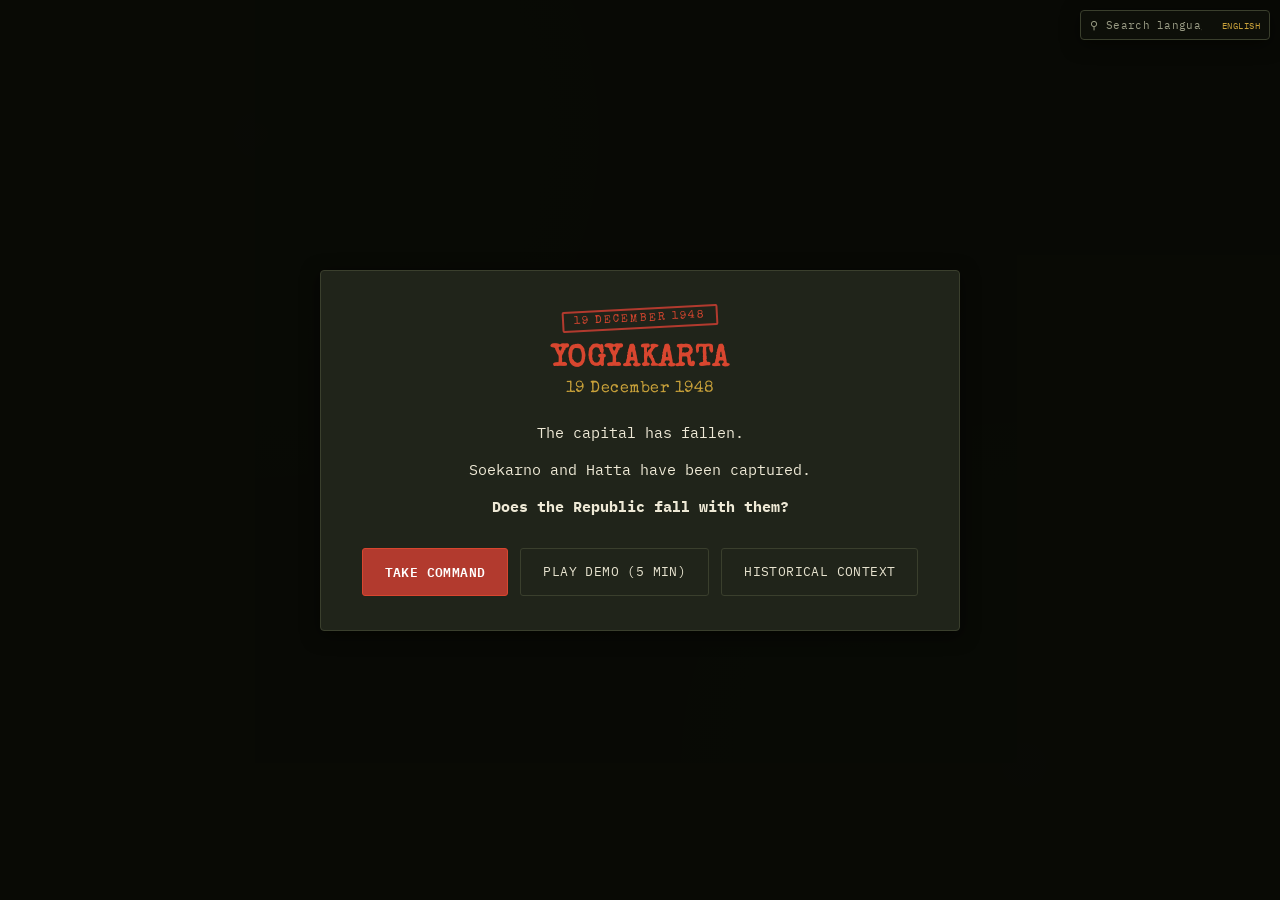
<file: Dutch_Aggression.html>
<!DOCTYPE html>
<html lang="en">
<head>
<meta charset="UTF-8">
<meta name="viewport" content="width=device-width, initial-scale=1.0">
<title>KOMANDAN 1948 — Hold The Republic</title>
<style>
@import url('https://fonts.googleapis.com/css2?family=Special+Elite&family=IBM+Plex+Mono:wght@400;500;600;700&display=swap');

:root{
  --bg: #14170f;
  --bg2: #1b1f16;
  --panel: #20241a;
  --panel-edge: #3a3f2d;
  --paper: #d9cfae;
  --paper-dark: #c3b790;
  --ink: #2a2415;
  --text: #e7e3cf;
  --text-dim: #9a9c85;
  --red: #b23a2e;
  --red-bright: #d8462f;
  --white-ac: #eee9d6;
  --dutch: #3d5a73;
  --dutch-bright: #5a84a6;
  --gold: #c8a13a;
  --green: #4c5a3f;
  --danger: #d8462f;
  --ok: #7c9a5c;
  --radius: 3px;
  --shadow: 0 4px 18px rgba(0,0,0,.55);
}
*{box-sizing:border-box;}
html,body{height:100%;}
body{
  margin:0; background:var(--bg);
  color:var(--text);
  font-family:'IBM Plex Mono',monospace;
  overflow:hidden;
  background-image:
    radial-gradient(circle at 20% 15%, rgba(255,255,255,0.02), transparent 40%),
    radial-gradient(circle at 80% 85%, rgba(255,255,255,0.02), transparent 40%);
}
h1,h2,h3,.display{ font-family:'Special Elite', 'Courier New', monospace; letter-spacing:.5px; }
button{
  font-family:'IBM Plex Mono',monospace;
  cursor:pointer;
  background:var(--panel);
  color:var(--text);
  border:1px solid var(--panel-edge);
  border-radius:var(--radius);
  padding:8px 12px;
  font-size:12.5px;
  letter-spacing:.4px;
  transition:.12s;
}
button:hover:not(:disabled){ background:#2a3020; border-color:var(--gold); color:var(--white-ac); }
button:active:not(:disabled){ transform:translateY(1px); }
button:disabled{ opacity:.35; cursor:not-allowed; }
button.primary{ background:var(--red); border-color:var(--red-bright); color:#fff; font-weight:600;}
button.primary:hover:not(:disabled){ background:var(--red-bright); }
button.ghost{ background:transparent; }
.scrollbar::-webkit-scrollbar{width:8px; height:8px;}
.scrollbar::-webkit-scrollbar-thumb{background:var(--panel-edge); border-radius:4px;}
.scrollbar::-webkit-scrollbar-track{background:transparent;}

/* ===================== LANGUAGE SEARCH BAR ===================== */
#lang-search{
  position:fixed; top:10px; right:10px; z-index:500;
  width:190px; font-family:'IBM Plex Mono',monospace;
}
#lang-search-box{
  display:flex; align-items:center; gap:6px;
  background:#0d0f09; border:1px solid var(--panel-edge); border-radius:4px;
  padding:6px 9px; box-shadow:var(--shadow); cursor:text;
}
#lang-search.open #lang-search-box{ border-color:var(--gold); }
#lang-search-icon{ font-size:11px; color:var(--text-dim); flex-shrink:0; }
#lang-search-input{
  flex:1; min-width:0; background:transparent; border:none; outline:none;
  color:var(--white-ac); font-family:'IBM Plex Mono',monospace; font-size:11px; letter-spacing:.3px;
}
#lang-search-input::placeholder{ color:var(--text-dim); }
#lang-search-current{
  font-size:9px; color:var(--gold); text-transform:uppercase; letter-spacing:.5px;
  white-space:nowrap; overflow:hidden; text-overflow:ellipsis; max-width:64px; flex-shrink:0;
}
#lang-search.open #lang-search-current{ display:none; }
#lang-search-list{
  display:none; position:absolute; top:calc(100% + 4px); right:0; width:100%;
  max-height:260px; overflow-y:auto; background:#0d0f09; border:1px solid var(--panel-edge);
  border-radius:4px; box-shadow:var(--shadow); z-index:501;
}
#lang-search.open #lang-search-list{ display:block; }
.lang-opt{
  display:flex; justify-content:space-between; align-items:center; gap:8px;
  padding:8px 10px; font-size:11.5px; cursor:pointer; border-bottom:1px solid #17190f;
}
.lang-opt:last-child{ border-bottom:none; }
.lang-opt:hover, .lang-opt.active{ background:#1c2114; }
.lang-opt.active{ border-left:2px solid var(--red); }
.lang-opt-native{ color:var(--white-ac); }
.lang-opt-en{ color:var(--text-dim); font-size:9.5px; text-transform:uppercase; letter-spacing:.5px; }
.lang-opt-empty{ color:var(--text-dim); cursor:default; justify-content:center; }
.lang-opt-empty:hover{ background:transparent; }
@media (max-width: 480px){
  #lang-search{ top:6px; right:6px; width:150px; }
  #lang-search-current{ display:none; }
  .lang-opt{ padding:10px 12px; }
}

/* ===================== APP SHELL ===================== */
#app{ display:none; height:100vh; grid-template-rows:auto 1fr; grid-template-columns:1fr; }
#app.active{ display:grid; }

#topbar{
  display:flex; align-items:center; gap:18px;
  background:linear-gradient(180deg,#20241a,#181c12);
  border-bottom:2px solid var(--panel-edge);
  padding:9px 16px;
  font-size:12px;
  z-index:20;
}
#topbar .tb-item{ display:flex; flex-direction:column; gap:1px; min-width:70px;}
#topbar .tb-label{ font-size:9px; color:var(--text-dim); text-transform:uppercase; letter-spacing:1px;}
#topbar .tb-val{ font-size:13px; color:var(--white-ac); font-weight:600;}
#topbar .tb-title{ font-family:'Special Elite',monospace; font-size:16px; color:var(--red-bright); margin-right:6px;}
#topbar .spacer{flex:1;}
.meter{ width:80px; height:7px; background:#000; border:1px solid var(--panel-edge); border-radius:3px; overflow:hidden;}
.meter > div{ height:100%; }
#topbar-buttons{ display:flex; gap:6px; margin-right:96px; }

#main{ display:grid; grid-template-columns: 250px 1fr 300px; grid-template-rows: 1fr 160px auto; height:100%; overflow:hidden;}

#left-panel{ grid-row:1/4; background:var(--panel); border-right:1px solid var(--panel-edge); padding:12px; overflow-y:auto;}
#center-map-wrap{ position:relative; background:radial-gradient(ellipse at center, #2a2f20 0%, #14160e 100%); overflow:hidden;}
#right-panel{ background:var(--panel); border-left:1px solid var(--panel-edge); padding:12px; overflow-y:auto;}
#bottom-log{ grid-column:2/3; background:#12140d; border-top:1px solid var(--panel-edge); padding:8px 12px; overflow-y:auto; font-size:11.5px;}
footer.disclaimer{ grid-column:1/4; background:#0d0f09; padding:6px 10px; text-align:center; font-size:9.5px; color:var(--text-dim); border-top:1px solid var(--panel-edge); }

.panel-title{ font-size:11px; text-transform:uppercase; letter-spacing:1.5px; color:var(--gold); margin:0 0 8px 0; border-bottom:1px solid var(--panel-edge); padding-bottom:6px;}
.section{ margin-bottom:16px; }
.small{ font-size:11px; color:var(--text-dim); line-height:1.5;}
.objective-box{ background:#181c12; border:1px solid var(--panel-edge); border-left:3px solid var(--red); padding:8px 10px; font-size:11.5px; line-height:1.5; border-radius:2px;}

#svg-map{ width:100%; height:100%; display:block; }
#map-zoom-container{ width:100%; height:100%; transform-origin: 0 0; will-change: transform; }
.node-circle{ cursor:pointer; }
.node-label{ font-size:11px; fill:var(--text); font-family:'IBM Plex Mono',monospace; pointer-events:none; }
.edge-line{ stroke:#5c5744; stroke-width:2; stroke-dasharray:4 3; opacity:.55; }
.unit-marker{ cursor:pointer; }
.unit-marker.selected circle.ring{ stroke:var(--gold); stroke-width:3; }
.unit-marker.hidden-unit{ opacity:.55; stroke-dasharray:2 2;}

#log-list p{ margin:2px 0; }
#log-list .turn-tag{ color:var(--gold); }
#log-list .ev{ color:var(--white-ac); }
#log-list .warn{ color:var(--danger); }
#log-list .good{ color:var(--ok); }

.unit-card{ background:#181c12; border:1px solid var(--panel-edge); border-radius:2px; padding:8px 10px; margin-bottom:6px; cursor:pointer; font-size:11.5px;}
.unit-card:hover{ border-color:var(--gold); }
.unit-card.faction-INDONESIA{ border-left:3px solid var(--red); }
.unit-card.faction-DUTCH{ border-left:3px solid var(--dutch); }
.unit-card .u-name{ font-weight:600; color:var(--white-ac); }
.stat-row{ display:flex; justify-content:space-between; font-size:10.5px; color:var(--text-dim); margin-top:5px;}
.stat-bar-wrap{ height:5px; background:#000; border-radius:3px; overflow:hidden; margin-top:2px;}
.stat-bar{ height:100%; }

.cmd-grid{ display:grid; grid-template-columns:1fr 1fr; gap:6px; margin-top:10px;}
.cmd-grid button{ width:100%; }

/* ===================== OVERLAYS ===================== */
.overlay{
  position:fixed; inset:0; background:rgba(8,9,5,.92);
  display:flex; align-items:center; justify-content:center; z-index:100;
  padding:20px;
}
.overlay.hidden{ display:none; }
.overlay-box{
  max-width:640px; width:100%; background:var(--panel);
  border:1px solid var(--panel-edge); border-radius:4px; box-shadow:var(--shadow);
  padding:34px 38px; text-align:center;
}
.overlay-box h1{ font-size:30px; color:var(--red-bright); margin:0 0 6px 0; }
.overlay-box h2{ font-size:16px; color:var(--gold); margin:0 0 22px 0; font-weight:normal;}
.overlay-box p.lead{ font-size:15px; line-height:1.8; color:var(--white-ac); margin:10px 0;}
.overlay-box .btn-row{ margin-top:28px; display:flex; gap:12px; justify-content:center; flex-wrap:wrap;}
.overlay-box button{ padding:12px 22px; font-size:13px;}
.stamp{ display:inline-block; border:2px solid var(--red); color:var(--red-bright); padding:3px 10px; font-family:'Special Elite',monospace; font-size:11px; letter-spacing:2px; transform:rotate(-3deg); margin-bottom:16px; border-radius:2px;}

#modal-context, #modal-tutorial{ z-index:150; }
.modal-inner{ max-width:720px; width:100%; max-height:82vh; overflow-y:auto; background:var(--panel); border:1px solid var(--panel-edge); border-radius:4px; padding:26px 30px; box-shadow:var(--shadow); text-align:left;}
.modal-inner h2{ color:var(--red-bright); margin-top:0; font-size:20px;}
.modal-inner h3{ color:var(--gold); font-size:13px; text-transform:uppercase; letter-spacing:1px; margin:18px 0 6px;}
.modal-inner p{ font-size:12.5px; line-height:1.7; color:var(--text); margin:6px 0;}
.tag-fact{ display:inline-block; background:var(--green); color:#fff; font-size:9.5px; padding:2px 6px; border-radius:2px; letter-spacing:.5px; margin-right:6px;}
.tag-game{ display:inline-block; background:var(--dutch); color:#fff; font-size:9.5px; padding:2px 6px; border-radius:2px; letter-spacing:.5px; margin-right:6px;}
.modal-close-row{ text-align:right; margin-top:16px; }
.tut-step{ display:flex; gap:10px; align-items:flex-start; margin:10px 0; font-size:12.5px; line-height:1.5;}
.tut-num{ background:var(--red); color:#fff; border-radius:50%; width:20px; height:20px; display:flex; align-items:center; justify-content:center; font-size:11px; flex-shrink:0;}

.route-tag{ display:inline-block; padding:2px 8px; border-radius:10px; font-size:10px; margin:2px 3px 0 0; border:1px solid var(--panel-edge); cursor:pointer;}
.route-tag.active{ background:var(--red); border-color:var(--red-bright); color:#fff;}

.banner{ position:absolute; top:10px; left:50%; transform:translateX(-50%); background:rgba(20,23,15,.92); border:1px solid var(--gold); padding:6px 18px; border-radius:3px; font-size:12px; color:var(--gold); letter-spacing:1px; z-index:10; text-align:center;}

footer.disclaimer.hidden{ display:none; }
</style>
</head>
<body>

<!-- ===================== LANGUAGE SEARCH BAR (always visible) ===================== -->
<div id="lang-search" role="combobox" aria-haspopup="listbox" aria-expanded="false">
  <div id="lang-search-box">
    <span id="lang-search-icon" aria-hidden="true">&#9906;</span>
    <input id="lang-search-input" type="search" autocomplete="off" spellcheck="false"
           placeholder="Search language..." aria-label="Search and select language">
    <span id="lang-search-current"></span>
  </div>
  <div id="lang-search-list" role="listbox" aria-label="Available languages"></div>
</div>

<!-- ===================== TITLE SCREEN ===================== -->
<div id="screen-title" class="overlay">
  <div class="overlay-box">
    <div class="stamp" data-i18n="title.stamp">19 DECEMBER 1948</div>
    <h1 data-i18n="title.h1">YOGYAKARTA</h1>
    <h2 data-i18n="title.h2">19 December 1948</h2>
    <p class="lead" data-i18n="title.lead1">The capital has fallen.</p>
    <p class="lead" data-i18n="title.lead2">Soekarno and Hatta have been captured.</p>
    <p class="lead" data-i18n="title.lead3"><strong>Does the Republic fall with them?</strong></p>
    <div class="btn-row">
      <button class="primary" data-i18n="title.btnCommand" onclick="startGame(false)">TAKE COMMAND</button>
      <button data-i18n="title.btnDemo" onclick="startGame(true)">PLAY DEMO (5 MIN)</button>
      <button class="ghost" data-i18n="title.btnContext" onclick="openContext()">HISTORICAL CONTEXT</button>
    </div>
  </div>
</div>

<!-- ===================== TUTORIAL MODAL ===================== -->
<div id="modal-tutorial" class="overlay hidden">
  <div class="modal-inner">
    <h2 data-i18n="tutorial.title">Field Manual</h2>
    <p class="small" data-i18n="tutorial.intro">You command the forces of the Republic. You do not control a single soldier — you issue orders to units on the strategic map.</p>
    <div class="tut-step"><div class="tut-num">1</div><div data-i18n="tutorial.step1">Click a unit marker on the map to select it and open the Command Panel.</div></div>
    <div class="tut-step"><div class="tut-num">2</div><div data-i18n="tutorial.step2">Choose MOVE, then click a connected location to march there.</div></div>
    <div class="tut-step"><div class="tut-num">3</div><div data-i18n="tutorial.step3">Use HIDE in forests, villages, or hills to conceal a unit from the Dutch.</div></div>
    <div class="tut-step"><div class="tut-num">4</div><div data-i18n="tutorial.step4">Use SCOUT to reveal nearby enemy forces and gather intelligence.</div></div>
    <div class="tut-step"><div class="tut-num">5</div><div data-i18n="tutorial.step5">Terrain matters — forests and hills favor guerrilla forces; roads and cities favor the Dutch.</div></div>
    <div class="tut-step"><div class="tut-num">6</div><div data-i18n="tutorial.step6">Attacking a stronger enemy in the open is dangerous. Withdraw instead of fighting a battle you cannot win.</div></div>
    <div class="tut-step"><div class="tut-num">7</div><div data-i18n="tutorial.step7">When ready, click END TURN. The Dutch will then move.</div></div>
    <div class="modal-close-row"><button class="primary" data-i18n="tutorial.btnClose" onclick="closeTutorial()">UNDERSTOOD, COMMANDER</button></div>
  </div>
</div>

<!-- ===================== HISTORICAL CONTEXT MODAL ===================== -->
<div id="modal-context" class="overlay hidden">
  <div class="modal-inner">
    <h2 data-i18n="context.title">Historical Context</h2>
    <p class="small" data-i18n="context.intro">This panel separates documented history from gameplay abstraction. <span class="tag-fact">FACT</span> marks documented history. <span class="tag-game">GAMEPLAY</span> marks an interpretation made for playability.</p>

    <h3 data-i18n="context.h1">What Happened?</h3>
    <p data-i18n="context.p1"><span class="tag-fact">FACT</span> On 19 December 1948, Dutch forces launched the second "Police Action" (Agresi Militer Belanda II), attacking Yogyakarta — then the capital of the Republic of Indonesia. Maguwo airfield and the city center were seized, and President Soekarno, Vice President Hatta, and other Republican leaders were captured and later exiled.</p>
    <p data-i18n="context.p2"><span class="tag-fact">FACT</span> Despite the capture of its political leadership, the Republic's military did not surrender. Forces under General Soedirman, who was seriously ill with tuberculosis, withdrew from the city and continued organized resistance from the countryside.</p>

    <h3 data-i18n="context.h2">Why Did the Guerrilla War Matter?</h3>
    <p data-i18n="context.p3"><span class="tag-fact">FACT</span> Indonesian forces relied on mobility, concealment, decentralized command, and support from villages to keep resisting a materially stronger Dutch army. This demonstrated that the Republic still existed as a functioning state and armed force, even without its captured capital.</p>
    <p data-i18n="context.p4"><span class="tag-game">GAMEPLAY</span> The specific unit stats, terrain bonuses, hiding mechanics, and detection rolls in this game are simplified abstractions designed to teach the logic of guerrilla warfare, not a simulation of any single documented battle.</p>

    <h3 data-i18n="context.h3">Who Was General Soedirman?</h3>
    <p data-i18n="context.p5"><span class="tag-fact">FACT</span> General Soedirman was the first commander-in-chief of the Indonesian armed forces. Though gravely ill, he left Yogyakarta and led guerrilla operations from the field, becoming a lasting symbol of resistance and national resolve.</p>

    <h3 data-i18n="context.h4">What Was the 1 March 1949 General Offensive?</h3>
    <p data-i18n="context.p6"><span class="tag-fact">FACT</span> On 1 March 1949, Indonesian forces carried out a coordinated attack on Yogyakarta, briefly retaking parts of the city — including areas around Fort Vredeburg — before withdrawing. The operation showed that the Republic and the TNI (Indonesian National Armed Forces) remained active and organized.</p>
    <p data-i18n="context.p7"><span class="tag-game">GAMEPLAY</span> The "approach routes," offensive-readiness checklist, and sector-capture mechanics in this game are simplified for playability. They are not a precise recreation of the historical unit movements.</p>

    <h3 data-i18n="context.h5">Why Did It Matter Internationally?</h3>
    <p data-i18n="context.p8"><span class="tag-fact">FACT</span> News of continued Indonesian resistance strengthened the Republic's diplomatic position at the United Nations and undercut Dutch claims that the Republic had been eliminated, contributing to the pressure that eventually led toward negotiations and the transfer of sovereignty later in 1949.</p>

    <h3 data-i18n="context.h6">Sources</h3>
    <p class="small" data-i18n="context.sources">Museum Benteng Vredeburg, Yogyakarta — official history (vredeburg.id) · Dinas Kebudayaan Kota Yogyakarta (kebudayaan.jogjakota.go.id) · Indonesian national historical archives and museum records on Agresi Militer Belanda II and Serangan Umum 1 Maret 1949.</p>

    <div class="modal-close-row"><button class="primary" data-i18n="context.btnClose" onclick="closeContext()">CLOSE</button></div>
  </div>
</div>

<!-- ===================== ENDING SCREEN ===================== -->
<div id="screen-end" class="overlay hidden">
  <div class="overlay-box" id="end-content"></div>
</div>

<!-- ===================== MAIN APP ===================== -->
<div id="app">
  <div id="topbar">
    <div class="tb-title">KOMANDAN 1948</div>
    <div class="tb-item"><span class="tb-label" data-i18n="ui.date">Date</span><span class="tb-val" id="tb-date">—</span></div>
    <div class="tb-item"><span class="tb-label" data-i18n="ui.turn">Turn</span><span class="tb-val" id="tb-turn">—</span></div>
    <div class="tb-item"><span class="tb-label" data-i18n="ui.phase">Phase</span><span class="tb-val" id="tb-phase">—</span></div>
    <div class="tb-item"><span class="tb-label" data-i18n="ui.morale">Morale</span><div class="meter"><div id="tb-morale-bar" style="background:var(--ok); width:50%;"></div></div></div>
    <div class="tb-item"><span class="tb-label" data-i18n="ui.intel">Intel</span><div class="meter"><div id="tb-intel-bar" style="background:var(--dutch-bright); width:0%;"></div></div></div>
    <div class="spacer"></div>
    <div id="topbar-buttons">
      <button data-i18n="ui.btnManual" onclick="openTutorial()">FIELD MANUAL</button>
      <button data-i18n="title.btnContext" onclick="openContext()">HISTORICAL CONTEXT</button>
      <button class="primary" id="btn-end-turn" data-i18n="ui.btnEndTurn" onclick="endTurn()">END TURN</button>
    </div>
  </div>

  <div id="main">
    <div id="left-panel">
      <div class="panel-title" data-i18n="ui.objective">Objective</div>
      <div class="objective-box" id="objective-text">—</div>
      <div class="section" style="margin-top:14px;">
        <div class="panel-title" data-i18n="ui.summaryTitle">Command Log Summary</div>
        <div class="small" id="summary-text">—</div>
      </div>
      <div class="section">
        <div class="panel-title" data-i18n="ui.forcesTitle">Forces (Indonesia)</div>
        <div id="unit-list-id"></div>
      </div>
      <div class="section" id="offensive-panel" style="display:none;">
        <div class="panel-title" data-i18n="ui.offensiveTitle">General Offensive</div>
        <div class="small" data-i18n="ui.offensiveHint">Assign combat units to approach routes, then launch when ready.</div>
        <div class="small" id="offensive-status" style="margin:8px 0;"></div>
        <button class="primary" style="width:100%;" data-i18n="ui.btnLaunch" onclick="launchOffensive()">LAUNCH GENERAL OFFENSIVE</button>
      </div>
    </div>

    <div id="center-map-wrap">
      <div class="banner" id="phase-banner" style="display:none;"></div>
      <div id="map-zoom-container">
        <svg id="svg-map" viewBox="0 0 1000 650" preserveAspectRatio="xMidYMid meet"></svg>
      </div>
    </div>

    <div id="right-panel">
      <div class="panel-title" data-i18n="ui.unitPanelTitle">Unit / Command</div>
      <div id="unit-panel-empty" class="small" data-i18n="ui.selectUnitHint">Select a unit on the map to issue orders.</div>
      <div id="unit-panel" style="display:none;"></div>
    </div>

    <div id="bottom-log" class="scrollbar">
      <div id="log-list"></div>
    </div>
    <footer class="disclaimer hidden" id="disclaimer-footer" data-i18n="ui.disclaimer">This game is a strategic interpretation inspired by documented historical events. Some gameplay mechanics are abstractions created for educational and interactive purposes.</footer>
  </div>
</div>

<script>
/* =========================================================================
   KOMANDAN 1948 — data model, map, combat, AI, events, UI, i18n (EN/ID)
   ========================================================================= */

/* ============================================================
   I18N DICTIONARIES
   ============================================================ */
var LANG = 'EN';

var I18N = {
EN: {
  title:{
    stamp:'19 DECEMBER 1948', h1:'YOGYAKARTA', h2:'19 December 1948',
    lead1:'The capital has fallen.', lead2:'Soekarno and Hatta have been captured.',
    lead3:'<strong>Does the Republic fall with them?</strong>',
    btnCommand:'TAKE COMMAND', btnDemo:'PLAY DEMO (5 MIN)', btnContext:'HISTORICAL CONTEXT'
  },
  tutorial:{
    title:'Field Manual',
    intro:'You command the forces of the Republic. You do not control a single soldier — you issue orders to units on the strategic map.',
    step1:'Click a unit marker on the map to select it and open the Command Panel.',
    step2:'Choose <strong>MOVE</strong>, then click a connected location to march there.',
    step3:'Use <strong>HIDE</strong> in forests, villages, or hills to conceal a unit from the Dutch.',
    step4:'Use <strong>SCOUT</strong> to reveal nearby enemy forces and gather intelligence.',
    step5:'Terrain matters — forests and hills favor guerrilla forces; roads and cities favor the Dutch.',
    step6:'Attacking a stronger enemy in the open is dangerous. Withdraw instead of fighting a battle you cannot win.',
    step7:'When ready, click <strong>END TURN</strong>. The Dutch will then move.',
    btnClose:'UNDERSTOOD, COMMANDER'
  },
  context:{
    title:'Historical Context',
    intro:'This panel separates documented history from gameplay abstraction. <span class="tag-fact">FACT</span> marks documented history. <span class="tag-game">GAMEPLAY</span> marks an interpretation made for playability.',
    h1:'What Happened?',
    p1:'<span class="tag-fact">FACT</span> On 19 December 1948, Dutch forces launched the second "Police Action" (Agresi Militer Belanda II), attacking Yogyakarta — then the capital of the Republic of Indonesia. Maguwo airfield and the city center were seized, and President Soekarno, Vice President Hatta, and other Republican leaders were captured and later exiled.',
    p2:'<span class="tag-fact">FACT</span> Despite the capture of its political leadership, the Republic\'s military did not surrender. Forces under General Soedirman, who was seriously ill with tuberculosis, withdrew from the city and continued organized resistance from the countryside.',
    h2:'Why Did the Guerrilla War Matter?',
    p3:'<span class="tag-fact">FACT</span> Indonesian forces relied on mobility, concealment, decentralized command, and support from villages to keep resisting a materially stronger Dutch army. This demonstrated that the Republic still existed as a functioning state and armed force, even without its captured capital.',
    p4:'<span class="tag-game">GAMEPLAY</span> The specific unit stats, terrain bonuses, hiding mechanics, and detection rolls in this game are simplified abstractions designed to teach the logic of guerrilla warfare, not a simulation of any single documented battle.',
    h3:'Who Was General Soedirman?',
    p5:'<span class="tag-fact">FACT</span> General Soedirman was the first commander-in-chief of the Indonesian armed forces. Though gravely ill, he left Yogyakarta and led guerrilla operations from the field, becoming a lasting symbol of resistance and national resolve.',
    h4:'What Was the 1 March 1949 General Offensive?',
    p6:'<span class="tag-fact">FACT</span> On 1 March 1949, Indonesian forces carried out a coordinated attack on Yogyakarta, briefly retaking parts of the city — including areas around Fort Vredeburg — before withdrawing. The operation showed that the Republic and the TNI (Indonesian National Armed Forces) remained active and organized.',
    p7:'<span class="tag-game">GAMEPLAY</span> The "approach routes," offensive-readiness checklist, and sector-capture mechanics in this game are simplified for playability. They are not a precise recreation of the historical unit movements.',
    h5:'Why Did It Matter Internationally?',
    p8:'<span class="tag-fact">FACT</span> News of continued Indonesian resistance strengthened the Republic\'s diplomatic position at the United Nations and undercut Dutch claims that the Republic had been eliminated, contributing to the pressure that eventually led toward negotiations and the transfer of sovereignty later in 1949.',
    h6:'Sources',
    sources:'Museum Benteng Vredeburg, Yogyakarta — official history (vredeburg.id) · Dinas Kebudayaan Kota Yogyakarta (kebudayaan.jogjakota.go.id) · Indonesian national historical archives and museum records on Agresi Militer Belanda II and Serangan Umum 1 Maret 1949.',
    btnClose:'CLOSE'
  },
  ui:{
    date:'Date', turn:'Turn', phase:'Phase', morale:'Morale', intel:'Intel',
    btnManual:'FIELD MANUAL', btnEndTurn:'END TURN',
    objective:'Objective', summaryTitle:'Command Log Summary', forcesTitle:'Forces (Indonesia)',
    offensiveTitle:'General Offensive', offensiveHint:'Assign combat units to approach routes, then launch when ready.',
    btnLaunch:'LAUNCH GENERAL OFFENSIVE', unitPanelTitle:'Unit / Command',
    selectUnitHint:'Select a unit on the map to issue orders.', ordersTitle:'Orders',
    concealed:'CONCEALED', noForces:'No forces remain.',
    unitsAssigned:'Units assigned', routesUsed:'Routes used', assignHint:'Select a unit, then use its command panel to assign a route.',
    approachRoute:'Approach Route',
    disclaimer:'This game is a strategic interpretation inspired by documented historical events. Some gameplay mechanics are abstractions created for educational and interactive purposes.',
    summary:function(p){ return p.units+' unit(s) active · Avg. morale '+p.morale+' · Intel '+p.intel; }
  },
  cmd:{ MOVE:'MOVE', ATTACK:'ATTACK', RETREAT:'RETREAT', DEFEND:'DEFEND', HIDE:'HIDE', SCOUT:'SCOUT', REGROUP:'REGROUP', WAIT:'WAIT' },
  stat:{ Strength:'Strength', Morale:'Morale', Supply:'Supply', Fatigue:'Fatigue' },
  route:{ NORTH:'NORTH', WEST:'WEST', SOUTHEAST:'SOUTHEAST' },
  banner:{ move:'Select a connected location to move to.', attack:'Select an adjacent location to attack.' },
  unitType:{
    INFANTRY:'Infantry', GUERRILLA:'Guerrilla Unit', COMMAND:'Command Unit', LOCAL_SUPPORT:'Local Support',
    DUTCH_INFANTRY:'Dutch Infantry', DUTCH_MOBILE:'Dutch Mobile Force', DUTCH_GARRISON:'Dutch Garrison', DUTCH_PATROL:'Dutch Patrol'
  },
  terrain:{ CITY:'the city', VILLAGE:'the village', FOREST:'the forest', HILLS:'the hills', ROAD:'the open road', OPEN_FIELD:'open ground' },
  locName:{
    YOGYA:'Yogyakarta', MAGUWO:'Maguwo Airfield', KOTAGEDE:'Kotagede', BANTUL:'Bantul', SLEMAN:'Sleman',
    GODEAN:'Godean', KALASAN:'Kalasan', PRAMBANAN:'Prambanan', PAKEM:'Pakem', KALIURANG:'Kaliurang',
    MENOREH:'Menoreh Hills', IMOGIRI:'Imogiri', WONOSARI:'Wonosari'
  },
  unitName:{
    batalyon_yogya:'TNI Yogyakarta Battalion',
    kompi_gerilya_wk3:'Wehrkreise III Guerrilla Company',
    markas_panglima:"Commander-in-Chief's Field Headquarters",
    dukungan_bantul:"Bantul People's Support",
    inf_belanda:'Dutch Infantry Battalion',
    gerak_cepat_belanda:'Dutch Rapid Mobile Force',
    patroli_belanda:'Dutch Patrol',
    garnisun_yogya:'Dutch Garrison of Yogyakarta',
    sukarelawan:function(p){ return "People's Volunteers "+p.n; }
  },
  outcome:{ decisive:'decisive victory', victory:'victory', costly:'costly setback', disaster:'disaster' },
  dutchResult:{ advance:'Dutch forces advance', repelled:'Dutch forces are repelled', hold:'Indonesian forces hold' },
  phase:{
    PHASE1:{ name:'THE FALL OF YOGYAKARTA', objective:'Preserve your forces. Leave Yogyakarta before the Dutch consolidate control.' },
    PHASE2:{ name:'THE LONG RETREAT', objective:'Move surviving forces toward the countryside — Kaliurang, Menoreh, or Wonosari. Avoid Dutch patrols on the roads.' },
    PHASE3:{ name:'THE GUERRILLA WAR', objective:'Scout, hide, and strike selectively. Build strength, morale, and intelligence until you can prepare a general offensive.' },
    PHASE4_ready:{ name:'PREPARE THE OFFENSIVE', objective:'Assign units to NORTH / WEST / SOUTHEAST approach routes, then launch the General Offensive on Yogyakarta.' },
    PHASE4_deadline:{ name:'PREPARE THE OFFENSIVE', objective:'1 March 1949 has arrived. Assign units to approach routes and launch the offensive now.' },
    demo:{ objective:'Demo: build final strength, then prepare and launch the General Offensive.' }
  },
  log:{
    invasion1:function(){ return 'DUTCH FORCES LAUNCH A SURPRISE ASSAULT ON YOGYAKARTA.'; },
    invasion2:function(){ return 'MAGUWO AIRFIELD AND GOVERNMENT BUILDINGS ARE UNDER ATTACK.'; },
    demoStart:function(){ return 'DEMO MODE — the guerrilla campaign is already underway. Build strength and launch the offensive.'; },
    defend:function(p){ return p.unit+' takes up defensive positions.'; },
    retreatFail:function(p){ return p.unit+' has nowhere safe to retreat.'; },
    retreat:function(p){ return p.unit+' withdraws to '+p.loc+'.'; },
    hideGood:function(p){ return p.unit+' conceals itself and rests.'; },
    hideBad:function(p){ return p.unit+' tries to hide, but '+p.terrain+' offers little cover.'; },
    scoutSpotted:function(p){ return 'SCOUT REPORT: '+p.n+' Dutch force(s) detected near '+p.loc+'.'; },
    scoutClear:function(p){ return 'SCOUT REPORT: area around '+p.loc+' appears clear.'; },
    regroup:function(p){ return p.unit+' regroups and recovers strength.'+(p.support?' Local villagers provide support.':''); },
    wait:function(p){ return p.unit+' holds position.'; },
    move:function(p){ return p.unit+' moves to '+p.loc+'.'; },
    moveNotConnected:function(){ return 'That location is not directly connected.'; },
    moveEnemyBlocked:function(p){ return p.loc+' is held by Dutch forces — attack it or choose another route.'; },
    attackOutOfRange:function(){ return 'Target is out of range.'; },
    attackNoEnemy:function(){ return 'No enemy force at that location.'; },
    attackResult:function(p){ return p.unit+' attacks '+p.defender+' at '+p.loc+': '+p.outcome.toUpperCase()+'.'; },
    dutchAttack:function(p){ return 'DUTCH FORCES ATTACK: '+p.dutch+' engages '+p.target+' at '+p.loc+': '+p.result+'.'; },
    dutchAdvance:function(p){ return 'A Dutch '+p.type+' advances toward '+p.loc+'.'; },
    dutchStumble:function(p){ return 'A Dutch patrol stumbles into '+p.name+' near '+p.loc+': '+p.result+'.'; },
    dutchOccupy:function(p){ return 'Dutch forces occupy '+p.loc+'.'; },
    yogyaFalls:function(){ return 'YOGYAKARTA HAS FALLEN.'; },
    leadersCaptured:function(){ return 'PRESIDENT SOEKARNO AND VICE PRESIDENT HATTA HAVE BEEN CAPTURED.'; },
    overrunWarning:function(){ return 'Forces still inside the city were caught in the assault and suffered heavy losses.'; },
    soedirmanLeaves:function(){ return 'GENERAL SOEDIRMAN LEAVES YOGYAKARTA TO LEAD THE RESISTANCE FROM THE FIELD.'; },
    guerrillaBegins:function(){ return 'THE GUERRILLA CAMPAIGN BEGINS.'; },
    reinforcements:function(){ return 'LOCAL VOLUNTEERS HAVE JOINED THE RESISTANCE.'; },
    offensiveReady:function(){ return 'SUFFICIENT STRENGTH HAS BEEN GATHERED. PREPARE THE GENERAL OFFENSIVE.'; },
    deadlineForced:function(){ return '1 MARCH 1949 — TIME HAS RUN OUT. THE OFFENSIVE MUST BEGIN NOW.'; },
    offensiveBegins:function(){ return '1 MARCH 1949 — THE GENERAL OFFENSIVE BEGINS.'; },
    offensiveBreakthrough:function(){ return 'INDONESIAN FORCES PENETRATE YOGYAKARTA FROM MULTIPLE DIRECTIONS.'; }
  },
  ending:{
    stampOff:'1 MARCH 1949',
    victoryH1:'YOGYAKARTA HAS BEEN REACHED',
    victoryL1:'"You did not win by destroying the enemy."',
    victoryL2:'"You won by keeping the Republic alive."',
    victoryL3:'The world could see that Indonesia was still fighting.',
    partialH1:'A MESSAGE WAS SENT',
    partialL1:'The offensive was only partly coordinated, but Indonesian forces still reached the city.',
    partialL2:'It was enough to prove the Republic had not disappeared.',
    defeatH1:'THE OFFENSIVE FALTERED',
    defeatL1:'Your command failed to prepare sufficient strength, morale, intelligence, or coordination.',
    defeatNote:'<strong>HISTORICAL NOTE:</strong> the Indonesian resistance continued through other forces and regions, and the real Serangan Umum went ahead regardless of any single commander\'s choices.',
    scoreLabel:'Commander Score',
    statsLine:function(p){ return 'Routes used: '+p.routes+'/3 &nbsp;•&nbsp; Assigned strength: '+p.strength+' &nbsp;•&nbsp; Avg. morale: '+p.morale+' &nbsp;•&nbsp; Intelligence: '+p.intel; },
    stampFail:'COMMAND FAILED',
    failH1:'THE FORCES COULD NOT BE PRESERVED',
    failNote:'<strong>HISTORICAL NOTE:</strong> the Indonesian resistance continued through other forces and regions. One commander\'s failure does not represent the actual outcome of history.',
    simpleMsg:'Your command failed to preserve sufficient forces in the field.',
    btnAgain:'PLAY AGAIN', btnContext:'HISTORICAL CONTEXT'
  }
},

ID: {
  title:{
    stamp:'19 DESEMBER 1948', h1:'YOGYAKARTA', h2:'19 Desember 1948',
    lead1:'Ibu kota telah jatuh.', lead2:'Soekarno dan Hatta telah ditangkap.',
    lead3:'<strong>Apakah Republik ikut jatuh bersama mereka?</strong>',
    btnCommand:'AMBIL ALIH KOMANDO', btnDemo:'MAINKAN DEMO (5 MENIT)', btnContext:'KONTEKS SEJARAH'
  },
  tutorial:{
    title:'Buku Panduan Lapangan',
    intro:'Kamu memimpin pasukan Republik. Kamu tidak mengendalikan satu prajurit — kamu memberi perintah kepada unit-unit di peta strategis.',
    step1:'Klik penanda unit di peta untuk memilihnya dan membuka Panel Komando.',
    step2:'Pilih <strong>PINDAH</strong>, lalu klik lokasi yang terhubung untuk bergerak ke sana.',
    step3:'Gunakan <strong>SEMBUNYI</strong> di hutan, desa, atau perbukitan untuk menyembunyikan unit dari Belanda.',
    step4:'Gunakan <strong>INTAI</strong> untuk mengungkap pasukan musuh terdekat dan mengumpulkan intelijen.',
    step5:'Medan sangat berpengaruh — hutan dan perbukitan menguntungkan pasukan gerilya; jalan raya dan kota menguntungkan Belanda.',
    step6:'Menyerang musuh yang lebih kuat di lapangan terbuka sangat berbahaya. Mundurlah daripada bertempur dalam pertempuran yang tak bisa dimenangkan.',
    step7:'Jika sudah siap, klik <strong>AKHIRI GILIRAN</strong>. Setelah itu giliran Belanda bergerak.',
    btnClose:'SIAP, KOMANDAN'
  },
  context:{
    title:'Konteks Sejarah',
    intro:'Panel ini memisahkan sejarah yang terdokumentasi dari abstraksi permainan. <span class="tag-fact">FAKTA</span> menandai sejarah yang terdokumentasi. <span class="tag-game">GAMEPLAY</span> menandai interpretasi yang dibuat demi kelancaran permainan.',
    h1:'Apa yang Terjadi?',
    p1:'<span class="tag-fact">FAKTA</span> Pada 19 Desember 1948, pasukan Belanda melancarkan Aksi Polisionil kedua (Agresi Militer Belanda II), menyerang Yogyakarta — yang saat itu menjadi ibu kota Republik Indonesia. Lapangan terbang Maguwo dan pusat kota berhasil dikuasai, dan Presiden Soekarno, Wakil Presiden Hatta, serta sejumlah pemimpin Republik lainnya ditangkap dan kemudian diasingkan.',
    p2:'<span class="tag-fact">FAKTA</span> Meski pemimpin politiknya ditangkap, militer Republik tidak menyerah. Pasukan di bawah Jenderal Soedirman, yang saat itu menderita sakit paru-paru berat, mundur dari kota dan terus melakukan perlawanan terorganisir dari pedesaan.',
    h2:'Mengapa Perang Gerilya Penting?',
    p3:'<span class="tag-fact">FAKTA</span> Pasukan Indonesia mengandalkan mobilitas, penyamaran, komando yang terdesentralisasi, dan dukungan dari desa-desa untuk terus melawan pasukan Belanda yang jauh lebih kuat secara materi. Hal ini membuktikan bahwa Republik masih ada sebagai negara dan kekuatan bersenjata yang berfungsi, meski ibu kotanya telah direbut.',
    p4:'<span class="tag-game">GAMEPLAY</span> Statistik unit, bonus medan, mekanisme bersembunyi, dan peluang deteksi dalam permainan ini adalah abstraksi yang disederhanakan untuk mengajarkan logika perang gerilya, bukan simulasi dari satu pertempuran historis tertentu.',
    h3:'Siapakah Jenderal Soedirman?',
    p5:'<span class="tag-fact">FAKTA</span> Jenderal Soedirman adalah panglima besar pertama angkatan bersenjata Indonesia. Meski sakit parah, ia meninggalkan Yogyakarta dan memimpin operasi gerilya langsung dari medan, menjadi simbol abadi perlawanan dan tekad bangsa.',
    h4:'Apa itu Serangan Umum 1 Maret 1949?',
    p6:'<span class="tag-fact">FAKTA</span> Pada 1 Maret 1949, pasukan Indonesia melancarkan serangan terkoordinasi ke Yogyakarta, sempat merebut kembali sebagian kota — termasuk kawasan sekitar Benteng Vredeburg — sebelum kemudian mundur. Operasi ini membuktikan bahwa Republik dan TNI (Tentara Nasional Indonesia) masih aktif dan terorganisir.',
    p7:'<span class="tag-game">GAMEPLAY</span> "Jalur serangan", daftar syarat kesiapan serangan, dan mekanisme perebutan sektor dalam permainan ini disederhanakan demi kelancaran bermain. Ini bukan rekonstruksi presisi dari pergerakan pasukan yang sebenarnya.',
    h5:'Mengapa Ini Penting di Kancah Internasional?',
    p8:'<span class="tag-fact">FAKTA</span> Kabar perlawanan Indonesia yang terus berlanjut memperkuat posisi diplomatik Republik di Perserikatan Bangsa-Bangsa dan mematahkan klaim Belanda bahwa Republik telah dihancurkan, turut menekan jalan menuju perundingan dan penyerahan kedaulatan pada akhir 1949.',
    h6:'Sumber',
    sources:'Museum Benteng Vredeburg, Yogyakarta — sejarah resmi (vredeburg.id) · Dinas Kebudayaan Kota Yogyakarta (kebudayaan.jogjakota.go.id) · Arsip sejarah nasional dan catatan museum Indonesia mengenai Agresi Militer Belanda II dan Serangan Umum 1 Maret 1949.',
    btnClose:'TUTUP'
  },
  ui:{
    date:'Tanggal', turn:'Giliran', phase:'Fase', morale:'Moral', intel:'Intelijen',
    btnManual:'BUKU PANDUAN', btnEndTurn:'AKHIRI GILIRAN',
    objective:'Sasaran', summaryTitle:'Ringkasan Log Komando', forcesTitle:'Pasukan (Indonesia)',
    offensiveTitle:'Serangan Umum', offensiveHint:'Tetapkan unit tempur ke jalur serangan, lalu luncurkan bila sudah siap.',
    btnLaunch:'LUNCURKAN SERANGAN UMUM', unitPanelTitle:'Unit / Komando',
    selectUnitHint:'Pilih unit di peta untuk memberi perintah.', ordersTitle:'Perintah',
    concealed:'TERSEMBUNYI', noForces:'Tidak ada pasukan tersisa.',
    unitsAssigned:'Unit ditugaskan', routesUsed:'Jalur digunakan', assignHint:'Pilih unit, lalu gunakan panel komandonya untuk menetapkan jalur.',
    approachRoute:'Jalur Serangan',
    disclaimer:'Permainan ini adalah interpretasi strategis yang terinspirasi dari peristiwa sejarah yang terdokumentasi. Sejumlah mekanisme permainan adalah abstraksi yang dibuat untuk tujuan edukasi dan interaktif.',
    summary:function(p){ return p.units+' unit aktif · Moral rata-rata '+p.morale+' · Intelijen '+p.intel; }
  },
  cmd:{ MOVE:'PINDAH', ATTACK:'SERANG', RETREAT:'MUNDUR', DEFEND:'BERTAHAN', HIDE:'SEMBUNYI', SCOUT:'INTAI', REGROUP:'KUMPUL', WAIT:'TUNGGU' },
  stat:{ Strength:'Kekuatan', Morale:'Moral', Supply:'Perbekalan', Fatigue:'Kelelahan' },
  route:{ NORTH:'UTARA', WEST:'BARAT', SOUTHEAST:'TENGGARA' },
  banner:{ move:'Pilih lokasi terhubung untuk dituju.', attack:'Pilih lokasi berdekatan untuk diserang.' },
  unitType:{
    INFANTRY:'Infanteri', GUERRILLA:'Pasukan Gerilya', COMMAND:'Markas Komando', LOCAL_SUPPORT:'Dukungan Rakyat',
    DUTCH_INFANTRY:'Infanteri Belanda', DUTCH_MOBILE:'Pasukan Gerak Cepat Belanda', DUTCH_GARRISON:'Garnisun Belanda', DUTCH_PATROL:'Patroli Belanda'
  },
  terrain:{ CITY:'kota', VILLAGE:'desa', FOREST:'hutan', HILLS:'perbukitan', ROAD:'jalan terbuka', OPEN_FIELD:'tanah lapang' },
  locName:{
    YOGYA:'Yogyakarta', MAGUWO:'Lapangan Terbang Maguwo', KOTAGEDE:'Kotagede', BANTUL:'Bantul', SLEMAN:'Sleman',
    GODEAN:'Godean', KALASAN:'Kalasan', PRAMBANAN:'Prambanan', PAKEM:'Pakem', KALIURANG:'Kaliurang',
    MENOREH:'Pegunungan Menoreh', IMOGIRI:'Imogiri', WONOSARI:'Wonosari'
  },
  unitName:{
    batalyon_yogya:'Batalyon TNI Yogyakarta',
    kompi_gerilya_wk3:'Kompi Gerilya Wehrkreise III',
    markas_panglima:'Markas Panglima Besar',
    dukungan_bantul:'Dukungan Rakyat Bantul',
    inf_belanda:'Batalyon Infanteri Belanda',
    gerak_cepat_belanda:'Pasukan Gerak Cepat Belanda',
    patroli_belanda:'Patroli Belanda',
    garnisun_yogya:'Garnisun Belanda Yogyakarta',
    sukarelawan:function(p){ return 'Sukarelawan Rakyat '+p.n; }
  },
  outcome:{ decisive:'kemenangan telak', victory:'kemenangan', costly:'kemunduran yang merugikan', disaster:'bencana' },
  dutchResult:{ advance:'Pasukan Belanda maju', repelled:'Pasukan Belanda berhasil dipukul mundur', hold:'Pasukan Indonesia bertahan' },
  phase:{
    PHASE1:{ name:'JATUHNYA YOGYAKARTA', objective:'Pertahankan pasukanmu. Tinggalkan Yogyakarta sebelum Belanda menguasai penuh kota.' },
    PHASE2:{ name:'MUNDUR PANJANG', objective:'Gerakkan pasukan yang tersisa menuju pedesaan — Kaliurang, Menoreh, atau Wonosari. Hindari patroli Belanda di jalan raya.' },
    PHASE3:{ name:'PERANG GERILYA', objective:'Intai, bersembunyi, dan serang secara selektif. Bangun kekuatan, moral, dan intelijen hingga siap menyiapkan serangan umum.' },
    PHASE4_ready:{ name:'PERSIAPAN SERANGAN UMUM', objective:'Tetapkan unit ke jalur UTARA / BARAT / TENGGARA, lalu luncurkan Serangan Umum ke Yogyakarta.' },
    PHASE4_deadline:{ name:'PERSIAPAN SERANGAN UMUM', objective:'1 Maret 1949 telah tiba. Tetapkan unit ke jalur serangan dan luncurkan serangan sekarang.' },
    demo:{ objective:'Demo: bangun kekuatan akhir, lalu siapkan dan luncurkan Serangan Umum.' }
  },
  log:{
    invasion1:function(){ return 'PASUKAN BELANDA MELANCARKAN SERANGAN MENDADAK KE YOGYAKARTA.'; },
    invasion2:function(){ return 'LAPANGAN TERBANG MAGUWO DAN GEDUNG PEMERINTAHAN DISERANG.'; },
    demoStart:function(){ return 'MODE DEMO — kampanye gerilya sudah berjalan. Bangun kekuatan dan luncurkan serangan umum.'; },
    defend:function(p){ return p.unit+' mengambil posisi bertahan.'; },
    retreatFail:function(p){ return p.unit+' tidak memiliki tempat aman untuk mundur.'; },
    retreat:function(p){ return p.unit+' mundur ke '+p.loc+'.'; },
    hideGood:function(p){ return p.unit+' bersembunyi dan beristirahat.'; },
    hideBad:function(p){ return p.unit+' mencoba bersembunyi, tapi '+p.terrain+' tidak memberi banyak perlindungan.'; },
    scoutSpotted:function(p){ return 'LAPORAN INTAI: '+p.n+' pasukan Belanda terdeteksi dekat '+p.loc+'.'; },
    scoutClear:function(p){ return 'LAPORAN INTAI: area sekitar '+p.loc+' tampak aman.'; },
    regroup:function(p){ return p.unit+' berkumpul kembali dan memulihkan kekuatan.'+(p.support?' Warga desa memberikan dukungan.':''); },
    wait:function(p){ return p.unit+' bertahan di posisi.'; },
    move:function(p){ return p.unit+' bergerak menuju '+p.loc+'.'; },
    moveNotConnected:function(){ return 'Lokasi itu tidak terhubung langsung.'; },
    moveEnemyBlocked:function(p){ return p.loc+' dikuasai pasukan Belanda — serang atau pilih jalur lain.'; },
    attackOutOfRange:function(){ return 'Target di luar jangkauan.'; },
    attackNoEnemy:function(){ return 'Tidak ada pasukan musuh di lokasi itu.'; },
    attackResult:function(p){ return p.unit+' menyerang '+p.defender+' di '+p.loc+': '+p.outcome.toUpperCase()+'.'; },
    dutchAttack:function(p){ return 'PASUKAN BELANDA MENYERANG: '+p.dutch+' menyerang '+p.target+' di '+p.loc+': '+p.result+'.'; },
    dutchAdvance:function(p){ return p.type+' Belanda maju menuju '+p.loc+'.'; },
    dutchStumble:function(p){ return 'Patroli Belanda tak sengaja bertemu '+p.name+' dekat '+p.loc+': '+p.result+'.'; },
    dutchOccupy:function(p){ return 'Pasukan Belanda menduduki '+p.loc+'.'; },
    yogyaFalls:function(){ return 'YOGYAKARTA TELAH JATUH.'; },
    leadersCaptured:function(){ return 'PRESIDEN SOEKARNO DAN WAKIL PRESIDEN HATTA TELAH DITANGKAP.'; },
    overrunWarning:function(){ return 'Pasukan yang masih berada di dalam kota tertangkap dalam serangan dan menderita kerugian besar.'; },
    soedirmanLeaves:function(){ return 'JENDERAL SOEDIRMAN MENINGGALKAN YOGYAKARTA UNTUK MEMIMPIN PERLAWANAN DARI MEDAN.'; },
    guerrillaBegins:function(){ return 'KAMPANYE GERILYA DIMULAI.'; },
    reinforcements:function(){ return 'SUKARELAWAN RAKYAT BERGABUNG DENGAN PERLAWANAN.'; },
    offensiveReady:function(){ return 'KEKUATAN YANG CUKUP TELAH TERKUMPUL. SIAPKAN SERANGAN UMUM.'; },
    deadlineForced:function(){ return '1 MARET 1949 — WAKTU HABIS. SERANGAN UMUM HARUS DIMULAI SEKARANG.'; },
    offensiveBegins:function(){ return '1 MARET 1949 — SERANGAN UMUM DIMULAI.'; },
    offensiveBreakthrough:function(){ return 'PASUKAN INDONESIA MENEROBOS YOGYAKARTA DARI BERBAGAI ARAH.'; }
  },
  ending:{
    stampOff:'1 MARET 1949',
    victoryH1:'YOGYAKARTA BERHASIL DICAPAI',
    victoryL1:'"Kamu tidak menang dengan menghancurkan musuh."',
    victoryL2:'"Kamu menang dengan menjaga Republik tetap hidup."',
    victoryL3:'Dunia bisa melihat bahwa Indonesia masih berjuang.',
    partialH1:'SEBUAH PESAN TELAH TERKIRIM',
    partialL1:'Serangan umum hanya sebagian terkoordinasi, namun pasukan Indonesia tetap berhasil mencapai kota.',
    partialL2:'Itu cukup untuk membuktikan bahwa Republik belum lenyap.',
    defeatH1:'SERANGAN UMUM GAGAL TERLAKSANA',
    defeatL1:'Komandomu gagal mempersiapkan kekuatan, moral, intelijen, atau koordinasi yang cukup.',
    defeatNote:'<strong>CATATAN SEJARAH:</strong> perlawanan Indonesia tetap berlanjut melalui pasukan dan wilayah lain, dan Serangan Umum yang sebenarnya tetap berjalan terlepas dari pilihan satu komandan.',
    scoreLabel:'Skor Komandan',
    statsLine:function(p){ return 'Jalur digunakan: '+p.routes+'/3 &nbsp;•&nbsp; Kekuatan yang ditugaskan: '+p.strength+' &nbsp;•&nbsp; Moral rata-rata: '+p.morale+' &nbsp;•&nbsp; Intelijen: '+p.intel; },
    stampFail:'KOMANDO GAGAL',
    failH1:'PASUKAN TIDAK BERHASIL DIPERTAHANKAN',
    failNote:'<strong>CATATAN SEJARAH:</strong> perlawanan Indonesia tetap berlanjut melalui pasukan dan wilayah lain. Kegagalan satu komandan tidak mencerminkan hasil sejarah yang sebenarnya.',
    simpleMsg:'Komandomu gagal mempertahankan cukup pasukan di medan.',
    btnAgain:'MAIN LAGI', btnContext:'KONTEKS SEJARAH'
  }
},

ZH: {
  title:{
    stamp:'1948年12月19日', h1:'日惹', h2:'1948年12月19日',
    lead1:'首都已经沦陷。', lead2:'苏加诺与哈达已被俘。',
    lead3:'<strong>共和国会随他们一同倒下吗？</strong>',
    btnCommand:'接管指挥', btnDemo:'试玩演示（5分钟）', btnContext:'历史背景'
  },
  tutorial:{
    title:'战地手册',
    intro:'你指挥着共和国的军队。你不操控单个士兵——而是向战略地图上的单位下达命令。',
    step1:'点击地图上的单位标记以选中它并打开指挥面板。',
    step2:'选择<strong>移动</strong>，然后点击相连的地点前往那里。',
    step3:'在森林、村庄或丘陵中使用<strong>隐藏</strong>，让单位躲避荷军的侦察。',
    step4:'使用<strong>侦察</strong>以发现附近的敌军并获取情报。',
    step5:'地形很重要——森林与丘陵有利于游击部队；道路与城市有利于荷军。',
    step6:'在开阔地带攻击更强的敌人非常危险。若无法取胜，应选择撤退而非硬拼。',
    step7:'准备就绪后，点击<strong>结束回合</strong>。之后将轮到荷军行动。',
    btnClose:'明白了，指挥官'
  },
  ui:{
    date:'日期', turn:'回合', phase:'阶段', morale:'士气', intel:'情报',
    btnManual:'战地手册', btnEndTurn:'结束回合',
    objective:'目标', summaryTitle:'指挥日志摘要', forcesTitle:'部队（印尼）',
    offensiveTitle:'总攻', offensiveHint:'将作战单位分配到进攻路线，准备就绪后发起总攻。',
    btnLaunch:'发起总攻', unitPanelTitle:'单位 / 指挥',
    selectUnitHint:'在地图上选择一个单位以下达命令。', ordersTitle:'命令',
    concealed:'已隐蔽', noForces:'已无剩余部队。',
    unitsAssigned:'已分配单位', routesUsed:'已使用路线', assignHint:'先选择单位，然后使用其指挥面板分配路线。',
    approachRoute:'进攻路线',
    disclaimer:'本游戏是受历史事件启发而作的战略化演绎。部分游戏机制为便于教学与互动而进行了简化处理。',
    summary:function(p){ return p.units+' 个单位活跃 · 平均士气 '+p.morale+' · 情报 '+p.intel; }
  },
  cmd:{ MOVE:'移动', ATTACK:'攻击', RETREAT:'撤退', DEFEND:'防御', HIDE:'隐藏', SCOUT:'侦察', REGROUP:'整编', WAIT:'待命' },
  stat:{ Strength:'兵力', Morale:'士气', Supply:'补给', Fatigue:'疲劳' },
  route:{ NORTH:'北路', WEST:'西路', SOUTHEAST:'东南路' },
  banner:{ move:'请选择一个相连的地点前往。', attack:'请选择一个相邻的地点发起攻击。' },
  unitType:{
    INFANTRY:'步兵', GUERRILLA:'游击部队', COMMAND:'指挥单位', LOCAL_SUPPORT:'民间支援',
    DUTCH_INFANTRY:'荷军步兵', DUTCH_MOBILE:'荷军机动部队', DUTCH_GARRISON:'荷军驻军', DUTCH_PATROL:'荷军巡逻队'
  },
  terrain:{ CITY:'城市', VILLAGE:'村庄', FOREST:'森林', HILLS:'丘陵', ROAD:'开阔道路', OPEN_FIELD:'开阔地' },
  locName:{
    YOGYA:'日惹', MAGUWO:'马古沃机场', KOTAGEDE:'柯塔格德', BANTUL:'班图尔', SLEMAN:'斯莱曼',
    GODEAN:'戈迪安', KALASAN:'卡拉散', PRAMBANAN:'普兰巴南', PAKEM:'帕肯', KALIURANG:'卡利乌朗',
    MENOREH:'梅诺雷丘陵', IMOGIRI:'伊莫吉里', WONOSARI:'沃诺萨里'
  },
  unitName:{
    batalyon_yogya:'日惹国军营', kompi_gerilya_wk3:'第三战区游击连',
    markas_panglima:'总司令野战指挥部', dukungan_bantul:'班图尔民众支援队',
    inf_belanda:'荷军步兵营', gerak_cepat_belanda:'荷军快速机动部队',
    patroli_belanda:'荷军巡逻队', garnisun_yogya:'日惹荷军驻军',
    sukarelawan:function(p){ return '民众志愿队 '+p.n; }
  },
  outcome:{ decisive:'决定性胜利', victory:'胜利', costly:'代价惨重的挫败', disaster:'惨败' },
  dutchResult:{ advance:'荷军推进', repelled:'荷军被击退', hold:'印尼军队守住阵地' },
  phase:{
    PHASE1:{ name:'日惹沦陷', objective:'保存你的部队。在荷军完全掌控前撤离日惹。' },
    PHASE2:{ name:'漫长撤退', objective:'带领幸存部队撤往乡间——卡利乌朗、梅诺雷或沃诺萨里。避开公路上的荷军巡逻队。' },
    PHASE3:{ name:'游击战', objective:'侦察、隐蔽并选择性出击。积蓄兵力、士气与情报，直到能够发动总攻。' },
    PHASE4_ready:{ name:'准备总攻', objective:'将单位分配到北 / 西 / 东南三条进攻路线，然后向日惹发动总攻。' },
    PHASE4_deadline:{ name:'准备总攻', objective:'1949年3月1日已到。立即分配单位到进攻路线并发起总攻。' },
    demo:{ objective:'演示模式：积蓄最终兵力，然后准备并发起总攻。' }
  },
  ending:{
    stampOff:'1949年3月1日',
    victoryH1:'成功攻入日惹',
    victoryL1:'"你的胜利不在于歼灭敌人。"',
    victoryL2:'"而在于让共和国存续下去。"',
    victoryL3:'全世界都看到，印尼仍在奋战。',
    partialH1:'一个信息已经传出',
    partialL1:'总攻只完成了部分协调，但印尼部队仍成功打入城内。',
    partialL2:'这已足以证明共和国尚未灭亡。',
    defeatH1:'总攻未能发起',
    defeatL1:'你的指挥未能积蓄足够的兵力、士气、情报或协调。',
    defeatNote:'<strong>历史注记：</strong>印尼的抵抗仍通过其他部队与地区持续，真实的总攻并未因某一位指挥官的选择而受阻。',
    scoreLabel:'指挥官评分',
    statsLine:function(p){ return '已用路线：'+p.routes+'/3 &nbsp;•&nbsp; 已分配兵力：'+p.strength+' &nbsp;•&nbsp; 平均士气：'+p.morale+' &nbsp;•&nbsp; 情报：'+p.intel; },
    stampFail:'指挥失败',
    failH1:'部队未能坚持下来',
    failNote:'<strong>历史注记：</strong>印尼的抵抗仍通过其他部队与地区持续。单一指挥官的失败并不代表真实的历史结局。',
    simpleMsg:'你的指挥未能在战场上保住足够的兵力。',
    btnAgain:'再玩一次', btnContext:'历史背景'
  }
},

HI: {
  title:{
    stamp:'19 दिसंबर 1948', h1:'योग्याकार्ता', h2:'19 दिसंबर 1948',
    lead1:'राजधानी गिर चुकी है।', lead2:'सुकर्णो और हट्टा को बंदी बना लिया गया है।',
    lead3:'<strong>क्या गणराज्य भी उनके साथ गिर जाएगा?</strong>',
    btnCommand:'कमान संभालें', btnDemo:'डेमो खेलें (5 मिनट)', btnContext:'ऐतिहासिक पृष्ठभूमि'
  },
  tutorial:{
    title:'फील्ड मैनुअल',
    intro:'तुम गणराज्य की सेनाओं की कमान संभालते हो। तुम किसी एक सैनिक को नहीं, बल्कि रणनीतिक मानचित्र पर इकाइयों को आदेश देते हो।',
    step1:'किसी इकाई को चुनने और कमांड पैनल खोलने के लिए मानचित्र पर उसके निशान पर क्लिक करें।',
    step2:'<strong>MOVE</strong> चुनें, फिर वहाँ जाने के लिए किसी जुड़े हुए स्थान पर क्लिक करें।',
    step3:'डच सेना से इकाई को छिपाने के लिए जंगलों, गाँवों या पहाड़ियों में <strong>HIDE</strong> का उपयोग करें।',
    step4:'आस-पास की दुश्मन सेनाओं का पता लगाने और जानकारी जुटाने के लिए <strong>SCOUT</strong> का उपयोग करें।',
    step5:'भूभाग मायने रखता है — जंगल और पहाड़ियाँ छापामार सेना के पक्ष में हैं; सड़कें और शहर डच सेना के पक्ष में हैं।',
    step6:'खुले मैदान में किसी मज़बूत दुश्मन पर हमला करना खतरनाक है। ऐसी लड़ाई जीत न सको तो पीछे हट जाओ।',
    step7:'तैयार होने पर <strong>END TURN</strong> पर क्लिक करें। इसके बाद डच सेना अपनी चाल चलेगी।',
    btnClose:'समझ गया, कमांडर'
  },
  ui:{
    date:'तारीख़', turn:'चाल', phase:'चरण', morale:'मनोबल', intel:'सूचना',
    btnManual:'फील्ड मैनुअल', btnEndTurn:'चाल समाप्त करें',
    objective:'लक्ष्य', summaryTitle:'कमांड लॉग सारांश', forcesTitle:'सेनाएँ (इंडोनेशिया)',
    offensiveTitle:'सामान्य आक्रमण', offensiveHint:'लड़ाकू इकाइयों को मार्गों पर लगाएँ, फिर तैयार होने पर आक्रमण शुरू करें।',
    btnLaunch:'सामान्य आक्रमण शुरू करें', unitPanelTitle:'इकाई / कमान',
    selectUnitHint:'आदेश देने के लिए मानचित्र पर एक इकाई चुनें।', ordersTitle:'आदेश',
    concealed:'छिपी हुई', noForces:'कोई सेना शेष नहीं है।',
    unitsAssigned:'नियुक्त इकाइयाँ', routesUsed:'उपयोग किए गए मार्ग', assignHint:'एक इकाई चुनें, फिर उसके कमांड पैनल से मार्ग तय करें।',
    approachRoute:'आगमन मार्ग',
    disclaimer:'यह खेल दस्तावेज़ीकृत ऐतिहासिक घटनाओं से प्रेरित एक रणनीतिक व्याख्या है। कुछ गेमप्ले तंत्र शैक्षणिक और संवादात्मक उद्देश्यों के लिए सरल किए गए हैं।',
    summary:function(p){ return p.units+' इकाइयाँ सक्रिय · औसत मनोबल '+p.morale+' · सूचना '+p.intel; }
  },
  cmd:{ MOVE:'चलें', ATTACK:'हमला', RETREAT:'पीछे हटें', DEFEND:'बचाव', HIDE:'छिपें', SCOUT:'टोह', REGROUP:'पुनर्गठन', WAIT:'रुकें' },
  stat:{ Strength:'शक्ति', Morale:'मनोबल', Supply:'रसद', Fatigue:'थकान' },
  route:{ NORTH:'उत्तर', WEST:'पश्चिम', SOUTHEAST:'दक्षिण-पूर्व' },
  banner:{ move:'जाने के लिए एक जुड़ा हुआ स्थान चुनें।', attack:'हमला करने के लिए एक निकटवर्ती स्थान चुनें।' },
  unitType:{
    INFANTRY:'पैदल सेना', GUERRILLA:'छापामार इकाई', COMMAND:'कमान इकाई', LOCAL_SUPPORT:'स्थानीय सहायता',
    DUTCH_INFANTRY:'डच पैदल सेना', DUTCH_MOBILE:'डच मोबाइल बल', DUTCH_GARRISON:'डच चौकी', DUTCH_PATROL:'डच गश्ती दल'
  },
  terrain:{ CITY:'शहर', VILLAGE:'गाँव', FOREST:'जंगल', HILLS:'पहाड़ियाँ', ROAD:'खुली सड़क', OPEN_FIELD:'खुला मैदान' },
  locName:{
    YOGYA:'योग्याकार्ता', MAGUWO:'मागुवो हवाई अड्डा', KOTAGEDE:'कोटागेडे', BANTUL:'बांतुल', SLEMAN:'स्लेमन',
    GODEAN:'गोदेआन', KALASAN:'कालासान', PRAMBANAN:'प्रम्बानन', PAKEM:'पाकेम', KALIURANG:'कालीउरांग',
    MENOREH:'मेनोरेह पहाड़ियाँ', IMOGIRI:'इमोगिरी', WONOSARI:'वोनोसारी'
  },
  unitName:{
    batalyon_yogya:'TNI योग्याकार्ता बटालियन', kompi_gerilya_wk3:'वेहरक्राइज़ III छापामार कंपनी',
    markas_panglima:'सेनाध्यक्ष का फील्ड मुख्यालय', dukungan_bantul:'बांतुल जन-सहायता',
    inf_belanda:'डच पैदल सेना बटालियन', gerak_cepat_belanda:'डच त्वरित मोबाइल बल',
    patroli_belanda:'डच गश्ती दल', garnisun_yogya:'योग्याकार्ता की डच चौकी',
    sukarelawan:function(p){ return 'जन-स्वयंसेवक '+p.n; }
  },
  outcome:{ decisive:'निर्णायक जीत', victory:'जीत', costly:'भारी क्षति वाली हार', disaster:'विपत्ति' },
  dutchResult:{ advance:'डच सेना आगे बढ़ती है', repelled:'डच सेना पीछे धकेल दी गई', hold:'इंडोनेशियाई सेना डटी रही' },
  phase:{
    PHASE1:{ name:'योग्याकार्ता का पतन', objective:'अपनी सेनाओं को बचाएँ। डच सेना के पूर्ण नियंत्रण से पहले योग्याकार्ता छोड़ दें।' },
    PHASE2:{ name:'लंबी वापसी', objective:'बची हुई सेनाओं को गाँवों की ओर ले जाएँ — कालीउरांग, मेनोरेह, या वोनोसारी। सड़कों पर डच गश्ती दलों से बचें।' },
    PHASE3:{ name:'छापामार युद्ध', objective:'टोह लें, छिपें, और सोच-समझकर हमला करें। सामान्य आक्रमण की तैयारी तक शक्ति, मनोबल और सूचना बढ़ाएँ।' },
    PHASE4_ready:{ name:'आक्रमण की तैयारी', objective:'इकाइयों को उत्तर / पश्चिम / दक्षिण-पूर्व मार्गों पर लगाएँ, फिर योग्याकार्ता पर सामान्य आक्रमण शुरू करें।' },
    PHASE4_deadline:{ name:'आक्रमण की तैयारी', objective:'1 मार्च 1949 आ चुका है। अभी इकाइयों को मार्गों पर लगाएँ और आक्रमण शुरू करें।' },
    demo:{ objective:'डेमो: अंतिम शक्ति बनाएँ, फिर सामान्य आक्रमण तैयार कर शुरू करें।' }
  },
  ending:{
    stampOff:'1 मार्च 1949',
    victoryH1:'योग्याकार्ता सफलतापूर्वक पहुँचा गया',
    victoryL1:'"तुम दुश्मन को नष्ट करके नहीं जीतते।"',
    victoryL2:'"तुम गणराज्य को ज़िंदा रखकर जीतते हो।"',
    victoryL3:'दुनिया देख सकी कि इंडोनेशिया अब भी लड़ रहा है।',
    partialH1:'एक संदेश भेजा जा चुका है',
    partialL1:'सामान्य आक्रमण केवल आंशिक रूप से समन्वित था, फिर भी इंडोनेशियाई सेना शहर तक पहुँचने में सफल रही।',
    partialL2:'यह साबित करने के लिए पर्याप्त था कि गणराज्य अभी समाप्त नहीं हुआ।',
    defeatH1:'सामान्य आक्रमण शुरू नहीं हो सका',
    defeatL1:'तुम्हारी कमान पर्याप्त शक्ति, मनोबल, सूचना या समन्वय तैयार नहीं कर सकी।',
    defeatNote:'<strong>ऐतिहासिक टिप्पणी:</strong> इंडोनेशियाई प्रतिरोध अन्य सेनाओं और क्षेत्रों के माध्यम से जारी रहा, और वास्तविक सामान्य आक्रमण एक कमांडर के निर्णय से रुका नहीं।',
    scoreLabel:'कमांडर स्कोर',
    statsLine:function(p){ return 'उपयोग किए गए मार्ग: '+p.routes+'/3 &nbsp;•&nbsp; नियुक्त शक्ति: '+p.strength+' &nbsp;•&nbsp; औसत मनोबल: '+p.morale+' &nbsp;•&nbsp; सूचना: '+p.intel; },
    stampFail:'कमान विफल',
    failH1:'सेनाओं को बचाया नहीं जा सका',
    failNote:'<strong>ऐतिहासिक टिप्पणी:</strong> इंडोनेशियाई प्रतिरोध अन्य सेनाओं और क्षेत्रों के माध्यम से जारी रहा। एक कमांडर की विफलता वास्तविक ऐतिहासिक परिणाम को नहीं दर्शाती।',
    simpleMsg:'तुम्हारी कमान मैदान में पर्याप्त सेना नहीं बचा सकी।',
    btnAgain:'फिर से खेलें', btnContext:'ऐतिहासिक पृष्ठभूमि'
  }
},

ES: {
  title:{
    stamp:'19 DE DICIEMBRE DE 1948', h1:'YOGYAKARTA', h2:'19 de diciembre de 1948',
    lead1:'La capital ha caído.', lead2:'Soekarno y Hatta han sido capturados.',
    lead3:'<strong>¿Caerá la República con ellos?</strong>',
    btnCommand:'ASUMIR EL MANDO', btnDemo:'JUGAR DEMO (5 MIN)', btnContext:'CONTEXTO HISTÓRICO'
  },
  tutorial:{
    title:'Manual de campaña',
    intro:'Comandas las fuerzas de la República. No controlas a un solo soldado: das órdenes a las unidades en el mapa estratégico.',
    step1:'Haz clic en el marcador de una unidad en el mapa para seleccionarla y abrir el Panel de Mando.',
    step2:'Elige <strong>MOVER</strong> y luego haz clic en una ubicación conectada para marchar hacia allí.',
    step3:'Usa <strong>OCULTAR</strong> en bosques, aldeas o colinas para esconder una unidad de los holandeses.',
    step4:'Usa <strong>EXPLORAR</strong> para revelar fuerzas enemigas cercanas y reunir información.',
    step5:'El terreno importa: bosques y colinas favorecen a las fuerzas guerrilleras; caminos y ciudades favorecen a los holandeses.',
    step6:'Atacar a un enemigo más fuerte en campo abierto es peligroso. Retírate en lugar de librar una batalla que no puedes ganar.',
    step7:'Cuando estés listo, haz clic en <strong>FIN DE TURNO</strong>. Después los holandeses se moverán.',
    btnClose:'ENTENDIDO, COMANDANTE'
  },
  ui:{
    date:'Fecha', turn:'Turno', phase:'Fase', morale:'Moral', intel:'Inteligencia',
    btnManual:'MANUAL DE CAMPAÑA', btnEndTurn:'FIN DE TURNO',
    objective:'Objetivo', summaryTitle:'Resumen del registro de mando', forcesTitle:'Fuerzas (Indonesia)',
    offensiveTitle:'Ofensiva general', offensiveHint:'Asigna unidades de combate a las rutas de aproximación y lanza el ataque cuando estés listo.',
    btnLaunch:'LANZAR OFENSIVA GENERAL', unitPanelTitle:'Unidad / Mando',
    selectUnitHint:'Selecciona una unidad en el mapa para dar órdenes.', ordersTitle:'Órdenes',
    concealed:'OCULTA', noForces:'No quedan fuerzas.',
    unitsAssigned:'Unidades asignadas', routesUsed:'Rutas usadas', assignHint:'Selecciona una unidad y usa su panel de mando para asignar una ruta.',
    approachRoute:'Ruta de aproximación',
    disclaimer:'Este juego es una interpretación estratégica inspirada en hechos históricos documentados. Algunas mecánicas de juego son abstracciones creadas con fines educativos e interactivos.',
    summary:function(p){ return p.units+' unidad(es) activa(s) · Moral media '+p.morale+' · Inteligencia '+p.intel; }
  },
  cmd:{ MOVE:'MOVER', ATTACK:'ATACAR', RETREAT:'RETIRARSE', DEFEND:'DEFENDER', HIDE:'OCULTAR', SCOUT:'EXPLORAR', REGROUP:'REAGRUPAR', WAIT:'ESPERAR' },
  stat:{ Strength:'Fuerza', Morale:'Moral', Supply:'Suministro', Fatigue:'Fatiga' },
  route:{ NORTH:'NORTE', WEST:'OESTE', SOUTHEAST:'SURESTE' },
  banner:{ move:'Selecciona una ubicación conectada a la que moverte.', attack:'Selecciona una ubicación adyacente para atacar.' },
  unitType:{
    INFANTRY:'Infantería', GUERRILLA:'Unidad Guerrillera', COMMAND:'Unidad de Mando', LOCAL_SUPPORT:'Apoyo Local',
    DUTCH_INFANTRY:'Infantería Holandesa', DUTCH_MOBILE:'Fuerza Móvil Holandesa', DUTCH_GARRISON:'Guarnición Holandesa', DUTCH_PATROL:'Patrulla Holandesa'
  },
  terrain:{ CITY:'la ciudad', VILLAGE:'la aldea', FOREST:'el bosque', HILLS:'las colinas', ROAD:'el camino abierto', OPEN_FIELD:'campo abierto' },
  locName:{
    YOGYA:'Yogyakarta', MAGUWO:'Aeródromo de Maguwo', KOTAGEDE:'Kotagede', BANTUL:'Bantul', SLEMAN:'Sleman',
    GODEAN:'Godean', KALASAN:'Kalasan', PRAMBANAN:'Prambanan', PAKEM:'Pakem', KALIURANG:'Kaliurang',
    MENOREH:'Colinas de Menoreh', IMOGIRI:'Imogiri', WONOSARI:'Wonosari'
  },
  unitName:{
    batalyon_yogya:'Batallón TNI de Yogyakarta', kompi_gerilya_wk3:'Compañía Guerrillera Wehrkreise III',
    markas_panglima:'Cuartel de Campaña del Comandante en Jefe', dukungan_bantul:'Apoyo Popular de Bantul',
    inf_belanda:'Batallón de Infantería Holandesa', gerak_cepat_belanda:'Fuerza Móvil Rápida Holandesa',
    patroli_belanda:'Patrulla Holandesa', garnisun_yogya:'Guarnición Holandesa de Yogyakarta',
    sukarelawan:function(p){ return 'Voluntarios del Pueblo '+p.n; }
  },
  outcome:{ decisive:'victoria decisiva', victory:'victoria', costly:'revés costoso', disaster:'desastre' },
  dutchResult:{ advance:'las fuerzas holandesas avanzan', repelled:'las fuerzas holandesas son repelidas', hold:'las fuerzas indonesias resisten' },
  phase:{
    PHASE1:{ name:'LA CAÍDA DE YOGYAKARTA', objective:'Preserva tus fuerzas. Abandona Yogyakarta antes de que los holandeses consoliden el control.' },
    PHASE2:{ name:'LA LARGA RETIRADA', objective:'Lleva a las fuerzas sobrevivientes hacia el campo — Kaliurang, Menoreh o Wonosari. Evita las patrullas holandesas en los caminos.' },
    PHASE3:{ name:'LA GUERRA DE GUERRILLAS', objective:'Explora, ocúltate y ataca selectivamente. Reúne fuerza, moral e inteligencia hasta poder preparar una ofensiva general.' },
    PHASE4_ready:{ name:'PREPARAR LA OFENSIVA', objective:'Asigna unidades a las rutas de aproximación NORTE / OESTE / SURESTE y luego lanza la Ofensiva General sobre Yogyakarta.' },
    PHASE4_deadline:{ name:'PREPARAR LA OFENSIVA', objective:'Ha llegado el 1 de marzo de 1949. Asigna unidades a las rutas de aproximación y lanza la ofensiva ahora.' },
    demo:{ objective:'Demo: reúne la fuerza final, luego prepara y lanza la Ofensiva General.' }
  },
  ending:{
    stampOff:'1 DE MARZO DE 1949',
    victoryH1:'YOGYAKARTA FUE ALCANZADA CON ÉXITO',
    victoryL1:'"No ganas destruyendo al enemigo."',
    victoryL2:'"Ganas manteniendo viva a la República."',
    victoryL3:'El mundo pudo ver que Indonesia seguía luchando.',
    partialH1:'SE HA ENVIADO UN MENSAJE',
    partialL1:'La ofensiva general solo estuvo parcialmente coordinada, pero las fuerzas indonesias lograron llegar a la ciudad.',
    partialL2:'Fue suficiente para demostrar que la República aún no había desaparecido.',
    defeatH1:'LA OFENSIVA GENERAL NO PUDO LLEVARSE A CABO',
    defeatL1:'Tu mando no logró reunir suficiente fuerza, moral, inteligencia o coordinación.',
    defeatNote:'<strong>NOTA HISTÓRICA:</strong> la resistencia indonesia continuó a través de otras fuerzas y regiones, y la Ofensiva General real se llevó a cabo independientemente de la decisión de un solo comandante.',
    scoreLabel:'Puntaje del Comandante',
    statsLine:function(p){ return 'Rutas usadas: '+p.routes+'/3 &nbsp;•&nbsp; Fuerza asignada: '+p.strength+' &nbsp;•&nbsp; Moral media: '+p.morale+' &nbsp;•&nbsp; Inteligencia: '+p.intel; },
    stampFail:'MANDO FALLIDO',
    failH1:'LAS FUERZAS NO PUDIERON SER SOSTENIDAS',
    failNote:'<strong>NOTA HISTÓRICA:</strong> la resistencia indonesia continuó a través de otras fuerzas y regiones. El fracaso de un solo comandante no refleja el resultado histórico real.',
    simpleMsg:'Tu mando no logró mantener suficientes fuerzas en el campo.',
    btnAgain:'JUGAR DE NUEVO', btnContext:'CONTEXTO HISTÓRICO'
  }
},

AR: {
  title:{
    stamp:'19 ديسمبر 1948', h1:'يوجياكارتا', h2:'19 ديسمبر 1948',
    lead1:'سقطت العاصمة.', lead2:'تم أسر سوكارنو وهاتا.',
    lead3:'<strong>هل تسقط الجمهورية معهما؟</strong>',
    btnCommand:'تولَّ القيادة', btnDemo:'تجربة العرض (5 دقائق)', btnContext:'السياق التاريخي'
  },
  tutorial:{
    title:'دليل الميدان',
    intro:'أنت تقود قوات الجمهورية. أنت لا تتحكم بجندي واحد، بل تصدر الأوامر للوحدات على الخريطة الاستراتيجية.',
    step1:'انقر على علامة الوحدة على الخريطة لتحديدها وفتح لوحة القيادة.',
    step2:'اختر <strong>تحرك</strong>، ثم انقر على موقع متصل للزحف إليه.',
    step3:'استخدم <strong>اختباء</strong> في الغابات أو القرى أو التلال لإخفاء وحدة عن الهولنديين.',
    step4:'استخدم <strong>استطلاع</strong> للكشف عن القوات المعادية القريبة وجمع المعلومات.',
    step5:'التضاريس مهمة — الغابات والتلال تفيد قوات المقاومة، بينما الطرق والمدن تفيد الهولنديين.',
    step6:'مهاجمة عدو أقوى في العراء أمر خطير. انسحب بدل خوض معركة لا يمكنك الفوز بها.',
    step7:'عندما تكون مستعدًا، انقر <strong>إنهاء الدور</strong>. بعدها سيتحرك الهولنديون.',
    btnClose:'مفهوم أيها القائد'
  },
  ui:{
    date:'التاريخ', turn:'الدور', phase:'المرحلة', morale:'المعنويات', intel:'الاستخبارات',
    btnManual:'دليل الميدان', btnEndTurn:'إنهاء الدور',
    objective:'الهدف', summaryTitle:'ملخص سجل القيادة', forcesTitle:'القوات (إندونيسيا)',
    offensiveTitle:'الهجوم العام', offensiveHint:'وزّع وحدات القتال على مسارات التقدم، ثم أطلق الهجوم عند الجاهزية.',
    btnLaunch:'إطلاق الهجوم العام', unitPanelTitle:'الوحدة / القيادة',
    selectUnitHint:'اختر وحدة على الخريطة لإصدار الأوامر.', ordersTitle:'الأوامر',
    concealed:'مختبئة', noForces:'لم تعد هناك قوات.',
    unitsAssigned:'الوحدات المعيَّنة', routesUsed:'المسارات المستخدَمة', assignHint:'اختر وحدة، ثم استخدم لوحة قيادتها لتعيين مسار.',
    approachRoute:'مسار التقدم',
    disclaimer:'هذه اللعبة تفسير استراتيجي مستوحى من أحداث تاريخية موثّقة. بعض آليات اللعب هي تبسيطات لأغراض تعليمية وتفاعلية.',
    summary:function(p){ return p.units+' وحدة نشطة · متوسط المعنويات '+p.morale+' · الاستخبارات '+p.intel; }
  },
  cmd:{ MOVE:'تحرك', ATTACK:'هجوم', RETREAT:'انسحاب', DEFEND:'دفاع', HIDE:'اختباء', SCOUT:'استطلاع', REGROUP:'إعادة تجمع', WAIT:'انتظار' },
  stat:{ Strength:'القوة', Morale:'المعنويات', Supply:'الإمداد', Fatigue:'الإرهاق' },
  route:{ NORTH:'الشمال', WEST:'الغرب', SOUTHEAST:'الجنوب الشرقي' },
  banner:{ move:'اختر موقعًا متصلًا للتحرك إليه.', attack:'اختر موقعًا مجاورًا للهجوم عليه.' },
  unitType:{
    INFANTRY:'مشاة', GUERRILLA:'وحدة مقاومة', COMMAND:'وحدة قيادة', LOCAL_SUPPORT:'دعم محلي',
    DUTCH_INFANTRY:'مشاة هولندية', DUTCH_MOBILE:'قوة هولندية متحركة', DUTCH_GARRISON:'حامية هولندية', DUTCH_PATROL:'دورية هولندية'
  },
  terrain:{ CITY:'المدينة', VILLAGE:'القرية', FOREST:'الغابة', HILLS:'التلال', ROAD:'الطريق المفتوح', OPEN_FIELD:'الأرض المفتوحة' },
  locName:{
    YOGYA:'يوجياكارتا', MAGUWO:'مطار ماغووو', KOTAGEDE:'كوتاجيدي', BANTUL:'بانتول', SLEMAN:'سليمان',
    GODEAN:'غوديان', KALASAN:'كالاسان', PRAMBANAN:'برامبانان', PAKEM:'باكيم', KALIURANG:'كاليورانغ',
    MENOREH:'تلال مينوريه', IMOGIRI:'إيموغيري', WONOSARI:'وونوساري'
  },
  unitName:{
    batalyon_yogya:'كتيبة الجيش الوطني في يوجياكارتا', kompi_gerilya_wk3:'سرية مقاومة Wehrkreise III',
    markas_panglima:'المقر الميداني للقائد العام', dukungan_bantul:'دعم أهالي بانتول',
    inf_belanda:'كتيبة مشاة هولندية', gerak_cepat_belanda:'قوة هولندية سريعة الحركة',
    patroli_belanda:'دورية هولندية', garnisun_yogya:'الحامية الهولندية في يوجياكارتا',
    sukarelawan:function(p){ return 'متطوعو الشعب '+p.n; }
  },
  outcome:{ decisive:'نصر حاسم', victory:'نصر', costly:'نكسة مكلفة', disaster:'كارثة' },
  dutchResult:{ advance:'القوات الهولندية تتقدم', repelled:'تم صد القوات الهولندية', hold:'القوات الإندونيسية تصمد' },
  phase:{
    PHASE1:{ name:'سقوط يوجياكارتا', objective:'حافظ على قواتك. غادر يوجياكارتا قبل أن يُحكم الهولنديون سيطرتهم.' },
    PHASE2:{ name:'الانسحاب الطويل', objective:'حرّك القوات الناجية نحو الريف — كاليورانغ أو مينوريه أو وونوساري. تجنّب الدوريات الهولندية على الطرق.' },
    PHASE3:{ name:'حرب العصابات', objective:'استطلع، اختبئ، واضرب بشكل انتقائي. ابنِ القوة والمعنويات والاستخبارات حتى تتمكن من إعداد هجوم عام.' },
    PHASE4_ready:{ name:'الإعداد للهجوم', objective:'وزّع الوحدات على مسارات الشمال / الغرب / الجنوب الشرقي، ثم أطلق الهجوم العام على يوجياكارتا.' },
    PHASE4_deadline:{ name:'الإعداد للهجوم', objective:'حلّ الأول من مارس 1949. وزّع الوحدات على مسارات التقدم وأطلق الهجوم الآن.' },
    demo:{ objective:'عرض تجريبي: ابنِ القوة النهائية، ثم جهّز وأطلق الهجوم العام.' }
  },
  ending:{
    stampOff:'1 مارس 1949',
    victoryH1:'تم الوصول إلى يوجياكارتا بنجاح',
    victoryL1:'"أنت لا تنتصر بتدمير العدو."',
    victoryL2:'"أنت تنتصر بإبقاء الجمهورية على قيد الحياة."',
    victoryL3:'استطاع العالم أن يرى أن إندونيسيا ما زالت تقاتل.',
    partialH1:'لقد وصلت الرسالة',
    partialL1:'كان الهجوم العام منسّقًا جزئيًا فقط، لكن القوات الإندونيسية نجحت رغم ذلك في الوصول إلى المدينة.',
    partialL2:'كان ذلك كافيًا لإثبات أن الجمهورية لم تندثر بعد.',
    defeatH1:'فشل تنفيذ الهجوم العام',
    defeatL1:'لم تتمكن قيادتك من إعداد ما يكفي من القوة أو المعنويات أو الاستخبارات أو التنسيق.',
    defeatNote:'<strong>ملاحظة تاريخية:</strong> استمرت المقاومة الإندونيسية عبر قوات ومناطق أخرى، ومضى الهجوم العام الحقيقي بغض النظر عن قرار قائد واحد.',
    scoreLabel:'تقييم القائد',
    statsLine:function(p){ return 'المسارات المستخدَمة: '+p.routes+'/3 &nbsp;•&nbsp; القوة المعيَّنة: '+p.strength+' &nbsp;•&nbsp; متوسط المعنويات: '+p.morale+' &nbsp;•&nbsp; الاستخبارات: '+p.intel; },
    stampFail:'فشل القيادة',
    failH1:'لم يتم الحفاظ على القوات',
    failNote:'<strong>ملاحظة تاريخية:</strong> استمرت المقاومة الإندونيسية عبر قوات ومناطق أخرى. فشل قائد واحد لا يعكس النتيجة التاريخية الحقيقية.',
    simpleMsg:'لم تتمكن قيادتك من الحفاظ على قوات كافية في الميدان.',
    btnAgain:'العب مرة أخرى', btnContext:'السياق التاريخي'
  }
},

FR: {
  title:{
    stamp:'19 DÉCEMBRE 1948', h1:'YOGYAKARTA', h2:'19 décembre 1948',
    lead1:'La capitale est tombée.', lead2:'Soekarno et Hatta ont été capturés.',
    lead3:'<strong>La République tombera-t-elle avec eux ?</strong>',
    btnCommand:'PRENDRE LE COMMANDEMENT', btnDemo:'JOUER LA DÉMO (5 MIN)', btnContext:'CONTEXTE HISTORIQUE'
  },
  tutorial:{
    title:'Manuel de campagne',
    intro:'Vous commandez les forces de la République. Vous ne contrôlez pas un seul soldat — vous donnez des ordres aux unités sur la carte stratégique.',
    step1:'Cliquez sur le marqueur d\'une unité sur la carte pour la sélectionner et ouvrir le Panneau de commandement.',
    step2:'Choisissez <strong>DÉPLACER</strong>, puis cliquez sur un lieu relié pour vous y rendre.',
    step3:'Utilisez <strong>CACHER</strong> dans les forêts, villages ou collines pour dissimuler une unité aux Néerlandais.',
    step4:'Utilisez <strong>ÉCLAIRER</strong> pour repérer les forces ennemies proches et recueillir des renseignements.',
    step5:'Le terrain compte — forêts et collines favorisent les forces de guérilla ; routes et villes favorisent les Néerlandais.',
    step6:'Attaquer un ennemi plus fort en terrain découvert est dangereux. Repliez-vous plutôt que de livrer une bataille perdue d\'avance.',
    step7:'Quand vous êtes prêt, cliquez sur <strong>FIN DE TOUR</strong>. Les Néerlandais joueront ensuite.',
    btnClose:'COMPRIS, COMMANDANT'
  },
  ui:{
    date:'Date', turn:'Tour', phase:'Phase', morale:'Moral', intel:'Renseignement',
    btnManual:'MANUEL DE CAMPAGNE', btnEndTurn:'FIN DE TOUR',
    objective:'Objectif', summaryTitle:'Résumé du journal de commandement', forcesTitle:'Forces (Indonésie)',
    offensiveTitle:'Offensive générale', offensiveHint:'Assignez des unités de combat aux axes d\'approche, puis lancez l\'offensive une fois prêt.',
    btnLaunch:'LANCER L\'OFFENSIVE GÉNÉRALE', unitPanelTitle:'Unité / Commandement',
    selectUnitHint:'Sélectionnez une unité sur la carte pour donner des ordres.', ordersTitle:'Ordres',
    concealed:'DISSIMULÉE', noForces:'Aucune force restante.',
    unitsAssigned:'Unités assignées', routesUsed:'Axes utilisés', assignHint:'Sélectionnez une unité, puis utilisez son panneau de commandement pour lui assigner un axe.',
    approachRoute:'Axe d\'approche',
    disclaimer:'Ce jeu est une interprétation stratégique inspirée d\'événements historiques documentés. Certaines mécaniques de jeu sont des abstractions créées à des fins éducatives et interactives.',
    summary:function(p){ return p.units+' unité(s) active(s) · Moral moyen '+p.morale+' · Renseignement '+p.intel; }
  },
  cmd:{ MOVE:'DÉPLACER', ATTACK:'ATTAQUER', RETREAT:'REPLI', DEFEND:'DÉFENDRE', HIDE:'CACHER', SCOUT:'ÉCLAIRER', REGROUP:'REGROUPER', WAIT:'ATTENDRE' },
  stat:{ Strength:'Force', Morale:'Moral', Supply:'Ravitaillement', Fatigue:'Fatigue' },
  route:{ NORTH:'NORD', WEST:'OUEST', SOUTHEAST:'SUD-EST' },
  banner:{ move:'Sélectionnez un lieu relié où vous déplacer.', attack:'Sélectionnez un lieu adjacent à attaquer.' },
  unitType:{
    INFANTRY:'Infanterie', GUERRILLA:'Unité de guérilla', COMMAND:'Unité de commandement', LOCAL_SUPPORT:'Soutien local',
    DUTCH_INFANTRY:'Infanterie néerlandaise', DUTCH_MOBILE:'Force mobile néerlandaise', DUTCH_GARRISON:'Garnison néerlandaise', DUTCH_PATROL:'Patrouille néerlandaise'
  },
  terrain:{ CITY:'la ville', VILLAGE:'le village', FOREST:'la forêt', HILLS:'les collines', ROAD:'la route dégagée', OPEN_FIELD:'terrain découvert' },
  locName:{
    YOGYA:'Yogyakarta', MAGUWO:'Aérodrome de Maguwo', KOTAGEDE:'Kotagede', BANTUL:'Bantul', SLEMAN:'Sleman',
    GODEAN:'Godean', KALASAN:'Kalasan', PRAMBANAN:'Prambanan', PAKEM:'Pakem', KALIURANG:'Kaliurang',
    MENOREH:'Collines de Menoreh', IMOGIRI:'Imogiri', WONOSARI:'Wonosari'
  },
  unitName:{
    batalyon_yogya:'Bataillon TNI de Yogyakarta', kompi_gerilya_wk3:'Compagnie de guérilla Wehrkreise III',
    markas_panglima:'Quartier général de campagne du commandant en chef', dukungan_bantul:'Soutien populaire de Bantul',
    inf_belanda:'Bataillon d\'infanterie néerlandais', gerak_cepat_belanda:'Force mobile rapide néerlandaise',
    patroli_belanda:'Patrouille néerlandaise', garnisun_yogya:'Garnison néerlandaise de Yogyakarta',
    sukarelawan:function(p){ return 'Volontaires du peuple '+p.n; }
  },
  outcome:{ decisive:'victoire décisive', victory:'victoire', costly:'revers coûteux', disaster:'désastre' },
  dutchResult:{ advance:'les forces néerlandaises avancent', repelled:'les forces néerlandaises sont repoussées', hold:'les forces indonésiennes tiennent' },
  phase:{
    PHASE1:{ name:'LA CHUTE DE YOGYAKARTA', objective:'Préservez vos forces. Quittez Yogyakarta avant que les Néerlandais n\'en prennent le contrôle total.' },
    PHASE2:{ name:'LA LONGUE RETRAITE', objective:'Menez les forces survivantes vers la campagne — Kaliurang, Menoreh ou Wonosari. Évitez les patrouilles néerlandaises sur les routes.' },
    PHASE3:{ name:'LA GUÉRILLA', objective:'Éclairez, cachez-vous et frappez sélectivement. Renforcez force, moral et renseignement jusqu\'à pouvoir préparer une offensive générale.' },
    PHASE4_ready:{ name:'PRÉPARER L\'OFFENSIVE', objective:'Assignez des unités aux axes NORD / OUEST / SUD-EST, puis lancez l\'Offensive générale sur Yogyakarta.' },
    PHASE4_deadline:{ name:'PRÉPARER L\'OFFENSIVE', objective:'Le 1er mars 1949 est arrivé. Assignez les unités aux axes d\'approche et lancez l\'offensive maintenant.' },
    demo:{ objective:'Démo : constituez une force finale, puis préparez et lancez l\'Offensive générale.' }
  },
  ending:{
    stampOff:'1er MARS 1949',
    victoryH1:'YOGYAKARTA A ÉTÉ ATTEINTE AVEC SUCCÈS',
    victoryL1:'« On ne gagne pas en détruisant l\'ennemi. »',
    victoryL2:'« On gagne en gardant la République en vie. »',
    victoryL3:'Le monde a pu voir que l\'Indonésie se battait encore.',
    partialH1:'UN MESSAGE A ÉTÉ ENVOYÉ',
    partialL1:'L\'offensive générale n\'a été que partiellement coordonnée, mais les forces indonésiennes ont tout de même atteint la ville.',
    partialL2:'C\'était suffisant pour prouver que la République n\'avait pas disparu.',
    defeatH1:'L\'OFFENSIVE GÉNÉRALE N\'A PAS PU AVOIR LIEU',
    defeatL1:'Votre commandement n\'a pas réussi à réunir assez de force, de moral, de renseignement ou de coordination.',
    defeatNote:'<strong>NOTE HISTORIQUE :</strong> la résistance indonésienne s\'est poursuivie via d\'autres forces et régions, et l\'Offensive générale réelle a bien eu lieu, indépendamment du choix d\'un seul commandant.',
    scoreLabel:'Score du commandant',
    statsLine:function(p){ return 'Axes utilisés : '+p.routes+'/3 &nbsp;•&nbsp; Force assignée : '+p.strength+' &nbsp;•&nbsp; Moral moyen : '+p.morale+' &nbsp;•&nbsp; Renseignement : '+p.intel; },
    stampFail:'COMMANDEMENT EN ÉCHEC',
    failH1:'LES FORCES N\'ONT PAS PU ÊTRE MAINTENUES',
    failNote:'<strong>NOTE HISTORIQUE :</strong> la résistance indonésienne s\'est poursuivie via d\'autres forces et régions. L\'échec d\'un seul commandant ne reflète pas le véritable dénouement historique.',
    simpleMsg:'Votre commandement n\'a pas su maintenir suffisamment de forces sur le terrain.',
    btnAgain:'REJOUER', btnContext:'CONTEXTE HISTORIQUE'
  }
},

BN: {
  title:{
    stamp:'১৯ ডিসেম্বর ১৯৪৮', h1:'যোগ্যাকার্তা', h2:'১৯ ডিসেম্বর ১৯৪৮',
    lead1:'রাজধানীর পতন হয়েছে।', lead2:'সুকর্নো ও হাত্তাকে বন্দি করা হয়েছে।',
    lead3:'<strong>প্রজাতন্ত্র কি তাদের সাথেই পতিত হবে?</strong>',
    btnCommand:'কমান্ড গ্রহণ করুন', btnDemo:'ডেমো খেলুন (৫ মিনিট)', btnContext:'ঐতিহাসিক প্রেক্ষাপট'
  },
  tutorial:{
    title:'ফিল্ড ম্যানুয়াল',
    intro:'আপনি প্রজাতন্ত্রের বাহিনীর নেতৃত্ব দিচ্ছেন। আপনি একজন সৈনিককে নিয়ন্ত্রণ করছেন না — আপনি কৌশলগত মানচিত্রে ইউনিটগুলোকে আদেশ দিচ্ছেন।',
    step1:'একটি ইউনিট নির্বাচন করতে ও কমান্ড প্যানেল খুলতে মানচিত্রে তার চিহ্নে ক্লিক করুন।',
    step2:'<strong>MOVE</strong> নির্বাচন করুন, তারপর সংযুক্ত কোনো স্থানে ক্লিক করে সেখানে অগ্রসর হন।',
    step3:'ওলন্দাজদের থেকে ইউনিট আড়াল করতে বন, গ্রাম বা পাহাড়ে <strong>HIDE</strong> ব্যবহার করুন।',
    step4:'কাছের শত্রু বাহিনী উন্মোচন ও তথ্য সংগ্রহ করতে <strong>SCOUT</strong> ব্যবহার করুন।',
    step5:'ভূখণ্ড গুরুত্বপূর্ণ — বন ও পাহাড় গেরিলা বাহিনীর অনুকূল; রাস্তা ও শহর ওলন্দাজদের অনুকূল।',
    step6:'খোলা মাঠে শক্তিশালী শত্রুকে আক্রমণ করা বিপজ্জনক। জিততে না পারলে যুদ্ধ না করে পিছু হটুন।',
    step7:'প্রস্তুত হলে <strong>END TURN</strong>-এ ক্লিক করুন। এরপর ওলন্দাজরা চাল দেবে।',
    btnClose:'বুঝেছি, কমান্ডার'
  },
  ui:{
    date:'তারিখ', turn:'পালা', phase:'পর্যায়', morale:'মনোবল', intel:'গোয়েন্দা তথ্য',
    btnManual:'ফিল্ড ম্যানুয়াল', btnEndTurn:'পালা শেষ করুন',
    objective:'লক্ষ্য', summaryTitle:'কমান্ড লগ সারাংশ', forcesTitle:'বাহিনী (ইন্দোনেশিয়া)',
    offensiveTitle:'সাধারণ আক্রমণ', offensiveHint:'যুদ্ধ ইউনিটগুলোকে অগ্রসর পথে নিয়োগ দিন, প্রস্তুত হলে আক্রমণ চালু করুন।',
    btnLaunch:'সাধারণ আক্রমণ শুরু করুন', unitPanelTitle:'ইউনিট / কমান্ড',
    selectUnitHint:'আদেশ দিতে মানচিত্রে একটি ইউনিট নির্বাচন করুন।', ordersTitle:'আদেশ',
    concealed:'আড়ালকৃত', noForces:'কোনো বাহিনী অবশিষ্ট নেই।',
    unitsAssigned:'নিয়োজিত ইউনিট', routesUsed:'ব্যবহৃত পথ', assignHint:'একটি ইউনিট নির্বাচন করুন, তারপর তার কমান্ড প্যানেল দিয়ে একটি পথ নির্ধারণ করুন।',
    approachRoute:'অগ্রসর পথ',
    disclaimer:'এই গেমটি নথিভুক্ত ঐতিহাসিক ঘটনার দ্বারা অনুপ্রাণিত একটি কৌশলগত ব্যাখ্যা। কিছু গেমপ্লে ব্যবস্থা শিক্ষামূলক ও ইন্টারঅ্যাক্টিভ উদ্দেশ্যে সরলীকৃত।',
    summary:function(p){ return p.units+'টি ইউনিট সক্রিয় · গড় মনোবল '+p.morale+' · গোয়েন্দা তথ্য '+p.intel; }
  },
  cmd:{ MOVE:'সরুন', ATTACK:'আক্রমণ', RETREAT:'পশ্চাদপসরণ', DEFEND:'প্রতিরক্ষা', HIDE:'আড়াল', SCOUT:'পুনরায় দেখুন', REGROUP:'পুনর্গঠন', WAIT:'অপেক্ষা' },
  stat:{ Strength:'শক্তি', Morale:'মনোবল', Supply:'রসদ', Fatigue:'ক্লান্তি' },
  route:{ NORTH:'উত্তর', WEST:'পশ্চিম', SOUTHEAST:'দক্ষিণ-পূর্ব' },
  banner:{ move:'যেখানে যেতে চান তার একটি সংযুক্ত স্থান নির্বাচন করুন।', attack:'আক্রমণের জন্য একটি সংলগ্ন স্থান নির্বাচন করুন।' },
  unitType:{
    INFANTRY:'পদাতিক', GUERRILLA:'গেরিলা ইউনিট', COMMAND:'কমান্ড ইউনিট', LOCAL_SUPPORT:'স্থানীয় সহায়তা',
    DUTCH_INFANTRY:'ওলন্দাজ পদাতিক', DUTCH_MOBILE:'ওলন্দাজ মোবাইল বাহিনী', DUTCH_GARRISON:'ওলন্দাজ ঘাঁটি', DUTCH_PATROL:'ওলন্দাজ টহল'
  },
  terrain:{ CITY:'শহর', VILLAGE:'গ্রাম', FOREST:'বন', HILLS:'পাহাড়', ROAD:'খোলা রাস্তা', OPEN_FIELD:'খোলা মাঠ' },
  locName:{
    YOGYA:'যোগ্যাকার্তা', MAGUWO:'মাগুয়ো বিমানবন্দর', KOTAGEDE:'কোতাগেদে', BANTUL:'বান্তুল', SLEMAN:'স্লেমান',
    GODEAN:'গোদেয়ান', KALASAN:'কালাসান', PRAMBANAN:'প্রাম্বানান', PAKEM:'পাকেম', KALIURANG:'কালিউরাং',
    MENOREH:'মেনোরেহ পাহাড়', IMOGIRI:'ইমোগিরি', WONOSARI:'ওয়োনোসারি'
  },
  unitName:{
    batalyon_yogya:'TNI যোগ্যাকার্তা ব্যাটালিয়ন', kompi_gerilya_wk3:'ওয়েহরক্রাইজ III গেরিলা কোম্পানি',
    markas_panglima:'সেনাপ্রধানের ফিল্ড সদর দপ্তর', dukungan_bantul:'বান্তুলের জনসমর্থন',
    inf_belanda:'ওলন্দাজ পদাতিক ব্যাটালিয়ন', gerak_cepat_belanda:'ওলন্দাজ দ্রুতগামী বাহিনী',
    patroli_belanda:'ওলন্দাজ টহল', garnisun_yogya:'যোগ্যাকার্তার ওলন্দাজ ঘাঁটি',
    sukarelawan:function(p){ return 'জনস্বেচ্ছাসেবক '+p.n; }
  },
  outcome:{ decisive:'সিদ্ধান্তমূলক বিজয়', victory:'বিজয়', costly:'ব্যয়বহুল বিপর্যয়', disaster:'বিপর্যয়' },
  dutchResult:{ advance:'ওলন্দাজ বাহিনী অগ্রসর হচ্ছে', repelled:'ওলন্দাজ বাহিনীকে প্রতিহত করা হয়েছে', hold:'ইন্দোনেশীয় বাহিনী অবস্থান ধরে রেখেছে' },
  phase:{
    PHASE1:{ name:'যোগ্যাকার্তার পতন', objective:'আপনার বাহিনী রক্ষা করুন। ওলন্দাজরা পূর্ণ নিয়ন্ত্রণ নেওয়ার আগেই যোগ্যাকার্তা ত্যাগ করুন।' },
    PHASE2:{ name:'দীর্ঘ পশ্চাদপসরণ', objective:'অবশিষ্ট বাহিনী গ্রামাঞ্চলের দিকে নিয়ে যান — কালিউরাং, মেনোরেহ, বা ওয়োনোসারি। রাস্তায় ওলন্দাজ টহল এড়িয়ে চলুন।' },
    PHASE3:{ name:'গেরিলা যুদ্ধ', objective:'নজরদারি করুন, লুকান, এবং বেছে বেছে আঘাত করুন। সাধারণ আক্রমণের প্রস্তুতি না নেওয়া পর্যন্ত শক্তি, মনোবল ও গোয়েন্দা তথ্য গড়ে তুলুন।' },
    PHASE4_ready:{ name:'আক্রমণের প্রস্তুতি', objective:'ইউনিটগুলোকে উত্তর / পশ্চিম / দক্ষিণ-পূর্ব পথে নিয়োগ দিন, তারপর যোগ্যাকার্তায় সাধারণ আক্রমণ শুরু করুন।' },
    PHASE4_deadline:{ name:'আক্রমণের প্রস্তুতি', objective:'১ মার্চ ১৯৪৯ এসে গেছে। এখনই ইউনিটগুলোকে পথে নিয়োগ দিয়ে আক্রমণ শুরু করুন।' },
    demo:{ objective:'ডেমো: চূড়ান্ত শক্তি গড়ে তুলুন, তারপর সাধারণ আক্রমণ প্রস্তুত করে শুরু করুন।' }
  },
  ending:{
    stampOff:'১ মার্চ ১৯৪৯',
    victoryH1:'যোগ্যাকার্তায় সফলভাবে পৌঁছানো হয়েছে',
    victoryL1:'"শত্রুকে ধ্বংস করে জেতা যায় না।"',
    victoryL2:'"প্রজাতন্ত্রকে বাঁচিয়ে রাখতে পারলেই জয় হয়।"',
    victoryL3:'বিশ্ব দেখতে পেল যে ইন্দোনেশিয়া তখনও লড়ছে।',
    partialH1:'একটি বার্তা পৌঁছে গেছে',
    partialL1:'সাধারণ আক্রমণ আংশিকভাবে সমন্বিত হলেও ইন্দোনেশীয় বাহিনী শহরে পৌঁছাতে সক্ষম হয়েছিল।',
    partialL2:'প্রজাতন্ত্র এখনও নিঃশেষ হয়নি, তা প্রমাণ করতে এটাই যথেষ্ট ছিল।',
    defeatH1:'সাধারণ আক্রমণ শুরু করা যায়নি',
    defeatL1:'আপনার কমান্ড পর্যাপ্ত শক্তি, মনোবল, গোয়েন্দা তথ্য বা সমন্বয় প্রস্তুত করতে ব্যর্থ হয়েছে।',
    defeatNote:'<strong>ঐতিহাসিক নোট:</strong> ইন্দোনেশীয় প্রতিরোধ অন্যান্য বাহিনী ও অঞ্চলের মাধ্যমে চলতে থেকেছে, এবং প্রকৃত সাধারণ আক্রমণ একজন কমান্ডারের সিদ্ধান্তের ওপর নির্ভরশীল ছিল না।',
    scoreLabel:'কমান্ডার স্কোর',
    statsLine:function(p){ return 'ব্যবহৃত পথ: '+p.routes+'/৩ &nbsp;•&nbsp; নিয়োজিত শক্তি: '+p.strength+' &nbsp;•&nbsp; গড় মনোবল: '+p.morale+' &nbsp;•&nbsp; গোয়েন্দা তথ্য: '+p.intel; },
    stampFail:'কমান্ড ব্যর্থ',
    failH1:'বাহিনী ধরে রাখা যায়নি',
    failNote:'<strong>ঐতিহাসিক নোট:</strong> ইন্দোনেশীয় প্রতিরোধ অন্যান্য বাহিনী ও অঞ্চলের মাধ্যমে চলতে থেকেছে। একজন কমান্ডারের ব্যর্থতা প্রকৃত ঐতিহাসিক ফলাফলকে প্রতিফলিত করে না।',
    simpleMsg:'আপনার কমান্ড মাঠে যথেষ্ট বাহিনী ধরে রাখতে ব্যর্থ হয়েছে।',
    btnAgain:'আবার খেলুন', btnContext:'ঐতিহাসিক প্রেক্ষাপট'
  }
},

PT: {
  title:{
    stamp:'19 DE DEZEMBRO DE 1948', h1:'YOGYAKARTA', h2:'19 de dezembro de 1948',
    lead1:'A capital caiu.', lead2:'Soekarno e Hatta foram capturados.',
    lead3:'<strong>A República cairá com eles?</strong>',
    btnCommand:'ASSUMIR O COMANDO', btnDemo:'JOGAR DEMO (5 MIN)', btnContext:'CONTEXTO HISTÓRICO'
  },
  tutorial:{
    title:'Manual de Campanha',
    intro:'Você comanda as forças da República. Você não controla um único soldado — você dá ordens às unidades no mapa estratégico.',
    step1:'Clique no marcador de uma unidade no mapa para selecioná-la e abrir o Painel de Comando.',
    step2:'Escolha <strong>MOVER</strong> e depois clique em um local conectado para marchar até lá.',
    step3:'Use <strong>ESCONDER</strong> em florestas, vilarejos ou colinas para ocultar uma unidade dos holandeses.',
    step4:'Use <strong>PATRULHAR</strong> para revelar forças inimigas próximas e reunir informações.',
    step5:'O terreno importa — florestas e colinas favorecem as forças guerrilheiras; estradas e cidades favorecem os holandeses.',
    step6:'Atacar um inimigo mais forte em campo aberto é perigoso. Recue em vez de travar uma batalha que não pode vencer.',
    step7:'Quando estiver pronto, clique em <strong>FIM DE TURNO</strong>. Depois os holandeses se moverão.',
    btnClose:'ENTENDIDO, COMANDANTE'
  },
  ui:{
    date:'Data', turn:'Turno', phase:'Fase', morale:'Moral', intel:'Inteligência',
    btnManual:'MANUAL DE CAMPANHA', btnEndTurn:'FIM DE TURNO',
    objective:'Objetivo', summaryTitle:'Resumo do Registro de Comando', forcesTitle:'Forças (Indonésia)',
    offensiveTitle:'Ofensiva Geral', offensiveHint:'Atribua unidades de combate às rotas de aproximação e lance o ataque quando estiver pronto.',
    btnLaunch:'LANÇAR OFENSIVA GERAL', unitPanelTitle:'Unidade / Comando',
    selectUnitHint:'Selecione uma unidade no mapa para dar ordens.', ordersTitle:'Ordens',
    concealed:'OCULTA', noForces:'Nenhuma força restante.',
    unitsAssigned:'Unidades atribuídas', routesUsed:'Rotas usadas', assignHint:'Selecione uma unidade e use seu painel de comando para atribuir uma rota.',
    approachRoute:'Rota de Aproximação',
    disclaimer:'Este jogo é uma interpretação estratégica inspirada em eventos históricos documentados. Algumas mecânicas de jogo são abstrações criadas para fins educativos e interativos.',
    summary:function(p){ return p.units+' unidade(s) ativa(s) · Moral médio '+p.morale+' · Inteligência '+p.intel; }
  },
  cmd:{ MOVE:'MOVER', ATTACK:'ATACAR', RETREAT:'RECUAR', DEFEND:'DEFENDER', HIDE:'ESCONDER', SCOUT:'PATRULHAR', REGROUP:'REAGRUPAR', WAIT:'AGUARDAR' },
  stat:{ Strength:'Força', Morale:'Moral', Supply:'Suprimento', Fatigue:'Fadiga' },
  route:{ NORTH:'NORTE', WEST:'OESTE', SOUTHEAST:'SUDESTE' },
  banner:{ move:'Selecione um local conectado para onde se mover.', attack:'Selecione um local adjacente para atacar.' },
  unitType:{
    INFANTRY:'Infantaria', GUERRILLA:'Unidade Guerrilheira', COMMAND:'Unidade de Comando', LOCAL_SUPPORT:'Apoio Local',
    DUTCH_INFANTRY:'Infantaria Holandesa', DUTCH_MOBILE:'Força Móvel Holandesa', DUTCH_GARRISON:'Guarnição Holandesa', DUTCH_PATROL:'Patrulha Holandesa'
  },
  terrain:{ CITY:'a cidade', VILLAGE:'a aldeia', FOREST:'a floresta', HILLS:'as colinas', ROAD:'a estrada aberta', OPEN_FIELD:'campo aberto' },
  locName:{
    YOGYA:'Yogyakarta', MAGUWO:'Aeródromo de Maguwo', KOTAGEDE:'Kotagede', BANTUL:'Bantul', SLEMAN:'Sleman',
    GODEAN:'Godean', KALASAN:'Kalasan', PRAMBANAN:'Prambanan', PAKEM:'Pakem', KALIURANG:'Kaliurang',
    MENOREH:'Colinas de Menoreh', IMOGIRI:'Imogiri', WONOSARI:'Wonosari'
  },
  unitName:{
    batalyon_yogya:'Batalhão TNI de Yogyakarta', kompi_gerilya_wk3:'Companhia Guerrilheira Wehrkreise III',
    markas_panglima:'Quartel-General de Campanha do Comandante-em-Chefe', dukungan_bantul:'Apoio Popular de Bantul',
    inf_belanda:'Batalhão de Infantaria Holandesa', gerak_cepat_belanda:'Força Móvel Rápida Holandesa',
    patroli_belanda:'Patrulha Holandesa', garnisun_yogya:'Guarnição Holandesa de Yogyakarta',
    sukarelawan:function(p){ return 'Voluntários do Povo '+p.n; }
  },
  outcome:{ decisive:'vitória decisiva', victory:'vitória', costly:'revés custoso', disaster:'desastre' },
  dutchResult:{ advance:'as forças holandesas avançam', repelled:'as forças holandesas são repelidas', hold:'as forças indonésias resistem' },
  phase:{
    PHASE1:{ name:'A QUEDA DE YOGYAKARTA', objective:'Preserve suas forças. Deixe Yogyakarta antes que os holandeses consolidem o controle.' },
    PHASE2:{ name:'A LONGA RETIRADA', objective:'Leve as forças sobreviventes rumo ao interior — Kaliurang, Menoreh ou Wonosari. Evite as patrulhas holandesas nas estradas.' },
    PHASE3:{ name:'A GUERRA DE GUERRILHAS', objective:'Patrulhe, esconda-se e ataque seletivamente. Acumule força, moral e inteligência até poder preparar uma ofensiva geral.' },
    PHASE4_ready:{ name:'PREPARAR A OFENSIVA', objective:'Atribua unidades às rotas NORTE / OESTE / SUDESTE e lance a Ofensiva Geral sobre Yogyakarta.' },
    PHASE4_deadline:{ name:'PREPARAR A OFENSIVA', objective:'1º de março de 1949 chegou. Atribua unidades às rotas de aproximação e lance a ofensiva agora.' },
    demo:{ objective:'Demo: acumule a força final, depois prepare e lance a Ofensiva Geral.' }
  },
  ending:{
    stampOff:'1º DE MARÇO DE 1949',
    victoryH1:'YOGYAKARTA FOI ALCANÇADA COM SUCESSO',
    victoryL1:'"Você não vence destruindo o inimigo."',
    victoryL2:'"Você vence mantendo a República viva."',
    victoryL3:'O mundo pôde ver que a Indonésia ainda lutava.',
    partialH1:'UMA MENSAGEM FOI ENVIADA',
    partialL1:'A ofensiva geral foi apenas parcialmente coordenada, mas as forças indonésias ainda assim alcançaram a cidade.',
    partialL2:'Isso foi suficiente para provar que a República ainda não havia desaparecido.',
    defeatH1:'A OFENSIVA GERAL NÃO PÔDE SER REALIZADA',
    defeatL1:'Seu comando não conseguiu reunir força, moral, inteligência ou coordenação suficientes.',
    defeatNote:'<strong>NOTA HISTÓRICA:</strong> a resistência indonésia continuou por meio de outras forças e regiões, e a Ofensiva Geral real ocorreu independentemente da decisão de um único comandante.',
    scoreLabel:'Pontuação do Comandante',
    statsLine:function(p){ return 'Rotas usadas: '+p.routes+'/3 &nbsp;•&nbsp; Força atribuída: '+p.strength+' &nbsp;•&nbsp; Moral médio: '+p.morale+' &nbsp;•&nbsp; Inteligência: '+p.intel; },
    stampFail:'COMANDO FRACASSADO',
    failH1:'AS FORÇAS NÃO PUDERAM SER MANTIDAS',
    failNote:'<strong>NOTA HISTÓRICA:</strong> a resistência indonésia continuou por meio de outras forças e regiões. O fracasso de um único comandante não reflete o desfecho histórico real.',
    simpleMsg:'Seu comando não conseguiu manter forças suficientes em campo.',
    btnAgain:'JOGAR NOVAMENTE', btnContext:'CONTEXTO HISTÓRICO'
  }
},

RU: {
  title:{
    stamp:'19 ДЕКАБРЯ 1948', h1:'ДЖОКЬЯКАРТА', h2:'19 декабря 1948',
    lead1:'Столица пала.', lead2:'Сукарно и Хатта захвачены.',
    lead3:'<strong>Падёт ли Республика вместе с ними?</strong>',
    btnCommand:'ПРИНЯТЬ КОМАНДОВАНИЕ', btnDemo:'ИГРАТЬ ДЕМО (5 МИН)', btnContext:'ИСТОРИЧЕСКИЙ КОНТЕКСТ'
  },
  tutorial:{
    title:'Полевой устав',
    intro:'Вы командуете силами Республики. Вы управляете не отдельным солдатом, а отдаёте приказы подразделениям на стратегической карте.',
    step1:'Нажмите на маркер подразделения на карте, чтобы выбрать его и открыть Панель командования.',
    step2:'Выберите <strong>ДВИЖЕНИЕ</strong>, затем нажмите на связанную локацию, чтобы направиться туда.',
    step3:'Используйте <strong>УКРЫТИЕ</strong> в лесах, деревнях или холмах, чтобы спрятать подразделение от голландцев.',
    step4:'Используйте <strong>РАЗВЕДКУ</strong>, чтобы обнаружить ближайшие силы противника и собрать сведения.',
    step5:'Рельеф важен — леса и холмы благоприятны для партизан; дороги и города — для голландцев.',
    step6:'Атаковать более сильного противника на открытой местности опасно. Отступите, если не можете победить.',
    step7:'Когда будете готовы, нажмите <strong>КОНЕЦ ХОДА</strong>. После этого ход перейдёт к голландцам.',
    btnClose:'ПОНЯЛ, КОМАНДИР'
  },
  ui:{
    date:'Дата', turn:'Ход', phase:'Этап', morale:'Мораль', intel:'Разведданные',
    btnManual:'ПОЛЕВОЙ УСТАВ', btnEndTurn:'КОНЕЦ ХОДА',
    objective:'Цель', summaryTitle:'Сводка журнала команд', forcesTitle:'Силы (Индонезия)',
    offensiveTitle:'Общее наступление', offensiveHint:'Назначьте боевые подразделения на маршруты подхода, затем начните наступление, когда будете готовы.',
    btnLaunch:'НАЧАТЬ ОБЩЕЕ НАСТУПЛЕНИЕ', unitPanelTitle:'Подразделение / Команда',
    selectUnitHint:'Выберите подразделение на карте, чтобы отдать приказ.', ordersTitle:'Приказы',
    concealed:'СКРЫТО', noForces:'Сил не осталось.',
    unitsAssigned:'Назначено подразделений', routesUsed:'Использовано маршрутов', assignHint:'Выберите подразделение, затем назначьте маршрут через его панель командования.',
    approachRoute:'Маршрут подхода',
    disclaimer:'Эта игра — стратегическая интерпретация, вдохновлённая документально подтверждёнными историческими событиями. Часть игровых механик упрощена в образовательных и интерактивных целях.',
    summary:function(p){ return p.units+' ед. активно · Средняя мораль '+p.morale+' · Разведданные '+p.intel; }
  },
  cmd:{ MOVE:'ДВИЖЕНИЕ', ATTACK:'АТАКА', RETREAT:'ОТСТУПЛЕНИЕ', DEFEND:'ОБОРОНА', HIDE:'УКРЫТИЕ', SCOUT:'РАЗВЕДКА', REGROUP:'ПЕРЕГРУППИРОВКА', WAIT:'ОЖИДАНИЕ' },
  stat:{ Strength:'Сила', Morale:'Мораль', Supply:'Снабжение', Fatigue:'Усталость' },
  route:{ NORTH:'СЕВЕР', WEST:'ЗАПАД', SOUTHEAST:'ЮГО-ВОСТОК' },
  banner:{ move:'Выберите связанную локацию для перемещения.', attack:'Выберите соседнюю локацию для атаки.' },
  unitType:{
    INFANTRY:'Пехота', GUERRILLA:'Партизанский отряд', COMMAND:'Командный отряд', LOCAL_SUPPORT:'Местная поддержка',
    DUTCH_INFANTRY:'Голландская пехота', DUTCH_MOBILE:'Голландские подвижные силы', DUTCH_GARRISON:'Голландский гарнизон', DUTCH_PATROL:'Голландский патруль'
  },
  terrain:{ CITY:'город', VILLAGE:'деревня', FOREST:'лес', HILLS:'холмы', ROAD:'открытая дорога', OPEN_FIELD:'открытая местность' },
  locName:{
    YOGYA:'Джокьякарта', MAGUWO:'Аэродром Магуво', KOTAGEDE:'Котагеде', BANTUL:'Бантул', SLEMAN:'Слеман',
    GODEAN:'Годеан', KALASAN:'Каласан', PRAMBANAN:'Прамбанан', PAKEM:'Пакем', KALIURANG:'Калиуранг',
    MENOREH:'Холмы Меноре', IMOGIRI:'Имогири', WONOSARI:'Воносари'
  },
  unitName:{
    batalyon_yogya:'Батальон TNI Джокьякарты', kompi_gerilya_wk3:'Партизанская рота Wehrkreise III',
    markas_panglima:'Полевой штаб главнокомандующего', dukungan_bantul:'Народная поддержка Бантула',
    inf_belanda:'Голландский пехотный батальон', gerak_cepat_belanda:'Голландские силы быстрого реагирования',
    patroli_belanda:'Голландский патруль', garnisun_yogya:'Голландский гарнизон Джокьякарты',
    sukarelawan:function(p){ return 'Народные добровольцы '+p.n; }
  },
  outcome:{ decisive:'решающая победа', victory:'победа', costly:'тяжёлая неудача', disaster:'катастрофа' },
  dutchResult:{ advance:'голландские силы наступают', repelled:'голландские силы отброшены', hold:'индонезийские силы удерживают позиции' },
  phase:{
    PHASE1:{ name:'ПАДЕНИЕ ДЖОКЬЯКАРТЫ', objective:'Сохраните свои силы. Покиньте Джокьякарту до того, как голландцы установят полный контроль.' },
    PHASE2:{ name:'ДОЛГОЕ ОТСТУПЛЕНИЕ', objective:'Ведите уцелевшие силы в сельскую местность — Калиуранг, Меноре или Воносари. Избегайте голландских патрулей на дорогах.' },
    PHASE3:{ name:'ПАРТИЗАНСКАЯ ВОЙНА', objective:'Ведите разведку, укрывайтесь и наносите точечные удары. Наращивайте силу, мораль и разведданные до готовности к общему наступлению.' },
    PHASE4_ready:{ name:'ПОДГОТОВКА НАСТУПЛЕНИЯ', objective:'Назначьте подразделения на маршруты СЕВЕР / ЗАПАД / ЮГО-ВОСТОК, затем начните Общее наступление на Джокьякарту.' },
    PHASE4_deadline:{ name:'ПОДГОТОВКА НАСТУПЛЕНИЯ', objective:'Наступило 1 марта 1949 года. Немедленно назначьте подразделения на маршруты и начните наступление.' },
    demo:{ objective:'Демо: соберите финальную силу, затем подготовьте и начните Общее наступление.' }
  },
  ending:{
    stampOff:'1 МАРТА 1949',
    victoryH1:'ДЖОКЬЯКАРТА УСПЕШНО ДОСТИГНУТА',
    victoryL1:'«Ты побеждаешь не уничтожением врага.»',
    victoryL2:'«Ты побеждаешь, сохраняя Республику живой.»',
    victoryL3:'Мир увидел, что Индонезия всё ещё борется.',
    partialH1:'СООБЩЕНИЕ ОТПРАВЛЕНО',
    partialL1:'Общее наступление было скоординировано лишь частично, но индонезийским силам всё же удалось достичь города.',
    partialL2:'Этого было достаточно, чтобы доказать: Республика ещё не исчезла.',
    defeatH1:'ОБЩЕЕ НАСТУПЛЕНИЕ НЕ СОСТОЯЛОСЬ',
    defeatL1:'Ваше командование не смогло собрать достаточно сил, морали, разведданных или координации.',
    defeatNote:'<strong>ИСТОРИЧЕСКАЯ СПРАВКА:</strong> индонезийское сопротивление продолжалось силами других отрядов и регионов, и реальное Общее наступление состоялось независимо от решения одного командира.',
    scoreLabel:'Оценка командира',
    statsLine:function(p){ return 'Использовано маршрутов: '+p.routes+'/3 &nbsp;•&nbsp; Назначенная сила: '+p.strength+' &nbsp;•&nbsp; Средняя мораль: '+p.morale+' &nbsp;•&nbsp; Разведданные: '+p.intel; },
    stampFail:'КОМАНДОВАНИЕ ПРОВАЛЕНО',
    failH1:'СИЛЫ НЕ УДАЛОСЬ СОХРАНИТЬ',
    failNote:'<strong>ИСТОРИЧЕСКАЯ СПРАВКА:</strong> индонезийское сопротивление продолжалось силами других отрядов и регионов. Неудача одного командира не отражает реальный исторический исход.',
    simpleMsg:'Ваше командование не смогло удержать достаточно сил на поле боя.',
    btnAgain:'ИГРАТЬ СНОВА', btnContext:'ИСТОРИЧЕСКИЙ КОНТЕКСТ'
  }
},
};

/* ============================================================
   LANGUAGE LIST (source of truth for the language search bar)
   ============================================================ */
var LANGUAGES = [
  { code:'en', i18nKey:'EN', name:'English', englishName:'English' },
  { code:'zh', i18nKey:'ZH', name:'中文', englishName:'Mandarin Chinese' },
  { code:'hi', i18nKey:'HI', name:'हिन्दी', englishName:'Hindi' },
  { code:'es', i18nKey:'ES', name:'Español', englishName:'Spanish' },
  { code:'ar', i18nKey:'AR', name:'العربية', englishName:'Arabic' },
  { code:'fr', i18nKey:'FR', name:'Français', englishName:'French' },
  { code:'bn', i18nKey:'BN', name:'বাংলা', englishName:'Bengali' },
  { code:'pt', i18nKey:'PT', name:'Português', englishName:'Portuguese' },
  { code:'ru', i18nKey:'RU', name:'Русский', englishName:'Russian' },
  { code:'id', i18nKey:'ID', name:'Bahasa Indonesia', englishName:'Indonesian' }
];
var RTL_LANGS = { ar:true };

/* t(): looks up I18N[LANG] first; any missing key/subtree (e.g. the
   long-form 'context' and dynamic 'log' text for the 8 newer
   languages) automatically falls back to EN so nothing ever renders
   blank or "undefined". */
function t(path, params){
  var parts = path.split('.');
  function resolve(langKey){
    var node = I18N[langKey];
    for(var i=0;i<parts.length;i++){ node = node ? node[parts[i]] : undefined; }
    return node;
  }
  var node = resolve(LANG);
  if(node === undefined && LANG !== 'EN') node = resolve('EN');
  if(typeof node === 'function') return node(params||{});
  return node===undefined ? path : node;
}

function applyStaticI18n(){
  document.querySelectorAll('[data-i18n]').forEach(function(el){
    var key = el.getAttribute('data-i18n');
    el.innerHTML = t(key);
  });
  document.documentElement.lang = LANG.toLowerCase();
  document.documentElement.dir = RTL_LANGS[LANG.toLowerCase()] ? 'rtl' : 'ltr';
  if(typeof updateLangSearchActive === 'function') updateLangSearchActive();
}

function setLang(langCode){
  LANG = langCode.toUpperCase();
  applyStaticI18n();
  if(S){
    render();
    if(S.gameOver) renderEndScreen();
  }
}

/* ============================================================
   LANGUAGE SEARCH BAR (replaces the old EN/ID left-right toggle)
   ============================================================ */
(function(){
  function initLangSearch(){
    var root = document.getElementById('lang-search');
    if(!root) return;
    var input = document.getElementById('lang-search-input');
    var list = document.getElementById('lang-search-list');
    var currentLabel = document.getElementById('lang-search-current');

    function renderList(filter){
      var q = (filter||'').trim().toLowerCase();
      list.innerHTML = '';
      LANGUAGES.forEach(function(l){
        var hay = (l.name+' '+l.englishName+' '+l.code).toLowerCase();
        if(q && hay.indexOf(q) === -1) return;
        var item = document.createElement('div');
        item.className = 'lang-opt';
        item.setAttribute('role','option');
        item.dataset.code = l.code;
        if(l.code === LANG.toLowerCase()) item.classList.add('active');
        item.innerHTML = '<span class="lang-opt-native">'+l.name+'</span><span class="lang-opt-en">'+l.englishName+'</span>';
        item.addEventListener('click', function(){ chooseLang(l.code); });
        list.appendChild(item);
      });
      if(!list.children.length){
        var empty = document.createElement('div');
        empty.className = 'lang-opt lang-opt-empty';
        empty.textContent = 'No matching language';
        list.appendChild(empty);
      }
    }

    function openList(){ root.classList.add('open'); renderList(input.value); }
    function closeList(){ root.classList.remove('open'); }

    function chooseLang(code){
      setLang(code);
      input.value = '';
      closeList();
      updateLangSearchActive();
      input.blur();
    }

    window.updateLangSearchActive = function(){
      var cur = LANGUAGES.find(function(l){ return l.code === LANG.toLowerCase(); });
      if(currentLabel && cur) currentLabel.textContent = cur.name;
    };

    input.addEventListener('focus', openList);
    input.addEventListener('click', openList);
    input.addEventListener('input', function(){ renderList(input.value); if(!root.classList.contains('open')) openList(); });
    input.addEventListener('keydown', function(e){
      if(e.key === 'Escape'){ closeList(); input.blur(); }
      if(e.key === 'Enter'){
        var first = list.querySelector('.lang-opt:not(.lang-opt-empty)');
        if(first) chooseLang(first.dataset.code);
        e.preventDefault();
      }
    });
    document.addEventListener('click', function(e){
      if(!root.contains(e.target)) closeList();
    });

    updateLangSearchActive();
  }
  if(document.readyState === 'loading'){
    document.addEventListener('DOMContentLoaded', initLangSearch);
  } else {
    initLangSearch();
  }
})();

/* ---------------------- LOCATIONS (map graph) ---------------------- */
const LOCATIONS = [
  {id:'YOGYA',     type:'CITY',     terrain:'CITY',       x:500, y:330, strategicValue:10, owner:'INDONESIA', edges:['MAGUWO','KOTAGEDE','BANTUL','SLEMAN','GODEAN','KALASAN']},
  {id:'MAGUWO',    type:'AIRFIELD', terrain:'OPEN_FIELD', x:660, y:270, strategicValue:7,  owner:'INDONESIA', edges:['YOGYA','KALASAN']},
  {id:'KOTAGEDE',  type:'VILLAGE',  terrain:'VILLAGE',    x:575, y:410, strategicValue:3,  owner:'INDONESIA', edges:['YOGYA','IMOGIRI']},
  {id:'BANTUL',    type:'VILLAGE',  terrain:'VILLAGE',    x:460, y:475, strategicValue:3,  owner:'INDONESIA', edges:['YOGYA','IMOGIRI','GODEAN']},
  {id:'SLEMAN',    type:'VILLAGE',  terrain:'VILLAGE',    x:485, y:190, strategicValue:3,  owner:'INDONESIA', edges:['YOGYA','PAKEM','GODEAN']},
  {id:'GODEAN',    type:'VILLAGE',  terrain:'VILLAGE',    x:335, y:335, strategicValue:3,  owner:'INDONESIA', edges:['YOGYA','BANTUL','SLEMAN','MENOREH']},
  {id:'KALASAN',   type:'VILLAGE',  terrain:'ROAD',       x:705, y:345, strategicValue:2,  owner:'INDONESIA', edges:['YOGYA','MAGUWO','PRAMBANAN']},
  {id:'PRAMBANAN', type:'VILLAGE',  terrain:'ROAD',       x:815, y:390, strategicValue:2,  owner:'INDONESIA', edges:['KALASAN','WONOSARI']},
  {id:'PAKEM',     type:'VILLAGE',  terrain:'VILLAGE',    x:480, y:105, strategicValue:2,  owner:'INDONESIA', edges:['SLEMAN','KALIURANG']},
  {id:'KALIURANG', type:'BASE',     terrain:'FOREST',     x:490, y:35,  strategicValue:5,  owner:'INDONESIA', edges:['PAKEM'], route:'NORTH'},
  {id:'MENOREH',   type:'BASE',     terrain:'FOREST',     x:190, y:305, strategicValue:5,  owner:'INDONESIA', edges:['GODEAN'], route:'WEST'},
  {id:'IMOGIRI',   type:'HILLS',    terrain:'HILLS',      x:530, y:565, strategicValue:3,  owner:'INDONESIA', edges:['BANTUL','KOTAGEDE','WONOSARI']},
  {id:'WONOSARI',  type:'BASE',     terrain:'HILLS',      x:800, y:510, strategicValue:5,  owner:'INDONESIA', edges:['PRAMBANAN','IMOGIRI'], route:'SOUTHEAST'},
];
const BASE_IDS = ['KALIURANG','MENOREH','WONOSARI'];

const TERRAIN_MODS = {
  CITY:       { INDONESIA:{attack:0.90, defense:1.10, stealth:0.8}, DUTCH:{attack:1.10, defense:1.55, stealth:0.8} },
  VILLAGE:    { INDONESIA:{attack:1.00, defense:1.15, stealth:1.25}, DUTCH:{attack:0.90, defense:1.00, stealth:0.9} },
  FOREST:     { INDONESIA:{attack:1.10, defense:1.35, stealth:1.55}, DUTCH:{attack:0.65, defense:0.80, stealth:0.55} },
  HILLS:      { INDONESIA:{attack:1.05, defense:1.25, stealth:1.20}, DUTCH:{attack:0.85, defense:1.05, stealth:0.75} },
  ROAD:       { INDONESIA:{attack:0.90, defense:0.85, stealth:0.70}, DUTCH:{attack:1.30, defense:1.05, stealth:0.85} },
  OPEN_FIELD: { INDONESIA:{attack:0.75, defense:0.70, stealth:0.60}, DUTCH:{attack:1.15, defense:1.00, stealth:0.90} },
};

/* ---------------------- HISTORICAL DATE TRACK ---------------------- */
const TURN_DATES_EN = [null,'19 Dec 1948','22 Dec 1948','29 Dec 1948','10 Jan 1949','25 Jan 1949','5 Feb 1949','14 Feb 1949','20 Feb 1949','25 Feb 1949','27 Feb 1949','28 Feb 1949','1 Mar 1949'];
const TURN_DATES_ID = [null,'19 Des 1948','22 Des 1948','29 Des 1948','10 Jan 1949','25 Jan 1949','5 Feb 1949','14 Feb 1949','20 Feb 1949','25 Feb 1949','27 Feb 1949','28 Feb 1949','1 Mar 1949'];
function dateForTurn(n){ return (LANG==='ID'?TURN_DATES_ID:TURN_DATES_EN)[n]; }
const MAX_TURN = 12;

/* ---------------------- UNIT TEMPLATES ---------------------- */
function makeUnit(o){
  return Object.assign({
    strength:100, morale:70, supply:70, fatigue:0,
    mobility:1, stealth:20, attack_power:50, defense_power:50, command_range:1,
    hidden:false, status:'ACTIVE', defendBonus:false
  }, o);
}
function unitName(u){
  return t('unitName.'+u.nameKey, u.nameParams);
}
function locName(id){ return t('locName.'+id); }

function initialUnits(){
  return [
    makeUnit({id:'ID1', nameKey:'batalyon_yogya', faction:'INDONESIA', type:'INFANTRY', location:'YOGYA',
      strength:90, morale:65, supply:75, mobility:1, stealth:15, attack_power:55, defense_power:60}),
    makeUnit({id:'ID2', nameKey:'kompi_gerilya_wk3', faction:'INDONESIA', type:'GUERRILLA', location:'KOTAGEDE',
      strength:65, morale:75, supply:60, mobility:2, stealth:60, attack_power:42, defense_power:35}),
    makeUnit({id:'ID3', nameKey:'markas_panglima', faction:'INDONESIA', type:'COMMAND', location:'YOGYA',
      strength:30, morale:90, supply:55, mobility:1, stealth:30, attack_power:10, defense_power:22, command_range:1}),
    makeUnit({id:'ID4', nameKey:'dukungan_bantul', faction:'INDONESIA', type:'LOCAL_SUPPORT', location:'BANTUL',
      strength:40, morale:80, supply:100, mobility:1, stealth:50, attack_power:0, defense_power:10}),

    makeUnit({id:'DU1', nameKey:'inf_belanda', faction:'DUTCH', type:'DUTCH_INFANTRY', location:'MAGUWO',
      strength:100, morale:70, supply:90, mobility:1, stealth:10, attack_power:70, defense_power:65}),
    makeUnit({id:'DU2', nameKey:'gerak_cepat_belanda', faction:'DUTCH', type:'DUTCH_MOBILE', location:'KALASAN',
      strength:80, morale:65, supply:85, mobility:2, stealth:15, attack_power:65, defense_power:40}),
    makeUnit({id:'DU3', nameKey:'patroli_belanda', faction:'DUTCH', type:'DUTCH_PATROL', location:'GODEAN',
      strength:45, morale:60, supply:80, mobility:2, stealth:25, attack_power:42, defense_power:28}),
  ];
}

/* ---------------------- GAME STATE ---------------------- */
var S = null;

function newGameState(demo){
  const locs = LOCATIONS.map(l=>({...l}));
  const st = {
    turn:1, phase:'PHASE1', phase4Reason:null,
    units: initialUnits(),
    locations: locs,
    log: [],
    intelligence: 10,
    reinforcementCount: 0,
    selectedUnitId: null,
    pendingAction: null,
    offensiveUnlocked: false,
    offensiveLaunched: false,
    routeAssign: {},
    gameOver: false,
    outcome: null,
    endInfo: null,
    demo: !!demo,
  };
  return st;
}

function addLog(key, params, cls){
  S.log.push({turn:S.turn, key, params: params||{}, cls: cls||'ev'});
  if(S.log.length>200) S.log.shift();
}

function indonesianUnits(){ return S.units.filter(u=>u.faction==='INDONESIA' && u.status==='ACTIVE'); }
function dutchUnits(){ return S.units.filter(u=>u.faction==='DUTCH' && u.status==='ACTIVE'); }
function combatUnits(list){ return list.filter(u=>u.type!=='LOCAL_SUPPORT'); }
function unitsAt(locId, faction){ return S.units.filter(u=>u.location===locId && u.status==='ACTIVE' && (!faction || u.faction===faction)); }
function locById(id){ return S.locations.find(l=>l.id===id); }
function unitById(id){ return S.units.find(u=>u.id===id); }

function avgMorale(){
  const u = combatUnits(indonesianUnits());
  if(!u.length) return 0;
  return Math.round(u.reduce((a,b)=>a+b.morale,0)/u.length);
}
function totalIndoStrength(){
  return combatUnits(indonesianUnits()).reduce((a,b)=>a+b.strength,0);
}

/* ---------------------- PATHFINDING ---------------------- */
function bfsPath(startId, targetId){
  if(startId===targetId) return [startId];
  const visited = {[startId]:true};
  const queue = [[startId]];
  while(queue.length){
    const path = queue.shift();
    const last = path[path.length-1];
    const loc = locById(last);
    for(const nb of loc.edges){
      if(visited[nb]) continue;
      visited[nb]=true;
      const np = [...path, nb];
      if(nb===targetId) return np;
      queue.push(np);
    }
  }
  return null;
}

/* ---------------------- COMBAT ---------------------- */
function combatPower(unit, terrain, role){
  const base = role==='attack' ? unit.attack_power : unit.defense_power;
  const strengthFactor = unit.strength/100;
  const moraleFactor = 0.5 + (unit.morale/200);
  const fatiguePenalty = Math.max(0.5, 1 - unit.fatigue/200);
  const mods = TERRAIN_MODS[terrain] ? TERRAIN_MODS[terrain][unit.faction] : {attack:1,defense:1};
  const terrainMod = mods ? (mods[role]||1) : 1;
  const bonus = (role==='defense' && unit.defendBonus) ? 1.25 : 1;
  return base * strengthFactor * moraleFactor * fatiguePenalty * terrainMod * bonus;
}

function resolveCombat(attacker, defender){
  const terrain = locById(defender.location).terrain;
  const rand = ()=> 0.85 + Math.random()*0.30;
  const atkScore = combatPower(attacker, terrain, 'attack') * rand();
  const defScore = combatPower(defender, terrain, 'defense') * rand();
  const ratio = atkScore/Math.max(1,defScore);

  let atkLoss, defLoss, atkMorale, defMorale, outcomeKey;
  if(ratio>=1.3){ atkLoss=5; defLoss=35; atkMorale=+2; defMorale=-15; outcomeKey='decisive'; }
  else if(ratio>=1.0){ atkLoss=12; defLoss=20; atkMorale=0; defMorale=-10; outcomeKey='victory'; }
  else if(ratio>=0.7){ atkLoss=25; defLoss=8; atkMorale=-15; defMorale=-2; outcomeKey='costly'; }
  else { atkLoss=40; defLoss=3; atkMorale=-25; defMorale=0; outcomeKey='disaster'; }

  attacker.strength = Math.max(0, attacker.strength-atkLoss);
  defender.strength = Math.max(0, defender.strength-defLoss);
  attacker.morale = clamp(attacker.morale+atkMorale,0,100);
  defender.morale = clamp(defender.morale+defMorale,0,100);
  attacker.fatigue = clamp(attacker.fatigue+20,0,100);
  attacker.hidden = false; defender.hidden=false;
  attacker.defendBonus=false;

  if(defender.strength<=0){ defender.status='DESTROYED'; }
  if(attacker.strength<=0){ attacker.status='DESTROYED'; }

  const loc = locById(defender.location);
  if(defender.status==='DESTROYED' && unitsAt(loc.id, defender.faction).length===0){
    loc.owner = attacker.faction;
  }
  return {ratio, outcomeKey, atkLoss, defLoss};
}

function clamp(v,min,max){ return Math.max(min,Math.min(max,v)); }

/* ---------------------- COMMANDS ---------------------- */
function selectUnit(id){
  S.selectedUnitId = id;
  S.pendingAction = null;
  render();
}
function deselect(){ S.selectedUnitId=null; S.pendingAction=null; render(); }

function issueCommand(cmd){
  const u = unitById(S.selectedUnitId);
  if(!u || u.status!=='ACTIVE') return;
  if(cmd==='MOVE' || cmd==='ATTACK'){
    S.pendingAction = cmd;
    render();
    return;
  }
  if(cmd==='RETREAT'){ doRetreat(u); }
  else if(cmd==='DEFEND'){ u.defendBonus=true; addLog('defend',{unit:unitName(u)},'ev'); }
  else if(cmd==='HIDE'){ doHide(u); }
  else if(cmd==='SCOUT'){ doScout(u); }
  else if(cmd==='REGROUP'){ doRegroup(u); }
  else if(cmd==='WAIT'){ u.fatigue=clamp(u.fatigue-5,0,100); addLog('wait',{unit:unitName(u)},'ev'); }
  S.pendingAction=null;
  render();
}

function doRetreat(u){
  const loc = locById(u.location);
  const options = loc.edges.filter(id=>locById(id).owner!=='DUTCH');
  if(options.length===0){ addLog('retreatFail',{unit:unitName(u)},'warn'); return; }
  const dest = options[Math.floor(Math.random()*options.length)];
  u.location = dest;
  u.strength = Math.max(0,u.strength-5);
  u.fatigue = clamp(u.fatigue+15,0,100);
  u.hidden=false;
  if(u.strength<=0) u.status='DESTROYED';
  addLog('retreat',{unit:unitName(u), loc:locName(dest)},'ev');
}

function doHide(u){
  const terrain = locById(u.location).terrain;
  const good = terrain==='FOREST'||terrain==='VILLAGE'||terrain==='HILLS';
  u.hidden = true;
  u.strength = clamp(u.strength + (good?6:2), 0, 100);
  u.morale = clamp(u.morale + (good?6:2), 0, 100);
  if(good) addLog('hideGood',{unit:unitName(u)},'ev');
  else addLog('hideBad',{unit:unitName(u), terrain:t('terrain.'+terrain)},'ev');
}

function doScout(u){
  const loc = locById(u.location);
  const reveal = [loc.id, ...loc.edges];
  reveal.forEach(id=>{ locById(id).discoveredUntil = S.turn+2; });
  S.intelligence = clamp(S.intelligence+7,0,100);
  u.fatigue = clamp(u.fatigue+8,0,100);
  const spotted = dutchUnits().filter(d=>reveal.includes(d.location));
  if(spotted.length) addLog('scoutSpotted',{n:spotted.length, loc:locName(loc.id)},'warn');
  else addLog('scoutClear',{loc:locName(loc.id)},'ev');
}

function doRegroup(u){
  const support = unitsAt(u.location,'INDONESIA').concat(
    locById(u.location).edges.flatMap(id=>unitsAt(id,'INDONESIA'))
  ).some(o=>o.type==='LOCAL_SUPPORT');
  const bonus = support ? 5 : 0;
  u.strength = clamp(u.strength + 10 + bonus, 0, 100);
  u.morale = clamp(u.morale + 10 + bonus, 0, 100);
  u.fatigue = clamp(u.fatigue - 20, 0, 100);
  addLog('regroup',{unit:unitName(u), support:support},'good');
}

function handleNodeClick(locId){
  const u = unitById(S.selectedUnitId);
  if(!u || !S.pendingAction) return;
  const loc = locById(u.location);

  if(S.pendingAction==='MOVE'){
    if(!loc.edges.includes(locId)){ addLog('moveNotConnected',{},'warn'); return; }
    const target = locById(locId);
    const enemyHere = unitsAt(locId,'DUTCH').length>0;
    if(enemyHere){ addLog('moveEnemyBlocked',{loc:locName(locId)},'warn'); return; }
    u.location = locId;
    u.hidden = false;
    u.fatigue = clamp(u.fatigue + (target.terrain==='ROAD'?5:10), 0, 100);
    addLog('move',{unit:unitName(u), loc:locName(locId)},'ev');
    S.pendingAction=null;
    render();
    return;
  }

  if(S.pendingAction==='ATTACK'){
    if(!loc.edges.includes(locId) && locId!==u.location){ addLog('attackOutOfRange',{},'warn'); return; }
    const targets = unitsAt(locId,'DUTCH');
    if(!targets.length){ addLog('attackNoEnemy',{},'warn'); return; }
    const defender = targets.sort((a,b)=>b.strength-a.strength)[0];
    const res = resolveCombat(u, defender);
    addLog('attackResult',{unit:unitName(u), defender:unitName(defender), loc:locName(locId), outcome:t('outcome.'+res.outcomeKey)}, res.ratio>=1?'good':'warn');
    S.pendingAction=null;
    render();
    return;
  }
}

/* ---------------------- DUTCH AI ---------------------- */
function detectionRoll(dutchUnit, targetUnit, terrain){
  let chance = 0.45;
  if(terrain==='ROAD'||terrain==='OPEN_FIELD') chance += 0.25;
  if(terrain==='FOREST') chance -= 0.25;
  if(terrain==='HILLS'||terrain==='VILLAGE') chance -= 0.12;
  if(targetUnit.hidden) chance -= 0.30;
  chance -= targetUnit.stealth/300;
  return Math.random() < clamp(chance,0.05,0.92);
}

function dutchAITurn(){
  dutchUnits().forEach(d=>{
    if(d.type==='DUTCH_GARRISON'){ d.fatigue=clamp(d.fatigue-10,0,100); return; }

    const loc = locById(d.location);
    let target = null, targetDist = 99;
    indonesianUnits().forEach(iu=>{
      const path = bfsPath(d.location, iu.location);
      if(!path) return;
      const dist = path.length-1;
      if(dist<=2 && dist<targetDist){
        const terrain = locById(iu.location).terrain;
        if(detectionRoll(d, iu, terrain)){ target = iu; targetDist = dist; }
      }
    });

    if(target){
      if(targetDist<=1){
        const res = resolveCombat(d, target);
        const resultKey = res.ratio>=1 ? 'advance' : 'repelled';
        addLog('dutchAttack',{dutch:unitName(d), target:unitName(target), loc:locName(target.location), result:t('dutchResult.'+resultKey)}, res.ratio>=1?'warn':'good');
      } else {
        const path = bfsPath(d.location, target.location);
        const next = path[1];
        moveDutchUnit(d, next);
        addLog('dutchAdvance',{type:t('unitType.'+d.type), loc:locName(target.location)},'warn');
      }
      return;
    }

    const candidates = loc.edges.filter(id=>locById(id).owner!=='DUTCH');
    if(candidates.length){
      candidates.sort((a,b)=>locById(b).strategicValue - locById(a).strategicValue);
      const dest = candidates[0];
      const indoHere = unitsAt(dest,'INDONESIA');
      moveDutchUnit(d, dest);
      if(indoHere.length){
        const res = resolveCombat(d, indoHere[0]);
        const resultKey = res.ratio>=1 ? 'advance' : 'hold';
        addLog('dutchStumble',{name:unitName(indoHere[0]), loc:locName(dest), result:t('dutchResult.'+resultKey)}, res.ratio>=1?'warn':'good');
      } else if(locById(dest).owner!=='DUTCH' && d.type!=='DUTCH_PATROL'){
        locById(dest).owner='DUTCH';
        addLog('dutchOccupy',{loc:locName(dest)},'warn');
      }
    } else {
      d.fatigue = clamp(d.fatigue-8,0,100);
    }
  });
}

function moveDutchUnit(d, destId){
  d.location = destId;
  d.fatigue = clamp(d.fatigue+8,0,100);
}

/* ---------------------- END TURN / EVENTS ---------------------- */
function endTurn(){
  if(S.gameOver) return;

  const cmd = S.units.find(u=>u.type==='COMMAND' && u.status==='ACTIVE');
  if(cmd){
    const near = indonesianUnits().filter(u=>u.id!==cmd.id && (u.location===cmd.location || locById(cmd.location).edges.includes(u.location)));
    near.forEach(u=> u.morale = clamp(u.morale+5,0,100));
  } else {
    indonesianUnits().forEach(u=> u.morale = clamp(u.morale-20,0,100));
  }

  indonesianUnits().forEach(u=>{ u.supply = clamp(u.supply-8,0,100); if(u.supply<20) u.morale=clamp(u.morale-4,0,100); });

  if(S.turn===1){
    const overrun = unitsAt('YOGYA','INDONESIA').concat(unitsAt('MAGUWO','INDONESIA'));
    overrun.forEach(u=>{
      u.strength = Math.max(0, u.strength-50);
      u.morale = clamp(u.morale-30,0,100);
      if(u.strength<=0) u.status='DESTROYED';
    });
    locById('YOGYA').owner='DUTCH';
    locById('MAGUWO').owner='DUTCH';
    S.units.push(makeUnit({id:'DU_GARR', nameKey:'garnisun_yogya', faction:'DUTCH', type:'DUTCH_GARRISON',
      location:'YOGYA', strength:95, morale:75, supply:90, mobility:1, stealth:5, attack_power:50, defense_power:85}));
    addLog('yogyaFalls',{},'warn');
    addLog('leadersCaptured',{},'warn');
    if(overrun.length) addLog('overrunWarning',{},'warn');
  }
  if(S.turn===2){
    S.phase='PHASE2';
    addLog('soedirmanLeaves',{},'ev');
  }

  if(S.phase==='PHASE2'){
    const atBase = indonesianUnits().some(u=>BASE_IDS.includes(u.location));
    if(atBase || S.turn>=4){
      S.phase='PHASE3';
      addLog('guerrillaBegins',{},'good');
    }
  }

  if(S.phase==='PHASE3' && S.turn%2===0 && S.reinforcementCount<3){
    const presentBase = BASE_IDS.find(b=> unitsAt(b,'INDONESIA').length>0) || 'KALIURANG';
    S.reinforcementCount++;
    S.units.push(makeUnit({id:'ID_R'+S.reinforcementCount, nameKey:'sukarelawan', nameParams:{n:S.reinforcementCount},
      faction:'INDONESIA', type:'GUERRILLA', location:presentBase, strength:55, morale:70, supply:60,
      mobility:2, stealth:55, attack_power:38, defense_power:32}));
    addLog('reinforcements',{},'good');
  }

  if(S.phase==='PHASE3'){
    const basesHeld = BASE_IDS.filter(b=> unitsAt(b,'INDONESIA').length>0 || locById(b).owner==='INDONESIA').length;
    if(S.turn>=6 && S.intelligence>=40 && avgMorale()>=40 && totalIndoStrength()>=140 && basesHeld>=2){
      S.phase='PHASE4'; S.phase4Reason='ready';
      S.offensiveUnlocked = true;
      addLog('offensiveReady',{},'good');
    }
  }

  if(S.turn>=MAX_TURN-1 && S.phase!=='PHASE4' && !S.offensiveLaunched){
    S.phase='PHASE4'; S.phase4Reason='deadline';
    S.offensiveUnlocked = true;
    addLog('deadlineForced',{},'warn');
  }

  dutchAITurn();
  checkDefeat();

  if(!S.gameOver){
    S.turn++;
    if(S.turn>MAX_TURN){ S.turn=MAX_TURN; }
    S.selectedUnitId=null; S.pendingAction=null;
    indonesianUnits().forEach(u=>{ u.defendBonus=false; });
  }

  resetMapZoom();
  render();
}

function checkDefeat(){
  const combat = combatUnits(indonesianUnits());
  if(combat.length===0 && !S.offensiveLaunched){
    endGame(false, true);
  }
}

/* ---------------------- GENERAL OFFENSIVE ---------------------- */
function assignRoute(unitId, route){
  if(S.routeAssign[unitId]===route) delete S.routeAssign[unitId];
  else S.routeAssign[unitId]=route;
  render();
}

function launchOffensive(){
  if(S.offensiveLaunched || S.gameOver) return;
  const assigned = Object.keys(S.routeAssign).map(unitById).filter(u=>u && u.status==='ACTIVE');
  const routesUsed = [...new Set(assigned.map(u=>S.routeAssign[u.id]))];
  const totalStrength = assigned.reduce((a,u)=>a+u.strength,0);
  const morale = avgMorale();
  const intel = S.intelligence;

  const criteria = {
    routes: routesUsed.length>=2,
    strength: totalStrength>=150,
    morale: morale>=40,
    intel: intel>=40,
  };
  const metCount = Object.values(criteria).filter(Boolean).length;

  S.offensiveLaunched = true;
  addLog('offensiveBegins',{},'good');

  let outcome;
  if(metCount>=4){ outcome='VICTORY'; }
  else if(metCount>=2){ outcome='PARTIAL'; }
  else { outcome='DEFEAT'; }

  if(outcome!=='DEFEAT'){
    locById('YOGYA').owner='INDONESIA_TEMP';
    addLog('offensiveBreakthrough',{},'good');
  }

  const score = computeScore(criteria, metCount);
  endGame(outcome!=='DEFEAT', false, {outcome, criteria, metCount, score, routesUsed, totalStrength, morale, intel});
}

function computeScore(criteria, metCount){
  const survivalRatio = combatUnits(indonesianUnits()).length / 3;
  const survival = clamp(survivalRatio,0,1)*20;
  const moraleScore = (avgMorale()/100)*15;
  const basesHeld = BASE_IDS.filter(b=>unitsAt(b,'INDONESIA').length>0).length;
  const territory = (basesHeld/3)*15;
  const intelScore = (S.intelligence/100)*15;
  const routesUsed = [...new Set(Object.values(S.routeAssign))].length;
  const coordination = (routesUsed/3)*15;
  const civilian = (S.units.some(u=>u.type==='LOCAL_SUPPORT'&&u.status==='ACTIVE') ? 10 : 4);
  const finalOff = (metCount/4)*10;
  return Math.round(survival+moraleScore+territory+intelScore+coordination+civilian+finalOff);
}

/* ---------------------- WIN / LOSE SCREEN ---------------------- */
function endGame(won, isSimpleFail, details){
  S.gameOver = true; S.outcome = won?'VICTORY':'DEFEAT';
  S.endInfo = { isSimpleFail: !!isSimpleFail, details: details||null };
  renderEndScreen();
}

function renderEndScreen(){
  const el = document.getElementById('end-content');
  const info = S.endInfo;
  let html = '';
  if(info.details){
    const d = info.details;
    if(d.outcome==='VICTORY'){
      html += `<div class="stamp">${t('ending.stampOff')}</div><h1>${t('ending.victoryH1')}</h1>
      <p class="lead">${t('ending.victoryL1')}</p>
      <p class="lead">${t('ending.victoryL2')}</p>
      <p class="lead">${t('ending.victoryL3')}</p>`;
    } else if(d.outcome==='PARTIAL'){
      html += `<div class="stamp">${t('ending.stampOff')}</div><h1>${t('ending.partialH1')}</h1>
      <p class="lead">${t('ending.partialL1')}</p>
      <p class="lead">${t('ending.partialL2')}</p>`;
    } else {
      html += `<div class="stamp">${t('ending.stampOff')}</div><h1>${t('ending.defeatH1')}</h1>
      <p class="lead">${t('ending.defeatL1')}</p>
      <p class="lead">${t('ending.defeatNote')}</p>`;
    }
    html += `<h2>${t('ending.scoreLabel')}: ${d.score} / 100</h2>
    <p class="small" style="text-align:left;">${t('ending.statsLine',{routes:d.routesUsed.length, strength:Math.round(d.totalStrength), morale:d.morale, intel:d.intel})}</p>`;
  } else {
    html += `<div class="stamp">${t('ending.stampFail')}</div><h1>${t('ending.failH1')}</h1>
    <p class="lead">${t('ending.simpleMsg')}</p>
    <p class="lead">${t('ending.failNote')}</p>`;
  }
  html += `<div class="btn-row"><button class="primary" onclick="location.reload()">${t('ending.btnAgain')}</button>
  <button class="ghost" onclick="openContext()">${t('ending.btnContext')}</button></div>`;
  el.innerHTML = html;
  document.getElementById('screen-end').classList.remove('hidden');
}

/* ---------------------- MAP RENDER ---------------------- */
function iconFor(type){
  switch(type){
    case 'CITY': return '<rect x="-8" y="-8" width="16" height="16" rx="2"/>';
    case 'AIRFIELD': return '<polygon points="0,-10 10,0 0,10 -10,0"/>';
    case 'VILLAGE': return '<polygon points="0,-9 8,-1 8,9 -8,9 -8,-1"/>';
    case 'BASE': return '<polygon points="0,-10 9,7 -9,7"/>';
    case 'HILLS': return '<polygon points="-10,7 -3,-6 3,-1 10,7"/>';
    default: return '<circle r="7"/>';
  }
}

function renderMap(){
  const svg = document.getElementById('svg-map');
  let s = '';
  S.locations.forEach(l=>{
    l.edges.forEach(eid=>{
      const target = locById(eid);
      if(l.id < target.id || !target.edges.includes(l.id)){
        s += `<line class="edge-line" x1="${l.x}" y1="${l.y}" x2="${target.x}" y2="${target.y}"/>`;
      }
    });
  });

  S.locations.forEach(l=>{
    const ownerColor = l.owner==='DUTCH' ? 'var(--dutch)' : (l.owner==='INDONESIA_TEMP' ? 'var(--gold)' : (l.owner==='INDONESIA' ? 'var(--red)' : '#888'));
    s += `<g class="node-circle" onclick="handleNodeClick('${l.id}')" transform="translate(${l.x},${l.y})">
      <circle r="16" fill="rgba(20,23,15,.55)" stroke="${ownerColor}" stroke-width="2.5"/>
      <g fill="${ownerColor}" opacity="0.9">${iconFor(l.type)}</g>
      </g>
      <text class="node-label" x="${l.x}" y="${l.y+30}" text-anchor="middle">${locName(l.id)}</text>`;
    if(l.strategicValue>=5){
      s += `<text x="${l.x+15}" y="${l.y-13}" fill="var(--gold)" font-size="13">&#9733;</text>`;
    }
  });

  const grouped = {};
  S.units.filter(u=>u.status==='ACTIVE').forEach(u=>{
    if(u.faction==='DUTCH'){
      const loc = locById(u.location);
      const visible = u.type==='DUTCH_GARRISON' || (loc.discoveredUntil && loc.discoveredUntil>=S.turn) ||
        indonesianUnits().some(iu=> iu.location===u.location || locById(iu.location).edges.includes(u.location));
      if(!visible) return;
    }
    grouped[u.location] = grouped[u.location]||[];
    grouped[u.location].push(u);
  });
  Object.keys(grouped).forEach(locId=>{
    const loc = locById(locId);
    const list = grouped[locId];
    list.forEach((u,i)=>{
      const angle = (i/list.length)*2*Math.PI;
      const r = list.length>1?22:0;
      const ux = loc.x + Math.cos(angle)*r;
      const uy = loc.y + Math.sin(angle)*r - 26;
      const color = u.faction==='INDONESIA' ? 'var(--white-ac)' : 'var(--dutch-bright)';
      const fill = u.faction==='INDONESIA' ? 'var(--red)' : 'var(--dutch)';
      const sel = u.id===S.selectedUnitId ? 'selected' : '';
      const hiddenCls = u.hidden ? 'hidden-unit' : '';
      s += `<g class="unit-marker ${sel} ${hiddenCls}" onclick="event.stopPropagation(); ${u.faction==='INDONESIA'?`selectUnit('${u.id}')`:`handleNodeClick('${loc.id}')`}" transform="translate(${ux},${uy})">
        <circle class="ring" r="10" fill="${fill}" stroke="${color}" stroke-width="1.5"/>
        <text y="4" text-anchor="middle" font-size="10" fill="#fff">${unitGlyph(u.type)}</text>
      </g>`;
    });
  });

  svg.innerHTML = s;
}

function unitGlyph(type){
  return {INFANTRY:'I',GUERRILLA:'G',COMMAND:'C',LOCAL_SUPPORT:'S',
    DUTCH_INFANTRY:'I',DUTCH_MOBILE:'M',DUTCH_GARRISON:'F',DUTCH_PATROL:'P'}[type]||'?';
}

/* ---------------------- UI RENDER ---------------------- */
function currentPhaseInfo(){
  if(S.phase==='PHASE4') return t('phase.PHASE4_'+(S.phase4Reason||'ready'));
  return t('phase.'+S.phase);
}

function render(){
  document.getElementById('tb-date').textContent = dateForTurn(S.turn);
  document.getElementById('tb-turn').textContent = S.turn+' / '+MAX_TURN;
  const pInfo = currentPhaseInfo();
  document.getElementById('tb-phase').textContent = pInfo.name;
  document.getElementById('tb-morale-bar').style.width = avgMorale()+'%';
  document.getElementById('tb-intel-bar').style.width = S.intelligence+'%';
  document.getElementById('objective-text').textContent = S.demo && S.phase==='PHASE3' ? t('phase.demo').objective : pInfo.objective;

  const banner = document.getElementById('phase-banner');
  if(S.pendingAction){
    banner.style.display='block';
    banner.textContent = S.pendingAction==='MOVE' ? t('banner.move') : t('banner.attack');
  } else { banner.style.display='none'; }

  const ul = document.getElementById('unit-list-id');
  const allShown = combatUnits(indonesianUnits()).concat(indonesianUnits().filter(u=>u.type==='LOCAL_SUPPORT'));
  ul.innerHTML = allShown.map(u=>{
    return `<div class="unit-card faction-INDONESIA" onclick="selectUnit('${u.id}')">
      <div class="u-name">${unitName(u)}</div>
      <div class="small">${t('unitType.'+u.type)} · ${locName(u.location)}</div>
      <div class="stat-row"><span>${t('stat.Strength')}</span><span>${u.strength}</span></div>
      <div class="stat-bar-wrap"><div class="stat-bar" style="width:${u.strength}%;background:var(--red);"></div></div>
    </div>`;
  }).join('') || `<div class="small">${t('ui.noForces')}</div>`;

  const offPanel = document.getElementById('offensive-panel');
  if(S.offensiveUnlocked && !S.offensiveLaunched){
    offPanel.style.display='block';
    const assigned = Object.keys(S.routeAssign);
    const routesUsed = [...new Set(Object.values(S.routeAssign))];
    document.getElementById('offensive-status').innerHTML =
      `${t('ui.unitsAssigned')}: ${assigned.length} &nbsp; | &nbsp; ${t('ui.routesUsed')}: ${routesUsed.length}/3<br>${t('ui.assignHint')}`;
  } else {
    offPanel.style.display='none';
  }

  const panel = document.getElementById('unit-panel');
  const empty = document.getElementById('unit-panel-empty');
  const u = unitById(S.selectedUnitId);
  if(!u || u.faction!=='INDONESIA'){
    panel.style.display='none'; empty.style.display='block';
  } else {
    panel.style.display='block'; empty.style.display='none';
    const loc = locById(u.location);
    let routeButtons = '';
    if(S.offensiveUnlocked && !S.offensiveLaunched && u.type!=='LOCAL_SUPPORT'){
      routeButtons = `<div class="section"><div class="panel-title">${t('ui.approachRoute')}</div>` +
        ['NORTH','WEST','SOUTHEAST'].map(r=>`<span class="route-tag ${S.routeAssign[u.id]===r?'active':''}" onclick="assignRoute('${u.id}','${r}')">${t('route.'+r)}</span>`).join('') +
        `</div>`;
    }
    panel.innerHTML = `
      <div class="section">
        <div class="u-name" style="font-size:13.5px;">${unitName(u)}</div>
        <div class="small">${t('unitType.'+u.type)} · ${locName(u.location)} (${t('terrain.'+loc.terrain)})</div>
        ${u.hidden?`<div class="small" style="color:var(--gold);">${t('ui.concealed')}</div>`:''}
      </div>
      <div class="section">
        ${statBar(t('stat.Strength'),u.strength,'var(--red)')}
        ${statBar(t('stat.Morale'),u.morale,'var(--ok)')}
        ${statBar(t('stat.Supply'),u.supply,'var(--dutch-bright)')}
        ${statBar(t('stat.Fatigue'),u.fatigue,'var(--danger)')}
      </div>
      <div class="section">
        <div class="panel-title">${t('ui.ordersTitle')}</div>
        <div class="cmd-grid">
          <button onclick="issueCommand('MOVE')">${t('cmd.MOVE')}</button>
          <button ${u.type==='LOCAL_SUPPORT'?'disabled':''} onclick="issueCommand('ATTACK')">${t('cmd.ATTACK')}</button>
          <button onclick="issueCommand('RETREAT')">${t('cmd.RETREAT')}</button>
          <button onclick="issueCommand('DEFEND')">${t('cmd.DEFEND')}</button>
          <button onclick="issueCommand('HIDE')">${t('cmd.HIDE')}</button>
          <button onclick="issueCommand('SCOUT')">${t('cmd.SCOUT')}</button>
          <button onclick="issueCommand('REGROUP')">${t('cmd.REGROUP')}</button>
          <button onclick="issueCommand('WAIT')">${t('cmd.WAIT')}</button>
        </div>
      </div>
      ${routeButtons}
    `;
  }

  const logEl = document.getElementById('log-list');
  logEl.innerHTML = S.log.slice(-60).map(l=>`<p class="${l.cls}"><span class="turn-tag">[T${l.turn}]</span> ${t('log.'+l.key, l.params)}</p>`).join('');
  logEl.scrollTop = logEl.scrollHeight;

  document.getElementById('summary-text').textContent = t('ui.summary',{units:combatUnits(indonesianUnits()).length, morale:avgMorale(), intel:S.intelligence});

  renderMap();
}

function statBar(label,val,color){
  return `<div class="stat-row"><span>${label}</span><span>${val}</span></div>
  <div class="stat-bar-wrap"><div class="stat-bar" style="width:${val}%;background:${color};"></div></div>`;
}

/* ---------------------- BOOT / MODALS ---------------------- */
function startGame(demo){
  document.getElementById('screen-title').classList.add('hidden');
  S = newGameState(demo);
  if(demo){
    S.turn = 7;
    S.phase='PHASE3';
    S.intelligence = 55;
    locById('YOGYA').owner='DUTCH'; locById('MAGUWO').owner='DUTCH';
    S.units.forEach(u=>{
      if(u.faction==='INDONESIA'){ u.morale=65; u.supply=60; }
    });
    unitById('ID1').location='KALIURANG';
    unitById('ID2').location='WONOSARI';
    unitById('ID3').location='MENOREH';
    unitById('ID4').location='GODEAN';
    S.units.push(makeUnit({id:'ID_R1', nameKey:'sukarelawan', nameParams:{n:1}, faction:'INDONESIA', type:'GUERRILLA', location:'KALIURANG',
      strength:60, morale:70, supply:60, mobility:2, stealth:55, attack_power:38, defense_power:32}));
    S.units.push(makeUnit({id:'ID_R2', nameKey:'sukarelawan', nameParams:{n:2}, faction:'INDONESIA', type:'GUERRILLA', location:'WONOSARI',
      strength:60, morale:70, supply:60, mobility:2, stealth:55, attack_power:38, defense_power:32}));
    S.units.push(makeUnit({id:'DU_GARR', nameKey:'garnisun_yogya', faction:'DUTCH', type:'DUTCH_GARRISON',
      location:'YOGYA', strength:80, morale:70, supply:80, mobility:1, stealth:5, attack_power:50, defense_power:75}));
    addLog('demoStart',{},'good');
  } else {
    addLog('invasion1',{},'warn');
    addLog('invasion2',{},'warn');
  }
  document.getElementById('app').classList.add('active');
  document.getElementById('disclaimer-footer').classList.remove('hidden');
  render();
  initMapZoom();
  if(!demo) openTutorial();
}

function openTutorial(){ document.getElementById('modal-tutorial').classList.remove('hidden'); }
function closeTutorial(){ document.getElementById('modal-tutorial').classList.add('hidden'); }
function openContext(){ document.getElementById('modal-context').classList.remove('hidden'); }
function closeContext(){ document.getElementById('modal-context').classList.add('hidden'); }

/* ---------------------- MAP ZOOM ---------------------- */
var mapZoomState = { scale: 1, translateX: 0, translateY: 0 };
var mapMinScale = 0.5;
var mapMaxScale = 4;
var mapContainer = null;
var isDragging = false;
var dragStartX = 0;
var dragStartY = 0;
var dragStartTranslateX = 0;
var dragStartTranslateY = 0;

function initMapZoom(){
  mapContainer = document.getElementById('map-zoom-container');
  if(!mapContainer) return;
  
  var svgMap = document.getElementById('svg-map');
  if(!svgMap) return;
  
  // Wheel zoom (desktop)
  svgMap.addEventListener('wheel', function(e){
    e.preventDefault();
    var delta = e.deltaY > 0 ? -0.1 : 0.1;
    var newScale = Math.max(mapMinScale, Math.min(mapMaxScale, mapZoomState.scale + delta));
    
    // Get cursor position relative to container
    var rect = mapContainer.getBoundingClientRect();
    var cursorX = e.clientX - rect.left;
    var cursorY = e.clientY - rect.top;
    
    // Calculate world point under cursor before zoom
    var worldX = (cursorX - mapZoomState.translateX) / mapZoomState.scale;
    var worldY = (cursorY - mapZoomState.translateY) / mapZoomState.scale;
    
    // Update scale
    mapZoomState.scale = newScale;
    
    // Calculate new translate to keep world point under cursor
    mapZoomState.translateX = cursorX - worldX * mapZoomState.scale;
    mapZoomState.translateY = cursorY - worldY * mapZoomState.scale;
    
    applyMapTransform();
  }, { passive: false });
  
  // Mouse drag (desktop)
  svgMap.addEventListener('mousedown', function(e){
    if(e.button !== 0) return;
    isDragging = true;
    dragStartX = e.clientX;
    dragStartY = e.clientY;
    dragStartTranslateX = mapZoomState.translateX;
    dragStartTranslateY = mapZoomState.translateY;
    svgMap.style.cursor = 'grabbing';
  });
  
  document.addEventListener('mousemove', function(e){
    if(!isDragging) return;
    var dx = e.clientX - dragStartX;
    var dy = e.clientY - dragStartY;
    mapZoomState.translateX = dragStartTranslateX + dx;
    mapZoomState.translateY = dragStartTranslateY + dy;
    applyMapTransform();
  });
  
  document.addEventListener('mouseup', function(){
    if(isDragging){
      isDragging = false;
      svgMap.style.cursor = 'grab';
    }
  });
  
  // Touch pinch zoom (mobile)
  var initialPinchDistance = 0;
  var initialScale = 1;
  var initialPinchCenterX = 0;
  var initialPinchCenterY = 0;
  
  svgMap.addEventListener('touchstart', function(e){
    if(e.touches.length === 2){
      initialPinchDistance = getPinchDistance(e.touches);
      initialScale = mapZoomState.scale;
      var rect = mapContainer.getBoundingClientRect();
      initialPinchCenterX = (e.touches[0].clientX + e.touches[1].clientX) / 2 - rect.left;
      initialPinchCenterY = (e.touches[0].clientY + e.touches[1].clientY) / 2 - rect.top;
    } else if(e.touches.length === 1){
      isDragging = true;
      dragStartX = e.touches[0].clientX;
      dragStartY = e.touches[0].clientY;
      dragStartTranslateX = mapZoomState.translateX;
      dragStartTranslateY = mapZoomState.translateY;
    }
  }, { passive: true });
  
  svgMap.addEventListener('touchmove', function(e){
    if(e.touches.length === 2){
      e.preventDefault();
      var currentDistance = getPinchDistance(e.touches);
      var scaleChange = currentDistance / initialPinchDistance;
      var newScale = Math.max(mapMinScale, Math.min(mapMaxScale, initialScale * scaleChange));
      
      // Get center of pinch
      var rect = mapContainer.getBoundingClientRect();
      var touchCenterX = (e.touches[0].clientX + e.touches[1].clientX) / 2 - rect.left;
      var touchCenterY = (e.touches[0].clientY + e.touches[1].clientY) / 2 - rect.top;
      
      // Calculate world point under pinch center before zoom
      var worldX = (initialPinchCenterX - mapZoomState.translateX) / mapZoomState.scale;
      var worldY = (initialPinchCenterY - mapZoomState.translateY) / mapZoomState.scale;
      
      // Update scale
      mapZoomState.scale = newScale;
      
      // Calculate new translate to keep world point under pinch center
      mapZoomState.translateX = touchCenterX - worldX * mapZoomState.scale;
      mapZoomState.translateY = touchCenterY - worldY * mapZoomState.scale;
      
      applyMapTransform();
    } else if(e.touches.length === 1 && isDragging){
      e.preventDefault();
      var dx = e.touches[0].clientX - dragStartX;
      var dy = e.touches[0].clientY - dragStartY;
      mapZoomState.translateX = dragStartTranslateX + dx;
      mapZoomState.translateY = dragStartTranslateY + dy;
      applyMapTransform();
    }
  }, { passive: false });
  
  svgMap.addEventListener('touchend', function(){
    isDragging = false;
  });
  
  svgMap.style.cursor = 'grab';
}

function getPinchDistance(touches){
  var dx = touches[0].clientX - touches[1].clientX;
  var dy = touches[0].clientY - touches[1].clientY;
  return Math.sqrt(dx * dx + dy * dy);
}

function applyMapTransform(){
  if(!mapContainer) return;
  mapContainer.style.transform = 'translate(' + mapZoomState.translateX + 'px, ' + mapZoomState.translateY + 'px) scale(' + mapZoomState.scale + ')';
}

function resetMapZoom(){
  mapZoomState = { scale: 1, translateX: 0, translateY: 0 };
  applyMapTransform();
}

/* ---------------------- INIT ---------------------- */
applyStaticI18n();

</script>
</body>
</html>
</file>
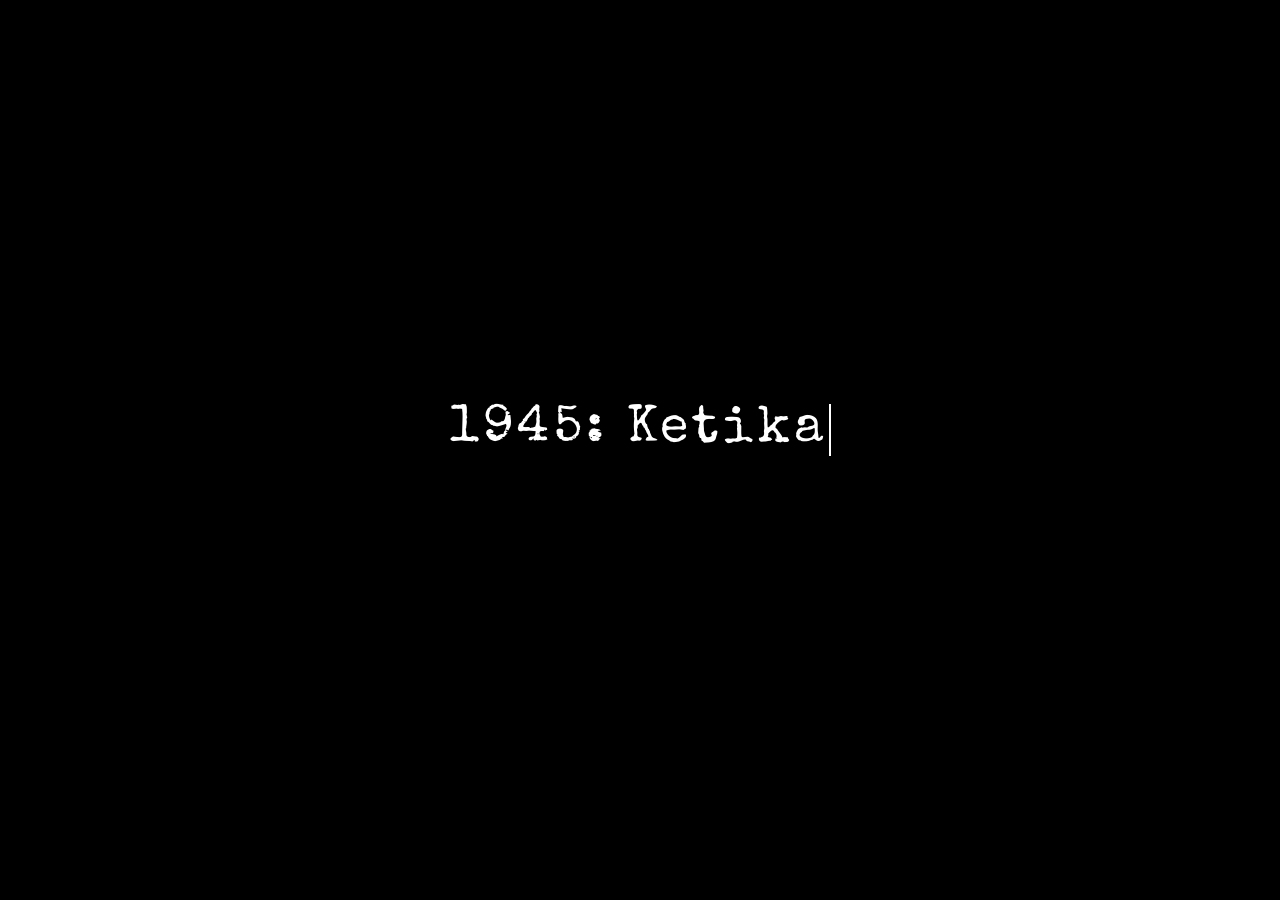
<file: last_typing.html>
<!DOCTYPE html>
<html lang="id">
<head>
    <meta charset="UTF-8" />
    <meta name="viewport" content="width=device-width, initial-scale=1.0, maximum-scale=1.0, user-scalable=no" />
    <title>1945: Ketikan Terakhir — The Final Type</title>
    <link rel="preconnect" href="https://fonts.googleapis.com" />
    <link rel="preconnect" href="https://fonts.gstatic.com" crossorigin />
    <link href="https://fonts.googleapis.com/css2?family=Special+Elite&family=Noto+Serif:ital,wght@0,400;0,600;1,400&family=Inter:ital,wght@0,400;0,500;1,400&display=swap" rel="stylesheet" />
    <style>
        /* ===== root & reset ===== */
        :root {
            --paper: #EAE0C8;
            --paper-dark: #D9CBA6;
            --paper-line: #c9b98d;
            --ink: #2a2118;
            --body-dark: #151109;
            --body-mid: #211a12;
            --body-light: #332821;
            --brass: #a9843f;
            --brass-light: #d3ac66;
            --red: #a32126;
            --red-dark: #711619;
            --cream: #f3ead3;
            --muted: #9c8f74;
            --shadow: rgba(0, 0, 0, .55);
        }
        * {
            box-sizing: border-box;
            -webkit-tap-highlight-color: transparent;
        }
        html,
        body {
            height: 100%;
        }
        body {
            margin: 0;
            min-height: 100vh;
            background: radial-gradient(ellipse at 50% -10%, #3a2c1c 0%, var(--body-dark) 55%), var(--body-dark);
            color: var(--cream);
            font-family: 'Noto Serif', serif;
            overflow-x: hidden;
            cursor: default;
        }
        body.has-follower {
            cursor: none;
        }
        .en {
            font-family: 'Inter', sans-serif;
            font-style: italic;
            font-weight: 400;
            color: var(--muted);
            display: block;
        }

        /* ===== language search bar (translates only the .en / secondary text) ===== */
        #lang-search {
            position: fixed;
            top: 10px;
            right: 10px;
            z-index: 1200;
            width: 176px;
            font-family: 'Inter', sans-serif;
        }
        #lang-search-box {
            display: flex;
            align-items: center;
            gap: 6px;
            background: rgba(21, 17, 9, .85);
            border: 1px solid var(--brass);
            border-radius: 4px;
            padding: 6px 9px;
            box-shadow: 0 2px 10px var(--shadow);
            cursor: text;
            backdrop-filter: blur(2px);
        }
        #lang-search.open #lang-search-box { border-color: var(--brass-light); }
        #lang-search-icon { font-size: 11px; color: var(--muted); flex-shrink: 0; }
        #lang-search-input {
            flex: 1; min-width: 0; background: transparent; border: none; outline: none;
            color: var(--cream); font-family: 'Inter', sans-serif; font-size: 11px; letter-spacing: .2px;
        }
        #lang-search-input::placeholder { color: var(--muted); }
        #lang-search-current {
            font-size: 9px; color: var(--brass-light); text-transform: uppercase; letter-spacing: .5px;
            white-space: nowrap; overflow: hidden; text-overflow: ellipsis; max-width: 58px; flex-shrink: 0;
        }
        #lang-search.open #lang-search-current { display: none; }
        #lang-search-list {
            display: none; position: absolute; top: calc(100% + 4px); right: 0; width: 100%;
            max-height: 250px; overflow-y: auto; background: rgba(21, 17, 9, .95); border: 1px solid var(--brass);
            border-radius: 4px; box-shadow: 0 2px 10px var(--shadow); z-index: 1201;
        }
        #lang-search.open #lang-search-list { display: block; }
        .lang-opt {
            display: flex; justify-content: space-between; align-items: center; gap: 8px;
            padding: 8px 10px; font-size: 11.5px; cursor: pointer; border-bottom: 1px solid rgba(169,132,63,.2);
        }
        .lang-opt:last-child { border-bottom: none; }
        .lang-opt:hover, .lang-opt.active { background: rgba(169, 132, 63, .18); }
        .lang-opt.active { border-left: 2px solid var(--red); }
        .lang-opt-native { color: var(--cream); }
        .lang-opt-en { color: var(--muted); font-size: 9.5px; text-transform: uppercase; letter-spacing: .5px; }
        .lang-opt-empty { color: var(--muted); cursor: default; justify-content: center; }
        .lang-opt-empty:hover { background: transparent; }
        @media (max-width: 480px) {
            #lang-search { top: 6px; right: 6px; width: 140px; }
            #lang-search-current { display: none; }
            .lang-opt { padding: 10px 12px; }
        }

        /* grain overlay */
        .grain {
            position: fixed;
            inset: 0;
            pointer-events: none;
            z-index: 999;
            opacity: .05;
            mix-blend-mode: overlay;
            background-image: url("data:image/svg+xml,%3Csvg xmlns='http://www.w3.org/2000/svg' width='120' height='120'%3E%3Cfilter id='n'%3E%3CfeTurbulence type='fractalNoise' baseFrequency='0.9' numOctaves='2' stitchTiles='stitch'/%3E%3C/filter%3E%3Crect width='100%25' height='100%25' filter='url(%23n)'/%3E%3C/svg%3E");
        }

        /* cursor follower */
        #follower {
            position: fixed;
            top: 0;
            left: 0;
            width: 26px;
            height: 26px;
            border-radius: 50%;
            border: 1.5px solid var(--brass-light);
            transform: translate(-50%, -50%);
            pointer-events: none;
            z-index: 9999;
            transition: width .15s ease, height .15s ease, border-color .15s ease, opacity .2s ease;
            opacity: 0;
        }
        #follower.active {
            opacity: .85;
        }
        #follower.press {
            width: 16px;
            height: 16px;
            border-color: var(--red);
            background: rgba(163, 33, 38, .25);
        }

        /* screens */
        .screen {
            position: fixed;
            inset: 0;
            display: flex;
            align-items: center;
            align-items: safe center;
            justify-content: center;
            flex-direction: column;
            padding: 24px;
            opacity: 0;
            pointer-events: none;
            transform: translateY(18px);
            transition: opacity .6s cubic-bezier(.4, 0, .2, 1), transform .6s cubic-bezier(.4, 0, .2, 1);
            z-index: 10;
            overflow-y: auto;
            -webkit-overflow-scrolling: touch;
        }
        .screen.active {
            opacity: 1;
            pointer-events: auto;
            transform: translateY(0);
        }

        /* splash screen khusus */
        #screen-splash {
            z-index: 10000;
            background: #000;
            color: #fff;
            opacity: 1;
            transform: none;
            pointer-events: auto;
            transition: opacity 0.9s ease;
        }
        #screen-splash.fade-out {
            opacity: 0;
            pointer-events: none;
        }
        #screen-splash .splash-inner {
            text-align: center;
            font-family: 'Special Elite', monospace;
            font-size: clamp(26px, 5.5vw, 52px);
            letter-spacing: .08em;
            line-height: 1.3;
        }
        #screen-splash .splash-inner .caret {
            display: inline-block;
            width: 2px;
            height: 1em;
            background: #fff;
            vertical-align: text-bottom;
            animation: blink 1s step-start infinite;
            margin-left: 2px;
        }
        @keyframes blink {
            0%,
            100% {
                opacity: 1;
            }
            50% {
                opacity: 0;
            }
        }
        #screen-splash .splash-sub {
            margin-top: 18px;
            font-family: 'Inter', sans-serif;
            font-size: clamp(11px, 1.4vw, 16px);
            letter-spacing: .2em;
            text-transform: uppercase;
            color: #777;
            opacity: 0;
            transition: opacity .6s ease;
        }
        #screen-splash .splash-sub.show {
            opacity: 1;
        }

        /* shared bits */
        .eyebrow {
            font-family: 'Inter', sans-serif;
            letter-spacing: .22em;
            text-transform: uppercase;
            font-size: 11px;
            color: var(--brass-light);
            margin-bottom: 10px;
            text-align: center;
        }
        h1.display {
            font-family: 'Special Elite', monospace;
            font-weight: 400;
            font-size: clamp(28px, 6vw, 54px);
            letter-spacing: .06em;
            color: var(--cream);
            text-align: center;
            margin: 0 0 8px;
            text-shadow: 0 2px 0 rgba(0, 0, 0, .5);
        }
        .btn {
            font-family: 'Special Elite', monospace;
            background: linear-gradient(180deg, #c0311f 0%, var(--red) 55%, var(--red-dark) 100%);
            color: var(--cream);
            border: none;
            border-radius: 3px;
            padding: 14px 30px;
            font-size: 16px;
            letter-spacing: .05em;
            cursor: pointer;
            box-shadow: 0 4px 0 #4c0f11, 0 8px 14px rgba(0, 0, 0, .4);
            transition: transform .12s ease, box-shadow .12s ease;
        }
        .btn:hover {
            transform: translateY(-2px);
        }
        .btn:active {
            transform: translateY(2px);
            box-shadow: 0 2px 0 #4c0f11, 0 4px 8px rgba(0, 0, 0, .4);
        }
        .btn.ghost {
            background: transparent;
            border: 1.5px solid var(--brass);
            color: var(--brass-light);
            box-shadow: none;
        }
        .btn.ghost:active {
            transform: translateY(1px);
        }
        .btn:disabled {
            opacity: .35;
            cursor: not-allowed;
            transform: none;
        }

        /* ===== TITLE ===== */
        #screen-title .typewriter-art {
            width: min(360px, 70vw);
            margin-bottom: 18px;
            opacity: .95;
            filter: drop-shadow(0 12px 20px rgba(0, 0, 0, .5));
        }
        #screen-title p.lede {
            max-width: 560px;
            text-align: center;
            font-size: 16px;
            line-height: 1.65;
            color: var(--paper);
            margin: 6px 0 4px;
        }
        #screen-title .lede .en {
            font-size: 13px;
            margin-top: 2px;
        }
        .timer-note {
            margin-top: 22px;
            font-family: 'Inter', sans-serif;
            font-size: 12.5px;
            color: var(--muted);
            text-align: center;
            max-width: 480px;
            line-height: 1.6;
        }
        .timer-note .en {
            font-size: 11.5px;
        }

        /* ===== FACTS ===== */
        .fact-card {
            max-width: 640px;
            width: 100%;
            text-align: center;
            position: relative;
            z-index: 1;
        }
        .fact-index {
            font-family: 'Special Elite', monospace;
            color: var(--brass-light);
            font-size: 13px;
            letter-spacing: .15em;
            margin-bottom: 14px;
            position: relative;
            z-index: 2;
        }
        .fact-text {
            position: relative;
            min-height: 180px;
            display: flex;
            flex-direction: column;
            justify-content: center;
            z-index: 1;
            overflow: visible;
        }
        .fact-slide {
            position: absolute;
            inset: 0;
            display: flex;
            flex-direction: column;
            justify-content: center;
            opacity: 0;
            transform: translateY(14px);
            transition: opacity .7s cubic-bezier(.4, 0, .2, 1), transform .7s cubic-bezier(.4, 0, .2, 1);
            pointer-events: none;
            width: 100%;
            padding: 0 20px;
        }
        .fact-slide.show {
            opacity: 1;
            transform: translateY(0);
            pointer-events: auto;
            position: relative;
        }
        .fact-slide p {
            font-size: clamp(16px, 2.6vw, 20px);
            line-height: 1.7;
            color: var(--cream);
            margin: 0 0 10px;
            word-wrap: break-word;
            overflow-wrap: break-word;
        }
        .fact-slide p.en {
            font-size: clamp(13px, 2vw, 15px);
            line-height: 1.6;
        }
        .fact-controls {
            display: flex;
            gap: 14px;
            justify-content: center;
            margin-top: 26px;
            align-items: center;
            position: relative;
            z-index: 2;
        }
        .dots {
            display: flex;
            gap: 8px;
            margin-top: 22px;
            justify-content: center;
            position: relative;
            z-index: 2;
        }
        .dot {
            width: 8px;
            height: 8px;
            border-radius: 50%;
            background: var(--body-light);
            border: 1px solid var(--brass);
        }
        .dot.on {
            background: var(--brass-light);
        }

        /* ===== QUIZ ===== */
        #screen-quiz .quiz-wrap {
            max-width: 640px;
            width: 100%;
            position: relative;
            z-index: 1;
        }
        .quiz-context {
            background: rgba(0, 0, 0, .25);
            border-left: 3px solid var(--brass);
            padding: 14px 18px;
            border-radius: 2px;
            margin-bottom: 20px;
            font-size: 14.5px;
            line-height: 1.6;
            position: relative;
            z-index: 2;
            word-wrap: break-word;
            overflow-wrap: break-word;
        }
        .quiz-context .en {
            font-size: 12.5px;
            margin-top: 4px;
        }
        .quiz-q {
            text-align: center;
            font-family: 'Special Elite', monospace;
            font-size: 17px;
            margin-bottom: 4px;
            color: var(--cream);
            position: relative;
            z-index: 2;
            word-wrap: break-word;
            overflow-wrap: break-word;
        }
        .quiz-q+.en {
            text-align: center;
            font-size: 12.5px;
            margin-bottom: 18px;
            position: relative;
            z-index: 2;
        }
        .quiz-options {
            display: flex;
            flex-direction: column;
            gap: 10px;
            margin-top: 16px;
            position: relative;
            z-index: 2;
        }
        .opt {
            background: var(--paper);
            color: var(--ink);
            border: 2px solid var(--paper-dark);
            border-radius: 4px;
            padding: 13px 16px;
            font-family: 'Special Elite', monospace;
            font-size: 15px;
            cursor: pointer;
            text-align: left;
            transition: transform .12s ease, box-shadow .12s ease, border-color .12s ease;
            word-wrap: break-word;
            overflow-wrap: break-word;
        }
        .opt:hover:not(:disabled) {
            transform: translateX(3px);
            border-color: var(--brass);
        }
        .opt.correct {
            background: #dcead8;
            border-color: #3f7a42;
        }
        .opt.wrong {
            background: #f0d7d3;
            border-color: var(--red);
        }
        .opt:disabled {
            cursor: default;
        }
        .quiz-feedback {
            margin-top: 16px;
            padding: 12px 16px;
            border-radius: 3px;
            font-size: 13.5px;
            line-height: 1.6;
            background: rgba(0, 0, 0, .3);
            border-left: 3px solid var(--brass-light);
            display: none;
            position: relative;
            z-index: 2;
            word-wrap: break-word;
            overflow-wrap: break-word;
        }
        .quiz-feedback.show {
            display: block;
        }
        .quiz-feedback .en {
            font-size: 12px;
            margin-top: 4px;
        }
        .quiz-next {
            display: flex;
            justify-content: center;
            margin-top: 22px;
            position: relative;
            z-index: 2;
        }
        .quiz-progress {
            text-align: center;
            font-family: 'Inter', sans-serif;
            font-size: 11px;
            letter-spacing: .15em;
            color: var(--muted);
            margin-bottom: 6px;
            text-transform: uppercase;
            position: relative;
            z-index: 2;
        }

        /* ===== COUNTDOWN ===== */
        #screen-countdown .count-num {
            font-family: 'Special Elite', monospace;
            font-size: min(30vw, 180px);
            color: var(--red);
            text-shadow: 0 6px 0 rgba(0, 0, 0, .5);
        }
        #screen-countdown p {
            font-family: 'Inter', sans-serif;
            color: var(--muted);
            letter-spacing: .15em;
            text-transform: uppercase;
            font-size: 12px;
        }

        /* ===== TYPING GAME ===== */
        #screen-typing {
            padding: 24px 14px 14px;
            padding-top: max(24px, env(safe-area-inset-top));
        }
        .typing-stage {
            width: 100%;
            max-width: 820px;
            display: flex;
            flex-direction: column;
            align-items: center;
        }
        .hud {
            width: 100%;
            display: flex;
            justify-content: space-between;
            align-items: center;
            margin-bottom: 10px;
            padding: 0 6px;
            flex-wrap: wrap;
            gap: 8px;
            position: relative;
            z-index: 10;
        }
        .clock {
            font-family: 'Special Elite', monospace;
            font-size: clamp(22px, 4vw, 32px);
            color: var(--brass-light);
            background: var(--body-mid);
            border: 1px solid var(--brass);
            border-radius: 30px;
            padding: 6px 20px;
            letter-spacing: .05em;
            box-shadow: inset 0 0 12px rgba(0, 0, 0, .6);
        }
        .clock.low {
            color: #fff;
            background: var(--red-dark);
            border-color: var(--red);
            animation: pulse .5s infinite;
        }
        @keyframes pulse {
            0%,
            100% {
                transform: scale(1);
            }
            50% {
                transform: scale(1.05);
            }
        }
        .hud-label {
            font-family: 'Inter', sans-serif;
            font-size: 10.5px;
            color: var(--muted);
            letter-spacing: .1em;
            text-transform: uppercase;
        }
        .hud .en {
            font-size: 9.5px;
        }

        .carriage-wrap {
            width: 100%;
            max-width: 640px;
            background: linear-gradient(180deg, #3a2f22, #241c14);
            border-radius: 6px 6px 0 0;
            padding: 14px 14px 0;
            box-shadow: 0 -6px 14px rgba(0, 0, 0, .4) inset, 0 8px 18px rgba(0, 0, 0, .5);
            position: relative;
            overflow: hidden;
        }
        .roller {
            height: 16px;
            border-radius: 10px;
            margin: 0 -4px 10px;
            background: repeating-linear-gradient(90deg, #14100a 0 4px, #221b12 4px 10px);
            box-shadow: 0 2px 4px rgba(0, 0, 0, .6) inset;
        }
        .paper-window {
            position: relative;
            overflow: hidden;
            height: min(46vh, 300px);
            border-radius: 2px 2px 0 0;
            background: linear-gradient(180deg, rgba(0, 0, 0, .35), transparent 30px);
        }
        .paper {
            position: absolute;
            left: 6%;
            right: 6%;
            top: 0;
            background: var(--paper);
            background-image: repeating-linear-gradient(rgba(0, 0, 0, 0) 0 27px, rgba(0, 0, 0, .03) 27px 28px);
            box-shadow: 0 -10px 30px rgba(0, 0, 0, .45), 0 4px 18px rgba(0, 0, 0, .5);
            border-top: 2px solid var(--paper-dark);
            padding: 20px 22px 40px;
            min-height: 100%;
            transition: transform .25s cubic-bezier(.4, 0, .2, 1);
            font-family: 'Special Elite', monospace;
            color: var(--ink);
            white-space: pre-wrap;
            font-size: clamp(11px, 1.7vw, 15px);
            line-height: 1.85;
            letter-spacing: .02em;
            transform: translateY(0);
            will-change: transform;
        }
        .paper.tear {
            animation: tearOut .5s ease forwards;
        }
        @keyframes tearOut {
            0% {
                transform: translateY(0) rotate(0);
                opacity: 1;
            }
            100% {
                transform: translateY(-60px) rotate(-8deg) translateX(60px);
                opacity: 0;
            }
        }
        .paper.fresh {
            animation: freshIn .4s ease;
        }
        @keyframes freshIn {
            from {
                transform: translateY(30px);
                opacity: 0;
            }
            to {
                transform: translateY(0);
                opacity: 1;
            }
        }
        .ch {
            color: var(--ink);
        }
        .ch-pending {
            color: rgba(42, 33, 24, .28);
        }
        .caret {
            display: inline-block;
            width: 2px;
            height: 1em;
            background: var(--red);
            vertical-align: text-bottom;
            animation: blink 1s step-start infinite;
            margin-left: -1px;
        }

        .stamp {
            position: absolute;
            top: 14%;
            left: 50%;
            transform: translate(-50%, -50%) rotate(-14deg) scale(0);
            font-family: 'Special Elite', monospace;
            font-size: clamp(28px, 6vw, 52px);
            color: var(--red);
            border: 5px solid var(--red);
            border-radius: 8px;
            padding: 6px 22px;
            opacity: 0;
            letter-spacing: .08em;
            pointer-events: none;
            z-index: 20;
        }
        .stamp.show {
            animation: stampDown .5s cubic-bezier(.2, 1.4, .4, 1) forwards;
        }
        @keyframes stampDown {
            0% {
                transform: translate(-50%, -50%) rotate(-14deg) scale(2.6);
                opacity: 0;
            }
            60% {
                opacity: .9;
            }
            100% {
                transform: translate(-50%, -50%) rotate(-10deg) scale(1);
                opacity: .9;
            }
        }

        .mistake-toast {
            position: absolute;
            bottom: 8px;
            left: 50%;
            transform: translateX(-50%);
            background: var(--red-dark);
            color: #fff;
            font-family: 'Inter', sans-serif;
            font-size: 11.5px;
            padding: 6px 14px;
            border-radius: 20px;
            opacity: 0;
            transition: opacity .3s ease;
            white-space: nowrap;
            z-index: 15;
        }
        .mistake-toast.show {
            opacity: 1;
        }   

        /* keyboard */
        .kbd {
            width: 100%;
            max-width: 760px;
            margin-top: 16px;
            background: linear-gradient(180deg, #241c14, #171009);
            border-radius: 10px;
            padding: 14px 10px 18px;
            box-shadow: 0 14px 26px rgba(0, 0, 0, .55), inset 0 1px 0 rgba(255, 255, 255, .05);
        }
        .kbd-row {
            display: flex;
            justify-content: center;
            gap: 5px;
            margin-bottom: 6px;
            flex-wrap: nowrap;
        }
        .key {
            font-family: 'Special Elite', monospace;
            background: radial-gradient(circle at 35% 30%, #3c3226, #17120c 78%);
            color: var(--brass-light);
            border: 1px solid #4a3c26;
            border-radius: 50%;
            width: clamp(24px, 7.6vw, 42px);
            height: clamp(24px, 7.6vw, 42px);
            font-size: clamp(10px, 2.6vw, 15px);
            display: flex;
            align-items: center;
            justify-content: center;
            cursor: pointer;
            user-select: none;
            box-shadow: 0 3px 0 #0a0704, 0 5px 8px rgba(0, 0, 0, .5);
            transition: transform .06s ease, box-shadow .06s ease;
            flex: 0 0 auto;
        }
        .key:active,
        .key.hit {
            transform: translateY(3px);
            box-shadow: 0 0 0 #0a0704, 0 2px 4px rgba(0, 0, 0, .5);
            background: radial-gradient(circle at 35% 30%, #55442c, #221a10 78%);
        }
        .key.wide {
            width: auto;
            border-radius: 22px;
            padding: 0 22px;
        }
        .key.space {
            width: min(46vw, 280px);
            border-radius: 22px;
        }
        .key.enter {
            background: radial-gradient(circle at 35% 30%, #5a2224, #2a1112 78%);
            color: #f0d9d5;
        }

        /* ===== GAME OVER / WIN ===== */
        #screen-over .over-art,
        #screen-win .win-art {
            font-size: 60px;
            margin-bottom: 10px;
        }
        #screen-over h1,
        #screen-win h1 {
            margin-bottom: 14px;
        }
        .result-copy {
            max-width: 520px;
            text-align: center;
            font-size: 15px;
            line-height: 1.7;
            color: var(--paper);
            margin-bottom: 26px;
        }
        .result-copy .en {
            font-size: 13px;
            margin-top: 3px;
        }
        .result-actions {
            display: flex;
            gap: 14px;
        }
        .crack {
            position: fixed;
            inset: 0;
            background: #000;
            opacity: 0;
            pointer-events: none;
            z-index: 500;
        }
        .crack.flash {
            animation: flash .5s ease;
        }
        @keyframes flash {
            0% {
                opacity: 0;
            }
            15% {
                opacity: .85;
            }
            100% {
                opacity: 0;
            }
        }

        .confetti {
            position: fixed;
            top: -20px;
            width: 8px;
            height: 14px;
            z-index: 600;
            opacity: .9;
            pointer-events: none;
        }

        @media (max-width: 520px) {
            .kbd-row {
                gap: 3px;
            }
            .key {
                width: clamp(20px, 7.4vw, 30px);
                height: clamp(20px, 7.4vw, 30px);
                font-size: 10px;
            }
            .key.space {
                width: 44vw;
            }
        }

        @media (max-height: 768px) {
            .screen {
                padding: 16px;
                padding-top: max(16px, env(safe-area-inset-top));
            }
            #screen-typing {
                padding: 16px 14px 14px;
                padding-top: max(16px, env(safe-area-inset-top));
            }
            .typing-stage {
                max-width: 720px;
            }
            .hud {
                margin-bottom: 8px;
                gap: 6px;
            }
            .clock {
                font-size: clamp(18px, 3.5vw, 28px);
                padding: 4px 16px;
            }
            .hud-label {
                font-size: 9px;
            }
            .carriage-wrap {
                padding: 10px 10px 0;
            }
            .paper-window {
                height: min(40vh, 260px);
            }
            .paper {
                padding: 16px 18px 32px;
            }
            .kbd {
                margin-top: 12px;
                padding: 10px 8px 14px;
            }
            .key {
                width: clamp(22px, 7.2vw, 38px);
                height: clamp(22px, 7.2vw, 38px);
                font-size: clamp(9px, 2.4vw, 14px);
            }
            .kbd-row {
                margin-bottom: 4px;
            }
        }

        @media (max-height: 600px) {
            .screen {
                padding: 12px;
                padding-top: max(12px, env(safe-area-inset-top));
            }
            #screen-typing {
                padding: 12px 14px 14px;
                padding-top: max(12px, env(safe-area-inset-top));
            }
            .hud {
                margin-bottom: 6px;
            }
            .clock {
                font-size: clamp(16px, 3vw, 24px);
                padding: 3px 12px;
            }
            .paper-window {
                height: min(35vh, 220px);
            }
            .kbd {
                margin-top: 8px;
                padding: 8px 6px 10px;
            }
            .key {
                width: clamp(20px, 6.8vw, 34px);
                height: clamp(20px, 6.8vw, 34px);
            }
        }
    </style>
</head>
<body>
    <!-- ============ LANGUAGE SEARCH BAR (always visible; translates only the secondary/English text — the Indonesian text never changes) ============ -->
    <div id="lang-search" role="combobox" aria-haspopup="listbox" aria-expanded="false">
        <div id="lang-search-box">
            <span id="lang-search-icon" aria-hidden="true">&#9906;</span>
            <input id="lang-search-input" type="search" autocomplete="off" spellcheck="false"
                   placeholder="Language..." aria-label="Search and select secondary language">
            <span id="lang-search-current"></span>
        </div>
        <div id="lang-search-list" role="listbox" aria-label="Available secondary languages"></div>
    </div>
    <div class="grain"></div>
    <div id="follower"></div>
    <div class="crack" id="crack"></div>

    <!-- ============ SPLASH (animasi masuk) ============ -->
    <section class="screen active" id="screen-splash">
        <div class="splash-inner">
            <span id="splash-text"></span><span class="caret"></span>
        </div>
        <div class="splash-sub" id="splash-sub">Mengetik sejarah · <span data-sec="splashSub">Typing history</span></div>
    </section>

    <!-- ============ TITLE ============ -->
    <section class="screen" id="screen-title">
        <div class="eyebrow">17 Agustus 1945 · Menjelang Proklamasi</div>
        <svg class="typewriter-art" viewBox="0 0 200 130" xmlns="http://www.w3.org/2000/svg">
            <rect x="20" y="20" width="160" height="14" rx="3" fill="#c9b98d"/>
            <rect x="10" y="55" width="180" height="55" rx="8" fill="#241c14" stroke="#a9843f" stroke-width="1.5"/>
            <rect x="10" y="102" width="180" height="14" rx="4" fill="#17120c"/>
            <circle cx="30" cy="82" r="8" fill="#a32126"/>
            <circle cx="170" cy="82" r="8" fill="#a32126"/>
            <g fill="#d3ac66">
                <circle cx="55" cy="90" r="5"/><circle cx="68" cy="90" r="5"/><circle cx="81" cy="90" r="5"/>
                <circle cx="94" cy="90" r="5"/><circle cx="107" cy="90" r="5"/><circle cx="120" cy="90" r="5"/>
                <circle cx="133" cy="90" r="5"/><circle cx="146" cy="90" r="5"/>
            </g>
        </svg>
        <h1 class="display">1945: Ketikan Terakhir<span class="en" data-sec="titleEn" style="font-size:15px;margin-top:2px;">The Final Type</span></h1>
        <p class="lede">Pinjam mesin tik. Kejar waktu. Ketik naskah yang akan mengubah sejarah.
            <span class="en" data-sec="lede">Borrow a typewriter. Race the clock. Type the text that will change history.</span>
        </p>
        <button class="btn" id="btn-start" style="margin-top:22px;">MULAI · <span data-sec="start">START</span></button>
        <p class="timer-note">Kamu akan diberi 1 menit 30 detik — merepresentasikan sekitar 1 jam 30 menit persiapan naskah proklamasi sebelum dibacakan di depan umum.
            <span class="en" data-sec="timerNote">You'll get 1 minute 30 seconds — representing roughly 1.5 hours of preparing the proclamation text before it was read aloud in public.</span>
        </p>
    </section>

    <!-- ============ FACTS ============ -->
    <section class="screen" id="screen-facts">
        <div class="fact-card">
            <div class="fact-index" id="fact-index">FAKTA 1 / 4</div>
            <div class="fact-text" id="fact-text"></div>
            <div class="dots" id="fact-dots"></div>
            <div class="fact-controls">
                <button class="btn ghost" id="btn-fact-skip">LEWATI · <span data-sec="skip">SKIP</span></button>
                <button class="btn" id="btn-fact-next">LANJUT · <span data-sec="next">NEXT</span></button>
            </div>
        </div>
    </section>

    <!-- ============ QUIZ ============ -->
    <section class="screen" id="screen-quiz">
        <div class="quiz-wrap">
            <div class="quiz-progress" id="quiz-progress">PERTANYAAN 1 / 2 · QUESTION 1 / 2</div>
            <div class="quiz-context" id="quiz-context"></div>
            <div class="quiz-q" id="quiz-q"></div>
            <div class="en" id="quiz-q-en" style="text-align:center;font-size:12.5px;margin-bottom:14px;"></div>
            <div class="quiz-options" id="quiz-options"></div>
            <div class="quiz-feedback" id="quiz-feedback"></div>
            <div class="quiz-next">
                <button class="btn" id="btn-quiz-next" disabled>LANJUT · NEXT</button>
            </div>
        </div>
    </section>

    <!-- ============ COUNTDOWN ============ -->
    <section class="screen" id="screen-countdown">
        <div class="count-num" id="count-num">3</div>
        <p>Bersiap mengetik · <span data-sec="readyType">Get ready to type</span></p>
    </section>

    <!-- ============ TYPING GAME ============ -->
    <section class="screen" id="screen-typing">
        <div class="typing-stage">
            <div class="hud">
                <div>
                    <div class="hud-label">Kertas ke- · <span data-sec="paperNo">Paper no.</span></div>
                    <div style="font-family:'Special Elite',monospace;font-size:20px;" id="paper-count">1</div>
                </div>
                <div class="clock" id="clock">03:00</div>
                <div style="text-align:right;">
                    <div class="hud-label">Karakter · <span data-sec="characters">Characters</span></div>
                    <div style="font-family:'Special Elite',monospace;font-size:20px;" id="char-count">0 / 0</div>
                </div>
            </div>
            <div class="carriage-wrap">
                <div class="roller"></div>
                <div class="paper-window">
                    <div class="paper" id="paper">
                        <div class="stamp" id="stamp">MERDEKA</div>
                        <span id="paper-content"></span>
                    </div>
                    <div class="mistake-toast" id="mistake-toast"></div>
                </div>
            </div>
            <div class="kbd" id="kbd"></div>
        </div>
    </section>

    <!-- ============ GAME OVER ============ -->
    <section class="screen" id="screen-over">
        <div class="over-art">⏱</div>
        <h1 class="display">Waktu Habis<span class="en" data-sec="timeUpEn" style="font-size:15px;">Time's Up</span></h1>
        <p class="result-copy">Ketukan terakhir belum sempat selesai. Sayuti Melik sendiri mengetik di bawah tekanan waktu yang nyata sebelum upacara dimulai — coba lagi dan rasakan ketegangannya.
            <span class="en" data-sec="loseText">The final keystrokes weren't finished in time. Sayuti Melik himself typed under real time pressure before the ceremony began — try again and feel the tension.</span>
        </p>
        <div class="result-actions">
            <button class="btn" id="btn-retry-over">COBA LAGI · <span data-sec="retry">RETRY</span></button>
            <button class="btn ghost" id="btn-menu-over">MENU</button>
        </div>
    </section>

    <!-- ============ WIN ============ -->
    <section class="screen" id="screen-win">
        <div class="win-art">🇮🇩</div>
        <h1 class="display">Naskah Selesai<span class="en" data-sec="doneEn" style="font-size:15px;">The Text Is Done</span></h1>
        <p class="result-copy" id="win-copy"></p>
        <div class="result-actions">
            <button class="btn" id="btn-retry-win">KETIK LAGI · <span data-sec="typeAgain">TYPE AGAIN</span></button>
        </div>
    </section>

    <script>
        (function() {
            "use strict";

            /* ---------- cursor follower ---------- */
            var follower = document.getElementById('follower');
            var canFollow = window.matchMedia('(pointer: fine)').matches && window.matchMedia('(hover: hover)')
            .matches;
            if (canFollow) {
                document.body.classList.add('has-follower');
                var fx = 0,
                    fy = 0,
                    tx = 0,
                    ty = 0;
                window.addEventListener('mousemove', function(e) {
                    tx = e.clientX;
                    ty = e.clientY;
                    follower.classList.add('active');
                });
                document.addEventListener('mousedown', function() { follower.classList.add('press'); });
                document.addEventListener('mouseup', function() { follower.classList.remove('press'); });
                (function loop() {
                    fx += (tx - fx) * 0.18;
                    fy += (ty - fy) * 0.18;
                    follower.style.transform = 'translate(' + fx + 'px,' + fy + 'px) translate(-50%,-50%)';
                    requestAnimationFrame(loop);
                })();
            } else {
                follower.style.display = 'none';
            }

            /* ---------- audio ---------- */
            var ACtx = window.AudioContext || window.webkitAudioContext;
            var actx = null;

            function audio() {
                if (!actx) actx = new ACtx();
                if (actx.state === 'suspended') actx.resume();
                return actx;
            }

            function noiseBuffer(ctx, dur) {
                var n = ctx.sampleRate * dur;
                var buf = ctx.createBuffer(1, n, ctx.sampleRate);
                var d = buf.getChannelData(0);
                for (var i = 0; i < n; i++) { d[i] = (Math.random() * 2 - 1); }
                return buf;
            }

            function playClack() {
                try {
                    var ctx = audio();
                    var t = ctx.currentTime;
                    var src = ctx.createBufferSource();
                    src.buffer = noiseBuffer(ctx, 0.045);
                    var bp = ctx.createBiquadFilter();
                    bp.type = 'bandpass';
                    bp.frequency.value = 2600 + Math.random() * 800;
                    bp.Q.value = 1.1;
                    var g = ctx.createGain();
                    g.gain.setValueAtTime(0.5, t);
                    g.gain.exponentialRampToValueAtTime(0.001, t + 0.05);
                    src.connect(bp);
                    bp.connect(g);
                    g.connect(ctx.destination);
                    src.start(t);
                    src.stop(t + 0.05);
                    var osc = ctx.createOscillator();
                    osc.type = 'square';
                    osc.frequency.value = 140;
                    var g2 = ctx.createGain();
                    g2.gain.setValueAtTime(0.12, t);
                    g2.gain.exponentialRampToValueAtTime(0.001, t + 0.04);
                    osc.connect(g2);
                    g2.connect(ctx.destination);
                    osc.start(t);
                    osc.stop(t + 0.04);
                } catch (e) {}
            }

            function playBell() {
                try {
                    var ctx = audio();
                    var t = ctx.currentTime;
                    var osc = ctx.createOscillator();
                    osc.type = 'sine';
                    osc.frequency.setValueAtTime(1600, t);
                    osc.frequency.exponentialRampToValueAtTime(1200, t + 0.35);
                    var g = ctx.createGain();
                    g.gain.setValueAtTime(0.25, t);
                    g.gain.exponentialRampToValueAtTime(0.001, t + 0.5);
                    osc.connect(g);
                    g.connect(ctx.destination);
                    osc.start(t);
                    osc.stop(t + 0.5);
                } catch (e) {}
            }

            function playTear() {
                try {
                    var ctx = audio();
                    var t = ctx.currentTime;
                    var src = ctx.createBufferSource();
                    src.buffer = noiseBuffer(ctx, 0.4);
                    var lp = ctx.createBiquadFilter();
                    lp.type = 'lowpass';
                    lp.frequency.setValueAtTime(3500, t);
                    lp.frequency.exponentialRampToValueAtTime(300, t + 0.4);
                    var g = ctx.createGain();
                    g.gain.setValueAtTime(0.35, t);
                    g.gain.exponentialRampToValueAtTime(0.001, t + 0.4);
                    src.connect(lp);
                    lp.connect(g);
                    g.connect(ctx.destination);
                    src.start(t);
                    src.stop(t + 0.4);
                } catch (e) {}
            }

            function playFanfare() {
                try {
                    var ctx = audio();
                    var t = ctx.currentTime;
                    var notes = [523.25, 659.25, 783.99, 1046.5];
                    notes.forEach(function(f, i) {
                        var osc = ctx.createOscillator();
                        osc.type = 'triangle';
                        osc.frequency.value = f;
                        var g = ctx.createGain();
                        var start = t + i * 0.13;
                        g.gain.setValueAtTime(0.0001, start);
                        g.gain.exponentialRampToValueAtTime(0.22, start + 0.03);
                        g.gain.exponentialRampToValueAtTime(0.001, start + 0.45);
                        osc.connect(g);
                        g.connect(ctx.destination);
                        osc.start(start);
                        osc.stop(start + 0.45);
                    });
                } catch (e) {}
            }

            function playBuzzer() {
                try {
                    var ctx = audio();
                    var t = ctx.currentTime;
                    var osc = ctx.createOscillator();
                    osc.type = 'sawtooth';
                    osc.frequency.setValueAtTime(220, t);
                    osc.frequency.exponentialRampToValueAtTime(70, t + 0.9);
                    var g = ctx.createGain();
                    g.gain.setValueAtTime(0.25, t);
                    g.gain.exponentialRampToValueAtTime(0.001, t + 0.9);
                    osc.connect(g);
                    g.connect(ctx.destination);
                    osc.start(t);
                    osc.stop(t + 0.9);
                } catch (e) {}
            }

            /* ---------- screen manager ---------- */
            var screens = {};
            ['title', 'facts', 'quiz', 'countdown', 'typing', 'over', 'win'].forEach(function(id) {
                screens[id] = document.getElementById('screen-' + id);
            });

            function show(id) {
                Object.keys(screens).forEach(function(k) {
                    screens[k].classList.toggle('active', k === id);
                });
            }

            /* ---------- SPLASH ANIMATION (masuk pertama) ---------- */
            var splashText = "1945: Ketikan Terakhir";
            var splashEl = document.getElementById('splash-text');
            var splashIdx = 0;
            var splashDone = false;

            function runSplash() {
                var sub = document.getElementById('splash-sub');
                var iv = setInterval(function() {
                    if (splashIdx < splashText.length) {
                        splashEl.textContent += splashText[splashIdx];
                        playClack();
                        splashIdx++;
                    } else {
                        clearInterval(iv);
                        sub.classList.add('show');
                        // tunggu sebentar lalu transisi ke title
                        setTimeout(function() {
                            var splash = document.getElementById('screen-splash');
                            splash.classList.add('fade-out');
                            setTimeout(function() {
                                splash.style.display = 'none';
                                show('title');
                                splashDone = true;
                            }, 900);
                        }, 700);
                    }
                }, 140);
            }

            // jalankan splash segera
            runSplash();

            /* ---------- SECONDARY LANGUAGE (search bar) ----------
               The Indonesian text is always the primary/fixed text.
               Only the secondary (.en-class / data-sec) text changes
               with the language search bar below. ---------- */
            var LANGUAGES9 = [
                { code: "en", name: "English", englishName: "English" },
                { code: "zh", name: "中文", englishName: "Mandarin Chinese" },
                { code: "hi", name: "हिन्दी", englishName: "Hindi" },
                { code: "es", name: "Español", englishName: "Spanish" },
                { code: "ar", name: "العربية", englishName: "Arabic" },
                { code: "fr", name: "Français", englishName: "French" },
                { code: "bn", name: "বাংলা", englishName: "Bengali" },
                { code: "pt", name: "Português", englishName: "Portuguese" },
                { code: "ru", name: "Русский", englishName: "Russian" }
            ];
            var secondaryLang = "en";
            var lastWinInfo = null;

var SEC = {
                en: {
                    splashSub: "Typing history",
                    titleEn: "The Final Type",
                    timeUpEn: "Time's Up",
                    doneEn: "The Text Is Done",
                    start: "START",
                    skip: "SKIP",
                    next: "NEXT",
                    startQuiz: "START QUIZ",
                    startTyping: "START TYPING",
                    question: "QUESTION",
                    paperNo: "Paper no.",
                    characters: "Characters",
                    retry: "RETRY",
                    typeAgain: "TYPE AGAIN",
                    readyType: "Get ready to type",
                    mistyped: "Mistyped — new paper",
                    lede: "Borrow a typewriter. Race the clock. Type the text that will change history.",
                    timerNote: "You'll get 1 minute 30 seconds — representing roughly 1.5 hours of preparing the proclamation text before it was read aloud in public.",
                    loseText: "The final keystrokes weren't finished in time. Sayuti Melik himself typed under real time pressure before the ceremony began — try again and feel the tension.",
                    winTemplate: function(m, s, pc) {
                        var TIME = (m>0?(m+'m '):'')+s+'s';
                        return 'The proclamation was typed successfully in '+TIME+', using '+pc+' sheet(s) of paper. Like Sayuti Melik that early morning, you just retyped the words that Soekarno-Hatta would read aloud before the Indonesian nation.';
                    }
                },
                zh: {
                    splashSub: "打字的历史",
                    titleEn: "最后的打字",
                    timeUpEn: "时间到",
                    doneEn: "文本已完成",
                    start: "开始",
                    skip: "跳过",
                    next: "下一步",
                    startQuiz: "开始测验",
                    startTyping: "开始打字",
                    question: "问题",
                    paperNo: "纸张编号",
                    characters: "字符数",
                    retry: "重试",
                    typeAgain: "再次打字",
                    readyType: "准备打字",
                    mistyped: "打错了 — 更换新纸",
                    lede: "借来一台打字机。与时间赛跑。打出将改变历史的文字。",
                    timerNote: "你将获得1分30秒——大致代表宣言文本在公开宣读前约1.5小时的准备时间。",
                    loseText: "最后的敲击未能及时完成。萨尤蒂·梅利克本人当年也是在仪式开始前的真实时间压力下打字的——再试一次，感受那份紧张。",
                    winTemplate: function(m, s, pc) {
                        var TIME = (m>0?(m+'分'):'')+s+'秒';
                        return '宣言成功打字完成，用时'+TIME+'，共使用了'+pc+'张纸。就像那个凌晨的萨尤蒂·梅利克一样，你刚刚重新打出了苏加诺和哈达即将向印度尼西亚民族宣读的文字。';
                    }
                },
                hi: {
                    splashSub: "टाइपिंग का इतिहास",
                    titleEn: "आख़िरी टाइपिंग",
                    timeUpEn: "समय समाप्त",
                    doneEn: "पाठ पूरा हुआ",
                    start: "शुरू",
                    skip: "छोड़ें",
                    next: "अगला",
                    startQuiz: "क्विज़ शुरू करें",
                    startTyping: "टाइपिंग शुरू करें",
                    question: "प्रश्न",
                    paperNo: "पेपर संख्या",
                    characters: "अक्षर",
                    retry: "पुनः प्रयास",
                    typeAgain: "फिर से टाइप करें",
                    readyType: "टाइप करने के लिए तैयार हो जाओ",
                    mistyped: "गलत टाइप — नया पेपर",
                    lede: "एक टाइपराइटर उधार लो। घड़ी से होड़ करो। वह पाठ टाइप करो जो इतिहास बदल देगा।",
                    timerNote: "तुम्हें 1 मिनट 30 सेकंड मिलेंगे — जो घोषणापत्र को सार्वजनिक रूप से पढ़े जाने से पहले लगभग 1.5 घंटे की तैयारी को दर्शाता है।",
                    loseText: "आख़िरी टाइपिंग समय पर पूरी नहीं हो सकी। सयूती मेलिक ने भी समारोह शुरू होने से पहले असली समय के दबाव में टाइप किया था — फिर से कोशिश करो और उस तनाव को महसूस करो।",
                    winTemplate: function(m, s, pc) {
                        var TIME = (m>0?(m+' मिनट '):'')+s+' सेकंड';
                        return 'घोषणापत्र सफलतापूर्वक '+TIME+' में टाइप हो गया, जिसमें '+pc+' पेपर इस्तेमाल हुए। उस भोर में सयूती मेलिक की तरह, तुमने अभी वही शब्द फिर से टाइप किए हैं जिन्हें सुकर्णो-हट्टा इंडोनेशियाई राष्ट्र के सामने पढ़ने वाले थे।';
                    }
                },
                es: {
                    splashSub: "Escribiendo la historia",
                    titleEn: "La última mecanografía",
                    timeUpEn: "Se acabó el tiempo",
                    doneEn: "El texto está terminado",
                    start: "EMPEZAR",
                    skip: "OMITIR",
                    next: "SIGUIENTE",
                    startQuiz: "INICIAR CUESTIONARIO",
                    startTyping: "EMPEZAR A ESCRIBIR",
                    question: "PREGUNTA",
                    paperNo: "N.º de hoja",
                    characters: "Caracteres",
                    retry: "REINTENTAR",
                    typeAgain: "ESCRIBIR DE NUEVO",
                    readyType: "Prepárate para escribir",
                    mistyped: "Error al escribir — hoja nueva",
                    lede: "Toma prestada una máquina de escribir. Corre contra el reloj. Escribe el texto que cambiará la historia.",
                    timerNote: "Tendrás 1 minuto 30 segundos, lo que representa aproximadamente 1,5 horas de preparación del texto de la proclamación antes de leerse en público.",
                    loseText: "Las últimas pulsaciones no se terminaron a tiempo. El propio Sayuti Melik escribió bajo una presión de tiempo real antes de que comenzara la ceremonia — inténtalo de nuevo y siente la tensión.",
                    winTemplate: function(m, s, pc) {
                        var TIME = (m>0?(m+' min '):'')+s+' s';
                        return 'La proclamación se mecanografió con éxito en '+TIME+', usando '+pc+' hoja(s) de papel. Como Sayuti Melik aquella madrugada, acabas de volver a escribir las palabras que Soekarno-Hatta leerían ante la nación indonesia.';
                    }
                },
                ar: {
                    splashSub: "طباعة التاريخ",
                    titleEn: "الطباعة الأخيرة",
                    timeUpEn: "انتهى الوقت",
                    doneEn: "اكتمل النص",
                    start: "ابدأ",
                    skip: "تخطٍّ",
                    next: "التالي",
                    startQuiz: "ابدأ الاختبار",
                    startTyping: "ابدأ الكتابة",
                    question: "سؤال",
                    paperNo: "رقم الورقة",
                    characters: "الأحرف",
                    retry: "إعادة المحاولة",
                    typeAgain: "اكتب مرة أخرى",
                    readyType: "استعد للكتابة",
                    mistyped: "خطأ في الكتابة — ورقة جديدة",
                    lede: "استعر آلة كاتبة. سابق الزمن. اكتب النص الذي سيغيّر التاريخ.",
                    timerNote: "ستحصل على دقيقة و30 ثانية — وهو ما يمثّل تقريبًا ساعة ونصف من تحضير نص الإعلان قبل قراءته علنًا.",
                    loseText: "لم تكتمل الضغطات الأخيرة في الوقت المحدد. لقد كتب سايوتي مليك نفسه تحت ضغط زمني حقيقي قبل بدء المراسم — حاول مرة أخرى واشعر بالتوتر.",
                    winTemplate: function(m, s, pc) {
                        var TIME = (m>0?(m+' د '):'')+s+' ث';
                        return 'تمت طباعة الإعلان بنجاح خلال '+TIME+'، باستخدام '+pc+' ورقة. مثل سايوتي مليك في ذلك الفجر، لقد أعدت للتو طباعة الكلمات التي سيقرأها سوكارنو وهاتا أمام الأمة الإندونيسية.';
                    }
                },
                fr: {
                    splashSub: "Taper l'histoire",
                    titleEn: "La dernière frappe",
                    timeUpEn: "Temps écoulé",
                    doneEn: "Le texte est terminé",
                    start: "COMMENCER",
                    skip: "PASSER",
                    next: "SUIVANT",
                    startQuiz: "COMMENCER LE QUIZ",
                    startTyping: "COMMENCER À TAPER",
                    question: "QUESTION",
                    paperNo: "N° de feuille",
                    characters: "Caractères",
                    retry: "RÉESSAYER",
                    typeAgain: "TAPER À NOUVEAU",
                    readyType: "Prépare-toi à taper",
                    mistyped: "Erreur de frappe — nouvelle feuille",
                    lede: "Emprunte une machine à écrire. Cours contre la montre. Tape le texte qui va changer l'histoire.",
                    timerNote: "Tu auras 1 minute 30 secondes — représentant environ 1h30 de préparation du texte de la proclamation avant sa lecture publique.",
                    loseText: "Les dernières frappes n'ont pas été terminées à temps. Sayuti Melik lui-même a tapé sous une réelle pression du temps avant le début de la cérémonie — réessaie et ressens cette tension.",
                    winTemplate: function(m, s, pc) {
                        var TIME = (m>0?(m+' min '):'')+s+' s';
                        return 'La proclamation a été tapée avec succès en '+TIME+', en utilisant '+pc+' feuille(s) de papier. Comme Sayuti Melik ce matin-là, tu viens de retaper les mots que Soekarno-Hatta liraient devant la nation indonésienne.';
                    }
                },
                bn: {
                    splashSub: "ইতিহাস টাইপ করা",
                    titleEn: "চূড়ান্ত টাইপিং",
                    timeUpEn: "সময় শেষ",
                    doneEn: "পাঠ্য সম্পন্ন হয়েছে",
                    start: "শুরু",
                    skip: "এড়িয়ে যান",
                    next: "পরবর্তী",
                    startQuiz: "কুইজ শুরু করুন",
                    startTyping: "টাইপিং শুরু করুন",
                    question: "প্রশ্ন",
                    paperNo: "কাগজ নম্বর",
                    characters: "অক্ষর",
                    retry: "আবার চেষ্টা করুন",
                    typeAgain: "আবার টাইপ করুন",
                    readyType: "টাইপ করার জন্য প্রস্তুত হও",
                    mistyped: "ভুল টাইপ — নতুন কাগজ",
                    lede: "একটি টাইপরাইটার ধার নাও। ঘড়ির সঙ্গে দৌড়াও। সেই লেখা টাইপ করো যা ইতিহাস বদলে দেবে।",
                    timerNote: "তুমি ১ মিনিট ৩০ সেকেন্ড পাবে — যা জনসমক্ষে পাঠের আগে ঘোষণাপত্র প্রস্তুত করার প্রায় দেড় ঘণ্টার প্রতিনিধিত্ব করে।",
                    loseText: "শেষ কি-স্ট্রোকগুলো সময়মতো শেষ হয়নি। সায়ুতি মেলিক নিজেও অনুষ্ঠান শুরুর আগে প্রকৃত সময়ের চাপের মধ্যে টাইপ করেছিলেন — আবার চেষ্টা করো এবং সেই উত্তেজনা অনুভব করো।",
                    winTemplate: function(m, s, pc) {
                        var TIME = (m>0?(m+' মিনিট '):'')+s+' সেকেন্ড';
                        return 'ঘোষণাপত্রটি সফলভাবে '+TIME+' সময়ে টাইপ হয়েছে, '+pc+'টি কাগজ ব্যবহার করে। সেই ভোরে সায়ুতি মেলিকের মতো, তুমি এইমাত্র সেই শব্দগুলো পুনরায় টাইপ করলে যা সুকর্নো-হাত্তা ইন্দোনেশীয় জাতির সামনে পাঠ করবেন।';
                    }
                },
                pt: {
                    splashSub: "Digitando a história",
                    titleEn: "A digitação final",
                    timeUpEn: "O tempo acabou",
                    doneEn: "O texto está pronto",
                    start: "COMEÇAR",
                    skip: "PULAR",
                    next: "PRÓXIMO",
                    startQuiz: "INICIAR QUIZ",
                    startTyping: "COMEÇAR A DIGITAR",
                    question: "PERGUNTA",
                    paperNo: "N.º da folha",
                    characters: "Caracteres",
                    retry: "TENTAR NOVAMENTE",
                    typeAgain: "DIGITAR NOVAMENTE",
                    readyType: "Prepare-se para digitar",
                    mistyped: "Erro de digitação — nova folha",
                    lede: "Peça emprestada uma máquina de escrever. Corra contra o relógio. Digite o texto que vai mudar a história.",
                    timerNote: "Você terá 1 minuto e 30 segundos — representando aproximadamente 1h30 de preparação do texto da proclamação antes de ser lido em público.",
                    loseText: "As últimas teclas não foram concluídas a tempo. O próprio Sayuti Melik digitou sob pressão real de tempo antes do início da cerimônia — tente novamente e sinta a tensão.",
                    winTemplate: function(m, s, pc) {
                        var TIME = (m>0?(m+' min '):'')+s+' s';
                        return 'A proclamação foi digitada com sucesso em '+TIME+', usando '+pc+' folha(s) de papel. Como Sayuti Melik naquela madrugada, você acabou de redigitar as palavras que Soekarno-Hatta leriam diante da nação indonésia.';
                    }
                },
                ru: {
                    splashSub: "Печатая историю",
                    titleEn: "Последняя печать",
                    timeUpEn: "Время вышло",
                    doneEn: "Текст готов",
                    start: "НАЧАТЬ",
                    skip: "ПРОПУСТИТЬ",
                    next: "ДАЛЕЕ",
                    startQuiz: "НАЧАТЬ ВИКТОРИНУ",
                    startTyping: "НАЧАТЬ ПЕЧАТЬ",
                    question: "ВОПРОС",
                    paperNo: "№ листа",
                    characters: "Символы",
                    retry: "ПОВТОРИТЬ",
                    typeAgain: "ПЕЧАТАТЬ СНОВА",
                    readyType: "Приготовься печатать",
                    mistyped: "Опечатка — новый лист",
                    lede: "Одолжи печатную машинку. Спеши наперегонки со временем. Напечатай текст, который изменит историю.",
                    timerNote: "У тебя будет 1 минута 30 секунд — это примерно соответствует полутора часам подготовки текста прокламации перед его публичным оглашением.",
                    loseText: "Последние удары по клавишам не были завершены вовремя. Сам Сайюти Мелик печатал под реальным давлением времени перед началом церемонии — попробуй снова и почувствуй это напряжение.",
                    winTemplate: function(m, s, pc) {
                        var TIME = (m>0?(m+' мин '):'')+s+' с';
                        return 'Прокламация была успешно напечатана за '+TIME+', с использованием '+pc+' листа(ов) бумаги. Как и Сайюти Мелик тем ранним утром, ты только что перепечатал слова, которые Сукарно и Хатта зачитают перед индонезийской нацией.';
                    }
                }
            };

            function secLabel(key) {
                var d = SEC[secondaryLang] || SEC.en;
                return (d[key] !== undefined ? d[key] : SEC.en[key]);
            }

            function applySecondaryLang() {
                document.documentElement.dir = (secondaryLang === "ar") ? "rtl" : "ltr";
                document.querySelectorAll("[data-sec]").forEach(function(el) {
                    var key = el.getAttribute("data-sec");
                    el.textContent = secLabel(key);
                });
                // re-render whatever dynamic screens exist so their secondary text updates too
                if (typeof FACTS !== "undefined" && document.getElementById("fact-text")) renderFacts();
                if (typeof QUIZ !== "undefined" && document.getElementById("quiz-context")) renderQuiz();
                renderWinCopy();
                if (typeof updateLangSearchActive === "function") updateLangSearchActive();
            }

            (function initLangSearch() {
                var root = document.getElementById("lang-search");
                if (!root) return;
                var input = document.getElementById("lang-search-input");
                var list = document.getElementById("lang-search-list");
                var currentLabel = document.getElementById("lang-search-current");

                function renderList(filter) {
                    var q = (filter || "").trim().toLowerCase();
                    list.innerHTML = "";
                    LANGUAGES9.forEach(function(l) {
                        var hay = (l.name + " " + l.englishName + " " + l.code).toLowerCase();
                        if (q && hay.indexOf(q) === -1) return;
                        var item = document.createElement("div");
                        item.className = "lang-opt" + (l.code === secondaryLang ? " active" : "");
                        item.setAttribute("role", "option");
                        item.dataset.code = l.code;
                        item.innerHTML = '<span class="lang-opt-native">' + l.name + '</span><span class="lang-opt-en">' + l.englishName + '</span>';
                        item.addEventListener("click", function() { choose(l.code); });
                        list.appendChild(item);
                    });
                    if (!list.children.length) {
                        var empty = document.createElement("div");
                        empty.className = "lang-opt lang-opt-empty";
                        empty.textContent = "No matching language";
                        list.appendChild(empty);
                    }
                }
                function open() { root.classList.add("open"); renderList(input.value); }
                function close() { root.classList.remove("open"); }
                function choose(code) {
                    secondaryLang = code;
                    applySecondaryLang();
                    input.value = "";
                    close();
                    input.blur();
                }
                window.updateLangSearchActive = function() {
                    var cur = LANGUAGES9.find(function(l) { return l.code === secondaryLang; });
                    if (currentLabel && cur) currentLabel.textContent = cur.name;
                };
                input.addEventListener("focus", open);
                input.addEventListener("click", open);
                input.addEventListener("input", function() { renderList(input.value); if (!root.classList.contains("open")) open(); });
                input.addEventListener("keydown", function(e) {
                    if (e.key === "Escape") { close(); input.blur(); }
                    if (e.key === "Enter") {
                        var first = list.querySelector(".lang-opt:not(.lang-opt-empty)");
                        if (first) choose(first.dataset.code);
                        e.preventDefault();
                    }
                });
                document.addEventListener("click", function(e) {
                    if (!root.contains(e.target)) close();
                });
                updateLangSearchActive();
            })();

            /* ---------- FACTS ---------- */
            var FACTS = [
                {
                    id: "Menjelang dini hari 17 Agustus 1945, naskah proklamasi yang ditulis tangan oleh Bung Karno harus segera diketik ulang agar bisa dibacakan dan disebarluaskan ke seluruh negeri.",
                    tr: { en: "Just before dawn on August 17, 1945, Bung Karno's handwritten proclamation draft had to be retyped so it could be read aloud and distributed across the country.",
                          zh: "1945年8月17日凌晨，布恩·卡尔诺手写的宣言草稿必须重新打字，才能被朗读并传播到全国各地。",
                          hi: "17 अगस्त 1945 की सुबह होने से ठीक पहले, बुंग कर्णो के हाथ से लिखे घोषणापत्र के मसौदे को फिर से टाइप करना ज़रूरी था ताकि इसे पढ़ा जा सके और पूरे देश में वितरित किया जा सके।",
                          es: "Justo antes del amanecer del 17 de agosto de 1945, el borrador manuscrito de la proclamación de Bung Karno tuvo que volver a mecanografiarse para poder leerse en voz alta y distribuirse por todo el país.",
                          ar: "قبيل فجر يوم 17 أغسطس 1945، تعيّن إعادة طباعة مسودة إعلان الاستقلال المكتوبة بخط يد بونغ كارنو حتى يمكن تلاوتها وتوزيعها في جميع أنحاء البلاد.",
                          fr: "Juste avant l'aube du 17 août 1945, le brouillon manuscrit de la proclamation de Bung Karno dut être retapé pour pouvoir être lu à voix haute et diffusé dans tout le pays.",
                          bn: "১৯৪৫ সালের ১৭ আগস্ট ভোর হওয়ার ঠিক আগে, বুং কর্নোর হাতে লেখা ঘোষণাপত্রের খসড়া পুনরায় টাইপ করা প্রয়োজন হয়ে পড়েছিল, যাতে এটি পাঠ করা যায় এবং সারা দেশে বিতরণ করা যায়।",
                          pt: "Pouco antes do amanhecer de 17 de agosto de 1945, o rascunho manuscrito da proclamação de Bung Karno teve que ser digitado novamente para poder ser lido em voz alta e distribuído por todo o país.",
                          ru: "Незадолго до рассвета 17 августа 1945 года рукописный черновик прокламации Бунг Карно нужно было перепечатать, чтобы его можно было зачитать вслух и распространить по всей стране."
                    }
                },
                {
                    id: "Mesin tik yang dipakai bukan milik pribadi atau kantor berita. Sayuti Melik meminjamnya dari Kolonel Kandeler, seorang perwira Angkatan Laut Jerman (Kriegsmarine) yang berkantor tak jauh dari lokasi perumusan naskah.",
                    tr: { en: "The typewriter used wasn't personal property or a news office's. Sayuti Melik borrowed it from Colonel Kandeler, a German Navy (Kriegsmarine) officer stationed not far from where the text was drafted.",
                          zh: "所使用的打字机既不是私人物品，也不属于新闻机构。萨尤蒂·梅利克是从科伦·坎德勒——一位驻扎在起草地点不远处的德国海军军官——那里借来的。",
                          hi: "जिस टाइपराइटर का इस्तेमाल हुआ, वह न तो किसी की निजी संपत्ति थी और न ही किसी समाचार दफ़्तर की। सयूती मेलिक ने इसे कर्नल कांडेलर से उधार लिया था, जो जर्मन नौसेना (क्रिग्समरीने) के एक अधिकारी थे और मसौदा तैयार होने की जगह से ज़्यादा दूर तैनात नहीं थे।",
                          es: "La máquina de escribir utilizada no era propiedad personal ni de una oficina de noticias. Sayuti Melik la pidió prestada al coronel Kandeler, un oficial de la Marina alemana (Kriegsmarine) destinado no muy lejos de donde se redactó el texto.",
                          ar: "لم تكن الآلة الكاتبة المستخدمة ملكية شخصية ولا تابعة لمكتب إخباري. استعارها سايوتي مليك من الكولونيل كانديلر، وهو ضابط في البحرية الألمانية (كريغسمارينه) كان متمركزًا على مقربة من مكان صياغة النص.",
                          fr: "La machine à écrire utilisée n'était ni une propriété personnelle ni celle d'un bureau de presse. Sayuti Melik l'emprunta au colonel Kandeler, un officier de la marine allemande (Kriegsmarine) stationné non loin du lieu de rédaction du texte.",
                          bn: "যে টাইপরাইটারটি ব্যবহার করা হয়েছিল তা কোনো ব্যক্তিগত সম্পত্তি বা সংবাদ দপ্তরের ছিল না। সায়ুতি মেলিক এটি কর্নেল কান্ডেলারের কাছ থেকে ধার নিয়েছিলেন, যিনি ছিলেন একজন জার্মান নৌবাহিনীর (ক্রিগসমারিনে) কর্মকর্তা এবং যেখানে পাঠ্য রচিত হয়েছিল তার খুব বেশি দূরে কর্মরত ছিলেন না।",
                          pt: "A máquina de escrever usada não era propriedade pessoal nem de uma agência de notícias. Sayuti Melik a pediu emprestada ao coronel Kandeler, um oficial da Marinha alemã (Kriegsmarine) estacionado não muito longe de onde o texto foi redigido.",
                          ru: "Использованная печатная машинка не была ни личной собственностью, ни собственностью новостного бюро. Сайюти Мелик одолжил её у полковника Канделера, офицера немецкого военно-морского флота (кригсмарине), расквартированного недалеко от места составления текста."
                    }
                },
                {
                    id: "Sambil mengetik ulang tulisan tangan Bung Karno, Sayuti Melik menghaluskan beberapa hal — ejaan, sapaan, dan cara penulisan tanggal — agar naskah terdengar lebih tegas sebagai pernyataan resmi sebuah bangsa.",
                    tr: { en: "While retyping Bung Karno's handwriting, Sayuti Melik smoothed out a few things — spelling, wording, and how the date was written — so the text read more firmly as a nation's official declaration.",
                          zh: "在重新打出布恩·卡尔诺的手写文字时，萨尤蒂·梅利克对一些细节做了润色——拼写、措辞以及日期的写法——使这份文本更像一个国家正式宣言应有的语气。",
                          hi: "बुंग कर्णो की हस्तलिपि को फिर से टाइप करते समय, सयूती मेलिक ने कुछ चीज़ें सुधारीं — वर्तनी, शब्द-चयन, और तारीख़ लिखने का तरीका — ताकि यह पाठ एक राष्ट्र की आधिकारिक घोषणा के रूप में अधिक दृढ़ता से पढ़ा जाए।",
                          es: "Mientras volvía a mecanografiar la letra manuscrita de Bung Karno, Sayuti Melik pulió algunos detalles —ortografía, redacción y la forma de escribir la fecha— para que el texto sonara más firme como declaración oficial de una nación.",
                          ar: "أثناء إعادة طباعة خط يد بونغ كارنو، عدّل سايوتي مليك بعض التفاصيل — الإملاء والصياغة وطريقة كتابة التاريخ — ليبدو النص أكثر رسوخًا كإعلان رسمي لأمة.",
                          fr: "En retapant l'écriture manuscrite de Bung Karno, Sayuti Melik a peaufiné certains éléments — orthographe, formulation et façon d'écrire la date — pour que le texte sonne avec plus de fermeté comme déclaration officielle d'une nation.",
                          bn: "বুং কর্নোর হাতে লেখা পুনরায় টাইপ করার সময়, সায়ুতি মেলিক কিছু বিষয় মসৃণ করেছিলেন — বানান, শব্দচয়ন এবং তারিখ লেখার ধরন — যাতে পাঠ্যটি একটি জাতির আনুষ্ঠানিক ঘোষণা হিসেবে আরও দৃঢ়ভাবে শোনায়।",
                          pt: "Ao redigitar a caligrafia de Bung Karno, Sayuti Melik aprimorou alguns detalhes — ortografia, redação e a forma como a data foi escrita — para que o texto soasse mais firme como declaração oficial de uma nação.",
                          ru: "Перепечатывая рукописный текст Бунг Карно, Сайюти Мелик сгладил некоторые детали — орфографию, формулировки и написание даты, — чтобы текст звучал более веско как официальное заявление нации."
                    }
                },
                {
                    id: "'Tempoh' diubah menjadi 'tempo'. Frasa 'wakil-wakil bangsa Indonesia' diubah menjadi 'Atas nama bangsa Indonesia'. Dan tanggal ditulis 'Djakarta, hari 17 boelan 8 tahoen '05' — merujuk pada tahun Jepang 2605.",
                    tr: { en: "'Tempoh' became 'tempo'. The phrase 'wakil-wakil bangsa Indonesia' (representatives of the Indonesian people) became 'Atas nama bangsa Indonesia' (on behalf of the Indonesian people). And the date was written 'Djakarta, hari 17 boelan 8 tahoen '05' — referencing the Japanese year 2605.",
                          zh: "「Tempoh」被改为「tempo」。短语「wakil-wakil bangsa Indonesia」（印度尼西亚人民的代表）被改为「Atas nama bangsa Indonesia」（代表印度尼西亚人民）。日期则写作「Djakarta, hari 17 boelan 8 tahoen '05」——指的是日本纪年2605年。",
                          hi: "'Tempoh' को 'tempo' कर दिया गया। वाक्यांश 'wakil-wakil bangsa Indonesia' (इंडोनेशियाई जनता के प्रतिनिधि) को बदलकर 'Atas nama bangsa Indonesia' (इंडोनेशियाई जनता की ओर से) कर दिया गया। और तारीख़ लिखी गई 'Djakarta, hari 17 boelan 8 tahoen '05' — जो जापानी वर्ष 2605 का संदर्भ थी।",
                          es: "'Tempoh' se convirtió en 'tempo'. La frase 'wakil-wakil bangsa Indonesia' (representantes del pueblo indonesio) se convirtió en 'Atas nama bangsa Indonesia' (en nombre del pueblo indonesio). Y la fecha se escribió 'Djakarta, hari 17 boelan 8 tahoen '05' —en referencia al año japonés 2605.",
                          ar: "تحوّلت كلمة 'Tempoh' إلى 'tempo'. وتحوّلت عبارة 'wakil-wakil bangsa Indonesia' (ممثلو الشعب الإندونيسي) إلى 'Atas nama bangsa Indonesia' (نيابة عن الشعب الإندونيسي). وكُتب التاريخ 'Djakarta, hari 17 boelan 8 tahoen '05' — في إشارة إلى السنة اليابانية 2605.",
                          fr: "« Tempoh » est devenu « tempo ». L'expression « wakil-wakil bangsa Indonesia » (représentants du peuple indonésien) est devenue « Atas nama bangsa Indonesia » (au nom du peuple indonésien). Et la date fut écrite « Djakarta, hari 17 boelan 8 tahoen '05 » — en référence à l'année japonaise 2605.",
                          bn: "'Tempoh' পরিবর্তিত হয়ে হয় 'tempo'। 'wakil-wakil bangsa Indonesia' (ইন্দোনেশীয় জনগণের প্রতিনিধি) বাক্যাংশটি পরিবর্তিত হয়ে হয় 'Atas nama bangsa Indonesia' (ইন্দোনেশীয় জনগণের পক্ষ থেকে)। আর তারিখ লেখা হয়েছিল 'Djakarta, hari 17 boelan 8 tahoen '05' — যা জাপানি বর্ষপঞ্জির ২৬০৫ সালকে নির্দেশ করে।",
                          pt: "'Tempoh' tornou-se 'tempo'. A frase 'wakil-wakil bangsa Indonesia' (representantes do povo indonésio) tornou-se 'Atas nama bangsa Indonesia' (em nome do povo indonésio). E a data foi escrita 'Djakarta, hari 17 boelan 8 tahoen '05' — referindo-se ao ano japonês 2605.",
                          ru: "«Tempoh» превратилось в «tempo». Фраза «wakil-wakil bangsa Indonesia» (представители индонезийского народа) превратилась в «Atas nama bangsa Indonesia» (от имени индонезийского народа). А дата была написана «Djakarta, hari 17 boelan 8 tahoen '05» — со ссылкой на 2605 год по японскому летосчислению."
                    }
                }
            ];
            var factIdx = 0;

            function renderFacts() {
                var wrap = document.getElementById('fact-text');
                wrap.innerHTML = '';
                FACTS.forEach(function(f, i) {
                    var div = document.createElement('div');
                    div.className = 'fact-slide' + (i === factIdx ? ' show' : '');
                    var secText = f.tr[secondaryLang] || f.tr.en;
                    div.innerHTML = '<p>' + f.id + '</p><p class="en">' + secText + '</p>';
                    wrap.appendChild(div);
                });
                document.getElementById('fact-index').textContent = 'FAKTA ' + (factIdx + 1) + ' / ' + FACTS.length;
                var dots = document.getElementById('fact-dots');
                dots.innerHTML = '';
                FACTS.forEach(function(_, i) {
                    var d = document.createElement('div');
                    d.className = 'dot' + (i === factIdx ? ' on' : '');
                    dots.appendChild(d);
                });
                document.getElementById('btn-fact-next').innerHTML = (factIdx === FACTS.length - 1) ?
                    'MULAI KUIS · <span data-sec="startQuiz">' + secLabel('startQuiz') + '</span>' :
                    'LANJUT · <span data-sec="next">' + secLabel('next') + '</span>';
            }
            document.getElementById('btn-fact-next').addEventListener('click', function() {
                if (factIdx < FACTS.length - 1) { factIdx++;
                    renderFacts(); } else { startQuiz(); }
            });
            document.getElementById('btn-fact-skip').addEventListener('click', startQuiz);

            /* ---------- QUIZ ---------- */
            var QUIZ = [
                {
                    context: { id: "Tulisan tangan asli Bung Karno memakai kata ini untuk menjelaskan seberapa cepat kekuasaan harus dipindahkan.",
                        tr: { en: "Bung Karno's original handwriting used this word to describe how quickly power had to be transferred.",
                              zh: "布恩·卡尔诺原始手稿中用这个词来描述权力必须多快移交。",
                              hi: "बुंग कर्णो की मूल हस्तलिपि में इसी शब्द का इस्तेमाल यह बताने के लिए किया गया था कि सत्ता कितनी जल्दी हस्तांतरित होनी थी।",
                              es: "El manuscrito original de Bung Karno usaba esta palabra para describir con qué rapidez debía transferirse el poder.",
                              ar: "استخدمت مخطوطة بونغ كارنو الأصلية هذه الكلمة لوصف مدى سرعة نقل السلطة.",
                              fr: "Le manuscrit original de Bung Karno utilisait ce mot pour décrire la rapidité avec laquelle le pouvoir devait être transféré.",
                              bn: "বুং কর্নোর মূল হাতে লেখা পাণ্ডুলিপিতে ক্ষমতা কত দ্রুত হস্তান্তরিত হতে হবে তা বর্ণনা করতে এই শব্দটি ব্যবহার করা হয়েছিল।",
                              pt: "O manuscrito original de Bung Karno usava esta palavra para descrever quão rapidamente o poder deveria ser transferido.",
                              ru: "В оригинальной рукописи Бунг Карно это слово использовалось для описания того, насколько быстро должна была быть передана власть."
                        }
                    },
                    q: { id: "Kata manakah yang benar dalam Bahasa Indonesia baku, dan akhirnya diketik oleh Sayuti Melik?",
                        tr: { en: "Which word is correct standard Indonesian, and is what Sayuti Melik ultimately typed?",
                              zh: "哪个词是正确的标准印尼语，也是萨尤蒂·梅利克最终打出来的词？",
                              hi: "मानक इंडोनेशियाई भाषा में कौन-सा शब्द सही है, और अंततः सयूती मेलिक ने क्या टाइप किया?",
                              es: "¿Qué palabra es la correcta en indonesio estándar, y es la que finalmente escribió Sayuti Melik?",
                              ar: "أي كلمة صحيحة باللغة الإندونيسية الفصحى، وهي ما كتبه سايوتي مليك في النهاية؟",
                              fr: "Quel mot est correct en indonésien standard, et est celui que Sayuti Melik a finalement tapé ?",
                              bn: "মানক ইন্দোনেশীয় ভাষায় কোন শব্দটি সঠিক, এবং শেষ পর্যন্ত সায়ুতি মেলিক কী টাইপ করেছিলেন?",
                              pt: "Qual palavra é o indonésio padrão correto, e é o que Sayuti Melik finalmente digitou?",
                              ru: "Какое слово является правильным стандартным индонезийским и в итоге было напечатано Сайюти Мелик?"
                        }
                    },
                    options: [
                        { text: "tempo", correct: true },
                        { text: "tempoh", correct: false },
                        { text: "waktoe", correct: false }
                    ],
                    feedback: { id: "Kata yang benar adalah 'tempo'. 'Tempoh' bukan ejaan baku Bahasa Indonesia, sehingga Sayuti Melik meluruskannya saat mengetik.",
                        tr: { en: "The correct word is 'tempo'. 'Tempoh' is not standard Indonesian spelling, so Sayuti Melik corrected it while typing.",
                              zh: "正确的词是「tempo」。「Tempoh」不是标准印尼语拼写，所以萨尤蒂·梅利克在打字时对其进行了纠正。",
                              hi: "सही शब्द है 'tempo'। 'Tempoh' मानक इंडोनेशियाई वर्तनी नहीं है, इसलिए सयूती मेलिक ने टाइप करते समय इसे ठीक किया।",
                              es: "La palabra correcta es 'tempo'. 'Tempoh' no es la ortografía estándar del indonesio, así que Sayuti Melik la corrigió al mecanografiar.",
                              ar: "الكلمة الصحيحة هي 'tempo'. لا تُعد 'Tempoh' إملاءً إندونيسيًا فصيحًا، لذا صححها سايوتي مليك أثناء الطباعة.",
                              fr: "Le mot correct est « tempo ». « Tempoh » n'est pas l'orthographe indonésienne standard, donc Sayuti Melik l'a corrigé en tapant.",
                              bn: "সঠিক শব্দটি হলো 'tempo'। 'Tempoh' মানক ইন্দোনেশীয় বানান নয়, তাই সায়ুতি মেলিক টাইপ করার সময় এটি সংশোধন করেছিলেন।",
                              pt: "A palavra correta é 'tempo'. 'Tempoh' não é a grafia padrão do indonésio, então Sayuti Melik a corrigiu ao digitar.",
                              ru: "Правильное слово — «tempo». «Tempoh» не является стандартным индонезийским написанием, поэтому Сайюти Мелик исправил это при печати."
                        }
                    }
                },
                {
                    context: { id: "Bagian penutup naskah tulisan tangan menyebut siapa yang menyatakan kemerdekaan ini.",
                        tr: { en: "The closing line of the handwritten draft named who was declaring this independence.",
                              zh: "手写草稿的结尾一行写明了是谁在宣告这次独立。",
                              hi: "हस्तलिखित मसौदे की अंतिम पंक्ति में यह बताया गया था कि यह स्वतंत्रता कौन घोषित कर रहा है।",
                              es: "La línea final del borrador manuscrito indicaba quién declaraba esta independencia.",
                              ar: "حدد السطر الختامي للمسودة المكتوبة بخط اليد من الذي يعلن هذا الاستقلال.",
                              fr: "La dernière ligne du brouillon manuscrit indiquait qui déclarait cette indépendance.",
                              bn: "হাতে লেখা খসড়ার শেষ লাইনে উল্লেখ করা হয়েছিল যে এই স্বাধীনতা কে ঘোষণা করছেন।",
                              pt: "A linha final do rascunho manuscrito nomeava quem estava declarando essa independência.",
                              ru: "В заключительной строке рукописного черновика указывалось, кто провозглашает эту независимость."
                        }
                    },
                    q: { id: "Frasa apa yang akhirnya dipakai Sayuti Melik untuk menggantikan 'wakil-wakil bangsa Indonesia'?",
                        tr: { en: "What phrase did Sayuti Melik ultimately use to replace 'wakil-wakil bangsa Indonesia' (representatives of the Indonesian people)?",
                              zh: "萨尤蒂·梅利克最终用什么短语取代了「wakil-wakil bangsa Indonesia」（印度尼西亚人民的代表）？",
                              hi: "सयूती मेलिक ने अंततः 'wakil-wakil bangsa Indonesia' (इंडोनेशियाई जनता के प्रतिनिधि) की जगह किस वाक्यांश का प्रयोग किया?",
                              es: "¿Qué frase usó finalmente Sayuti Melik para reemplazar 'wakil-wakil bangsa Indonesia' (representantes del pueblo indonesio)?",
                              ar: "ما العبارة التي استخدمها سايوتي مليك في النهاية ليحل بها محل 'wakil-wakil bangsa Indonesia' (ممثلو الشعب الإندونيسي)؟",
                              fr: "Quelle expression Sayuti Melik a-t-il finalement utilisée pour remplacer « wakil-wakil bangsa Indonesia » (représentants du peuple indonésien) ?",
                              bn: "'wakil-wakil bangsa Indonesia' (ইন্দোনেশীয় জনগণের প্রতিনিধি)-এর পরিবর্তে সায়ুতি মেলিক শেষ পর্যন্ত কোন বাক্যাংশ ব্যবহার করেছিলেন?",
                              pt: "Que frase Sayuti Melik finalmente usou para substituir 'wakil-wakil bangsa Indonesia' (representantes do povo indonésio)?",
                              ru: "Какую фразу Сайюти Мелик в итоге использовал вместо «wakil-wakil bangsa Indonesia» (представители индонезийского народа)?"
                        }
                    },
                    options: [
                        { text: "Atas nama bangsa Indonesia", correct: true },
                        { text: "Wakil-wakil bangsa Indonesia", correct: false },
                        { text: "Perwakilan rakyat Indonesia", correct: false }
                    ],
                    feedback: { id: "Frasa yang benar adalah 'Atas nama bangsa Indonesia'. Perubahan ini membuat naskah terdengar mewakili seluruh bangsa secara langsung, bukan sekadar 'wakil-wakil'.",
                        tr: { en: "The correct phrase is 'Atas nama bangsa Indonesia' (on behalf of the Indonesian people). This change made the text speak directly for the whole nation, rather than just its 'representatives'.",
                              zh: "正确的短语是「Atas nama bangsa Indonesia」（代表印度尼西亚人民）。这一改动使文本直接代表整个国家发声，而不只是其「代表」。",
                              hi: "सही वाक्यांश है 'Atas nama bangsa Indonesia' (इंडोनेशियाई जनता की ओर से)। इस बदलाव ने पाठ को केवल 'प्रतिनिधियों' के बजाय सीधे पूरे राष्ट्र की आवाज़ बना दिया।",
                              es: "La frase correcta es 'Atas nama bangsa Indonesia' (en nombre del pueblo indonesio). Este cambio hizo que el texto hablara directamente por toda la nación, en lugar de solo por sus 'representantes'.",
                              ar: "العبارة الصحيحة هي 'Atas nama bangsa Indonesia' (نيابة عن الشعب الإندونيسي). جعل هذا التغيير النص يتحدث مباشرة باسم الأمة بأكملها، لا باسم 'ممثليها' فقط.",
                              fr: "L'expression correcte est « Atas nama bangsa Indonesia » (au nom du peuple indonésien). Ce changement a fait parler le texte directement pour toute la nation, plutôt que pour ses seuls « représentants ».",
                              bn: "সঠিক বাক্যাংশটি হলো 'Atas nama bangsa Indonesia' (ইন্দোনেশীয় জনগণের পক্ষ থেকে)। এই পরিবর্তনটি পাঠ্যটিকে শুধু 'প্রতিনিধিদের' পক্ষে নয়, বরং সরাসরি সমগ্র জাতির পক্ষে কথা বলার মতো করে তুলেছিল।",
                              pt: "A frase correta é 'Atas nama bangsa Indonesia' (em nome do povo indonésio). Essa mudança fez o texto falar diretamente por toda a nação, em vez de apenas por seus 'representantes'.",
                              ru: "Правильная фраза — «Atas nama bangsa Indonesia» (от имени индонезийского народа). Это изменение сделало так, что текст говорил напрямую от лица всей нации, а не только её «представителей»."
                        }
                    }
                }
            ];
            var quizIdx = 0;
            var quizAnswered = false;

            function startQuiz() { quizIdx = 0;
                show('quiz');
                renderQuiz(); }

            function renderQuiz() {
                quizAnswered = false;
                var item = QUIZ[quizIdx];
                document.getElementById('quiz-progress').textContent = 'PERTANYAAN ' + (quizIdx + 1) + ' / ' + QUIZ.length +
                    ' · ' + secLabel('question') + ' ' + (quizIdx + 1) + ' / ' + QUIZ.length;
                var ctxSec = item.context.tr[secondaryLang] || item.context.tr.en;
                document.getElementById('quiz-context').innerHTML = item.context.id + '<span class="en">' + ctxSec + '</span>';
                document.getElementById('quiz-q').textContent = item.q.id;
                document.getElementById('quiz-q-en').textContent = item.q.tr[secondaryLang] || item.q.tr.en;
                var optWrap = document.getElementById('quiz-options');
                optWrap.innerHTML = '';
                item.options.forEach(function(opt) {
                    var b = document.createElement('button');
                    b.className = 'opt';
                    b.textContent = opt.text;
                    b.addEventListener('click', function() { handleQuizAnswer(opt, b); });
                    optWrap.appendChild(b);
                });
                var fb = document.getElementById('quiz-feedback');
                fb.classList.remove('show');
                fb.innerHTML = '';
                document.getElementById('btn-quiz-next').disabled = true;
                document.getElementById('btn-quiz-next').innerHTML = (quizIdx === QUIZ.length - 1) ?
                    'MULAI MENGETIK · <span data-sec="startTyping">' + secLabel('startTyping') + '</span>' :
                    'LANJUT · <span data-sec="next">' + secLabel('next') + '</span>';
            }

            function handleQuizAnswer(opt, btnEl) {
                if (quizAnswered) return;
                quizAnswered = true;
                var item = QUIZ[quizIdx];
                var buttons = document.querySelectorAll('#quiz-options .opt');
                buttons.forEach(function(b) { b.disabled = true; });
                if (opt.correct) {
                    btnEl.classList.add('correct');
                    playClack();
                } else {
                    btnEl.classList.add('wrong');
                    buttons.forEach(function(b, i) { if (item.options[i].correct) b.classList.add('correct'); });
                    playTear();
                }
                var fb = document.getElementById('quiz-feedback');
                var fbSec = item.feedback.tr[secondaryLang] || item.feedback.tr.en;
                fb.innerHTML = item.feedback.id + '<span class="en">' + fbSec + '</span>';
                fb.classList.add('show');
                document.getElementById('btn-quiz-next').disabled = false;
            }
            document.getElementById('btn-quiz-next').addEventListener('click', function() {
                if (quizIdx < QUIZ.length - 1) { quizIdx++;
                    renderQuiz(); } else { runCountdown(); }
            });

            /* ---------- COUNTDOWN ---------- */
            function runCountdown() {
                show('countdown');
                var n = 3;
                var el = document.getElementById('count-num');
                el.textContent = n;
                playClack();
                var iv = setInterval(function() {
                    n--;
                    if (n <= 0) {
                        clearInterval(iv);
                        startTyping();
                        return;
                    }
                    el.textContent = n;
                    el.style.animation = 'none';
                    void el.offsetWidth;
                    el.style.animation = '';
                    playClack();
                }, 700);
            }

            /* ---------- TYPING GAME ---------- */
            var TARGET =
                "PROKLAMASI\n\n" +
                "Kami bangsa Indonesia dengan ini menjatakan kemerdekaan Indonesia.\n" +
                "Hal-hal jang mengenai pemindahan kekoeasaan d.l.l., diselenggarakan dengan tjara saksama dan dalam tempo jang sesingkat-singkatnya.\n\n" +
                "                    Djakarta, hari 17 boelan 8 tahoen '05\n" +
                "                    Atas nama bangsa Indonesia.\n\n" +
                "                    Soekarno/Hatta.";

            var typed = 0;
            var TYPING_DURATION = 300; // 5 menit
            var timeLeft = TYPING_DURATION;
            var timerIv = null;
            var paperCount = 1;
            var gameActive = false;

            var KEY_ROWS = [
                ["1", "2", "3", "4", "5", "6", "7", "8", "9", "0", "-"],
                ["Q", "W", "E", "R", "T", "Y", "U", "I", "O", "P"],
                ["A", "S", "D", "F", "G", "H", "J", "K", "L"],
                ["Z", "X", "C", "V", "B", "N", "M", ",", ".", "/", "'"]
            ];

            function buildKeyboard() {
                var kbd = document.getElementById('kbd');
                kbd.innerHTML = '';
                KEY_ROWS.forEach(function(row) {
                    var r = document.createElement('div');
                    r.className = 'kbd-row';
                    row.forEach(function(k) {
                        var b = document.createElement('div');
                        b.className = 'key';
                        b.textContent = k;
                        b.addEventListener('click', function() { pressKey(k);
                            flashKey(b); });
                        r.appendChild(b);
                    });
                    kbd.appendChild(r);
                });
                var lastRow = document.createElement('div');
                lastRow.className = 'kbd-row';
                var space = document.createElement('div');
                space.className = 'key space';
                space.textContent = 'SPASI · SPACE';
                space.addEventListener('click', function() { pressKey(' ');
                    flashKey(space); });
                var enter = document.createElement('div');
                enter.className = 'key wide enter';
                enter.textContent = 'ENTER \u21B5';
                enter.addEventListener('click', function() { pressKey('\n');
                    flashKey(enter); });
                lastRow.appendChild(space);
                lastRow.appendChild(enter);
                kbd.appendChild(lastRow);
            }

            function flashKey(el) {
                el.classList.add('hit');
                setTimeout(function() { el.classList.remove('hit'); }, 90);
            }

            /* ---------- PAPER POSITION (gulungan kertas) ---------- */
            var paperEl = document.getElementById('paper');
            var paperContent = document.getElementById('paper-content');

            function getLineHeight() {
                var style = window.getComputedStyle(paperEl);
                var lh = parseFloat(style.lineHeight);
                if (isNaN(lh) || lh <= 0) lh = 28;
                return lh;
            }

            function getCharsPerLine() {
                var style = window.getComputedStyle(paperEl);
                var fs = parseFloat(style.fontSize);
                if (isNaN(fs) || fs <= 0) fs = 14;
                var pw = paperEl.clientWidth - 44;
                if (pw <= 0) pw = 400;
                var cw = fs * 0.58;
                return Math.max(15, Math.floor(pw / cw));
            }

            function countLines(text) {
                var parts = text.split('\n');
                var total = 0;
                var cpl = getCharsPerLine();
                for (var i = 0; i < parts.length; i++) {
                    var len = parts[i].length;
                    if (len === 0) {
                        total += 1;
                    } else {
                        total += Math.ceil(len / cpl);
                    }
                }
                return total;
            }

            function updatePaperPosition() {
                if (!paperEl) return;
                // jika sedang animasi tear/fresh, jangan ganggu
                if (paperEl.classList.contains('tear') || paperEl.classList.contains('fresh')) return;
                var textSoFar = TARGET.substring(0, typed);
                var lines = countLines(textSoFar);
                var lh = getLineHeight();
                // offset: baris yang sudah diketik (kecuali baris terakhir) naik ke atas
                var offset = Math.max(0, (lines - 1) * lh * 0.92);
                paperEl.style.transform = 'translateY(-' + offset + 'px)';
            }

            /* ---------- RENDER PAPER ---------- */
            function renderPaper() {
                var html = '';
                for (var i = 0; i < TARGET.length; i++) {
                    var c = TARGET[i];
                    var display = c === '\n' ? '\n' : (c === ' ' ? ' ' : c);
                    if (i < typed) {
                        html += '<span class="ch">' + escapeHtml(display) + '</span>';
                    } else if (i === typed) {
                        html += '<span class="caret"></span><span class="ch-pending">' + escapeHtml(display) +
                        '</span>';
                    } else {
                        html += '<span class="ch-pending">' + escapeHtml(display) + '</span>';
                    }
                }
                paperContent.innerHTML = html;
                document.getElementById('char-count').textContent = typed + ' / ' + TARGET.length;
                updatePaperPosition();
            }

            function escapeHtml(s) {
                return s.replace(/&/g, '&amp;').replace(/</g, '&lt;').replace(/>/g, '&gt;');
            }

            /* ---------- KEY PRESS ---------- */
            function pressKey(k) {
                if (!gameActive) return;
                var expected = TARGET[typed];
                var match = false;
                if (expected === '\n') { match = (k === '\n'); } else if (expected === ' ') { match = (k === ' '); } else if (
                    /[a-zA-Z]/.test(expected)) { match = k.toLowerCase() === expected.toLowerCase(); } else { match = k ===
                        expected; }

                if (match) {
                    typed++;
                    renderPaper();
                    if (expected === '\n') { playBell(); } else { playClack(); }
                    if (typed >= TARGET.length) { winGame(); }
                } else {
                    mistake();
                }
            }

            /* ---------- MISTAKE (ganti kertas) ---------- */
            function mistake() {
                playTear();
                var toast = document.getElementById('mistake-toast');
                toast.textContent = 'Salah ketik — kertas baru · ' + secLabel('mistyped');
                toast.classList.add('show');
                paperEl.classList.add('tear');
                setTimeout(function() {
                    typed = 0;
                    paperCount++;
                    document.getElementById('paper-count').textContent = paperCount;
                    renderPaper();
                    paperEl.classList.remove('tear');
                    paperEl.classList.add('fresh');
                    toast.classList.remove('show');
                    setTimeout(function() {
                        paperEl.classList.remove('fresh');
                        updatePaperPosition();
                    }, 420);
                }, 480);
            }

            /* ---------- START TYPING ---------- */
            function startTyping() {
                show('typing');
                buildKeyboard();
                typed = 0;
                timeLeft = TYPING_DURATION;
                paperCount = 1;
                document.getElementById('paper-count').textContent = paperCount;
                document.getElementById('stamp').classList.remove('show');
                updateClock();
                renderPaper();
                gameActive = true;
                clearInterval(timerIv);
                timerIv = setInterval(function() {
                    timeLeft--;
                    updateClock();
                    if (timeLeft <= 0) {
                        clearInterval(timerIv);
                        gameActive = false;
                        loseGame();
                    }
                }, 1000);
            }

            function updateClock() {
                var m = Math.floor(Math.max(timeLeft, 0) / 60);
                var s = Math.max(timeLeft, 0) % 60;
                var el = document.getElementById('clock');
                el.textContent = (m < 10 ? '0' : '') + m + ':' + (s < 10 ? '0' : '') + s;
                el.classList.toggle('low', timeLeft <= 15);
            }

            /* ---------- LOSE ---------- */
            function loseGame() {
                var crack = document.getElementById('crack');
                crack.classList.add('flash');
                playBuzzer();
                setTimeout(function() {
                    crack.classList.remove('flash');
                    show('over');
                }, 450);
            }

            /* ---------- WIN ---------- */
            function winGame() {
                gameActive = false;
                clearInterval(timerIv);
                document.getElementById('stamp').classList.add('show');
                playFanfare();
                var elapsed = TYPING_DURATION - Math.max(timeLeft, 0);
                var m = Math.floor(elapsed / 60),
                    s = elapsed % 60;
                lastWinInfo = { m: m, s: s, paperCount: paperCount };
                renderWinCopy();
                setTimeout(function() { launchConfetti(); }, 200);
                setTimeout(function() { show('win'); }, 650);
            }

            function renderWinCopy() {
                if (!lastWinInfo) return;
                var m = lastWinInfo.m, s = lastWinInfo.s, pc = lastWinInfo.paperCount;
                var timeStr = (m > 0 ? m + ' menit ' : '') + s + ' detik';
                var tpl = (SEC[secondaryLang] && SEC[secondaryLang].winTemplate) || SEC.en.winTemplate;
                document.getElementById('win-copy').innerHTML =
                    'Naskah proklamasi berhasil diketik dalam ' + timeStr + ', menggunakan ' + pc +
                    ' lembar kertas. Seperti Sayuti Melik pada dini hari itu, kamu baru saja mengetik ulang kalimat yang akan dibacakan Soekarno-Hatta di depan bangsa Indonesia.' +
                    '<span class="en">' + tpl(m, s, pc) + '</span>';
            }

            function launchConfetti() {
                var colors = ['#a32126', '#f3ead3', '#d3ac66'];
                for (var i = 0; i < 50; i++) {
                    (function() {
                        var el = document.createElement('div');
                        el.className = 'confetti';
                        el.style.left = Math.random() * 100 + 'vw';
                        el.style.background = colors[Math.floor(Math.random() * colors.length)];
                        el.style.transform = 'rotate(' + (Math.random() * 360) + 'deg)';
                        document.body.appendChild(el);
                        var duration = 2200 + Math.random() * 1400;
                        var drift = (Math.random() - 0.5) * 200;
                        el.animate([
                            { transform: el.style.transform + ' translate(0,0)', opacity: 1 },
                            { transform: 'rotate(' + (Math.random() * 720) + 'deg) translate(' + drift +
                                    'px,110vh)', opacity: .9 }
                        ], { duration: duration, easing: 'ease-in' });
                        setTimeout(function() { el.remove(); }, duration + 50);
                    })();
                }
            }

            /* ---------- NAV BUTTONS ---------- */
            document.getElementById('btn-start').addEventListener('click', function() {
                audio(); // unlock
                factIdx = 0;
                renderFacts();
                show('facts');
            });
            document.getElementById('btn-retry-over').addEventListener('click', runCountdown);
            document.getElementById('btn-menu-over').addEventListener('click', function() { show('title'); });
            document.getElementById('btn-retry-win').addEventListener('click', runCountdown);

            /* ---------- handle resize untuk update posisi kertas ---------- */
            var resizeTimer;
            window.addEventListener('resize', function() {
                clearTimeout(resizeTimer);
                resizeTimer = setTimeout(function() {
                    if (gameActive || typed > 0) updatePaperPosition();
                }, 150);
            });

        })();
    </script>
</body>
</html>
</file>
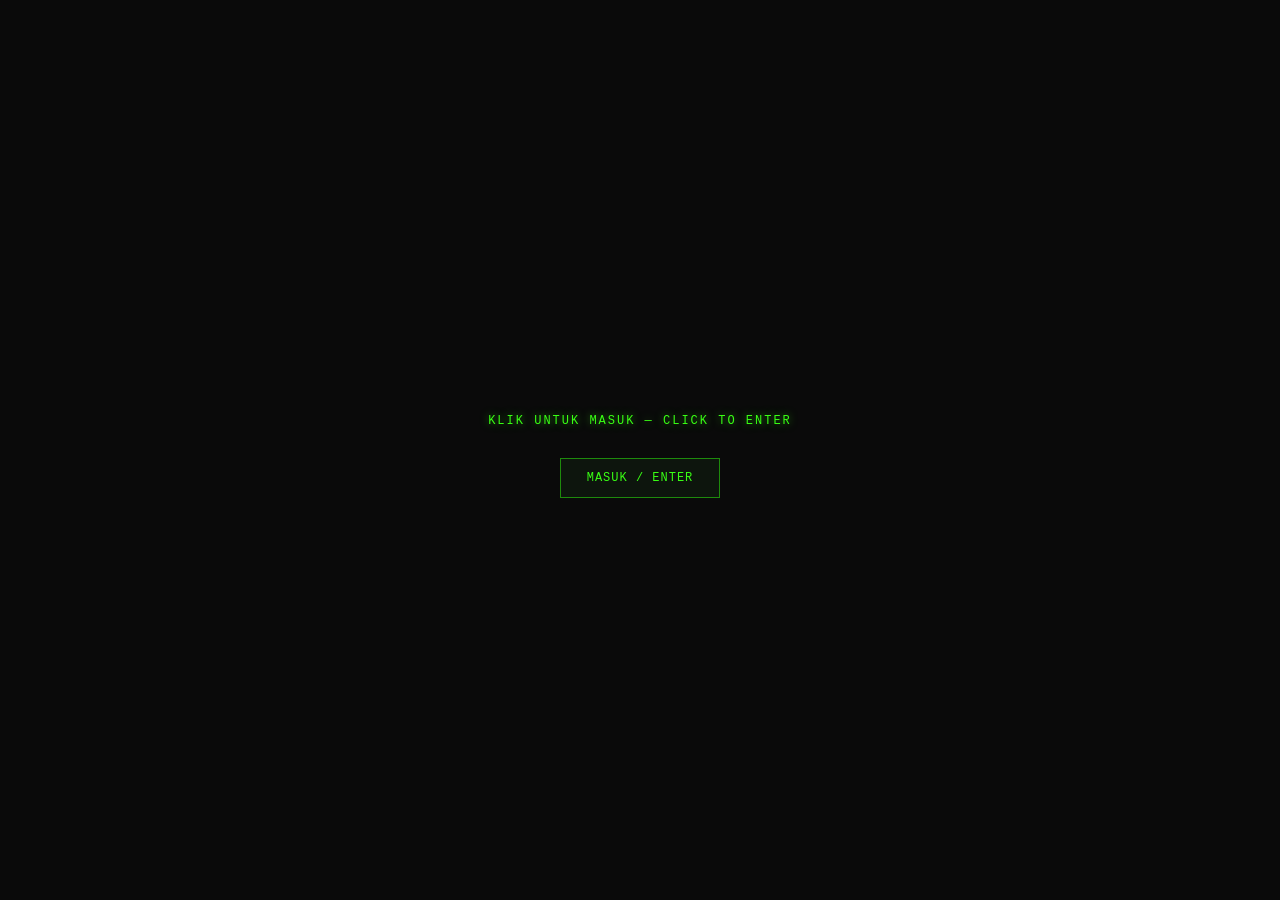
<file: suara_perlawanan.html>
<!DOCTYPE html>
<html lang="id">
<head>
<meta charset="UTF-8">
<meta name="viewport" content="width=device-width, initial-scale=1.0">
<title>SUARA PERLAWANAN — Voice of Resistance</title>
<style>
:root{
  --bg:#0a0a0a;
  --green:#39FF14;
  --green-dim:#1e8a0c;
  --green-glow:rgba(57,255,20,0.55);
  --red:#FF5555;
  --amber:#ffb347;
  --panel:#0f130f;
  --line:#1c2b17;
  --font-mono:'Courier New', 'Consolas', monospace;
}
*{box-sizing:border-box;}
html,body{
  margin:0;padding:0;height:100%;background:var(--bg);
  color:var(--green);font-family:var(--font-mono);
  overflow:hidden;user-select:none;
}
button{
  font-family:var(--font-mono);background:#0d150d;color:var(--green);
  border:1px solid var(--green-dim);padding:8px 14px;cursor:pointer;
  letter-spacing:1px;text-transform:uppercase;font-size:12px;
  transition:all .15s;
}
button:hover{background:var(--green);color:#000;box-shadow:0 0 12px var(--green-glow);}
button:disabled{opacity:.35;cursor:not-allowed;}
button:disabled:hover{background:#0d150d;color:var(--green);box-shadow:none;}
h1,h2,h3{margin:0;letter-spacing:2px;}

/* ---------- CRT OVERLAY ---------- */
#crt-overlay{
  position:fixed;inset:0;pointer-events:none;z-index:9999;
  background:
    repeating-linear-gradient(0deg, rgba(0,0,0,0.18) 0px, rgba(0,0,0,0.18) 1px, transparent 1px, transparent 3px);
  mix-blend-mode:overlay;
}
#crt-vignette{
  position:fixed;inset:0;pointer-events:none;z-index:9998;
  box-shadow:inset 0 0 180px 60px rgba(0,0,0,0.75);
}
#crt-flicker{
  position:fixed;inset:0;pointer-events:none;z-index:9997;
  background:var(--green);opacity:0;
  animation:flicker 6.5s infinite;
}
@keyframes flicker{
  0%,96%,100%{opacity:0;}
  97%{opacity:.02;}
  98%{opacity:0;}
}
.reduced-motion #crt-flicker{animation:none;}
.glitch #crt-overlay{animation:glitchshift .25s steps(2) 3;}
@keyframes glitchshift{
  0%{transform:translate(0,0);}
  25%{transform:translate(-3px,1px);}
  50%{transform:translate(3px,-1px);}
  75%{transform:translate(-2px,0);}
  100%{transform:translate(0,0);}
}

/* ---------- LAYOUT ---------- */
#app{position:relative;width:100vw;height:100vh;}
.screen{
  position:absolute;inset:0;display:none;flex-direction:column;
}
.screen.active{display:flex;}

/* ---------- TOP BAR ---------- */
#topbar{
  display:flex;justify-content:space-between;align-items:center;
  padding:6px 14px;border-bottom:1px solid var(--line);
  background:var(--panel);font-size:11px;flex-shrink:0;
}
/* ---------- LANGUAGE SEARCH BAR ---------- */
.lang-search{ position:relative; font-family:var(--font-mono); }
.lang-search-box{
  display:flex; align-items:center; gap:6px;
  background:#0d150d; border:1px solid var(--green-dim); padding:4px 8px; cursor:text;
}
.lang-search.open .lang-search-box{ border-color:var(--green); box-shadow:0 0 8px var(--green-glow); }
.lang-search-icon{ font-size:10px; color:var(--green-dim); flex-shrink:0; }
.lang-search-input{
  width:78px; min-width:0; background:transparent; border:none; outline:none;
  color:var(--green); font-family:var(--font-mono); font-size:11px; letter-spacing:.5px;
}
.lang-search-input::placeholder{ color:var(--green-dim); }
.lang-search-current{
  font-size:9px; color:var(--amber); text-transform:uppercase; letter-spacing:.5px; flex-shrink:0;
  max-width:60px; overflow:hidden; text-overflow:ellipsis; white-space:nowrap;
}
.lang-search.open .lang-search-current{ display:none; }
.lang-search-list{
  display:none; position:absolute; top:calc(100% + 4px); right:0; width:180px;
  max-height:240px; overflow-y:auto; background:#0d150d; border:1px solid var(--green-dim);
  z-index:600; box-shadow:0 0 16px rgba(0,0,0,.6);
}
.lang-search.open .lang-search-list{ display:block; }
.lang-opt{
  display:flex; justify-content:space-between; align-items:center; gap:8px;
  padding:7px 10px; font-size:11px; cursor:pointer; border-bottom:1px solid var(--line);
}
.lang-opt:last-child{ border-bottom:none; }
.lang-opt:hover, .lang-opt.active{ background:#152015; }
.lang-opt.active{ border-left:2px solid var(--green); }
.lang-opt-native{ color:var(--green); }
.lang-opt-en{ color:#5a8a4a; font-size:9px; text-transform:uppercase; }
.lang-opt-empty{ color:var(--green-dim); cursor:default; justify-content:center; }
.lang-opt-empty:hover{ background:transparent; }

/* ---------- MENU ---------- */
#screen-menu{
  align-items:center;justify-content:center;text-align:center;
  background:radial-gradient(ellipse at center, #0f1a0f 0%, #050705 80%);
}
.menu-box{
  border:1px solid var(--green-dim);padding:36px 48px;background:rgba(10,15,10,.55);
  box-shadow:0 0 40px rgba(57,255,20,.08);max-width:560px;
}
.menu-title{font-size:34px;font-weight:bold;text-shadow:0 0 12px var(--green-glow);letter-spacing:4px;}
.menu-subtitle{font-size:15px;color:var(--amber);margin-top:4px;letter-spacing:3px;}
.menu-loc{margin-top:14px;font-size:12px;color:#7fbf6a;}
.menu-tagline{margin:18px 0;font-size:12px;font-style:italic;color:#8ad678;line-height:1.6;}
.menu-buttons{display:flex;flex-direction:column;gap:8px;margin-top:20px;align-items:center;}
.menu-buttons button{width:220px;}
.static-line{height:2px;width:100%;background:repeating-linear-gradient(90deg,var(--green-dim) 0 2px,transparent 2px 4px);opacity:.4;margin:16px 0;}

/* ---------- GAME SCREEN ---------- */
#screen-game{flex-direction:column;}
#game-body{display:flex;flex:1;min-height:0;}
#map-pane{width:60%;position:relative;border-right:1px solid var(--line);background:#060a06;}
#console-pane{width:40%;display:flex;flex-direction:column;background:var(--panel);overflow-y:auto;padding:10px;gap:10px;}
canvas#mapCanvas{width:100%;height:100%;display:block;}

/* ---------- RESPONSIVE DESIGN ---------- */
@media (max-width: 1024px) {
  #map-pane{width:55%;}
  #console-pane{width:45%;}
  .menu-box{padding:28px 36px;}
  .menu-title{font-size:28px;}
}

@media (max-width: 768px) {
  #game-body{flex-direction:column;}
  #map-pane{width:100%;height:50%;border-right:none;border-bottom:1px solid var(--line);}
  #console-pane{width:100%;height:50%;padding:8px;gap:8px;}
  .menu-box{padding:20px 24px;max-width:90%;}
  .menu-title{font-size:24px;}
  .menu-subtitle{font-size:13px;}
  .menu-buttons button{width:180px;padding:12px 14px;}
  .console-block{padding:8px;}
  .bar-label{width:90px;font-size:10px;}
  #freqDisplay{font-size:18px;}
  #waveCanvas{height:60px;}
  #broadcastBtn{padding:12px;font-size:13px;}
  .control-row button{font-size:11px;padding:8px 6px;}
  #topbar{padding:4px 10px;font-size:10px;}
  .lang-search-input{width:60px;}
}

@media (max-width: 480px) {
  .menu-box{padding:16px 20px;}
  .menu-title{font-size:20px;letter-spacing:2px;}
  .menu-subtitle{font-size:11px;letter-spacing:1px;}
  .menu-tagline{font-size:11px;}
  .menu-buttons button{width:100%;padding:14px 16px;font-size:13px;}
  .console-block h3{font-size:10px;}
  .bar-row{font-size:10px;}
  .bar-label{width:70px;}
  .bar-outer{height:10px;}
  #freqDisplay{font-size:16px;}
  #waveCanvas{height:50px;}
  #broadcastBtn{padding:14px;font-size:13px;}
  .control-row{flex-wrap:wrap;}
  .control-row button{min-width:80px;padding:10px 8px;font-size:11px;}
  #hud-top{font-size:10px;padding:4px 8px;}
  #warningBanner{font-size:10px;top:30px;}
  .modal-box{padding:20px 24px;max-height:90vh;}
  .modal-box h2{font-size:13px;}
  .modal-box p{font-size:11px;}
  .choice-btn{font-size:11px;padding:10px;}
  .codex-entry{font-size:11px;}
  #endingTitle{font-size:16px;}
  #endingRank{font-size:28px;}
}

/* Touch-friendly controls */
@media (hover: none) and (pointer: coarse) {
  button{padding:12px 16px;font-size:14px;}
  #broadcastBtn{padding:14px;font-size:15px;}
  .control-row button{padding:10px;font-size:12px;}
  input[type=range]{height:20px;}
}

.console-block{border:1px solid var(--line);padding:10px;background:#0b110b;}
.console-block h3{font-size:11px;color:var(--amber);letter-spacing:2px;margin-bottom:8px;}
.bar-row{display:flex;align-items:center;gap:8px;margin:6px 0;font-size:11px;}
.bar-label{width:110px;flex-shrink:0;}
.bar-outer{flex:1;height:12px;border:1px solid var(--green-dim);background:#040604;position:relative;}
.bar-inner{height:100%;background:var(--green);box-shadow:0 0 8px var(--green-glow);transition:width .3s;}
.bar-inner.detection{background:var(--red);box-shadow:0 0 8px rgba(255,85,85,.6);}
.bar-value{width:42px;text-align:right;font-size:11px;}

#freqDisplay{font-size:22px;text-align:center;letter-spacing:2px;margin:6px 0;text-shadow:0 0 8px var(--green-glow);}
#freqSliderWrap{padding:10px 4px;}
input[type=range]{width:100%;accent-color:var(--green);}
#waveCanvas{width:100%;height:80px;background:#040604;border:1px solid var(--green-dim);display:block;}
#lockStatus{text-align:center;font-size:13px;margin-top:6px;letter-spacing:2px;height:18px;}
#lockStatus.locked{color:var(--green);text-shadow:0 0 10px var(--green-glow);animation:pulse 1s infinite;}
@keyframes pulse{0%,100%{opacity:1;}50%{opacity:.55;}}

#broadcastBtn{width:100%;padding:12px;font-size:14px;margin-top:8px;}
#broadcastBtn.on{background:var(--green);color:#000;box-shadow:0 0 16px var(--green-glow);}

.control-row{display:flex;gap:8px;margin-top:8px;}
.control-row button{flex:1;font-size:10px;padding:6px;}

#objectiveBox{font-size:11px;line-height:1.6;}
#statusLine{font-size:11px;color:var(--amber);}
#voiceSource{font-size:10px;color:#6a8a5f;margin-top:4px;}

/* HUD top of map */
#hud-top{
  position:absolute;top:0;left:0;right:0;padding:6px 10px;
  background:linear-gradient(rgba(0,0,0,.7),transparent);
  font-size:11px;display:flex;justify-content:space-between;pointer-events:none;
}
#warningBanner{
  position:absolute;top:34px;left:50%;transform:translateX(-50%);
  color:var(--red);font-size:12px;letter-spacing:2px;text-shadow:0 0 8px var(--red);
  display:none;
}
#warningBanner.show{display:block;animation:blink .6s infinite;}
@keyframes blink{0%,100%{opacity:1;}50%{opacity:.2;}}

/* ---------- MODALS / OVERLAYS ---------- */
.overlay{
  position:absolute;inset:0;background:rgba(0,0,0,.82);
  display:none;align-items:center;justify-content:center;z-index:50;
}
.overlay.active{display:flex;}
.modal-box{
  border:1px solid var(--green-dim);background:#0a100a;padding:26px 32px;
  max-width:520px;width:90%;box-shadow:0 0 30px rgba(57,255,20,.12);
  max-height:82vh;overflow-y:auto;
}
.modal-box h2{color:var(--amber);font-size:15px;margin-bottom:10px;letter-spacing:2px;}
.modal-box p{font-size:12px;line-height:1.7;margin:8px 0;}
.choice-btn{display:block;width:100%;text-align:left;margin:6px 0;padding:10px;font-size:11px;}
.choice-effects{color:#7fbf6a;font-size:10px;display:block;margin-top:3px;}
.typewriter-line{white-space:pre-wrap;font-size:12px;line-height:1.8;min-height:1.4em;}
.codex-entry{border-bottom:1px solid var(--line);padding:10px 0;font-size:12px;line-height:1.6;}
.codex-tag{display:inline-block;font-size:9px;padding:2px 6px;margin-bottom:4px;letter-spacing:1px;}
.codex-tag.record{background:var(--green-dim);color:#000;}
.codex-tag.abstraction{background:#553311;color:var(--amber);}
.modal-close{margin-top:14px;}

/* Ending */
#endingTitle{font-size:20px;color:var(--amber);text-shadow:0 0 10px var(--amber);letter-spacing:2px;}
#endingScore{margin-top:14px;font-size:11px;line-height:1.8;border-top:1px solid var(--line);padding-top:10px;}
#endingRank{font-size:34px;color:var(--green);text-align:center;text-shadow:0 0 14px var(--green-glow);}

/* screen shake */
.shake{animation:shakeAnim .4s;}
@keyframes shakeAnim{
  0%{transform:translate(0,0);}20%{transform:translate(-6px,4px);}
  40%{transform:translate(5px,-5px);}60%{transform:translate(-4px,3px);}
  80%{transform:translate(3px,-2px);}100%{transform:translate(0,0);}
}
.redflash{position:absolute;inset:0;background:var(--red);opacity:0;pointer-events:none;z-index:40;}
.redflash.flash{animation:redflashAnim .5s ease-out;}
@keyframes redflashAnim{0%{opacity:.55;}100%{opacity:0;}}

::-webkit-scrollbar{width:8px;}
::-webkit-scrollbar-thumb{background:var(--green-dim);}
::-webkit-scrollbar-track{background:#050705;}

/* ---------- ENTRY GATE (autoplay-policy click-to-enter) ---------- */
#entry-gate{
  position:fixed;inset:0;z-index:10050;background:#0A0A0A;
  display:flex;align-items:center;justify-content:center;flex-direction:column;
  gap:18px;
}
#entry-gate.hidden{display:none;}
#entry-gate p{font-size:12px;letter-spacing:2px;color:var(--green);text-shadow:0 0 8px var(--green-glow);text-align:center;}
#entry-gate button{padding:12px 26px;font-size:12px;}

/* ---------- FULL-SCREEN CINEMATIC INTRO WAVE ---------- */
#introWaveLayer{
  position:fixed;inset:0;z-index:10000;background:#0A0A0A;
  display:none;align-items:center;justify-content:center;overflow:hidden;
}
#introWaveLayer.active{display:flex;}
#introWaveCanvas{
  position:fixed;inset:0;width:100vw;height:100vh;display:block;
}
#introClimaxText{
  position:fixed;top:50%;left:50%;transform:translate(-50%,-50%);
  font-size:44px;letter-spacing:6px;color:var(--green);
  text-shadow:0 0 18px var(--green-glow),0 0 40px var(--green-glow);
  opacity:0;pointer-events:none;z-index:10001;text-align:center;
  transition:opacity .25s ease-out;white-space:nowrap;
}
#introClimaxText.show{opacity:1;}
#introWaveLayer.shake{animation:shakeAnim .4s;}
@media (max-width:820px){
  #introClimaxText{font-size:24px;letter-spacing:3px;}
}

@media (max-width:820px){
  #game-body{flex-direction:column;}
  #map-pane,#console-pane{width:100%;}
  #map-pane{height:42vh;}
  #console-pane{height:58vh;}
}
</style>
</head>
<body>
<div id="crt-overlay"></div>
<div id="crt-vignette"></div>
<div id="crt-flicker"></div>

<!-- ================= CINEMATIC OPENING (full-screen radio wave) ================= -->
<div id="entry-gate">
  <p>KLIK UNTUK MASUK — CLICK TO ENTER</p>
  <button id="entryGateBtn">MASUK / ENTER</button>
</div>
<div id="introWaveLayer">
  <canvas id="introWaveCanvas"></canvas>
  <div id="introClimaxText"></div>
</div>

<div id="app">

  <!-- ================= MAIN MENU ================= -->
  <div class="screen active" id="screen-menu">
    <div id="topbar" style="position:absolute;top:0;width:100%;">
      <span></span>
      <div class="lang-search" id="lang-search-menu" role="combobox" aria-haspopup="listbox" aria-expanded="false">
        <div class="lang-search-box">
          <span class="lang-search-icon" aria-hidden="true">&#9906;</span>
          <input class="lang-search-input" type="search" autocomplete="off" spellcheck="false" placeholder="Language..." aria-label="Search and select language">
          <span class="lang-search-current"></span>
        </div>
        <div class="lang-search-list" role="listbox" aria-label="Available languages"></div>
      </div>
    </div>
    <div class="menu-box">
      <div class="menu-title">SUARA PERLAWANAN</div>
      <div class="menu-subtitle">VOICE OF RESISTANCE</div>
      <div class="menu-loc" data-i18n="menuLocation">SURABAYA — NOVEMBER 1945</div>
      <div class="static-line"></div>
      <div class="menu-tagline" data-i18n="tagline">"Ketika senjata tak mampu menjangkau semuanya, biarkan suara yang melakukannya."</div>
      <div class="menu-buttons">
        <button id="btn-start" data-i18n="btnStart">MULAI</button>
        <button id="btn-codex" data-i18n="btnCodex">CATATAN SEJARAH</button>
        <button id="btn-howto" data-i18n="btnHowTo">CARA BERMAIN</button>
      </div>
    </div>
  </div>

  <!-- ================= INTRO CINEMATIC ================= -->
  <div class="screen" id="screen-intro" style="align-items:center;justify-content:center;background:#000;">
    <div class="typewriter-line" id="introText" style="max-width:640px;text-align:center;padding:20px;"></div>
  </div>

  <!-- ================= GAME SCREEN ================= -->
  <div class="screen" id="screen-game">
    <div id="topbar">
      <span id="statusLine" data-i18n="statusOff">STATUS: SIARAN NONAKTIF</span>
      <div style="display:flex;gap:8px;align-items:center;">
        <div class="lang-search" id="lang-search-game" role="combobox" aria-haspopup="listbox" aria-expanded="false">
          <div class="lang-search-box">
            <span class="lang-search-icon" aria-hidden="true">&#9906;</span>
            <input class="lang-search-input" type="search" autocomplete="off" spellcheck="false" placeholder="Language..." aria-label="Search and select language">
            <span class="lang-search-current"></span>
          </div>
          <div class="lang-search-list" role="listbox" aria-label="Available languages"></div>
        </div>
        <span id="timeDisplay">00:00</span>
        <button id="btn-pause" data-i18n="btnPause">JEDA</button>
      </div>
    </div>
    <div id="game-body">
      <div id="map-pane">
        <canvas id="mapCanvas"></canvas>
        <div id="hud-top">
          <span data-i18n="mapLabel">SURABAYA — MALAM HARI</span>
          <span id="nodeCountDisplay">0/5</span>
        </div>
        <div id="warningBanner" data-i18n="warningTriangulation">PERINGATAN: SINYAL SEDANG DILACAK</div>
        <div class="redflash" id="redFlash"></div>
      </div>
      <div id="console-pane">

        <div class="console-block">
          <h3 data-i18n="hFrequency">FREKUENSI</h3>
          <div id="freqDisplay">000.00 MHz</div>
          <div id="freqSliderWrap">
            <input type="range" id="freqSlider" min="0" max="1000" value="500">
          </div>
          <canvas id="waveCanvas"></canvas>
          <div id="lockStatus"></div>
        </div>

        <div class="console-block">
          <h3 data-i18n="hStatus">STATUS TRANSMISI</h3>
          <div class="bar-row">
            <div class="bar-label" data-i18n="lblMorale">SEMANGAT</div>
            <div class="bar-outer"><div class="bar-inner" id="moraleBar" style="width:50%"></div></div>
            <div class="bar-value" id="moraleVal">50%</div>
          </div>
          <div class="bar-row">
            <div class="bar-label" data-i18n="lblDetection">RADAR</div>
            <div class="bar-outer"><div class="bar-inner detection" id="detectionBar" style="width:0%"></div></div>
            <div class="bar-value" id="detectionVal">0%</div>
          </div>
          <div class="bar-row">
            <div class="bar-label" data-i18n="lblSignal">SINYAL</div>
            <div class="bar-outer"><div class="bar-inner" id="signalBar" style="width:0%"></div></div>
            <div class="bar-value" id="signalVal">0%</div>
          </div>
          <button id="broadcastBtn" data-i18n="btnBroadcastOn">MULAI SIARAN [SPACE]</button>
          <div class="control-row">
            <button id="btn-relocate" data-i18n="btnRelocate">PINDAH [R]</button>
            <button id="btn-mute" data-i18n="btnMute">BISU [M]</button>
          </div>
          <div id="voiceSource" data-i18n="voiceSim">SUMBER SUARA: SIMULASI</div>
        </div>

        <div class="console-block">
          <h3 data-i18n="hObjective">OBJEKTIF UTAMA</h3>
          <div id="objectiveBox"></div>
        </div>

      </div>
    </div>
  </div>

  <!-- ================= OVERLAYS ================= -->

  <div class="overlay" id="overlay-tutorial">
    <div class="modal-box">
      <h2 data-i18n="tutTitle">PELATIHAN OPERATOR</h2>
      <p class="typewriter-line" id="tutStepText"></p>
      <button id="btn-tut-next" data-i18n="btnNext">LANJUT</button>
      <button id="btn-tut-skip" data-i18n="btnSkip">LEWATI</button>
    </div>
  </div>

  <div class="overlay" id="overlay-courier">
    <div class="modal-box">
      <h2 data-i18n="courierTitle">KURIR DARURAT</h2>
      <p class="typewriter-line" id="courierText"></p>
      <div id="courierChoices"></div>
    </div>
  </div>

  <div class="overlay" id="overlay-pause">
    <div class="modal-box" style="text-align:center;">
      <h2 data-i18n="pausedTitle">JEDA</h2>
      <div class="menu-buttons" style="margin-top:16px;">
        <button id="btn-resume" data-i18n="btnResume">LANJUTKAN</button>
        <button id="btn-pause-howto" data-i18n="btnHowTo">CARA BERMAIN</button>
        <button id="btn-pause-codex" data-i18n="btnCodex">CATATAN SEJARAH</button>
        <button id="btn-pause-menu" data-i18n="btnMainMenu">MENU UTAMA</button>
      </div>
    </div>
  </div>

  <div class="overlay" id="overlay-howto">
    <div class="modal-box">
      <h2 data-i18n="howToTitle">CARA BERMAIN</h2>
      <div id="howToBody" style="font-size:12px;line-height:1.8;"></div>
      <button class="modal-close" id="btn-close-howto" data-i18n="btnClose">TUTUP</button>
    </div>
  </div>

  <div class="overlay" id="overlay-codex">
    <div class="modal-box">
      <h2 data-i18n="codexTitle">CATATAN SEJARAH</h2>
      <p style="font-size:10px;color:#7fbf6a;" data-i18n="codexDisclaimer">Sebagian mekanisme permainan adalah abstraksi fiktif untuk menyampaikan pentingnya radio, semangat, komunikasi, dan perlawanan secara historis.</p>
      <div id="codexBody"></div>
      <button class="modal-close" id="btn-close-codex" data-i18n="btnClose">TUTUP</button>
    </div>
  </div>

  <div class="overlay" id="overlay-bombardment">
    <div class="modal-box" style="text-align:center;border-color:var(--red);">
      <h2 style="color:var(--red);" data-i18n="bombTitle">TRIANGULASI SELESAI</h2>
      <p data-i18n="bombText">Peralatan rusak. Anda kehilangan sebagian jaringan.</p>
      <button id="btn-bomb-continue" data-i18n="btnContinue">LANJUTKAN</button>
    </div>
  </div>

  <div class="overlay" id="overlay-ending">
    <div class="modal-box" style="text-align:center;">
      <div id="endingTitle"></div>
      <p id="endingBody" style="text-align:left;"></p>
      <div id="endingRank"></div>
      <div id="endingScore"></div>
      <div class="menu-buttons" style="margin-top:16px;">
        <button id="btn-ending-history" data-i18n="btnRealHistory">APA YANG NYATA?</button>
        <button id="btn-restart" data-i18n="btnRestart">MAIN LAGI</button>
        <button id="btn-ending-menu" data-i18n="btnMainMenu">MENU UTAMA</button>
      </div>
    </div>
  </div>

  <div class="overlay" id="overlay-audio-enable">
    <div class="modal-box" style="text-align:center;">
      <p data-i18n="clickAudio">KLIK UNTUK MENGAKTIFKAN AUDIO RADIO</p>
      <button id="btn-enable-audio" data-i18n="btnOk">OK</button>
    </div>
  </div>

</div>

<script>
/* =========================================================================
   SUARA PERLAWANAN — VOICE OF RESISTANCE
   A historical radio-broadcast strategy/puzzle game.
   ========================================================================= */

/* ---------------------------------------------------------------------
   1. LOCALIZATION
--------------------------------------------------------------------- */
const translations = {
  id: {
    menuLocation:"SURABAYA — NOVEMBER 1945",
    tagline:'"Ketika senjata tak mampu menjangkau semuanya, biarkan suara yang melakukannya."',
    btnStart:"MULAI", btnCodex:"CATATAN SEJARAH", btnHowTo:"CARA BERMAIN",
    statusOff:"STATUS: SIARAN NONAKTIF", statusOn:"STATUS: SIARAN AKTIF",
    btnPause:"JEDA", mapLabel:"SURABAYA — MALAM HARI",
    warningTriangulation:"PERINGATAN: SINYAL SEDANG DILACAK",
    hFrequency:"FREKUENSI", hStatus:"STATUS TRANSMISI", hObjective:"OBJEKTIF UTAMA",
    lblMorale:"SEMANGAT", lblDetection:"RADAR", lblSignal:"SINYAL",
    btnBroadcastOn:"MULAI SIARAN [SPACE]", btnBroadcastOff:"HENTIKAN SIARAN [SPACE]",
    btnRelocate:"PINDAH [R]", btnMute:"BISU [M]",
    voiceSim:"SUMBER SUARA: SIMULASI", voiceReal:"SUMBER SUARA: REKAMAN",
    tutTitle:"PELATIHAN OPERATOR", btnNext:"LANJUT", btnSkip:"LEWATI",
    courierTitle:"KURIR DARURAT",
    pausedTitle:"JEDA", btnResume:"LANJUTKAN", btnMainMenu:"MENU UTAMA",
    howToTitle:"CARA BERMAIN", btnClose:"TUTUP",
    codexTitle:"CATATAN SEJARAH",
    codexDisclaimer:"Sebagian mekanisme permainan adalah abstraksi fiktif untuk menyampaikan pentingnya radio, semangat, komunikasi, dan perlawanan secara historis.",
    bombTitle:"TRIANGULASI SELESAI", bombText:"Peralatan rusak. Anda kehilangan sebagian jaringan.",
    btnContinue:"LANJUTKAN", btnRealHistory:"APA YANG NYATA?", btnRestart:"MAIN LAGI",
    clickAudio:"KLIK UNTUK MENGAKTIFKAN AUDIO RADIO", btnOk:"OK",
    signalLocked:"SINYAL TERKUNCI", signalSearching:"MENCARI SINYAL...",
    objectiveText:"Sebarkan siaran ke minimal 5 kampung sambil menjaga SEMANGAT ≥ 60, sebelum RADAR mencapai 100%.",
    reachedLabel:"Kampung terjangkau",
    node:"Kampung",
    introLines:[
      "SURABAYA","NOVEMBER 1945","",
      "Kota ini tegang.","","Pesan-pesan berjalan melalui jalanan,\ngang-gang, atap rumah, dan radio.","",
      "Namun ada satu hal yang dapat menjangkau\nlebih jauh dari seorang kurir:","","SEBUAH SUARA.","",
      "Tugas Anda sederhana.","","Jaga agar transmisi tetap hidup."
    ],
    tutorialSteps:[
      "Temukan sinyal. Putar tombol FREKUENSI hingga mendekati target.",
      "Kunci frekuensi. Perhatikan gelombang CRT menjadi stabil dan hijau terang.",
      "Mulai SIARAN. Semangat rakyat akan meningkat selama Anda mengudara.",
      "Awasi RADAR. Semakin lama Anda siaran, semakin besar risiko terdeteksi.",
      "Pindahkan pemancar sebelum mereka menemukan Anda, jika radar terlalu tinggi.",
      "Pilih dengan bijak saat kurir datang membawa laporan darurat."
    ],
    howToBody:`
      <p><b>TUJUAN:</b> Jaga siaran Bung Tomo tetap hidup. Jangkau minimal 5 kampung dengan SEMANGAT ≥ 60 sebelum RADAR mencapai 100%.</p>
      <p><b>FREKUENSI:</b> Geser slider agar angka CURRENT mendekati TARGET. Semakin dekat, sinyal semakin bersih dan gelombang semakin stabil.</p>
      <p><b>SIARAN:</b> Tekan SPASI atau tombol MULAI SIARAN. Selama siaran aktif, semangat naik namun radar juga naik.</p>
      <p><b>RADAR:</b> Jika mencapai 100%, peralatan Anda akan rusak (bombardir). Tekan R untuk berpindah dan menurunkan radar secara cepat.</p>
      <p><b>KURIR:</b> Peristiwa acak akan meminta Anda mengambil keputusan yang mengubah semangat dan radar.</p>
      <p><b>KONTROL:</b> A/D atau slider — tuning · SPASI — siaran on/off · R — pindah · ESC — jeda · M — bisu · Klik tombol ID/EN — bahasa</p>
    `,
    codexEntries:[
      {tag:"record", title:"Bung Tomo", text:"Sutomo, dikenal sebagai Bung Tomo, adalah tokoh yang pidato-pidatonya melalui radio dikenal luas sebagai sumber semangat perlawanan rakyat Surabaya pada November 1945."},
      {tag:"record", title:"Pertempuran Surabaya", text:"Pertempuran besar di Surabaya meletus pada 10 November 1945, setelah eskalasi ketegangan antara pejuang/rakyat Indonesia dan pasukan Sekutu/Inggris."},
      {tag:"record", title:"Kedatangan Sekutu", text:"Pasukan Sekutu (termasuk Inggris) tiba di Surabaya setelah Proklamasi Kemerdekaan Indonesia, memicu ketegangan yang meningkat menjelang November 1945."},
      {tag:"record", title:"Radio sebagai Media Perjuangan", text:"Radio menjadi media komunikasi penting pada masa itu untuk menyebarkan informasi dan membangkitkan semangat juang di tengah situasi yang kacau."},
      {tag:"record", title:"Peran Rakyat dan Pemuda", text:"Perjuangan di Surabaya melibatkan banyak pihak — pejuang bersenjata, pemuda, organisasi rakyat, dan warga sipil — bukan hasil satu tokoh saja."},
      {tag:"abstraction", title:"Sistem Frekuensi & Radar", text:"Mekanisme tuning frekuensi, radar deteksi Inggris, dan jaringan kabel dalam game ini adalah abstraksi permainan, bukan klaim bahwa sistem persis ini pernah ada secara historis."},
      {tag:"abstraction", title:"Peran Operator Radio", text:"Karakter 'operator radio' yang dimainkan pemain adalah tokoh fiktif untuk kebutuhan gameplay, mewakili banyak orang tak dikenal yang membantu penyebaran informasi."}
    ],
    endings:{
      survives:{title:"BABAK 1 — SUARA ITU BERTAHAN", body:"Jaringan berhasil menyebarkan pesan ke banyak kampung dengan risiko yang terkendali. Operator selamat, dan pesan terus berjalan."},
      flame:{title:"BABAK 2 — SINYAL MENJADI NYALA API", body:"Semangat rakyat memuncak. Anda mengorbankan keselamatan demi menjangkau lebih banyak orang. Pemancar akhirnya dibungkam — tetapi suaranya telah menyebar."},
      silence:{title:"BABAK 3 — DIAM UNTUK BERTAHAN", body:"Anda memilih keselamatan berulang kali. Jaringan bertahan, tetapi lebih sedikit orang yang mendengar pesan itu."},
      fallen:{title:"BABAK 4 — JARINGAN RUNTUH", body:"Radar mencapai batas maksimum sebelum pesan cukup tersebar. Stasiun radio ditemukan."}
    },
    realHistory:{
      real:"• Surabaya menjadi pusat perlawanan besar pada 1945.\n• Ketegangan meningkat tajam menjelang 10 November.\n• Bung Tomo dikenal luas terkait siaran radio yang membangkitkan semangat perlawanan.\n• Radio dan komunikasi berperan penting dalam moral perjuangan saat itu.",
      abstraction:"• Penalaan frekuensi\n• Deteksi radar\n• Jaringan kabel\n• Peran spesifik operator radio\n• Mekanisme cakupan sinyal\n• Peristiwa gameplay"
    },
    courierEvents:[
      {
        text:'"Laporan dari kampung sebelah. Pasukan Inggris sedang melakukan penggeledahan. Apa yang harus kita lakukan?"',
        choices:[
          {label:"A — Lanjutkan Siaran", effects:"Semangat +15 · Radar +15", morale:15, detection:15, note:"continue"},
          {label:"B — Hentikan & Bantu Warga", effects:"Semangat -5 · Radar -20", morale:-5, detection:-20, note:"assist"},
          {label:"C — Pindahkan Pemancar Dulu", effects:"Kehilangan waktu siaran · Radar -10", morale:0, detection:-10, note:"relocate"}
        ]
      },
      {
        text:'"Kabel di atap timur mulai rusak akibat tembakan. Kita bisa memperbaikinya atau membiarkannya."',
        choices:[
          {label:"A — Perbaiki Sekarang", effects:"Radar +10 · Sinyal membaik", morale:5, detection:10, note:"repair"},
          {label:"B — Biarkan, Fokus Siaran", effects:"Semangat +10 · Radar +5", morale:10, detection:5, note:"ignore"},
          {label:"C — Matikan Sementara", effects:"Radar -15 · Semangat -10", morale:-10, detection:-15, note:"shutdown"}
        ]
      },
      {
        text:'"Warga di kampung utara ketakutan dan ragu mendengarkan siaran. Bagaimana sikap kita?"',
        choices:[
          {label:"A — Perkuat Siaran", effects:"Semangat +12 · Radar +12", morale:12, detection:12, note:"boost"},
          {label:"B — Kirim Kurir Penenang", effects:"Semangat +8 · Radar -5", morale:8, detection:-5, note:"courier"},
          {label:"C — Tunggu dan Amati", effects:"Tidak banyak berubah", morale:2, detection:-2, note:"wait"}
        ]
      }
    ]
  },
  en:{
    menuLocation:"SURABAYA — NOVEMBER 1945",
    tagline:'"When the guns fall silent, let the voice carry."',
    btnStart:"START", btnCodex:"HISTORY", btnHowTo:"HOW TO PLAY",
    statusOff:"STATUS: BROADCAST OFF", statusOn:"STATUS: BROADCASTING",
    btnPause:"PAUSE", mapLabel:"SURABAYA — NIGHT",
    warningTriangulation:"WARNING: SIGNAL TRIANGULATION DETECTED",
    hFrequency:"FREQUENCY", hStatus:"TRANSMISSION STATUS", hObjective:"PRIMARY OBJECTIVE",
    lblMorale:"MORALE", lblDetection:"RADAR", lblSignal:"SIGNAL",
    btnBroadcastOn:"START BROADCAST [SPACE]", btnBroadcastOff:"CUT TRANSMISSION [SPACE]",
    btnRelocate:"RELOCATE [R]", btnMute:"MUTE [M]",
    voiceSim:"VOICE SOURCE: SIMULATION", voiceReal:"VOICE SOURCE: RECORDING",
    tutTitle:"OPERATOR TRAINING", btnNext:"NEXT", btnSkip:"SKIP",
    courierTitle:"URGENT COURIER",
    pausedTitle:"PAUSED", btnResume:"RESUME", btnMainMenu:"MAIN MENU",
    howToTitle:"HOW TO PLAY", btnClose:"CLOSE",
    codexTitle:"HISTORICAL CODEX",
    codexDisclaimer:"Some gameplay mechanics are fictionalized abstractions designed to communicate the historical importance of radio, morale, communication, and resistance.",
    bombTitle:"TRIANGULATION COMPLETE", bombText:"Equipment damaged. Part of your network is lost.",
    btnContinue:"CONTINUE", btnRealHistory:"WHAT WAS REAL?", btnRestart:"PLAY AGAIN",
    clickAudio:"CLICK TO ENABLE RADIO AUDIO", btnOk:"OK",
    signalLocked:"SIGNAL LOCKED", signalSearching:"SEARCHING...",
    objectiveText:"Broadcast to at least 5 neighborhoods while keeping MORALE ≥ 60, before DETECTION reaches 100%.",
    reachedLabel:"Neighborhoods reached",
    node:"Neighborhood",
    introLines:[
      "SURABAYA","NOVEMBER 1945","",
      "The city was tense.","","Messages traveled through streets,\nalleys, rooftops and radios.","",
      "But one thing could travel farther\nthan a messenger:","","A VOICE.","",
      "Your task is simple.","","Keep the transmission alive."
    ],
    tutorialSteps:[
      "Find the signal. Turn the FREQUENCY dial until it nears the target.",
      "Lock the frequency. Watch the CRT waveform become stable and bright green.",
      "Start BROADCASTING. People's morale rises while you're on air.",
      "Watch the RADAR. The longer you broadcast, the greater the risk of detection.",
      "Relocate the transmitter before they find you, if radar gets too high.",
      "Choose carefully when a courier arrives with an urgent report."
    ],
    howToBody:`
      <p><b>OBJECTIVE:</b> Keep Bung Tomo's broadcast alive. Reach at least 5 neighborhoods with MORALE ≥ 60 before RADAR reaches 100%.</p>
      <p><b>FREQUENCY:</b> Drag the slider so CURRENT nears TARGET. The closer it is, the cleaner the signal and the more stable the waveform.</p>
      <p><b>BROADCAST:</b> Press SPACE or the START BROADCAST button. While broadcasting, morale rises but so does radar.</p>
      <p><b>RADAR:</b> If it reaches 100%, your equipment is damaged (bombardment). Press R to relocate and rapidly lower radar.</p>
      <p><b>COURIER:</b> Random events will ask you to make decisions that change morale and radar.</p>
      <p><b>CONTROLS:</b> A/D or slider — tuning · SPACE — broadcast on/off · R — relocate · ESC — pause · M — mute · ID/EN buttons — language</p>
    `,
    codexEntries:[
      {tag:"record", title:"Bung Tomo", text:"Sutomo, known as Bung Tomo, is widely associated with radio speeches that became an important source of morale for Surabaya's resistance in November 1945."},
      {tag:"record", title:"Battle of Surabaya", text:"Major fighting in Surabaya broke out on 10 November 1945, following escalating tension between Indonesian fighters/civilians and Allied/British forces."},
      {tag:"record", title:"Allied Arrival", text:"Allied forces (including British troops) arrived in Surabaya after Indonesia's Proclamation of Independence, fueling rising tension leading up to November 1945."},
      {tag:"record", title:"Radio as a Tool of Struggle", text:"Radio was an important communication medium at the time, used to spread information and bolster morale amid a chaotic situation."},
      {tag:"record", title:"Role of Civilians and Youth", text:"The struggle in Surabaya involved many actors — armed fighters, youth, civilian organizations, and ordinary residents — not the result of one figure alone."},
      {tag:"abstraction", title:"Frequency & Radar System", text:"The frequency-tuning mechanic, British detection radar, and cable network in this game are gameplay abstractions, not claims that this exact system historically existed."},
      {tag:"abstraction", title:"The Radio Operator Role", text:"The 'radio operator' character the player controls is a fictional gameplay perspective, representing the many unnamed people who helped spread information."}
    ],
    endings:{
      survives:{title:"ENDING 1 — THE VOICE SURVIVES", body:"The network successfully spread the message to many neighborhoods while keeping risk under control. The operator survived, and the message continued to travel."},
      flame:{title:"ENDING 2 — THE SIGNAL BECOMES A FLAME", body:"Morale peaked. You sacrificed safety to reach more people. The transmitter was eventually silenced — but the voice had already spread."},
      silence:{title:"ENDING 3 — SILENCE TO SURVIVE", body:"You repeatedly chose safety. The network survived, but fewer people heard the message."},
      fallen:{title:"ENDING 4 — THE NETWORK FALLS", body:"Detection reached its maximum before the message spread far enough. The radio station was discovered."}
    },
    realHistory:{
      real:"• Surabaya became a major center of resistance in 1945.\n• Tension escalated sharply before 10 November.\n• Bung Tomo became strongly associated with radio broadcasts that encouraged resistance.\n• Radio and communication played an important role in wartime morale.",
      abstraction:"• Frequency tuning\n• Radar detection\n• Cable network\n• The specific radio operator role\n• Signal coverage mechanics\n• Gameplay events"
    },
    courierEvents:[
      {
        text:'"Report from the next neighborhood over. British troops are conducting a search. What should we do?"',
        choices:[
          {label:"A — Continue Broadcasting", effects:"Morale +15 · Radar +15", morale:15, detection:15, note:"continue"},
          {label:"B — Shut Down & Assist", effects:"Morale -5 · Radar -20", morale:-5, detection:-20, note:"assist"},
          {label:"C — Relocate First", effects:"Lose broadcast time · Radar -10", morale:0, detection:-10, note:"relocate"}
        ]
      },
      {
        text:'"The cable on the east rooftop is damaged from gunfire. We could repair it or leave it."',
        choices:[
          {label:"A — Repair Now", effects:"Radar +10 · Signal improves", morale:5, detection:10, note:"repair"},
          {label:"B — Leave It, Keep Broadcasting", effects:"Morale +10 · Radar +5", morale:10, detection:5, note:"ignore"},
          {label:"C — Shut Down Briefly", effects:"Radar -15 · Morale -10", morale:-10, detection:-15, note:"shutdown"}
        ]
      },
      {
        text:'"Residents in the northern neighborhood are afraid and hesitant to listen. How do we respond?"',
        choices:[
          {label:"A — Strengthen the Broadcast", effects:"Morale +12 · Radar +12", morale:12, detection:12, note:"boost"},
          {label:"B — Send a Reassuring Courier", effects:"Morale +8 · Radar -5", morale:8, detection:-5, note:"courier"},
          {label:"C — Wait and Observe", effects:"Little changes", morale:2, detection:-2, note:"wait"}
        ]
      }
    ]
  },

  zh:{
    menuLocation:"泗水 — 1945年11月",
    tagline:'"当枪声无法传到每一个角落，就让声音去传达。"',
    btnStart:"开始", btnCodex:"历史记录", btnHowTo:"玩法说明",
    statusOff:"状态：未广播", statusOn:"状态：广播中",
    btnPause:"暂停", mapLabel:"泗水 — 夜晚",
    warningTriangulation:"警告：信号正被追踪",
    hFrequency:"频率", hStatus:"传输状态", hObjective:"主要目标",
    lblMorale:"士气", lblDetection:"雷达", lblSignal:"信号",
    btnBroadcastOn:"开始广播 [空格]", btnBroadcastOff:"停止广播 [空格]",
    btnRelocate:"转移 [R]", btnMute:"静音 [M]",
    voiceSim:"声音来源：模拟", voiceReal:"声音来源：录音",
    tutTitle:"操作员训练", btnNext:"下一步", btnSkip:"跳过",
    courierTitle:"紧急信使",
    pausedTitle:"已暂停", btnResume:"继续", btnMainMenu:"主菜单",
    howToTitle:"玩法说明", btnClose:"关闭",
    codexTitle:"历史记录",
    codexDisclaimer:"部分游戏机制是为了传达广播、士气、通讯与抵抗在历史上的重要性而进行的虚构化处理。",
    bombTitle:"定位完成", bombText:"设备受损。你失去了部分网络。",
    btnContinue:"继续", btnRealHistory:"哪些是真实的？", btnRestart:"再玩一次",
    clickAudio:"点击以启用电台音频", btnOk:"确定",
    signalLocked:"信号已锁定", signalSearching:"搜索中...",
    objectiveText:"在雷达达到100%之前，向至少5个社区广播，并保持士气≥60。",
    reachedLabel:"已覆盖的社区",
    node:"社区",
    introLines:[
      "泗水","1945年11月","",
      "这座城市剑拔弩张。","","消息通过街道、\n小巷、屋顶和电台传播。","",
      "但有一样东西能传得\n比信使更远：","","一个声音。","",
      "你的任务很简单。","","让广播保持不中断。"
    ],
    tutorialSteps:[
      "找到信号。转动频率旋钮，使其接近目标值。",
      "锁定频率。观察CRT波形变得稳定并呈明亮绿色。",
      "开始广播。只要你在播音，民众士气就会上升。",
      "留意雷达。广播时间越长，被侦测到的风险越大。",
      "如果雷达过高，请在被发现前转移发射机。",
      "信使带来紧急报告时，请谨慎抉择。"
    ],
    howToBody:`
      <p><b>目标：</b>让Bung Tomo的广播持续下去。在雷达达到100%之前，让至少5个社区收到广播，并保持士气≥60。</p>
      <p><b>频率：</b>拖动滑块使当前值接近目标值。越接近，信号越清晰，波形越稳定。</p>
      <p><b>广播：</b>按空格键或“开始广播”按钮。广播期间士气上升，但雷达值也会上升。</p>
      <p><b>雷达：</b>若达到100%，设备将被摧毁（遭到轰炸）。按R键转移位置以快速降低雷达值。</p>
      <p><b>信使：</b>随机事件会要求你做出影响士气与雷达的决定。</p>
      <p><b>操作：</b>A/D 或滑块 — 调频 · 空格 — 广播开/关 · R — 转移 · ESC — 暂停 · M — 静音 · 语言搜索框 — 切换语言</p>
    `,
    endings:{
      survives:{title:"结局一 — 声音得以延续", body:"网络成功将信息传播到许多社区，同时将风险控制在可控范围内。操作员幸存下来，信息也持续传播。"},
      flame:{title:"结局二 — 信号化作火焰", body:"民众士气达到顶点。你牺牲了安全以触及更多人。发射机最终被摧毁——但声音早已传开。"},
      silence:{title:"结局三 — 沉默以求生存", body:"你一次又一次选择了安全。网络得以存续，但听到消息的人更少了。"},
      fallen:{title:"结局四 — 网络崩溃", body:"在消息充分传播之前，雷达值达到了上限，电台被发现了。"}
    },
    realHistory:{
      real:"• 泗水在1945年成为重要的抵抗中心。\n• 11月10日之前局势急剧升级。\n• Bung Tomo因其振奋抵抗士气的广播而广为人知。\n• 电台与通讯在当时的战时士气中发挥了重要作用。",
      abstraction:"• 频率调谐\n• 雷达侦测\n• 电缆网络\n• 特定的电台操作员角色\n• 信号覆盖机制\n• 游戏内事件"
    },
    courierEvents:[
      {
        text:'"隔壁社区传来报告。英军正在进行搜查。我们该怎么办？"',
        choices:[
          {label:"A — 继续广播", effects:"士气 +15 · 雷达 +15", morale:15, detection:15, note:"continue"},
          {label:"B — 停播并协助居民", effects:"士气 -5 · 雷达 -20", morale:-5, detection:-20, note:"assist"},
          {label:"C — 先转移发射机", effects:"损失广播时间 · 雷达 -10", morale:0, detection:-10, note:"relocate"}
        ]
      },
      {
        text:'"东侧屋顶的电缆被枪火打坏了。我们可以修复它，也可以放着不管。"',
        choices:[
          {label:"A — 立刻修复", effects:"雷达 +10 · 信号改善", morale:5, detection:10, note:"repair"},
          {label:"B — 不管它，继续广播", effects:"士气 +10 · 雷达 +5", morale:10, detection:5, note:"ignore"},
          {label:"C — 暂时停播", effects:"雷达 -15 · 士气 -10", morale:-10, detection:-15, note:"shutdown"}
        ]
      },
      {
        text:'"北边社区的居民感到害怕，不敢收听广播。我们该如何应对？"',
        choices:[
          {label:"A — 加强广播", effects:"士气 +12 · 雷达 +12", morale:12, detection:12, note:"boost"},
          {label:"B — 派信使安抚民心", effects:"士气 +8 · 雷达 -5", morale:8, detection:-5, note:"courier"},
          {label:"C — 静观其变", effects:"变化不大", morale:2, detection:-2, note:"wait"}
        ]
      }
    ]
  },

  hi:{
    menuLocation:"सुराबाया — नवंबर 1945",
    tagline:'"जब बंदूकें हर जगह नहीं पहुँच पातीं, तब आवाज़ को पहुँचने दो।"',
    btnStart:"शुरू करें", btnCodex:"इतिहास", btnHowTo:"कैसे खेलें",
    statusOff:"स्थिति: प्रसारण बंद", statusOn:"स्थिति: प्रसारण जारी",
    btnPause:"रुकें", mapLabel:"सुराबाया — रात",
    warningTriangulation:"चेतावनी: सिग्नल ट्रैक किया जा रहा है",
    hFrequency:"आवृत्ति", hStatus:"ट्रांसमिशन स्थिति", hObjective:"मुख्य लक्ष्य",
    lblMorale:"मनोबल", lblDetection:"रडार", lblSignal:"सिग्नल",
    btnBroadcastOn:"प्रसारण शुरू करें [SPACE]", btnBroadcastOff:"प्रसारण बंद करें [SPACE]",
    btnRelocate:"स्थान बदलें [R]", btnMute:"म्यूट [M]",
    voiceSim:"आवाज़ स्रोत: सिमुलेशन", voiceReal:"आवाज़ स्रोत: रिकॉर्डिंग",
    tutTitle:"ऑपरेटर प्रशिक्षण", btnNext:"अगला", btnSkip:"छोड़ें",
    courierTitle:"आपातकालीन संदेशवाहक",
    pausedTitle:"रुका हुआ", btnResume:"फिर से शुरू करें", btnMainMenu:"मुख्य मेनू",
    howToTitle:"कैसे खेलें", btnClose:"बंद करें",
    codexTitle:"इतिहास",
    codexDisclaimer:"कुछ गेमप्ले तंत्र रेडियो, मनोबल, संचार और प्रतिरोध के ऐतिहासिक महत्व को दर्शाने के लिए काल्पनिक रूप से सरल किए गए हैं।",
    bombTitle:"स्थान-निर्धारण पूरा हुआ", bombText:"उपकरण क्षतिग्रस्त हुए। तुम्हारे नेटवर्क का एक हिस्सा खो गया।",
    btnContinue:"जारी रखें", btnRealHistory:"असल में क्या हुआ था?", btnRestart:"फिर से खेलें",
    clickAudio:"रेडियो ऑडियो चालू करने के लिए क्लिक करें", btnOk:"ठीक है",
    signalLocked:"सिग्नल लॉक हुआ", signalSearching:"खोज रहे हैं...",
    objectiveText:"रडार के 100% तक पहुँचने से पहले, मनोबल ≥ 60 बनाए रखते हुए कम से कम 5 मोहल्लों तक प्रसारण पहुँचाएँ।",
    reachedLabel:"पहुँचे हुए मोहल्ले",
    node:"मोहल्ला",
    introLines:[
      "सुराबाया","नवंबर 1945","",
      "शहर तनाव में था।","","संदेश सड़कों,\nगलियों, छतों और रेडियो से होकर गुज़रते थे।","",
      "लेकिन एक चीज़ किसी संदेशवाहक से\nज़्यादा दूर तक जा सकती थी:","","एक आवाज़।","",
      "तुम्हारा काम सरल है।","","प्रसारण को ज़िंदा रखो।"
    ],
    tutorialSteps:[
      "सिग्नल ढूँढो। आवृत्ति (FREQUENCY) डायल को तब तक घुमाओ जब तक वह लक्ष्य के करीब न पहुँच जाए।",
      "आवृत्ति लॉक करो। CRT तरंग को स्थिर और चमकीला हरा होते देखो।",
      "प्रसारण शुरू करो। जब तुम प्रसारण कर रहे होते हो, तब जनता का मनोबल बढ़ता है।",
      "रडार पर नज़र रखो। जितनी देर प्रसारण करोगे, पकड़े जाने का ख़तरा उतना बढ़ेगा।",
      "अगर रडार बहुत ज़्यादा बढ़ जाए, तो पकड़े जाने से पहले ट्रांसमीटर का स्थान बदल दो।",
      "जब कोई संदेशवाहक तत्काल रिपोर्ट लेकर आए, तब सोच-समझकर चुनाव करो।"
    ],
    howToBody:`
      <p><b>लक्ष्य:</b> Bung Tomo का प्रसारण जारी रखो। रडार के 100% तक पहुँचने से पहले, मनोबल ≥ 60 के साथ कम से कम 5 मोहल्लों तक पहुँचो।</p>
      <p><b>आवृत्ति:</b> स्लाइडर को खींचो ताकि CURRENT, TARGET के करीब आ जाए। जितना करीब होगा, सिग्नल उतना साफ़ और तरंग उतनी स्थिर होगी।</p>
      <p><b>प्रसारण:</b> SPACE या "प्रसारण शुरू करें" बटन दबाओ। प्रसारण के दौरान मनोबल बढ़ता है, लेकिन रडार भी बढ़ता है।</p>
      <p><b>रडार:</b> अगर यह 100% तक पहुँच जाए, तो तुम्हारे उपकरण क्षतिग्रस्त हो जाएँगे (बमबारी)। रडार को तेज़ी से घटाने के लिए R दबाकर स्थान बदलो।</p>
      <p><b>संदेशवाहक:</b> अचानक होने वाली घटनाएँ तुमसे ऐसे फ़ैसले माँगेंगी जो मनोबल और रडार दोनों को बदल देंगे।</p>
      <p><b>नियंत्रण:</b> A/D या स्लाइडर — ट्यूनिंग · SPACE — प्रसारण चालू/बंद · R — स्थान बदलें · ESC — रोकें · M — म्यूट · भाषा खोज बॉक्स — भाषा बदलें</p>
    `,
    endings:{
      survives:{title:"अंत 1 — आवाज़ बची रही", body:"नेटवर्क ने जोखिम को नियंत्रण में रखते हुए संदेश को कई मोहल्लों तक सफलतापूर्वक पहुँचाया। ऑपरेटर बच गया, और संदेश आगे बढ़ता रहा।"},
      flame:{title:"अंत 2 — सिग्नल एक ज्वाला बन गया", body:"मनोबल चरम पर पहुँच गया। तुमने अधिक लोगों तक पहुँचने के लिए सुरक्षा की क़ुर्बानी दी। आख़िरकार ट्रांसमीटर चुप करा दिया गया — लेकिन आवाज़ पहले ही फैल चुकी थी।"},
      silence:{title:"अंत 3 — जीवित रहने के लिए ख़ामोशी", body:"तुमने बार-बार सुरक्षा को चुना। नेटवर्क बच गया, लेकिन कम लोगों ने संदेश सुना।"},
      fallen:{title:"अंत 4 — नेटवर्क का पतन", body:"संदेश पर्याप्त रूप से फैलने से पहले ही रडार अपनी अधिकतम सीमा तक पहुँच गया। रेडियो स्टेशन का पता लग गया।"}
    },
    realHistory:{
      real:"• 1945 में सुराबाया प्रतिरोध का एक बड़ा केंद्र बन गया।\n• 10 नवंबर से पहले तनाव तेज़ी से बढ़ा।\n• Bung Tomo को उन रेडियो प्रसारणों से जोड़ा जाता है जिन्होंने प्रतिरोध को प्रोत्साहित किया।\n• उस समय के मनोबल में रेडियो और संचार की अहम भूमिका थी।",
      abstraction:"• आवृत्ति ट्यूनिंग\n• रडार डिटेक्शन\n• केबल नेटवर्क\n• विशिष्ट रेडियो ऑपरेटर की भूमिका\n• सिग्नल कवरेज तंत्र\n• गेमप्ले घटनाएँ"
    },
    courierEvents:[
      {
        text:'"बगल के मोहल्ले से रिपोर्ट है। ब्रिटिश सैनिक तलाशी ले रहे हैं। हमें क्या करना चाहिए?"',
        choices:[
          {label:"A — प्रसारण जारी रखें", effects:"मनोबल +15 · रडार +15", morale:15, detection:15, note:"continue"},
          {label:"B — बंद करें और मदद करें", effects:"मनोबल -5 · रडार -20", morale:-5, detection:-20, note:"assist"},
          {label:"C — पहले स्थान बदलें", effects:"प्रसारण समय गँवाएँ · रडार -10", morale:0, detection:-10, note:"relocate"}
        ]
      },
      {
        text:'"पूर्वी छत की केबल गोलीबारी से क्षतिग्रस्त हो गई है। हम इसे ठीक कर सकते हैं या यूँ ही छोड़ सकते हैं।"',
        choices:[
          {label:"A — अभी ठीक करें", effects:"रडार +10 · सिग्नल बेहतर होता है", morale:5, detection:10, note:"repair"},
          {label:"B — छोड़ दें, प्रसारण जारी रखें", effects:"मनोबल +10 · रडार +5", morale:10, detection:5, note:"ignore"},
          {label:"C — थोड़ी देर के लिए बंद करें", effects:"रडार -15 · मनोबल -10", morale:-10, detection:-15, note:"shutdown"}
        ]
      },
      {
        text:'"उत्तरी मोहल्ले के निवासी डरे हुए हैं और सुनने में हिचकिचा रहे हैं। हम कैसे जवाब दें?"',
        choices:[
          {label:"A — प्रसारण मज़बूत करें", effects:"मनोबल +12 · रडार +12", morale:12, detection:12, note:"boost"},
          {label:"B — भरोसा दिलाने वाला संदेशवाहक भेजें", effects:"मनोबल +8 · रडार -5", morale:8, detection:-5, note:"courier"},
          {label:"C — प्रतीक्षा करें और देखें", effects:"ज़्यादा बदलाव नहीं", morale:2, detection:-2, note:"wait"}
        ]
      }
    ]
  },

  es:{
    menuLocation:"SURABAYA — NOVIEMBRE DE 1945",
    tagline:'"Cuando las armas no pueden llegar a todas partes, deja que la voz lo haga."',
    btnStart:"EMPEZAR", btnCodex:"HISTORIA", btnHowTo:"CÓMO JUGAR",
    statusOff:"ESTADO: TRANSMISIÓN APAGADA", statusOn:"ESTADO: TRANSMITIENDO",
    btnPause:"PAUSA", mapLabel:"SURABAYA — NOCHE",
    warningTriangulation:"ADVERTENCIA: SEÑAL SIENDO RASTREADA",
    hFrequency:"FRECUENCIA", hStatus:"ESTADO DE TRANSMISIÓN", hObjective:"OBJETIVO PRINCIPAL",
    lblMorale:"MORAL", lblDetection:"RADAR", lblSignal:"SEÑAL",
    btnBroadcastOn:"INICIAR TRANSMISIÓN [ESPACIO]", btnBroadcastOff:"CORTAR TRANSMISIÓN [ESPACIO]",
    btnRelocate:"REUBICAR [R]", btnMute:"SILENCIAR [M]",
    voiceSim:"FUENTE DE VOZ: SIMULACIÓN", voiceReal:"FUENTE DE VOZ: GRABACIÓN",
    tutTitle:"ENTRENAMIENTO DE OPERADOR", btnNext:"SIGUIENTE", btnSkip:"OMITIR",
    courierTitle:"MENSAJERO URGENTE",
    pausedTitle:"EN PAUSA", btnResume:"REANUDAR", btnMainMenu:"MENÚ PRINCIPAL",
    howToTitle:"CÓMO JUGAR", btnClose:"CERRAR",
    codexTitle:"CÓDICE HISTÓRICO",
    codexDisclaimer:"Algunas mecánicas de juego son abstracciones ficticias creadas para transmitir la importancia histórica de la radio, la moral, la comunicación y la resistencia.",
    bombTitle:"TRIANGULACIÓN COMPLETA", bombText:"Equipo dañado. Has perdido parte de tu red.",
    btnContinue:"CONTINUAR", btnRealHistory:"¿QUÉ FUE REAL?", btnRestart:"JUGAR DE NUEVO",
    clickAudio:"HAZ CLIC PARA ACTIVAR EL AUDIO DE LA RADIO", btnOk:"OK",
    signalLocked:"SEÑAL FIJADA", signalSearching:"BUSCANDO...",
    objectiveText:"Transmite a al menos 5 barrios manteniendo la MORAL ≥ 60, antes de que la DETECCIÓN llegue al 100%.",
    reachedLabel:"Barrios alcanzados",
    node:"Barrio",
    introLines:[
      "SURABAYA","NOVIEMBRE DE 1945","",
      "La ciudad estaba tensa.","","Los mensajes viajaban por calles,\ncallejones, tejados y radios.","",
      "Pero había algo que podía llegar\nmás lejos que un mensajero:","","UNA VOZ.","",
      "Tu tarea es simple.","","Mantén viva la transmisión."
    ],
    tutorialSteps:[
      "Encuentra la señal. Gira el dial de FRECUENCIA hasta acercarte al objetivo.",
      "Fija la frecuencia. Observa cómo la onda del CRT se vuelve estable y de un verde brillante.",
      "Empieza a TRANSMITIR. La moral del pueblo sube mientras estás al aire.",
      "Vigila el RADAR. Cuanto más tiempo transmitas, mayor es el riesgo de ser detectado.",
      "Reubica el transmisor antes de que te encuentren, si el radar sube demasiado.",
      "Elige con cuidado cuando llegue un mensajero con un informe urgente."
    ],
    howToBody:`
      <p><b>OBJETIVO:</b> Mantén viva la transmisión de Bung Tomo. Alcanza al menos 5 barrios con MORAL ≥ 60 antes de que el RADAR llegue al 100%.</p>
      <p><b>FRECUENCIA:</b> Arrastra el control deslizante para que CURRENT se acerque a TARGET. Cuanto más cerca esté, más limpia será la señal y más estable la onda.</p>
      <p><b>TRANSMISIÓN:</b> Pulsa ESPACIO o el botón INICIAR TRANSMISIÓN. Mientras transmites, la moral sube, pero el radar también.</p>
      <p><b>RADAR:</b> Si llega al 100%, tu equipo se dañará (bombardeo). Pulsa R para reubicarte y bajar el radar rápidamente.</p>
      <p><b>MENSAJERO:</b> Eventos aleatorios te pedirán tomar decisiones que cambian la moral y el radar.</p>
      <p><b>CONTROLES:</b> A/D o deslizador — sintonía · ESPACIO — transmisión on/off · R — reubicar · ESC — pausa · M — silenciar · Barra de búsqueda de idioma — cambiar idioma</p>
    `,
    endings:{
      survives:{title:"FINAL 1 — LA VOZ SOBREVIVE", body:"La red logró difundir el mensaje a muchos barrios manteniendo el riesgo bajo control. El operador sobrevivió, y el mensaje siguió viajando."},
      flame:{title:"FINAL 2 — LA SEÑAL SE CONVIERTE EN LLAMA", body:"La moral alcanzó su punto máximo. Sacrificaste la seguridad para llegar a más gente. El transmisor fue finalmente silenciado, pero la voz ya se había extendido."},
      silence:{title:"FINAL 3 — SILENCIO PARA SOBREVIVIR", body:"Elegiste la seguridad una y otra vez. La red sobrevivió, pero menos gente escuchó el mensaje."},
      fallen:{title:"FINAL 4 — LA RED CAE", body:"La detección alcanzó su máximo antes de que el mensaje se extendiera lo suficiente. La estación de radio fue descubierta."}
    },
    realHistory:{
      real:"• Surabaya se convirtió en un importante centro de resistencia en 1945.\n• La tensión aumentó bruscamente antes del 10 de noviembre.\n• Bung Tomo quedó fuertemente asociado con las transmisiones de radio que alentaban la resistencia.\n• La radio y la comunicación jugaron un papel importante en la moral durante la guerra.",
      abstraction:"• Sintonización de frecuencia\n• Detección por radar\n• Red de cables\n• El papel específico del operador de radio\n• Mecánicas de cobertura de señal\n• Eventos del juego"
    },
    courierEvents:[
      {
        text:'"Informe del barrio de al lado. Tropas británicas están haciendo un registro. ¿Qué deberíamos hacer?"',
        choices:[
          {label:"A — Continuar transmitiendo", effects:"Moral +15 · Radar +15", morale:15, detection:15, note:"continue"},
          {label:"B — Apagar y ayudar", effects:"Moral -5 · Radar -20", morale:-5, detection:-20, note:"assist"},
          {label:"C — Reubicarse primero", effects:"Pierde tiempo de transmisión · Radar -10", morale:0, detection:-10, note:"relocate"}
        ]
      },
      {
        text:'"El cable en el tejado este está dañado por disparos. Podríamos repararlo o dejarlo así."',
        choices:[
          {label:"A — Reparar ahora", effects:"Radar +10 · La señal mejora", morale:5, detection:10, note:"repair"},
          {label:"B — Dejarlo, seguir transmitiendo", effects:"Moral +10 · Radar +5", morale:10, detection:5, note:"ignore"},
          {label:"C — Apagar brevemente", effects:"Radar -15 · Moral -10", morale:-10, detection:-15, note:"shutdown"}
        ]
      },
      {
        text:'"Los residentes del barrio norte tienen miedo y dudan en escuchar. ¿Cómo respondemos?"',
        choices:[
          {label:"A — Reforzar la transmisión", effects:"Moral +12 · Radar +12", morale:12, detection:12, note:"boost"},
          {label:"B — Enviar un mensajero tranquilizador", effects:"Moral +8 · Radar -5", morale:8, detection:-5, note:"courier"},
          {label:"C — Esperar y observar", effects:"Casi no cambia nada", morale:2, detection:-2, note:"wait"}
        ]
      }
    ]
  },

  ar:{
    menuLocation:"سورابايا — نوفمبر 1945",
    tagline:'"حين لا تصل البنادق إلى كل مكان، دع الصوت يفعل ذلك."',
    btnStart:"ابدأ", btnCodex:"التاريخ", btnHowTo:"كيفية اللعب",
    statusOff:"الحالة: البث متوقف", statusOn:"الحالة: البث جارٍ",
    btnPause:"إيقاف مؤقت", mapLabel:"سورابايا — ليلاً",
    warningTriangulation:"تحذير: يتم تتبّع الإشارة",
    hFrequency:"التردد", hStatus:"حالة الإرسال", hObjective:"الهدف الرئيسي",
    lblMorale:"المعنويات", lblDetection:"الرادار", lblSignal:"الإشارة",
    btnBroadcastOn:"ابدأ البث [مسافة]", btnBroadcastOff:"أوقف البث [مسافة]",
    btnRelocate:"انتقل [R]", btnMute:"كتم [M]",
    voiceSim:"مصدر الصوت: محاكاة", voiceReal:"مصدر الصوت: تسجيل",
    tutTitle:"تدريب المُشغّل", btnNext:"التالي", btnSkip:"تخطٍّ",
    courierTitle:"رسول عاجل",
    pausedTitle:"متوقف مؤقتًا", btnResume:"استئناف", btnMainMenu:"القائمة الرئيسية",
    howToTitle:"كيفية اللعب", btnClose:"إغلاق",
    codexTitle:"السجل التاريخي",
    codexDisclaimer:"بعض آليات اللعبة تبسيطات خيالية صُممت لإيصال الأهمية التاريخية للراديو والمعنويات والتواصل والمقاومة.",
    bombTitle:"اكتمل تحديد الموقع", bombText:"تضررت المعدات. فقدت جزءًا من شبكتك.",
    btnContinue:"متابعة", btnRealHistory:"ما الذي كان حقيقيًا؟", btnRestart:"العب مرة أخرى",
    clickAudio:"انقر لتفعيل صوت الراديو", btnOk:"موافق",
    signalLocked:"تم تثبيت الإشارة", signalSearching:"جارٍ البحث...",
    objectiveText:"ابثّ إلى 5 أحياء على الأقل مع الحفاظ على المعنويات ≥ 60، قبل أن يصل الرادار إلى 100%.",
    reachedLabel:"الأحياء التي تم الوصول إليها",
    node:"حي",
    introLines:[
      "سورابايا","نوفمبر 1945","",
      "كانت المدينة متوترة.","","انتقلت الرسائل عبر الشوارع،\nوالأزقة، والأسطح، وأجهزة الراديو.","",
      "لكن هناك شيئًا واحدًا استطاع أن يصل\nأبعد من أي رسول:","","صوت.","",
      "مهمتك بسيطة.","","حافظ على استمرار الإرسال."
    ],
    tutorialSteps:[
      "ابحث عن الإشارة. أدر مؤشر التردد حتى يقترب من الهدف.",
      "ثبّت التردد. راقب موجة الشاشة وهي تصبح مستقرة وخضراء زاهية.",
      "ابدأ البث. ترتفع معنويات الناس طالما أنت على الهواء.",
      "راقب الرادار. كلما بثثت لفترة أطول، زاد خطر اكتشافك.",
      "انقل جهاز الإرسال قبل أن يعثروا عليك، إذا ارتفع الرادار كثيرًا.",
      "اختر بعناية عندما يصل رسول بتقرير عاجل."
    ],
    howToBody:`
      <p><b>الهدف:</b> حافظ على استمرار بث بونغ تومو. صِل إلى 5 أحياء على الأقل بمعنويات ≥ 60 قبل أن يصل الرادار إلى 100%.</p>
      <p><b>التردد:</b> اسحب شريط التمرير حتى تقترب القيمة الحالية من الهدف. كلما اقتربت، كانت الإشارة أنقى والموجة أكثر استقرارًا.</p>
      <p><b>البث:</b> اضغط مسافة أو زر "ابدأ البث". أثناء البث ترتفع المعنويات لكن الرادار يرتفع أيضًا.</p>
      <p><b>الرادار:</b> إذا وصل إلى 100%، ستتضرر معداتك (قصف). اضغط R للانتقال وخفض الرادار بسرعة.</p>
      <p><b>الرسول:</b> ستطلب منك أحداث عشوائية اتخاذ قرارات تغيّر المعنويات والرادار.</p>
      <p><b>التحكم:</b> A/D أو شريط التمرير — الضبط · مسافة — تشغيل/إيقاف البث · R — انتقال · ESC — إيقاف مؤقت · M — كتم · شريط بحث اللغة — تغيير اللغة</p>
    `,
    endings:{
      survives:{title:"النهاية 1 — الصوت ينجو", body:"نجحت الشبكة في نشر الرسالة إلى العديد من الأحياء مع إبقاء الخطر تحت السيطرة. نجا المُشغّل، واستمرت الرسالة في الانتشار."},
      flame:{title:"النهاية 2 — الإشارة تصبح لهبًا", body:"بلغت المعنويات ذروتها. ضحّيت بالسلامة للوصول إلى المزيد من الناس. أُسكت جهاز الإرسال في النهاية — لكن الصوت كان قد انتشر بالفعل."},
      silence:{title:"النهاية 3 — الصمت من أجل البقاء", body:"اخترت السلامة مرارًا وتكرارًا. نجت الشبكة، لكن عددًا أقل من الناس سمع الرسالة."},
      fallen:{title:"النهاية 4 — انهيار الشبكة", body:"وصل الرادار إلى الحد الأقصى قبل أن تنتشر الرسالة بما يكفي. تم اكتشاف محطة الراديو."}
    },
    realHistory:{
      real:"• أصبحت سورابايا مركزًا رئيسيًا للمقاومة عام 1945.\n• تصاعد التوتر بشدة قبل 10 نوفمبر.\n• ارتبط اسم بونغ تومو بقوة بالبث الإذاعي الذي شجّع المقاومة.\n• لعب الراديو والاتصالات دورًا مهمًا في معنويات الحرب.",
      abstraction:"• ضبط التردد\n• كشف الرادار\n• شبكة الكابلات\n• دور مُشغّل الراديو المحدد\n• آليات تغطية الإشارة\n• أحداث اللعبة"
    },
    courierEvents:[
      {
        text:'"تقرير من الحي المجاور. القوات البريطانية تقوم بتفتيش. ماذا يجب أن نفعل؟"',
        choices:[
          {label:"أ — متابعة البث", effects:"المعنويات +15 · الرادار +15", morale:15, detection:15, note:"continue"},
          {label:"ب — التوقف والمساعدة", effects:"المعنويات -5 · الرادار -20", morale:-5, detection:-20, note:"assist"},
          {label:"ج — الانتقال أولاً", effects:"فقدان وقت البث · الرادار -10", morale:0, detection:-10, note:"relocate"}
        ]
      },
      {
        text:'"الكابل على السطح الشرقي تضرر من إطلاق النار. يمكننا إصلاحه أو تركه."',
        choices:[
          {label:"أ — الإصلاح الآن", effects:"الرادار +10 · تتحسن الإشارة", morale:5, detection:10, note:"repair"},
          {label:"ب — تركه، ومتابعة البث", effects:"المعنويات +10 · الرادار +5", morale:10, detection:5, note:"ignore"},
          {label:"ج — الإيقاف مؤقتًا", effects:"الرادار -15 · المعنويات -10", morale:-10, detection:-15, note:"shutdown"}
        ]
      },
      {
        text:'"سكان الحي الشمالي خائفون ويترددون في الاستماع. كيف نتصرف؟"',
        choices:[
          {label:"أ — تعزيز البث", effects:"المعنويات +12 · الرادار +12", morale:12, detection:12, note:"boost"},
          {label:"ب — إرسال رسول لطمأنتهم", effects:"المعنويات +8 · الرادار -5", morale:8, detection:-5, note:"courier"},
          {label:"ج — الانتظار والمراقبة", effects:"تغيّر طفيف", morale:2, detection:-2, note:"wait"}
        ]
      }
    ]
  },

  fr:{
    menuLocation:"SURABAYA — NOVEMBRE 1945",
    tagline:'"Quand les armes ne peuvent tout atteindre, laisse la voix le faire."',
    btnStart:"COMMENCER", btnCodex:"HISTOIRE", btnHowTo:"COMMENT JOUER",
    statusOff:"STATUT : DIFFUSION ARRÊTÉE", statusOn:"STATUT : EN DIFFUSION",
    btnPause:"PAUSE", mapLabel:"SURABAYA — NUIT",
    warningTriangulation:"AVERTISSEMENT : SIGNAL EN COURS DE LOCALISATION",
    hFrequency:"FRÉQUENCE", hStatus:"ÉTAT DE TRANSMISSION", hObjective:"OBJECTIF PRINCIPAL",
    lblMorale:"MORAL", lblDetection:"RADAR", lblSignal:"SIGNAL",
    btnBroadcastOn:"DÉMARRER LA DIFFUSION [ESPACE]", btnBroadcastOff:"COUPER LA TRANSMISSION [ESPACE]",
    btnRelocate:"DÉPLACER [R]", btnMute:"COUPER LE SON [M]",
    voiceSim:"SOURCE VOCALE : SIMULATION", voiceReal:"SOURCE VOCALE : ENREGISTREMENT",
    tutTitle:"FORMATION DE L'OPÉRATEUR", btnNext:"SUIVANT", btnSkip:"PASSER",
    courierTitle:"MESSAGER URGENT",
    pausedTitle:"EN PAUSE", btnResume:"REPRENDRE", btnMainMenu:"MENU PRINCIPAL",
    howToTitle:"COMMENT JOUER", btnClose:"FERMER",
    codexTitle:"CODEX HISTORIQUE",
    codexDisclaimer:"Certaines mécaniques de jeu sont des abstractions fictives conçues pour illustrer l'importance historique de la radio, du moral, de la communication et de la résistance.",
    bombTitle:"TRIANGULATION TERMINÉE", bombText:"Équipement endommagé. Une partie de votre réseau est perdue.",
    btnContinue:"CONTINUER", btnRealHistory:"QU'EST-CE QUI ÉTAIT RÉEL ?", btnRestart:"REJOUER",
    clickAudio:"CLIQUEZ POUR ACTIVER L'AUDIO RADIO", btnOk:"OK",
    signalLocked:"SIGNAL VERROUILLÉ", signalSearching:"RECHERCHE...",
    objectiveText:"Diffusez vers au moins 5 quartiers en maintenant le MORAL ≥ 60, avant que la DÉTECTION n'atteigne 100 %.",
    reachedLabel:"Quartiers atteints",
    node:"Quartier",
    introLines:[
      "SURABAYA","NOVEMBRE 1945","",
      "La ville était tendue.","","Les messages circulaient par les rues,\nles ruelles, les toits et les radios.","",
      "Mais une chose pouvait voyager\nplus loin qu'un messager :","","UNE VOIX.","",
      "Ta tâche est simple.","","Garde la transmission en vie."
    ],
    tutorialSteps:[
      "Trouve le signal. Tourne le cadran de FRÉQUENCE jusqu'à approcher la cible.",
      "Verrouille la fréquence. Observe l'onde du CRT devenir stable et d'un vert éclatant.",
      "Commence à DIFFUSER. Le moral du peuple augmente tant que tu es à l'antenne.",
      "Surveille le RADAR. Plus tu diffuses longtemps, plus le risque de détection augmente.",
      "Déplace l'émetteur avant qu'on te trouve, si le radar devient trop élevé.",
      "Choisis avec soin quand un messager arrive avec un rapport urgent."
    ],
    howToBody:`
      <p><b>OBJECTIF :</b> Garde la diffusion de Bung Tomo en vie. Atteins au moins 5 quartiers avec un MORAL ≥ 60 avant que le RADAR n'atteigne 100 %.</p>
      <p><b>FRÉQUENCE :</b> Fais glisser le curseur pour que CURRENT se rapproche de TARGET. Plus c'est proche, plus le signal est net et l'onde stable.</p>
      <p><b>DIFFUSION :</b> Appuie sur ESPACE ou le bouton DÉMARRER LA DIFFUSION. Pendant la diffusion, le moral augmente, mais le radar aussi.</p>
      <p><b>RADAR :</b> S'il atteint 100 %, ton équipement est endommagé (bombardement). Appuie sur R pour te déplacer et faire baisser rapidement le radar.</p>
      <p><b>MESSAGER :</b> Des événements aléatoires te demanderont de prendre des décisions qui modifient le moral et le radar.</p>
      <p><b>CONTRÔLES :</b> A/D ou curseur — réglage · ESPACE — diffusion on/off · R — déplacer · ESC — pause · M — muet · Barre de recherche de langue — changer de langue</p>
    `,
    endings:{
      survives:{title:"FIN 1 — LA VOIX PERSISTE", body:"Le réseau a réussi à diffuser le message à de nombreux quartiers tout en gardant le risque sous contrôle. L'opérateur a survécu, et le message a continué de circuler."},
      flame:{title:"FIN 2 — LE SIGNAL DEVIENT UNE FLAMME", body:"Le moral a atteint son sommet. Tu as sacrifié la sécurité pour atteindre plus de gens. L'émetteur a finalement été réduit au silence — mais la voix s'était déjà répandue."},
      silence:{title:"FIN 3 — LE SILENCE POUR SURVIVRE", body:"Tu as choisi la sécurité à répétition. Le réseau a survécu, mais moins de gens ont entendu le message."},
      fallen:{title:"FIN 4 — LE RÉSEAU S'EFFONDRE", body:"La détection a atteint son maximum avant que le message ne se propage suffisamment. La station de radio a été découverte."}
    },
    realHistory:{
      real:"• Surabaya est devenue un centre majeur de résistance en 1945.\n• Les tensions se sont fortement intensifiées avant le 10 novembre.\n• Bung Tomo est étroitement associé aux émissions radio qui encourageaient la résistance.\n• La radio et la communication ont joué un rôle important dans le moral pendant la guerre.",
      abstraction:"• Le réglage de fréquence\n• La détection radar\n• Le réseau de câbles\n• Le rôle spécifique de l'opérateur radio\n• Les mécaniques de couverture du signal\n• Les événements de jeu"
    },
    courierEvents:[
      {
        text:'"Rapport du quartier voisin. Des troupes britanniques mènent une perquisition. Que devrions-nous faire ?"',
        choices:[
          {label:"A — Continuer à diffuser", effects:"Moral +15 · Radar +15", morale:15, detection:15, note:"continue"},
          {label:"B — Arrêter et aider", effects:"Moral -5 · Radar -20", morale:-5, detection:-20, note:"assist"},
          {label:"C — Se déplacer d'abord", effects:"Perte de temps de diffusion · Radar -10", morale:0, detection:-10, note:"relocate"}
        ]
      },
      {
        text:'"Le câble sur le toit est est endommagé par des tirs. On pourrait le réparer ou le laisser tel quel."',
        choices:[
          {label:"A — Réparer maintenant", effects:"Radar +10 · Le signal s'améliore", morale:5, detection:10, note:"repair"},
          {label:"B — Le laisser, continuer à diffuser", effects:"Moral +10 · Radar +5", morale:10, detection:5, note:"ignore"},
          {label:"C — Arrêter brièvement", effects:"Radar -15 · Moral -10", morale:-10, detection:-15, note:"shutdown"}
        ]
      },
      {
        text:'"Les habitants du quartier nord ont peur et hésitent à écouter. Comment répondre ?"',
        choices:[
          {label:"A — Renforcer la diffusion", effects:"Moral +12 · Radar +12", morale:12, detection:12, note:"boost"},
          {label:"B — Envoyer un messager rassurant", effects:"Moral +8 · Radar -5", morale:8, detection:-5, note:"courier"},
          {label:"C — Attendre et observer", effects:"Peu de changement", morale:2, detection:-2, note:"wait"}
        ]
      }
    ]
  },

  bn:{
    menuLocation:"সুরাবায়া — নভেম্বর ১৯৪৫",
    tagline:'"যখন বন্দুক সবখানে পৌঁছাতে পারে না, তখন কণ্ঠস্বরকে পৌঁছাতে দাও।"',
    btnStart:"শুরু করুন", btnCodex:"ইতিহাস", btnHowTo:"কীভাবে খেলবেন",
    statusOff:"অবস্থা: সম্প্রচার বন্ধ", statusOn:"অবস্থা: সম্প্রচার চলছে",
    btnPause:"বিরতি", mapLabel:"সুরাবায়া — রাত",
    warningTriangulation:"সতর্কতা: সিগন্যাল ট্র্যাক করা হচ্ছে",
    hFrequency:"ফ্রিকোয়েন্সি", hStatus:"সম্প্রচার অবস্থা", hObjective:"প্রধান লক্ষ্য",
    lblMorale:"মনোবল", lblDetection:"রাডার", lblSignal:"সিগন্যাল",
    btnBroadcastOn:"সম্প্রচার শুরু করুন [SPACE]", btnBroadcastOff:"সম্প্রচার বন্ধ করুন [SPACE]",
    btnRelocate:"স্থানান্তর [R]", btnMute:"নীরব [M]",
    voiceSim:"কণ্ঠস্বরের উৎস: সিমুলেশন", voiceReal:"কণ্ঠস্বরের উৎস: রেকর্ডিং",
    tutTitle:"অপারেটর প্রশিক্ষণ", btnNext:"পরবর্তী", btnSkip:"এড়িয়ে যান",
    courierTitle:"জরুরি বার্তাবাহক",
    pausedTitle:"বিরতিতে", btnResume:"আবার শুরু করুন", btnMainMenu:"প্রধান মেনু",
    howToTitle:"কীভাবে খেলবেন", btnClose:"বন্ধ করুন",
    codexTitle:"ঐতিহাসিক নথি",
    codexDisclaimer:"কিছু গেমপ্লে ব্যবস্থা বেতার, মনোবল, যোগাযোগ ও প্রতিরোধের ঐতিহাসিক গুরুত্ব তুলে ধরার জন্য কাল্পনিকভাবে সরলীকৃত করা হয়েছে।",
    bombTitle:"অবস্থান শনাক্তকরণ সম্পন্ন", bombText:"যন্ত্রপাতি ক্ষতিগ্রস্ত হয়েছে। তোমার নেটওয়ার্কের একটি অংশ হারিয়ে গেছে।",
    btnContinue:"চালিয়ে যান", btnRealHistory:"আসলে কী ঘটেছিল?", btnRestart:"আবার খেলুন",
    clickAudio:"রেডিও অডিও চালু করতে ক্লিক করুন", btnOk:"ঠিক আছে",
    signalLocked:"সিগন্যাল লক হয়েছে", signalSearching:"খোঁজা হচ্ছে...",
    objectiveText:"রাডার ১০০%-এ পৌঁছানোর আগে, মনোবল ≥ ৬০ বজায় রেখে অন্তত ৫টি পাড়ায় সম্প্রচার পৌঁছান।",
    reachedLabel:"পৌঁছানো পাড়া",
    node:"পাড়া",
    introLines:[
      "সুরাবায়া","নভেম্বর ১৯৪৫","",
      "শহরটি উত্তেজনাপূর্ণ ছিল।","","বার্তাগুলো রাস্তা,\nগলি, ছাদ এবং রেডিওর মধ্য দিয়ে যাতায়াত করত।","",
      "কিন্তু একটি জিনিস বার্তাবাহকের চেয়েও\nদূরে যেতে পারত:","","একটি কণ্ঠস্বর।","",
      "তোমার কাজটি সহজ।","","সম্প্রচার সচল রাখো।"
    ],
    tutorialSteps:[
      "সিগন্যাল খুঁজে বের করো। FREQUENCY ডায়াল ঘুরিয়ে লক্ষ্যের কাছাকাছি নিয়ে আসো।",
      "ফ্রিকোয়েন্সি লক করো। CRT তরঙ্গ স্থিতিশীল ও উজ্জ্বল সবুজ হতে দেখো।",
      "সম্প্রচার শুরু করো। তুমি সম্প্রচারে থাকাকালীন জনগণের মনোবল বাড়ে।",
      "রাডারের দিকে নজর রাখো। যত বেশি সময় সম্প্রচার করবে, ধরা পড়ার ঝুঁকি তত বাড়বে।",
      "রাডার খুব বেশি হয়ে গেলে, ধরা পড়ার আগেই ট্রান্সমিটার স্থানান্তর করো।",
      "কোনো বার্তাবাহক জরুরি প্রতিবেদন নিয়ে এলে সাবধানে সিদ্ধান্ত নাও।"
    ],
    howToBody:`
      <p><b>লক্ষ্য:</b> বুং তোমোর সম্প্রচার সচল রাখো। রাডার ১০০%-এ পৌঁছানোর আগে মনোবল ≥ ৬০ বজায় রেখে অন্তত ৫টি পাড়ায় পৌঁছাও।</p>
      <p><b>ফ্রিকোয়েন্সি:</b> স্লাইডার টেনে CURRENT-কে TARGET-এর কাছাকাছি আনো। যত কাছাকাছি হবে, সিগন্যাল তত পরিষ্কার ও তরঙ্গ তত স্থিতিশীল হবে।</p>
      <p><b>সম্প্রচার:</b> SPACE বা "সম্প্রচার শুরু করুন" বোতাম চাপো। সম্প্রচারের সময় মনোবল বাড়ে, তবে রাডারও বাড়ে।</p>
      <p><b>রাডার:</b> ১০০%-এ পৌঁছালে তোমার যন্ত্রপাতি ক্ষতিগ্রস্ত হবে (বোমাবর্ষণ)। দ্রুত রাডার কমাতে R চেপে স্থানান্তর করো।</p>
      <p><b>বার্তাবাহক:</b> এলোমেলো ঘটনাগুলো তোমাকে এমন সিদ্ধান্ত নিতে বলবে যা মনোবল ও রাডার বদলে দেয়।</p>
      <p><b>নিয়ন্ত্রণ:</b> A/D বা স্লাইডার — টিউনিং · SPACE — সম্প্রচার চালু/বন্ধ · R — স্থানান্তর · ESC — বিরতি · M — নীরব · ভাষা খোঁজার বার — ভাষা পরিবর্তন</p>
    `,
    endings:{
      survives:{title:"সমাপ্তি ১ — কণ্ঠস্বর টিকে থাকে", body:"ঝুঁকি নিয়ন্ত্রণে রেখে নেটওয়ার্ক সফলভাবে অনেক পাড়ায় বার্তা ছড়িয়ে দিতে পেরেছিল। অপারেটর বেঁচে ছিল, এবং বার্তা ছড়িয়ে যেতে থেকেছে।"},
      flame:{title:"সমাপ্তি ২ — সিগন্যাল আগুনের শিখা হয়ে ওঠে", body:"মনোবল চূড়ান্ত পর্যায়ে পৌঁছেছিল। বেশি মানুষের কাছে পৌঁছাতে তুমি নিরাপত্তা বিসর্জন দিয়েছিলে। শেষ পর্যন্ত ট্রান্সমিটার নীরব করে দেওয়া হয়েছিল — কিন্তু ততক্ষণে কণ্ঠস্বর ছড়িয়ে পড়েছিল।"},
      silence:{title:"সমাপ্তি ৩ — বেঁচে থাকার জন্য নীরবতা", body:"তুমি বারবার নিরাপত্তা বেছে নিয়েছিলে। নেটওয়ার্ক টিকে ছিল, কিন্তু কম মানুষ বার্তাটি শুনেছিল।"},
      fallen:{title:"সমাপ্তি ৪ — নেটওয়ার্কের পতন", body:"বার্তা যথেষ্ট ছড়ানোর আগেই রাডার সর্বোচ্চ সীমায় পৌঁছে যায়। রেডিও স্টেশনটি শনাক্ত হয়ে যায়।"}
    },
    realHistory:{
      real:"• ১৯৪৫ সালে সুরাবায়া প্রতিরোধের একটি বড় কেন্দ্রে পরিণত হয়।\n• ১০ নভেম্বরের আগে উত্তেজনা তীব্রভাবে বেড়ে যায়।\n• বুং তোমো রেডিও সম্প্রচারের সাথে ঘনিষ্ঠভাবে যুক্ত, যা প্রতিরোধকে উৎসাহিত করেছিল।\n• যুদ্ধকালীন মনোবলে রেডিও ও যোগাযোগ গুরুত্বপূর্ণ ভূমিকা পালন করেছিল।",
      abstraction:"• ফ্রিকোয়েন্সি টিউনিং\n• রাডার শনাক্তকরণ\n• কেবল নেটওয়ার্ক\n• নির্দিষ্ট রেডিও অপারেটরের ভূমিকা\n• সিগন্যাল কভারেজ ব্যবস্থা\n• গেমপ্লে ঘটনা"
    },
    courierEvents:[
      {
        text:'"পাশের পাড়া থেকে প্রতিবেদন এসেছে। ব্রিটিশ সৈন্যরা তল্লাশি চালাচ্ছে। আমাদের কী করা উচিত?"',
        choices:[
          {label:"ক — সম্প্রচার চালিয়ে যান", effects:"মনোবল +১৫ · রাডার +১৫", morale:15, detection:15, note:"continue"},
          {label:"খ — বন্ধ করে সাহায্য করুন", effects:"মনোবল -৫ · রাডার -২০", morale:-5, detection:-20, note:"assist"},
          {label:"গ — আগে স্থানান্তর করুন", effects:"সম্প্রচারের সময় হারানো · রাডার -১০", morale:0, detection:-10, note:"relocate"}
        ]
      },
      {
        text:'"পূর্ব ছাদের তারটি গুলিবর্ষণে ক্ষতিগ্রস্ত হয়েছে। আমরা এটি মেরামত করতে পারি অথবা যেমন আছে তেমন রাখতে পারি।"',
        choices:[
          {label:"ক — এখনই মেরামত করুন", effects:"রাডার +১০ · সিগন্যাল উন্নত হয়", morale:5, detection:10, note:"repair"},
          {label:"খ — রেখে দিন, সম্প্রচার চালিয়ে যান", effects:"মনোবল +১০ · রাডার +৫", morale:10, detection:5, note:"ignore"},
          {label:"গ — সাময়িকভাবে বন্ধ করুন", effects:"রাডার -১৫ · মনোবল -১০", morale:-10, detection:-15, note:"shutdown"}
        ]
      },
      {
        text:'"উত্তর পাড়ার বাসিন্দারা ভয় পাচ্ছে এবং শুনতে দ্বিধাগ্রস্ত। আমরা কীভাবে সাড়া দেব?"',
        choices:[
          {label:"ক — সম্প্রচার জোরদার করুন", effects:"মনোবল +১২ · রাডার +১২", morale:12, detection:12, note:"boost"},
          {label:"খ — আশ্বাসদায়ক বার্তাবাহক পাঠান", effects:"মনোবল +৮ · রাডার -৫", morale:8, detection:-5, note:"courier"},
          {label:"গ — অপেক্ষা করুন ও পর্যবেক্ষণ করুন", effects:"সামান্য পরিবর্তন", morale:2, detection:-2, note:"wait"}
        ]
      }
    ]
  },

  pt:{
    menuLocation:"SURABAYA — NOVEMBRO DE 1945",
    tagline:'"Quando as armas não conseguem alcançar tudo, deixe a voz fazê-lo."',
    btnStart:"COMEÇAR", btnCodex:"HISTÓRIA", btnHowTo:"COMO JOGAR",
    statusOff:"STATUS: TRANSMISSÃO DESLIGADA", statusOn:"STATUS: TRANSMITINDO",
    btnPause:"PAUSA", mapLabel:"SURABAYA — NOITE",
    warningTriangulation:"AVISO: SINAL SENDO RASTREADO",
    hFrequency:"FREQUÊNCIA", hStatus:"STATUS DE TRANSMISSÃO", hObjective:"OBJETIVO PRINCIPAL",
    lblMorale:"MORAL", lblDetection:"RADAR", lblSignal:"SINAL",
    btnBroadcastOn:"INICIAR TRANSMISSÃO [ESPAÇO]", btnBroadcastOff:"CORTAR TRANSMISSÃO [ESPAÇO]",
    btnRelocate:"REALOCAR [R]", btnMute:"SILENCIAR [M]",
    voiceSim:"FONTE DE VOZ: SIMULAÇÃO", voiceReal:"FONTE DE VOZ: GRAVAÇÃO",
    tutTitle:"TREINAMENTO DO OPERADOR", btnNext:"PRÓXIMO", btnSkip:"PULAR",
    courierTitle:"MENSAGEIRO URGENTE",
    pausedTitle:"PAUSADO", btnResume:"RETOMAR", btnMainMenu:"MENU PRINCIPAL",
    howToTitle:"COMO JOGAR", btnClose:"FECHAR",
    codexTitle:"CÓDICE HISTÓRICO",
    codexDisclaimer:"Algumas mecânicas de jogo são abstrações fictícias criadas para transmitir a importância histórica do rádio, do moral, da comunicação e da resistência.",
    bombTitle:"TRIANGULAÇÃO CONCLUÍDA", bombText:"Equipamento danificado. Parte da sua rede foi perdida.",
    btnContinue:"CONTINUAR", btnRealHistory:"O QUE FOI REAL?", btnRestart:"JOGAR NOVAMENTE",
    clickAudio:"CLIQUE PARA ATIVAR O ÁUDIO DO RÁDIO", btnOk:"OK",
    signalLocked:"SINAL TRAVADO", signalSearching:"PROCURANDO...",
    objectiveText:"Transmita para pelo menos 5 bairros mantendo o MORAL ≥ 60, antes que a DETECÇÃO chegue a 100%.",
    reachedLabel:"Bairros alcançados",
    node:"Bairro",
    introLines:[
      "SURABAYA","NOVEMBRO DE 1945","",
      "A cidade estava tensa.","","Mensagens viajavam por ruas,\nbecos, telhados e rádios.","",
      "Mas uma coisa conseguia viajar\nmais longe que um mensageiro:","","UMA VOZ.","",
      "Sua tarefa é simples.","","Mantenha a transmissão viva."
    ],
    tutorialSteps:[
      "Encontre o sinal. Gire o botão de FREQUÊNCIA até se aproximar do alvo.",
      "Trave a frequência. Observe a onda do CRT ficar estável e verde brilhante.",
      "Comece a TRANSMITIR. O moral do povo sobe enquanto você está no ar.",
      "Observe o RADAR. Quanto mais tempo você transmite, maior o risco de detecção.",
      "Realoque o transmissor antes que te encontrem, se o radar ficar muito alto.",
      "Escolha com cuidado quando um mensageiro chegar com um relatório urgente."
    ],
    howToBody:`
      <p><b>OBJETIVO:</b> Mantenha a transmissão de Bung Tomo viva. Alcance pelo menos 5 bairros com MORAL ≥ 60 antes que o RADAR chegue a 100%.</p>
      <p><b>FREQUÊNCIA:</b> Arraste o controle deslizante para que CURRENT se aproxime de TARGET. Quanto mais perto, mais limpo o sinal e mais estável a onda.</p>
      <p><b>TRANSMISSÃO:</b> Pressione ESPAÇO ou o botão INICIAR TRANSMISSÃO. Enquanto transmite, o moral sobe, mas o radar também.</p>
      <p><b>RADAR:</b> Se chegar a 100%, seu equipamento será danificado (bombardeio). Pressione R para realocar e baixar o radar rapidamente.</p>
      <p><b>MENSAGEIRO:</b> Eventos aleatórios pedirão que você tome decisões que mudam o moral e o radar.</p>
      <p><b>CONTROLES:</b> A/D ou controle deslizante — sintonia · ESPAÇO — transmissão on/off · R — realocar · ESC — pausa · M — silenciar · Barra de busca de idioma — trocar idioma</p>
    `,
    endings:{
      survives:{title:"FINAL 1 — A VOZ SOBREVIVE", body:"A rede conseguiu espalhar a mensagem para muitos bairros mantendo o risco sob controle. O operador sobreviveu, e a mensagem continuou a viajar."},
      flame:{title:"FINAL 2 — O SINAL VIRA UMA CHAMA", body:"O moral atingiu o pico. Você sacrificou a segurança para alcançar mais pessoas. O transmissor acabou sendo silenciado — mas a voz já havia se espalhado."},
      silence:{title:"FINAL 3 — SILÊNCIO PARA SOBREVIVER", body:"Você escolheu a segurança repetidamente. A rede sobreviveu, mas menos pessoas ouviram a mensagem."},
      fallen:{title:"FINAL 4 — A REDE CAI", body:"A detecção atingiu o máximo antes que a mensagem se espalhasse o suficiente. A estação de rádio foi descoberta."}
    },
    realHistory:{
      real:"• Surabaya se tornou um importante centro de resistência em 1945.\n• A tensão aumentou drasticamente antes de 10 de novembro.\n• Bung Tomo ficou fortemente associado às transmissões de rádio que incentivavam a resistência.\n• O rádio e a comunicação tiveram papel importante no moral em tempos de guerra.",
      abstraction:"• Sintonia de frequência\n• Detecção por radar\n• Rede de cabos\n• O papel específico do operador de rádio\n• Mecânicas de cobertura de sinal\n• Eventos de jogo"
    },
    courierEvents:[
      {
        text:'"Relatório do bairro vizinho. Tropas britânicas estão fazendo uma busca. O que devemos fazer?"',
        choices:[
          {label:"A — Continuar transmitindo", effects:"Moral +15 · Radar +15", morale:15, detection:15, note:"continue"},
          {label:"B — Desligar e ajudar", effects:"Moral -5 · Radar -20", morale:-5, detection:-20, note:"assist"},
          {label:"C — Realocar primeiro", effects:"Perde tempo de transmissão · Radar -10", morale:0, detection:-10, note:"relocate"}
        ]
      },
      {
        text:'"O cabo no telhado leste está danificado por tiros. Podemos consertá-lo ou deixá-lo assim."',
        choices:[
          {label:"A — Consertar agora", effects:"Radar +10 · O sinal melhora", morale:5, detection:10, note:"repair"},
          {label:"B — Deixar, continuar transmitindo", effects:"Moral +10 · Radar +5", morale:10, detection:5, note:"ignore"},
          {label:"C — Desligar brevemente", effects:"Radar -15 · Moral -10", morale:-10, detection:-15, note:"shutdown"}
        ]
      },
      {
        text:'"Os moradores do bairro norte estão com medo e hesitam em ouvir. Como respondemos?"',
        choices:[
          {label:"A — Reforçar a transmissão", effects:"Moral +12 · Radar +12", morale:12, detection:12, note:"boost"},
          {label:"B — Enviar um mensageiro tranquilizador", effects:"Moral +8 · Radar -5", morale:8, detection:-5, note:"courier"},
          {label:"C — Esperar e observar", effects:"Pouca mudança", morale:2, detection:-2, note:"wait"}
        ]
      }
    ]
  },

  ru:{
    menuLocation:"СУРАБАЯ — НОЯБРЬ 1945",
    tagline:'"Когда оружие не может достичь всех, пусть это сделает голос."',
    btnStart:"НАЧАТЬ", btnCodex:"ИСТОРИЯ", btnHowTo:"КАК ИГРАТЬ",
    statusOff:"СТАТУС: ВЕЩАНИЕ ВЫКЛЮЧЕНО", statusOn:"СТАТУС: ИДЁТ ВЕЩАНИЕ",
    btnPause:"ПАУЗА", mapLabel:"СУРАБАЯ — НОЧЬ",
    warningTriangulation:"ВНИМАНИЕ: СИГНАЛ ОТСЛЕЖИВАЕТСЯ",
    hFrequency:"ЧАСТОТА", hStatus:"СОСТОЯНИЕ ПЕРЕДАЧИ", hObjective:"ГЛАВНАЯ ЦЕЛЬ",
    lblMorale:"МОРАЛЬ", lblDetection:"РАДАР", lblSignal:"СИГНАЛ",
    btnBroadcastOn:"НАЧАТЬ ВЕЩАНИЕ [ПРОБЕЛ]", btnBroadcastOff:"ПРЕКРАТИТЬ ПЕРЕДАЧУ [ПРОБЕЛ]",
    btnRelocate:"ПЕРЕЕХАТЬ [R]", btnMute:"БЕЗ ЗВУКА [M]",
    voiceSim:"ИСТОЧНИК ГОЛОСА: СИМУЛЯЦИЯ", voiceReal:"ИСТОЧНИК ГОЛОСА: ЗАПИСЬ",
    tutTitle:"ОБУЧЕНИЕ ОПЕРАТОРА", btnNext:"ДАЛЕЕ", btnSkip:"ПРОПУСТИТЬ",
    courierTitle:"СРОЧНЫЙ ГОНЕЦ",
    pausedTitle:"ПАУЗА", btnResume:"ПРОДОЛЖИТЬ", btnMainMenu:"ГЛАВНОЕ МЕНЮ",
    howToTitle:"КАК ИГРАТЬ", btnClose:"ЗАКРЫТЬ",
    codexTitle:"ИСТОРИЧЕСКАЯ СПРАВКА",
    codexDisclaimer:"Некоторые игровые механики являются художественным упрощением, призванным передать историческое значение радио, морального духа, связи и сопротивления.",
    bombTitle:"ТРИАНГУЛЯЦИЯ ЗАВЕРШЕНА", bombText:"Оборудование повреждено. Часть вашей сети потеряна.",
    btnContinue:"ПРОДОЛЖИТЬ", btnRealHistory:"ЧТО БЫЛО НА САМОМ ДЕЛЕ?", btnRestart:"ИГРАТЬ СНОВА",
    clickAudio:"НАЖМИТЕ, ЧТОБЫ ВКЛЮЧИТЬ ЗВУК РАДИО", btnOk:"OK",
    signalLocked:"СИГНАЛ ЗАФИКСИРОВАН", signalSearching:"ПОИСК...",
    objectiveText:"Ведите вещание как минимум на 5 районов, поддерживая МОРАЛЬ ≥ 60, пока ОБНАРУЖЕНИЕ не достигло 100%.",
    reachedLabel:"Охваченные районы",
    node:"Район",
    introLines:[
      "СУРАБАЯ","НОЯБРЬ 1945","",
      "Город был напряжён.","","Сообщения передавались по улицам,\nпереулкам, крышам и радио.","",
      "Но было нечто, способное уйти\nдальше любого гонца:","","ГОЛОС.","",
      "Твоя задача проста.","","Поддерживай передачу живой."
    ],
    tutorialSteps:[
      "Найди сигнал. Крути регулятор ЧАСТОТЫ, пока не приблизишься к цели.",
      "Зафиксируй частоту. Смотри, как волна на экране становится стабильной и ярко-зелёной.",
      "Начни ВЕЩАНИЕ. Пока ты в эфире, моральный дух людей растёт.",
      "Следи за РАДАРОМ. Чем дольше ты вещаешь, тем выше риск обнаружения.",
      "Перемести передатчик, пока тебя не нашли, если радар стал слишком высоким.",
      "Выбирай осторожно, когда гонец приносит срочное донесение."
    ],
    howToBody:`
      <p><b>ЦЕЛЬ:</b> Поддерживай передачу Бунг Томо живой. Охвати как минимум 5 районов с МОРАЛЬЮ ≥ 60, пока РАДАР не достиг 100%.</p>
      <p><b>ЧАСТОТА:</b> Перетащи ползунок так, чтобы CURRENT приблизилось к TARGET. Чем ближе, тем чище сигнал и стабильнее волна.</p>
      <p><b>ВЕЩАНИЕ:</b> Нажми ПРОБЕЛ или кнопку «НАЧАТЬ ВЕЩАНИЕ». Во время вещания мораль растёт, но и радар тоже.</p>
      <p><b>РАДАР:</b> Если он достигнет 100%, твоё оборудование будет повреждено (обстрел). Нажми R, чтобы переехать и быстро снизить радар.</p>
      <p><b>ГОНЕЦ:</b> Случайные события потребуют от тебя решений, которые меняют мораль и радар.</p>
      <p><b>УПРАВЛЕНИЕ:</b> A/D или ползунок — настройка · ПРОБЕЛ — вещание вкл/выкл · R — переезд · ESC — пауза · M — без звука · Строка поиска языка — смена языка</p>
    `,
    endings:{
      survives:{title:"КОНЦОВКА 1 — ГОЛОС ВЫЖИВАЕТ", body:"Сеть успешно донесла сообщение до множества районов, удерживая риск под контролем. Оператор выжил, и сообщение продолжало распространяться."},
      flame:{title:"КОНЦОВКА 2 — СИГНАЛ СТАНОВИТСЯ ПЛАМЕНЕМ", body:"Моральный дух достиг пика. Ты пожертвовал безопасностью ради того, чтобы охватить больше людей. Передатчик в итоге заглушили — но голос уже разнёсся повсюду."},
      silence:{title:"КОНЦОВКА 3 — МОЛЧАНИЕ РАДИ ВЫЖИВАНИЯ", body:"Ты снова и снова выбирал безопасность. Сеть выжила, но сообщение услышало меньше людей."},
      fallen:{title:"КОНЦОВКА 4 — СЕТЬ РУШИТСЯ", body:"Обнаружение достигло максимума прежде, чем сообщение успело достаточно распространиться. Радиостанцию нашли."}
    },
    realHistory:{
      real:"• В 1945 году Сурабая стала крупным центром сопротивления.\n• Напряжённость резко возросла перед 10 ноября.\n• Имя Бунг Томо тесно связано с радиопередачами, поддерживавшими сопротивление.\n• Радио и связь сыграли важную роль в поддержании боевого духа во время войны.",
      abstraction:"• Настройка частоты\n• Обнаружение радаром\n• Кабельная сеть\n• Конкретная роль радиста\n• Механика покрытия сигналом\n• Игровые события"
    },
    courierEvents:[
      {
        text:'"Донесение из соседнего района. Британские войска проводят обыск. Что нам делать?"',
        choices:[
          {label:"А — Продолжить вещание", effects:"Мораль +15 · Радар +15", morale:15, detection:15, note:"continue"},
          {label:"Б — Прекратить и помочь", effects:"Мораль -5 · Радар -20", morale:-5, detection:-20, note:"assist"},
          {label:"В — Сначала переехать", effects:"Потеря времени вещания · Радар -10", morale:0, detection:-10, note:"relocate"}
        ]
      },
      {
        text:'"Кабель на восточной крыше повреждён выстрелами. Можно починить его или оставить как есть."',
        choices:[
          {label:"А — Починить сейчас", effects:"Радар +10 · Сигнал улучшается", morale:5, detection:10, note:"repair"},
          {label:"Б — Оставить, продолжить вещание", effects:"Мораль +10 · Радар +5", morale:10, detection:5, note:"ignore"},
          {label:"В — Временно прекратить", effects:"Радар -15 · Мораль -10", morale:-10, detection:-15, note:"shutdown"}
        ]
      },
      {
        text:'"Жители северного района напуганы и не решаются слушать. Как нам ответить?"',
        choices:[
          {label:"А — Усилить вещание", effects:"Мораль +12 · Радар +12", morale:12, detection:12, note:"boost"},
          {label:"Б — Отправить гонца с успокоением", effects:"Мораль +8 · Радар -5", morale:8, detection:-5, note:"courier"},
          {label:"В — Подождать и понаблюдать", effects:"Почти без изменений", morale:2, detection:-2, note:"wait"}
        ]
      }
    ]
  },
};

let lang = "id";

/* ---------------------------------------------------------------------
   AUDIO CONFIGURATION
--------------------------------------------------------------------- */
const INTRO_AUDIO_CONFIG = {
  src: "merdeka.mp3"  // Ganti dengan path file MP3 Anda / Replace with your MP3 file path
};

/* ---------------------------------------------------------------------
   2. GAME STATE
--------------------------------------------------------------------- */
const gameState = {
  language:"id",
  frequency: 500,      // current, 0-1000 scale
  targetFrequency: 0,
  signalQuality: 0,    // 0-1
  morale: 50,
  detection: 0,
  broadcasting: false,
  connectedNodes: [],
  neighborhoodsReached: 0,
  civiliansHelped: 0,
  historicalEntriesUnlocked: [],
  currentEvent: null,
  gameTime: 0,
  score: 0,
  paused: false,
  running: false,
  muted:false,
  coverageRadius: 0,
  lastCourierTime: 0,
  courierIndex: 0,
  ended:false
};

const NEIGHBORHOODS = [
  {id:0, x:0.75, y:0.22, reached:false, hitboxOffset:{x:0.05, y:0}},
  {id:1, x:0.60, y:0.60, reached:false},
  {id:2, x:0.65, y:0.75, reached:false},
  {id:3, x:0.30, y:0.68, reached:false},
  {id:4, x:0.20, y:0.30, reached:false}
];
const RADIO_POS = {x:0.42, y:0.48};
const BRITISH_HQ = {x:0.92, y:0.08};

/* ---------------------------------------------------------------------
   3. DOM REFS
--------------------------------------------------------------------- */
const $ = id => document.getElementById(id);
const screens = {
  menu:$("screen-menu"), intro:$("screen-intro"), game:$("screen-game")
};
const overlays = {
  tutorial:$("overlay-tutorial"), courier:$("overlay-courier"), pause:$("overlay-pause"),
  howto:$("overlay-howto"), codex:$("overlay-codex"), bombardment:$("overlay-bombardment"),
  ending:$("overlay-ending"), audioEnable:$("overlay-audio-enable")
};

function showScreen(name){
  Object.values(screens).forEach(s=>s.classList.remove("active"));
  screens[name].classList.add("active");
}
function showOverlay(name){ overlays[name].classList.add("active"); }
function hideOverlay(name){ overlays[name].classList.remove("active"); }

/* ---------------------------------------------------------------------
   4. LOCALIZATION APPLY
--------------------------------------------------------------------- */
function applyLanguage(){
  const t0 = translations[lang] || translations.en;
  const tEN = translations.en;
  // proxy: any key missing on the active language object falls back to EN,
  // so nothing ever renders blank/undefined for the newer languages.
  const t = new Proxy(t0, { get(obj,key){ return (obj[key] !== undefined) ? obj[key] : tEN[key]; } });
  document.querySelectorAll("[data-i18n]").forEach(el=>{
    const key = el.getAttribute("data-i18n");
    if(t[key] !== undefined) el.textContent = t[key];
  });
  document.documentElement.lang = lang;
  document.documentElement.dir = (lang === "ar") ? "rtl" : "ltr";
  if(typeof updateLangSearchActive === "function") updateLangSearchActive();
  $("objectiveBox").textContent = t.objectiveText;
  $("voiceSource").textContent = t.voiceSim;
  $("statusLine").textContent = gameState.broadcasting ? t.statusOn : t.statusOff;
  $("broadcastBtn").textContent = gameState.broadcasting ? t.btnBroadcastOff : t.btnBroadcastOn;
  $("lockStatus").textContent = gameState.signalQuality > 0.85 ? t.signalLocked : (gameState.broadcasting ? t.signalSearching : "");
  renderHowTo();
  renderCodex();
}
function switchLanguage(newLang){
  lang = newLang; gameState.language = newLang;
  applyLanguage();
}

/* ---------------------------------------------------------------------
   5. AUDIO SYSTEM
--------------------------------------------------------------------- */
let audioCtx=null, noiseSource=null, noiseGain=null, noiseFilter=null;
let voiceOsc=null, voiceGain=null, voiceFilter=null, voiceLFO=null, voiceLFOGain=null;
let pingOsc=null, pingGain=null, pingTimer=null;
let audioReady=false;

// ---- Bung Tomo MP3 chain (shared by cinematic intro AND gameplay broadcast voice) ----
let mp3Audio=null, mp3Source=null, mp3Filter=null, mp3Gain=null, mp3Analyser=null;
let mp3Available=false, mp3ChainReady=false;

function initAudio(){
  if(audioReady) return;
  try{
    audioCtx = new (window.AudioContext||window.webkitAudioContext)();

    // ---- noise (static) ----
    const bufferSize = audioCtx.sampleRate * 2;
    const buffer = audioCtx.createBuffer(1, bufferSize, audioCtx.sampleRate);
    const data = buffer.getChannelData(0);
    for(let i=0;i<bufferSize;i++) data[i] = Math.random()*2-1;
    noiseSource = audioCtx.createBufferSource();
    noiseSource.buffer = buffer; noiseSource.loop = true;
    noiseFilter = audioCtx.createBiquadFilter();
    noiseFilter.type="bandpass"; noiseFilter.frequency.value=1800; noiseFilter.Q.value=0.6;
    noiseGain = audioCtx.createGain(); noiseGain.gain.value=0.0;
    noiseSource.connect(noiseFilter).connect(noiseGain).connect(audioCtx.destination);
    noiseSource.start();

    // ---- "voice" placeholder (formant-ish tone) ----
    voiceOsc = audioCtx.createOscillator(); voiceOsc.type="sawtooth"; voiceOsc.frequency.value=140;
    voiceFilter = audioCtx.createBiquadFilter(); voiceFilter.type="bandpass"; voiceFilter.frequency.value=900; voiceFilter.Q.value=4;
    voiceGain = audioCtx.createGain(); voiceGain.gain.value=0.0;
    voiceLFO = audioCtx.createOscillator(); voiceLFO.frequency.value=3.2;
    voiceLFOGain = audioCtx.createGain(); voiceLFOGain.gain.value=350;
    voiceLFO.connect(voiceLFOGain).connect(voiceFilter.frequency);
    voiceOsc.connect(voiceFilter).connect(voiceGain).connect(audioCtx.destination);
    voiceOsc.start(); voiceLFO.start();

    // ---- radar ping ----
    pingGain = audioCtx.createGain(); pingGain.gain.value=0.0;
    pingGain.connect(audioCtx.destination);

    audioReady = true;
  }catch(e){
    console.warn("Audio init failed", e);
    audioReady=false;
  }

  // Build the Bung Tomo MP3 chain (shared between intro cinematic and gameplay).
  initMp3Chain();
}

/* ---- Bung Tomo MP3 chain setup (single audio element/source, reused everywhere) ---- */
function initMp3Chain(){
  if(mp3ChainReady || !audioReady) return;
  try{
    mp3Audio = new Audio();
    mp3Audio.src = INTRO_AUDIO_CONFIG.src;
    mp3Audio.loop = true;          // loops through the full speech continuously
    mp3Audio.preload = "auto";
    mp3Audio.crossOrigin = "anonymous";
    mp3Audio.volume = 1.0;         // actual loudness is controlled by mp3Gain, not element volume

    mp3Audio.addEventListener("error", ()=>{
      mp3Available = false;
      const el = $("voiceSource");
      if(el) el.textContent = translations[lang].voiceSim;
    });
    mp3Audio.addEventListener("canplaythrough", ()=>{ mp3Available = true; }, {once:true});

    mp3Source = audioCtx.createMediaElementSource(mp3Audio);
    mp3Filter = audioCtx.createBiquadFilter();
    mp3Filter.type = "lowpass";
    mp3Filter.frequency.value = 600; // muffled by default until tuned
    mp3Filter.Q.value = 0.7;
    mp3Gain = audioCtx.createGain();
    mp3Gain.gain.value = 0.0;
    mp3Analyser = audioCtx.createAnalyser();
    mp3Analyser.fftSize = 2048;

    mp3Source.connect(mp3Filter).connect(mp3Gain).connect(audioCtx.destination);
    mp3Source.connect(mp3Analyser); // parallel tap for waveform visualization only

    mp3ChainReady = true;
  }catch(e){
    console.warn("MP3 chain init failed", e);
    mp3Available = false;
  }
}

function playPing(){
  if(!audioReady || gameState.muted) return;
  const osc = audioCtx.createOscillator();
  const g = audioCtx.createGain();
  osc.type="sine"; osc.frequency.value=880;
  g.gain.setValueAtTime(0.0001, audioCtx.currentTime);
  g.gain.linearRampToValueAtTime(0.18, audioCtx.currentTime+0.02);
  g.gain.exponentialRampToValueAtTime(0.0001, audioCtx.currentTime+0.25);
  osc.connect(g).connect(audioCtx.destination);
  osc.start(); osc.stop(audioCtx.currentTime+0.3);
}

function schedulePing(){
  if(pingTimer) clearTimeout(pingTimer);
  const det = gameState.detection/100;
  const interval = Math.max(180, 1400 - det*1200); // faster as detection rises
  pingTimer = setTimeout(()=>{
    playPing();
    schedulePing();
  }, interval);
}

function updateAudioParams(){
  if(!audioReady) return;
  const q = gameState.signalQuality;
  const broadcasting = gameState.broadcasting;
  const muted = gameState.muted;

  // Old procedural noise kept only as a faint atmospheric hiss (no longer the dominant sound).
  const noiseTarget = muted ? 0 : (broadcasting ? (1-q)*0.09 + 0.01 : 0.02);
  // The oscillator "voice" placeholder is retired now that the real MP3 drives the voice.
  const voiceTarget = 0;
  noiseGain.gain.setTargetAtTime(noiseTarget, audioCtx.currentTime, 0.15);
  voiceGain.gain.setTargetAtTime(voiceTarget, audioCtx.currentTime, 0.15);
  noiseFilter.frequency.setTargetAtTime(1200 + (1-q)*2500, audioCtx.currentTime, 0.2);
  voiceLFO.frequency.setTargetAtTime(2 + q*2, audioCtx.currentTime, 0.3);

  // Bung Tomo MP3: signalQuality drives clarity (frequency/gameplay tuning mechanic).
  if(mp3ChainReady && mp3Available){
    let mp3GainTarget, mp3CutoffTarget;
    if(muted || !broadcasting){
      mp3GainTarget = 0;
      mp3CutoffTarget = 500;
    } else if(q < 0.3){                 // 0-30%: very distorted / muffled
      mp3GainTarget = 0.12 + q*0.3;
      mp3CutoffTarget = 350 + q*900;
    } else if(q < 0.7){                 // 30-70%: partially understandable
      mp3GainTarget = 0.25 + q*0.4;
      mp3CutoffTarget = 700 + q*2400;
    } else if(q < 0.9){                 // 70-90%: mostly clear
      mp3GainTarget = 0.55 + q*0.35;
      mp3CutoffTarget = 2500 + q*5000;
    } else {                            // 90-100%: clear voice (locked)
      mp3GainTarget = 0.85;
      mp3CutoffTarget = 12000;
    }
    mp3Gain.gain.setTargetAtTime(mp3GainTarget, audioCtx.currentTime, 0.2);
    mp3Filter.frequency.setTargetAtTime(mp3CutoffTarget, audioCtx.currentTime, 0.25);

    if(mp3Audio && mp3Audio.paused && broadcasting){
      mp3Audio.play().catch(()=>{ /* ignore; will retry on next broadcast toggle */ });
    }
  }
}

function stopAudio(){
  if(!audioReady) return;
  if(pingTimer) clearTimeout(pingTimer);
  noiseGain.gain.setTargetAtTime(0, audioCtx.currentTime, 0.1);
  voiceGain.gain.setTargetAtTime(0, audioCtx.currentTime, 0.1);
  if(mp3ChainReady) mp3Gain.gain.setTargetAtTime(0, audioCtx.currentTime, 0.1);
}

/* ---------------------------------------------------------------------
   6. FREQUENCY / SIGNAL LOGIC
--------------------------------------------------------------------- */
function newTargetFrequency(){
  gameState.targetFrequency = 150 + Math.random()*700;
}

function updateSignalQuality(){
  const diff = Math.abs(gameState.frequency - gameState.targetFrequency);
  const quality = Math.max(0, 1 - diff/220);
  gameState.signalQuality = quality;
  return quality;
}

// Frequency drift system - target frequency shifts randomly based on signal quality
let lastDriftTime = 0;
function updateFrequencyDrift(dt){
  if(!gameState.broadcasting) return;
  
  const q = gameState.signalQuality;
  let driftInterval, driftAmount;
  
  // Higher signal quality = more frequent and larger drifts (instability)
  if(q > 0.7){
    // Very high quality: very unstable
    driftInterval = 1.5;  // Every 1.5 seconds
    driftAmount = 50;      // Large drift: -25 to +25
  } else if(q > 0.5){
    // Good quality: moderately unstable
    driftInterval = 2.0;  // Every 2 seconds
    driftAmount = 40;      // Medium drift: -20 to +20
  } else if(q > 0.3){
    // Medium quality: some instability
    driftInterval = 3.0;  // Every 3 seconds
    driftAmount = 25;      // Small drift: -12.5 to +12.5
  } else {
    // Low quality: minimal drift
    driftInterval = 5.0;  // Every 5 seconds
    driftAmount = 15;      // Very small drift: -7.5 to +7.5
  }
  
  lastDriftTime += dt;
  if(lastDriftTime > driftInterval){
    lastDriftTime = 0;
    // Random drift left or right
    const drift = (Math.random() - 0.5) * driftAmount;
    gameState.targetFrequency = clamp(gameState.targetFrequency + drift, 50, 950);
  }
}

/* ---------------------------------------------------------------------
   7. WAVEFORM RENDER
--------------------------------------------------------------------- */
const waveCanvas = $("waveCanvas");
const waveCtx = waveCanvas.getContext("2d");
let wavePhase=0;
function resizeWaveCanvas(){
  waveCanvas.width = waveCanvas.clientWidth * devicePixelRatio;
  waveCanvas.height = waveCanvas.clientHeight * devicePixelRatio;
}
function renderWave(){
  const w=waveCanvas.width, h=waveCanvas.height;
  waveCtx.clearRect(0,0,w,h);
  waveCtx.strokeStyle = gameState.signalQuality>0.85 ? "#39FF14" : "#2a7a12";
  waveCtx.lineWidth = 2*devicePixelRatio;
  waveCtx.beginPath();
  const noiseAmt = (1-gameState.signalQuality) * (h*0.35);
  for(let x=0;x<w;x+=2){
    const t = x/w*Math.PI*8 + wavePhase;
    let y = h/2 + Math.sin(t)*(h*0.28)*(0.4+gameState.signalQuality*0.6);
    y += (Math.random()-0.5)*noiseAmt* (gameState.broadcasting?1:0.4);
    if(x===0) waveCtx.moveTo(x,y); else waveCtx.lineTo(x,y);
  }
  waveCtx.stroke();
  if(gameState.signalQuality>0.85){
    waveCtx.shadowColor="#39FF14"; waveCtx.shadowBlur=12*devicePixelRatio;
    waveCtx.stroke();
    waveCtx.shadowBlur=0;
  }
  wavePhase += 0.08 + gameState.signalQuality*0.05;
}

/* ---------------------------------------------------------------------
   8. MAP RENDER
--------------------------------------------------------------------- */
const mapCanvas = $("mapCanvas");
const mapCtx = mapCanvas.getContext("2d");
function resizeMapCanvas(){
  mapCanvas.width = mapCanvas.clientWidth * devicePixelRatio;
  mapCanvas.height = mapCanvas.clientHeight * devicePixelRatio;
}
let rippleTime=0;

function renderMap(){
  const w=mapCanvas.width, h=mapCanvas.height;
  mapCtx.fillStyle="#060a06";
  mapCtx.fillRect(0,0,w,h);

  // faint building grid
  mapCtx.strokeStyle="rgba(57,255,20,0.06)";
  mapCtx.lineWidth=1;
  const gridSize = 34*devicePixelRatio;
  for(let x=0;x<w;x+=gridSize){
    mapCtx.beginPath(); mapCtx.moveTo(x,0); mapCtx.lineTo(x,h); mapCtx.stroke();
  }
  for(let y=0;y<h;y+=gridSize){
    mapCtx.beginPath(); mapCtx.moveTo(0,y); mapCtx.lineTo(w,y); mapCtx.stroke();
  }
  // scattered blocks (buildings)
  mapCtx.fillStyle="rgba(20,30,20,0.6)";
  for(let i=0;i<26;i++){
    const bx = (i*53%100)/100*w, by=(i*97%100)/100*h;
    mapCtx.fillRect(bx, by, gridSize*0.6, gridSize*0.6);
  }

  // British HQ + radar
  const hqx = BRITISH_HQ.x*w, hqy = BRITISH_HQ.y*h;
  const radarRadius = (gameState.detection/100) * (Math.min(w,h)*0.85);
  const pulse = 1 + Math.sin(rippleTime*(1+gameState.detection/40))*0.04;
  mapCtx.beginPath();
  mapCtx.arc(hqx,hqy,radarRadius*pulse,0,Math.PI*2);
  mapCtx.strokeStyle="rgba(255,85,85,"+(0.25+gameState.detection/200)+")";
  mapCtx.lineWidth=2*devicePixelRatio;
  mapCtx.stroke();
  mapCtx.fillStyle="rgba(255,85,85,0.05)";
  mapCtx.fill();
  mapCtx.fillStyle="#FF5555";
  mapCtx.beginPath(); mapCtx.arc(hqx,hqy,5*devicePixelRatio,0,Math.PI*2); mapCtx.fill();

  // radio position + coverage ripple
  const rx = RADIO_POS.x*w, ry = RADIO_POS.y*h;
  if(gameState.broadcasting){
    for(let i=0;i<3;i++){
      const rr = ((rippleTime*40 + i*60) % 200) * devicePixelRatio * (0.5+gameState.signalQuality);
      mapCtx.beginPath();
      mapCtx.arc(rx,ry,rr,0,Math.PI*2);
      mapCtx.strokeStyle = "rgba(57,255,20,"+Math.max(0,(0.5-rr/(240*devicePixelRatio)))+")";
      mapCtx.lineWidth=2*devicePixelRatio;
      mapCtx.stroke();
    }
  }
  mapCtx.beginPath();
  mapCtx.arc(rx,ry, gameState.coverageRadius*Math.min(w,h), 0, Math.PI*2);
  mapCtx.fillStyle="rgba(57,255,20,0.05)";
  mapCtx.fill();

  mapCtx.fillStyle="#39FF14";
  mapCtx.beginPath(); mapCtx.arc(rx,ry,6*devicePixelRatio,0,Math.PI*2); mapCtx.fill();
  mapCtx.font=(10*devicePixelRatio)+"px monospace";
  mapCtx.fillText("TX", rx+8*devicePixelRatio, ry-8*devicePixelRatio);

  // neighborhoods
  const t = translations[lang];
  NEIGHBORHOODS.forEach((n,i)=>{
    const nx=n.x*w, ny=n.y*h;
    mapCtx.beginPath();
    mapCtx.arc(nx,ny,7*devicePixelRatio,0,Math.PI*2);
    mapCtx.fillStyle = n.reached ? "#39FF14" : "#3a5a30";
    mapCtx.fill();
    mapCtx.strokeStyle = n.reached ? "#aaffaa" : "#1c2b17";
    mapCtx.stroke();
    mapCtx.fillStyle="#8ad678";
    mapCtx.font=(9*devicePixelRatio)+"px monospace";
    mapCtx.fillText((t.node)+" "+(i+1), nx+9*devicePixelRatio, ny+3*devicePixelRatio);
  });

  rippleTime += 0.03;
}

/* ---------------------------------------------------------------------
   9. GAME LOOP
--------------------------------------------------------------------- */
let lastFrame=performance.now();
function gameLoop(now){
  const dt = Math.min(0.05, (now-lastFrame)/1000);
  lastFrame = now;
  if(gameState.running && !gameState.paused && !gameState.ended){
    updateGame(dt);
  }
  renderWave();
  renderMap();
  requestAnimationFrame(gameLoop);
}

function updateGame(dt){
  gameState.gameTime += dt;
  updateSignalQuality();
  updateFrequencyDrift(dt);
  const q = gameState.signalQuality;

    if(gameState.broadcasting){
        // Pertumbuhan moral dan deteksi lebih lambat
        gameState.morale = clamp(gameState.morale + dt*(0.6 + q*1.2), 0, 100);   // 1.2→0.6, 2.5→1.2
        gameState.detection = clamp(gameState.detection + dt*(0.8 + q*0.8), 0, 100); // 1.5→0.8, 1.5→0.8
        // Jangkauan tumbuh lebih lambat dan hanya jika kualitas sangat baik
        if(q>0.65){  // naikkan ambang batas dari 0.55 ke 0.65 agar lebih sulit
            gameState.coverageRadius = clamp(gameState.coverageRadius + dt*0.012, 0, 0.9); // 0.025→0.012
        }
    } else {
        // Penurunan moral juga diperlambat
        gameState.morale = clamp(gameState.morale - dt*0.3, 0, 100);   // 0.6→0.3
        // Deteksi turun lebih lambat agar tidak cepat aman
        gameState.detection = clamp(gameState.detection - dt*2.0, 0, 100); // 4→2
        // Jangkauan menyusut lebih pelan
        gameState.coverageRadius = clamp(gameState.coverageRadius - dt*0.01, 0, 0.9); // 0.02→0.01
    }

  // check neighborhoods reached
  NEIGHBORHOODS.forEach(n=>{
    if(!n.reached){
      // Use hitboxOffset if available for custom hitbox positioning
      const hitboxX = n.hitboxOffset ? n.x + n.hitboxOffset.x : n.x;
      const hitboxY = n.hitboxOffset ? n.y + n.hitboxOffset.y : n.y;
      const dx = hitboxX-RADIO_POS.x, dy = hitboxY-RADIO_POS.y;
      const dist = Math.sqrt(dx*dx+dy*dy);
      // Ensure coverage radius actually reaches the neighborhood hitbox
      if(gameState.coverageRadius >= dist){
        n.reached = true;
        gameState.neighborhoodsReached++;
        gameState.morale = clamp(gameState.morale+8,0,100);
        unlockCodexEntry();
      }
    }
  });

  updateAudioParams();
  updateHUD();

  // warning banner
  const warn = $("warningBanner");
  warn.classList.toggle("show", gameState.detection>=70);

  // courier event trigger (longer interval for extended gameplay)
  if(gameState.gameTime - gameState.lastCourierTime > 40 && !gameState.currentEvent && gameState.neighborhoodsReached < 5){
    triggerCourierEvent();
  }

  // bombardment
  if(gameState.detection>=100){
    triggerBombardment();
    return;
  }

  checkWinCondition();
}

function clamp(v,min,max){ return Math.max(min,Math.min(max,v)); }

function updateHUD(){
  $("freqDisplay").textContent =
    "T:"+gameState.targetFrequency.toFixed(2)+"  C:"+gameState.frequency.toFixed(2)+" MHz";
  $("moraleBar").style.width = gameState.morale+"%";
  $("moraleVal").textContent = Math.round(gameState.morale)+"%";
  $("detectionBar").style.width = gameState.detection+"%";
  $("detectionVal").textContent = Math.round(gameState.detection)+"%";
  $("signalBar").style.width = (gameState.signalQuality*100)+"%";
  $("signalVal").textContent = Math.round(gameState.signalQuality*100)+"%";
  $("nodeCountDisplay").textContent = gameState.neighborhoodsReached+"/5";
  const mins = Math.floor(gameState.gameTime/60).toString().padStart(2,"0");
  const secs = Math.floor(gameState.gameTime%60).toString().padStart(2,"0");
  $("timeDisplay").textContent = mins+":"+secs;

  const t = translations[lang];
  const lockEl = $("lockStatus");
  if(gameState.signalQuality>0.85){
    lockEl.textContent = t.signalLocked; lockEl.classList.add("locked");
  } else {
    lockEl.textContent = gameState.broadcasting ? t.signalSearching : "";
    lockEl.classList.remove("locked");
  }
}

/* ---------------------------------------------------------------------
   10. COURIER / MORAL DILEMMA
--------------------------------------------------------------------- */
function triggerCourierEvent(){
  const t = translations[lang];
  const events = t.courierEvents;
  const ev = events[gameState.courierIndex % events.length];
  gameState.courierIndex++;
  gameState.currentEvent = ev;
  gameState.lastCourierTime = gameState.gameTime;
  gameState.paused = true;

  $("courierText").textContent = ev.text;
  const choicesEl = $("courierChoices");
  choicesEl.innerHTML="";
  ev.choices.forEach(choice=>{
    const btn = document.createElement("button");
    btn.className="choice-btn";
    btn.innerHTML = choice.label + '<span class="choice-effects">'+choice.effects+'</span>';
    btn.onclick = ()=>resolveCourierChoice(choice);
    choicesEl.appendChild(btn);
  });
  showOverlay("courier");
}

function resolveCourierChoice(choice){
  gameState.morale = clamp(gameState.morale + choice.morale, 0, 100);
  gameState.detection = clamp(gameState.detection + choice.detection, 0, 100);
  if(choice.note==="assist" || choice.note==="courier") gameState.civiliansHelped++;
  gameState.currentEvent=null;
  gameState.paused=false;
  hideOverlay("courier");
}

/* ---------------------------------------------------------------------
   11. BOMBARDMENT EVENT
--------------------------------------------------------------------- */
function triggerBombardment(){
  gameState.paused = true;
  const app = $("app");
  app.classList.add("shake");
  $("redFlash").classList.add("flash");
  document.body.classList.add("glitch");
  playPing();
  setTimeout(()=>{
    app.classList.remove("shake");
    document.body.classList.remove("glitch");
  }, 500);
  // damage: reduce coverage, reset detection partially
  gameState.coverageRadius *= 0.4;
  gameState.detection = 60;
  gameState.civiliansHelped = Math.max(0, gameState.civiliansHelped-1);
  showOverlay("bombardment");
}

$("btn-bomb-continue").onclick = ()=>{
  hideOverlay("bombardment");
  gameState.paused=false;
  if(gameState.morale <= 15){
    endGame("fallen");
  }
};

/* ---------------------------------------------------------------------
   12. WIN / END CONDITIONS
--------------------------------------------------------------------- */
function checkWinCondition(){
  if(gameState.neighborhoodsReached>=5 && gameState.morale>=60){
    let ending = "survives";
    if(gameState.detection>=75) ending="flame";
    endGame(ending);
  } else if(gameState.neighborhoodsReached>=5 && gameState.morale<60){
    endGame("silence");
  }
}

function computeScore(){
  const s = gameState.neighborhoodsReached*15
    + gameState.morale*0.8
    - gameState.detection*0.3
    + gameState.civiliansHelped*10
    + Math.min(gameState.gameTime,300)*0.2;
  gameState.score = Math.round(Math.max(0,s));
  return gameState.score;
}
function rankFromScore(score){
  if(score>=140) return "S";
  if(score>=110) return "A";
  if(score>=80) return "B";
  if(score>=50) return "C";
  return "D";
}

function endGame(key){
  if(gameState.ended) return;
  gameState.ended = true;
  gameState.running = false;
  
  // Stop audio when game ends
  stopAudio();
  
  const t = translations[lang];
  const ending = t.endings[key];
  $("endingTitle").textContent = ending.title;
  $("endingBody").textContent = ending.body;
  const score = computeScore();
  const rank = rankFromScore(score);
  $("endingRank").textContent = rank;
  $("endingScore").innerHTML =
    (lang==="id"?"Kampung terjangkau":"Neighborhoods reached")+": "+gameState.neighborhoodsReached+"/5<br>"+
    (lang==="id"?"Semangat":"Morale")+": "+Math.round(gameState.morale)+"%<br>"+
    (lang==="id"?"Radar":"Detection")+": "+Math.round(gameState.detection)+"%<br>"+
    (lang==="id"?"Warga dibantu":"Civilians assisted")+": "+gameState.civiliansHelped+"<br>"+
    (lang==="id"?"Skor Perlawanan":"Resistance Score")+": "+score;
  showOverlay("ending");
}

/* ---------------------------------------------------------------------
   13. CODEX
--------------------------------------------------------------------- */
function unlockCodexEntry(){
  const idx = gameState.historicalEntriesUnlocked.length;
  const entries = (translations[lang] && translations[lang].codexEntries) || translations.en.codexEntries;
  if(idx < entries.length){
    gameState.historicalEntriesUnlocked.push(idx);
  }
}
function renderCodex(){
  const t = translations[lang] || translations.en;
  const entries = t.codexEntries || translations.en.codexEntries;
  const body = $("codexBody");
  body.innerHTML="";
  entries.forEach((entry,i)=>{
    const unlocked = i===0 || gameState.historicalEntriesUnlocked.includes(i) || gameState.historicalEntriesUnlocked.length===0;
    const div = document.createElement("div");
    div.className="codex-entry";
    const tagLabel = entry.tag==="record" ? (lang==="id"?"REKAM SEJARAH":"HISTORICAL RECORD") : (lang==="id"?"ABSTRAKSI GAME":"GAME ABSTRACTION");
    div.innerHTML = '<span class="codex-tag '+entry.tag+'">'+tagLabel+'</span><br><b>'+entry.title+'</b><p>'+entry.text+'</p>';
    body.appendChild(div);
  });
}
function renderHowTo(){
  const t = translations[lang] || translations.en;
  $("howToBody").innerHTML = t.howToBody;
}

/* ---------------------------------------------------------------------
   14. TUTORIAL
--------------------------------------------------------------------- */
let tutStep=0;
function startTutorial(){
  tutStep=0;
  showTutorialStep();
  showOverlay("tutorial");
}
function showTutorialStep(){
  const steps = translations[lang].tutorialSteps;
  $("tutStepText").textContent = "["+(tutStep+1)+"/"+steps.length+"] "+steps[tutStep];
}
$("btn-tut-next").onclick = ()=>{
  tutStep++;
  const steps = translations[lang].tutorialSteps;
  if(tutStep>=steps.length){
    hideOverlay("tutorial");
    beginGameplay();
  } else {
    showTutorialStep();
  }
};
$("btn-tut-skip").onclick = ()=>{
  hideOverlay("tutorial");
  beginGameplay();
};

/* ---------------------------------------------------------------------
   15. RESET / START
--------------------------------------------------------------------- */
function resetGameState(){
  gameState.frequency=500;
  newTargetFrequency();
  gameState.signalQuality=0;
  gameState.morale=50;
  gameState.detection=0;
  gameState.broadcasting=false;
  gameState.connectedNodes=[];
  gameState.neighborhoodsReached=0;
  gameState.civiliansHelped=0;
  gameState.historicalEntriesUnlocked=[];
  gameState.currentEvent=null;
  gameState.gameTime=0;
  gameState.score=0;
  gameState.paused=false;
  gameState.running=false;
  gameState.coverageRadius=0;
  gameState.lastCourierTime=0;
  gameState.courierIndex=0;
  gameState.ended=false;
  NEIGHBORHOODS.forEach(n=>n.reached=false);
  $("freqSlider").value=500;
}

function playIntroThenGame(){
  showScreen("intro");
  const lines = translations[lang].introLines;
  const el = $("introText");
  el.textContent="";
  let i=0;
  function next(){
    if(i>=lines.length){
      setTimeout(()=>{
        showScreen("game");
        resizeMapCanvas();
        resizeWaveCanvas();
        startTutorial();
      }, 700);
      return;
    }
    el.textContent += (i>0?"\n":"") + lines[i];
    i++;
    setTimeout(next, lines[i-1]===""?250:900);
  }
  next();
}

function beginGameplay(){
  gameState.running=true;
  schedulePing();
}

/* ---------------------------------------------------------------------
   16. EVENT LISTENERS
--------------------------------------------------------------------- */
/* ---------------------------------------------------------------------
   LANGUAGE SEARCH BAR (replaces the old ID/EN left-right toggle)
--------------------------------------------------------------------- */
const LANGUAGES = [
  { code:'id', name:'Bahasa Indonesia', englishName:'Indonesian' },
  { code:'en', name:'English', englishName:'English' },
  { code:'zh', name:'中文', englishName:'Mandarin Chinese' },
  { code:'hi', name:'हिन्दी', englishName:'Hindi' },
  { code:'es', name:'Español', englishName:'Spanish' },
  { code:'ar', name:'العربية', englishName:'Arabic' },
  { code:'fr', name:'Français', englishName:'French' },
  { code:'bn', name:'বাংলা', englishName:'Bengali' },
  { code:'pt', name:'Português', englishName:'Portuguese' },
  { code:'ru', name:'Русский', englishName:'Russian' }
];

function setupLangSearch(rootEl){
  if(!rootEl) return null;
  const input = rootEl.querySelector('.lang-search-input');
  const list = rootEl.querySelector('.lang-search-list');
  const currentLabel = rootEl.querySelector('.lang-search-current');

  function renderList(filter){
    const q = (filter||'').trim().toLowerCase();
    list.innerHTML = '';
    LANGUAGES.forEach(l=>{
      const hay = (l.name+' '+l.englishName+' '+l.code).toLowerCase();
      if(q && hay.indexOf(q) === -1) return;
      const item = document.createElement('div');
      item.className = 'lang-opt' + (l.code === lang ? ' active' : '');
      item.setAttribute('role','option');
      item.dataset.code = l.code;
      item.innerHTML = '<span class="lang-opt-native">'+l.name+'</span><span class="lang-opt-en">'+l.englishName+'</span>';
      item.addEventListener('click', ()=> choose(l.code));
      list.appendChild(item);
    });
    if(!list.children.length){
      const empty = document.createElement('div');
      empty.className = 'lang-opt lang-opt-empty';
      empty.textContent = 'No matching language';
      list.appendChild(empty);
    }
  }
  function open(){ rootEl.classList.add('open'); renderList(input.value); }
  function close(){ rootEl.classList.remove('open'); }
  function choose(code){
    switchLanguage(code);
    input.value = '';
    close();
    input.blur();
  }
  function refreshCurrent(){
    const cur = LANGUAGES.find(l=>l.code===lang);
    if(currentLabel && cur) currentLabel.textContent = cur.name;
  }

  input.addEventListener('focus', open);
  input.addEventListener('click', open);
  input.addEventListener('input', ()=>{ renderList(input.value); if(!rootEl.classList.contains('open')) open(); });
  input.addEventListener('keydown', (e)=>{
    if(e.key === 'Escape'){ close(); input.blur(); }
    if(e.key === 'Enter'){
      const first = list.querySelector('.lang-opt:not(.lang-opt-empty)');
      if(first) choose(first.dataset.code);
      e.preventDefault();
    }
  });
  document.addEventListener('click', (e)=>{
    if(!rootEl.contains(e.target)) close();
  });

  refreshCurrent();
  return refreshCurrent;
}

const langSearchInstances = [
  setupLangSearch($("lang-search-menu")),
  setupLangSearch($("lang-search-game"))
].filter(Boolean);

function updateLangSearchActive(){
  langSearchInstances.forEach(fn=>fn());
}

$("btn-start").onclick=()=>{
  if(!audioReady){
    showOverlay("audioEnable");
  } else {
    resetGameState();
    playIntroThenGame();
  }
};
$("btn-enable-audio").onclick=()=>{
  initAudio();
  hideOverlay("audioEnable");
  resetGameState();
  playIntroThenGame();
};
$("btn-codex").onclick=()=>{ renderCodex(); showOverlay("codex"); };
$("btn-close-codex").onclick=()=>hideOverlay("codex");
$("btn-howto").onclick=()=>{ renderHowTo(); showOverlay("howto"); };
$("btn-close-howto").onclick=()=>hideOverlay("howto");

$("btn-pause").onclick=()=>togglePause();
$("btn-resume").onclick=()=>togglePause();
$("btn-pause-howto").onclick=()=>{ renderHowTo(); showOverlay("howto"); };
$("btn-pause-codex").onclick=()=>{ renderCodex(); showOverlay("codex"); };
$("btn-pause-menu").onclick=()=>{ hideOverlay("pause"); gameState.running=false; showScreen("menu"); };

function togglePause(){
  if(!gameState.running || gameState.ended) return;
  gameState.paused = !gameState.paused;
  if(gameState.paused) showOverlay("pause"); else hideOverlay("pause");
}

$("broadcastBtn").onclick=()=>toggleBroadcast();
function toggleBroadcast(){
  if(!gameState.running || gameState.paused || gameState.ended) return;
  gameState.broadcasting = !gameState.broadcasting;
  const t = translations[lang];
  $("broadcastBtn").textContent = gameState.broadcasting ? t.btnBroadcastOff : t.btnBroadcastOn;
  $("broadcastBtn").classList.toggle("on", gameState.broadcasting);
  $("statusLine").textContent = gameState.broadcasting ? t.statusOn : t.statusOff;
}

$("btn-relocate").onclick=()=>relocate();
function relocate(){
  if(!gameState.running || gameState.paused || gameState.ended) return;
  gameState.detection = clamp(gameState.detection-25,0,100);
  gameState.broadcasting=false;
  const t = translations[lang];
  $("broadcastBtn").textContent = t.btnBroadcastOn;
  $("broadcastBtn").classList.remove("on");
  $("statusLine").textContent = t.statusOff;
  newTargetFrequency();
}

$("btn-mute").onclick=()=>{
  gameState.muted = !gameState.muted;
};

$("freqSlider").oninput = (e)=>{
  gameState.frequency = parseFloat(e.target.value);
};

document.addEventListener("keydown",(e)=>{
  if(!gameState.running) return;
  if(e.code==="Space"){ e.preventDefault(); toggleBroadcast(); }
  if(e.key==="r"||e.key==="R"){ relocate(); }
  if(e.key==="m"||e.key==="M"){ gameState.muted=!gameState.muted; }
  if(e.key==="l"||e.key==="L"){ switchLanguage(lang==="id"?"en":"id"); }
  if(e.key==="Escape"){ togglePause(); }
  if(e.key==="a"||e.key==="A"){ gameState.frequency=clamp(gameState.frequency-6,0,1000); $("freqSlider").value=gameState.frequency; }
  if(e.key==="d"||e.key==="D"){ gameState.frequency=clamp(gameState.frequency+6,0,1000); $("freqSlider").value=gameState.frequency; }
});

$("btn-ending-history").onclick=()=>{
  const t=translations[lang];
  alert(
    (lang==="id"?"SEJARAH NYATA":"REAL HISTORY")+"\n\n"+t.realHistory.real+
    "\n\n"+(lang==="id"?"ABSTRAKSI GAME":"GAME ABSTRACTION")+"\n\n"+t.realHistory.abstraction
  );
};
$("btn-restart").onclick=()=>{
  hideOverlay("ending");
  resetGameState();
  playIntroThenGame();
};
$("btn-ending-menu").onclick=()=>{
  hideOverlay("ending");
  gameState.running=false;
  showScreen("menu");
};

window.addEventListener("resize", ()=>{ resizeMapCanvas(); resizeWaveCanvas(); });

/* ---------------------------------------------------------------------
   17. CINEMATIC INTRO WAVE ANIMATION
--------------------------------------------------------------------- */
let introWaveCtx = null;
let introWaveCanvas = null;
let introWavePhase = 0;
let introWaveTime = 0;
let introWaveRunning = false;
let introWaveFrameId = null;

function initIntroWave(){
  introWaveCanvas = $("introWaveCanvas");
  introWaveCtx = introWaveCanvas.getContext("2d");
  resizeIntroWaveCanvas();
}

function resizeIntroWaveCanvas(){
  if(!introWaveCanvas) return;
  introWaveCanvas.width = window.innerWidth * devicePixelRatio;
  introWaveCanvas.height = window.innerHeight * devicePixelRatio;
}

function renderIntroWave(){
  if(!introWaveRunning || !introWaveCtx) return;
  
  const w = introWaveCanvas.width;
  const h = introWaveCanvas.height;
  
  // Clear with fade effect
  introWaveCtx.fillStyle = "rgba(10, 10, 10, 0.1)";
  introWaveCtx.fillRect(0, 0, w, h);
  
  // Draw expanding radio waves
  introWaveTime += 0.03;
  const centerX = w / 2;
  const centerY = h / 2;
  
  for(let i = 0; i < 5; i++){
    const offset = i * 0.8;
    const radius = ((introWaveTime * 100 + offset * 80) % (Math.min(w, h) * 0.6)) * devicePixelRatio;
    const alpha = Math.max(0, 1 - radius / (Math.min(w, h) * 0.4));
    
    introWaveCtx.beginPath();
    introWaveCtx.arc(centerX, centerY, radius, 0, Math.PI * 2);
    introWaveCtx.strokeStyle = `rgba(57, 255, 20, ${alpha * 0.6})`;
    introWaveCtx.lineWidth = 2 * devicePixelRatio;
    introWaveCtx.stroke();
  }
  
  // Draw noise/static
  for(let i = 0; i < 50; i++){
    const x = Math.random() * w;
    const y = Math.random() * h;
    const size = Math.random() * 3 * devicePixelRatio;
    introWaveCtx.fillStyle = `rgba(57, 255, 20, ${Math.random() * 0.3})`;
    introWaveCtx.fillRect(x, y, size, size);
  }
  
  introWaveFrameId = requestAnimationFrame(renderIntroWave);
}

function playCinematicIntro(){
  // Hide entry gate
  $("entry-gate").classList.add("hidden");
  
  // Show intro wave layer
  $("introWaveLayer").classList.add("active");
  
  // Initialize and start wave animation
  initIntroWave();
  introWaveRunning = true;
  introWaveTime = 0;
  renderIntroWave();
  
  // Show climax text after 2 seconds
  setTimeout(() => {
    const climaxText = $("introClimaxText");
    climaxText.textContent = "SUARA PERLAWANAN";
    climaxText.classList.add("show");
    
    // Add shake effect
    setTimeout(() => {
      $("introWaveLayer").classList.add("shake");
    }, 500);
  }, 2000);
  
  // End animation and show menu after 4.5 seconds
  setTimeout(() => {
    introWaveRunning = false;
    if(introWaveFrameId) cancelAnimationFrame(introWaveFrameId);
    
    $("introWaveLayer").classList.remove("active");
    $("introWaveLayer").classList.remove("shake");
    $("introClimaxText").classList.remove("show");
    
    // Show main menu
    showScreen("menu");
  }, 4500);
}

/* ---------------------------------------------------------------------
   18. INIT
--------------------------------------------------------------------- */
function init(){
  resizeMapCanvas();
  resizeWaveCanvas();
  newTargetFrequency();
  applyLanguage();
  requestAnimationFrame(gameLoop);
  
  // Bind entry gate button
  $("entryGateBtn").onclick = () => {
    initAudio();
    playCinematicIntro();
  };
}
init();
</script>
</body>
</html>
</file>
